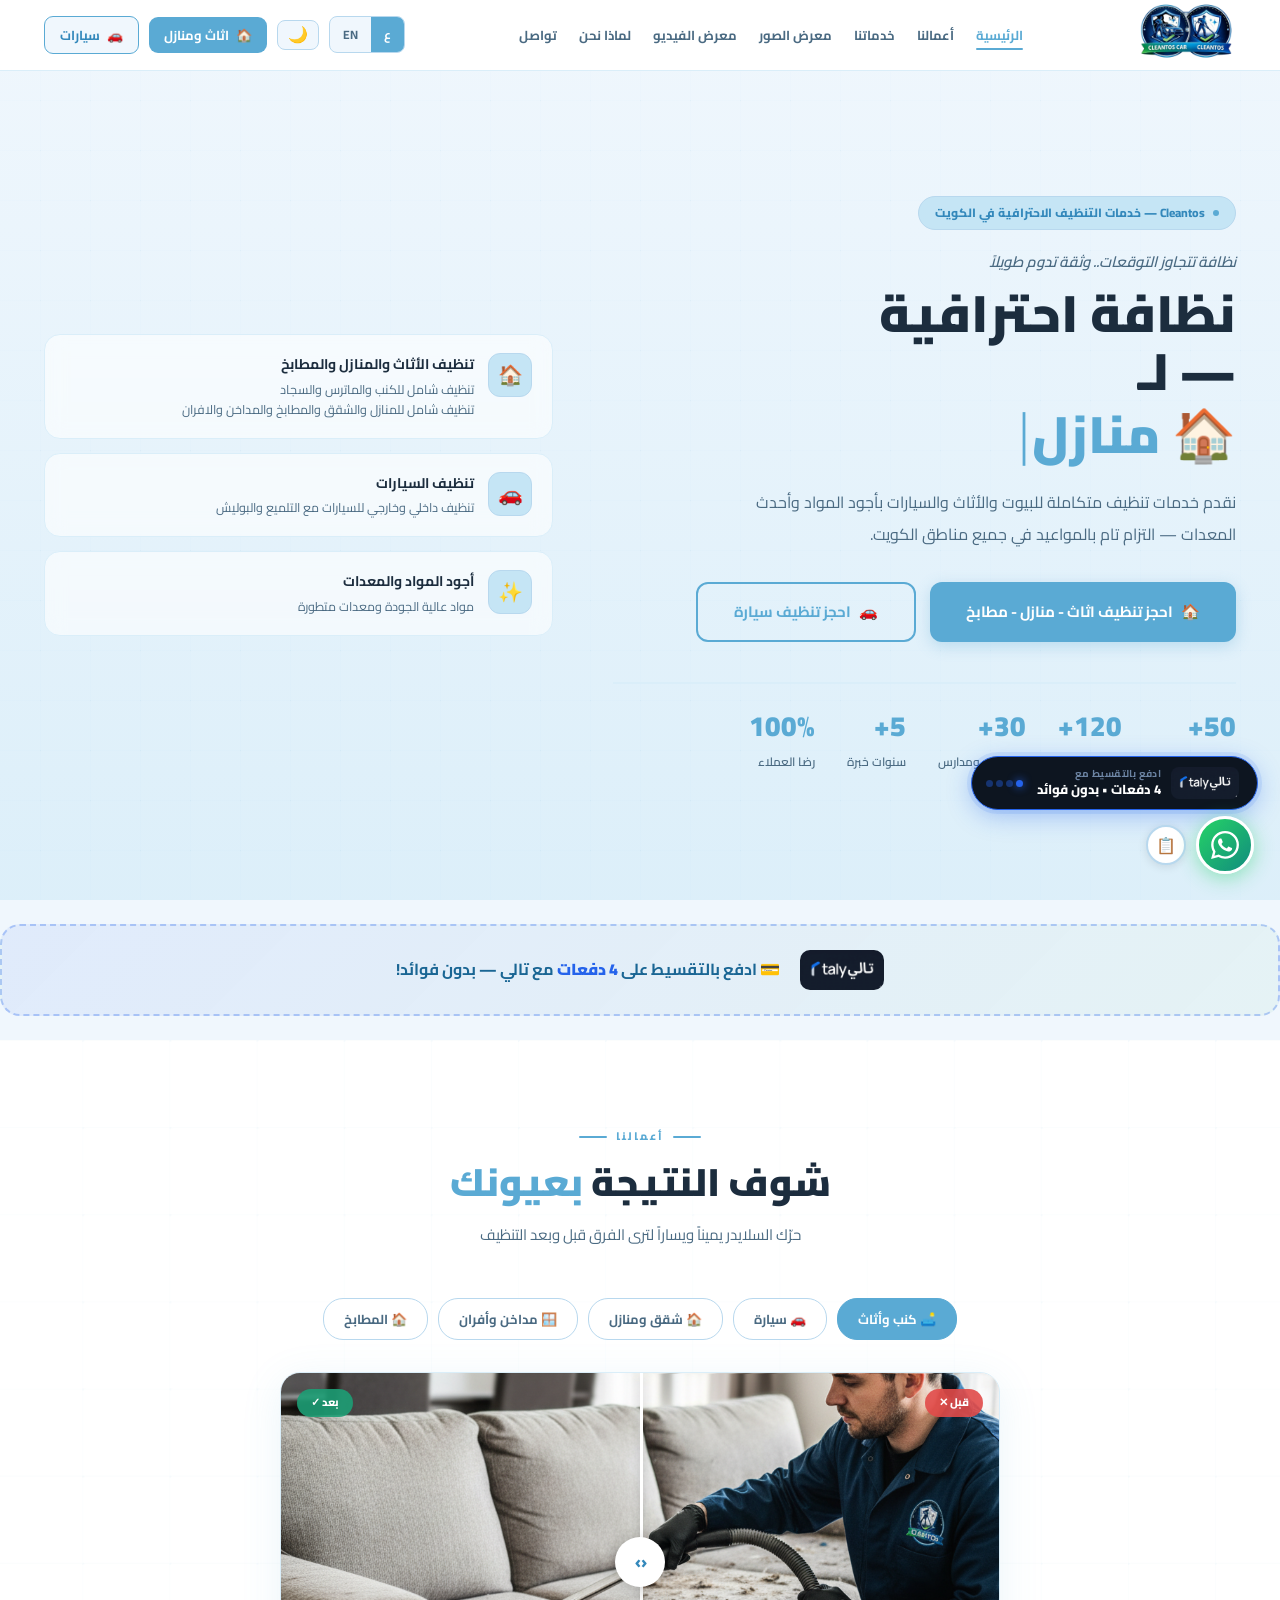
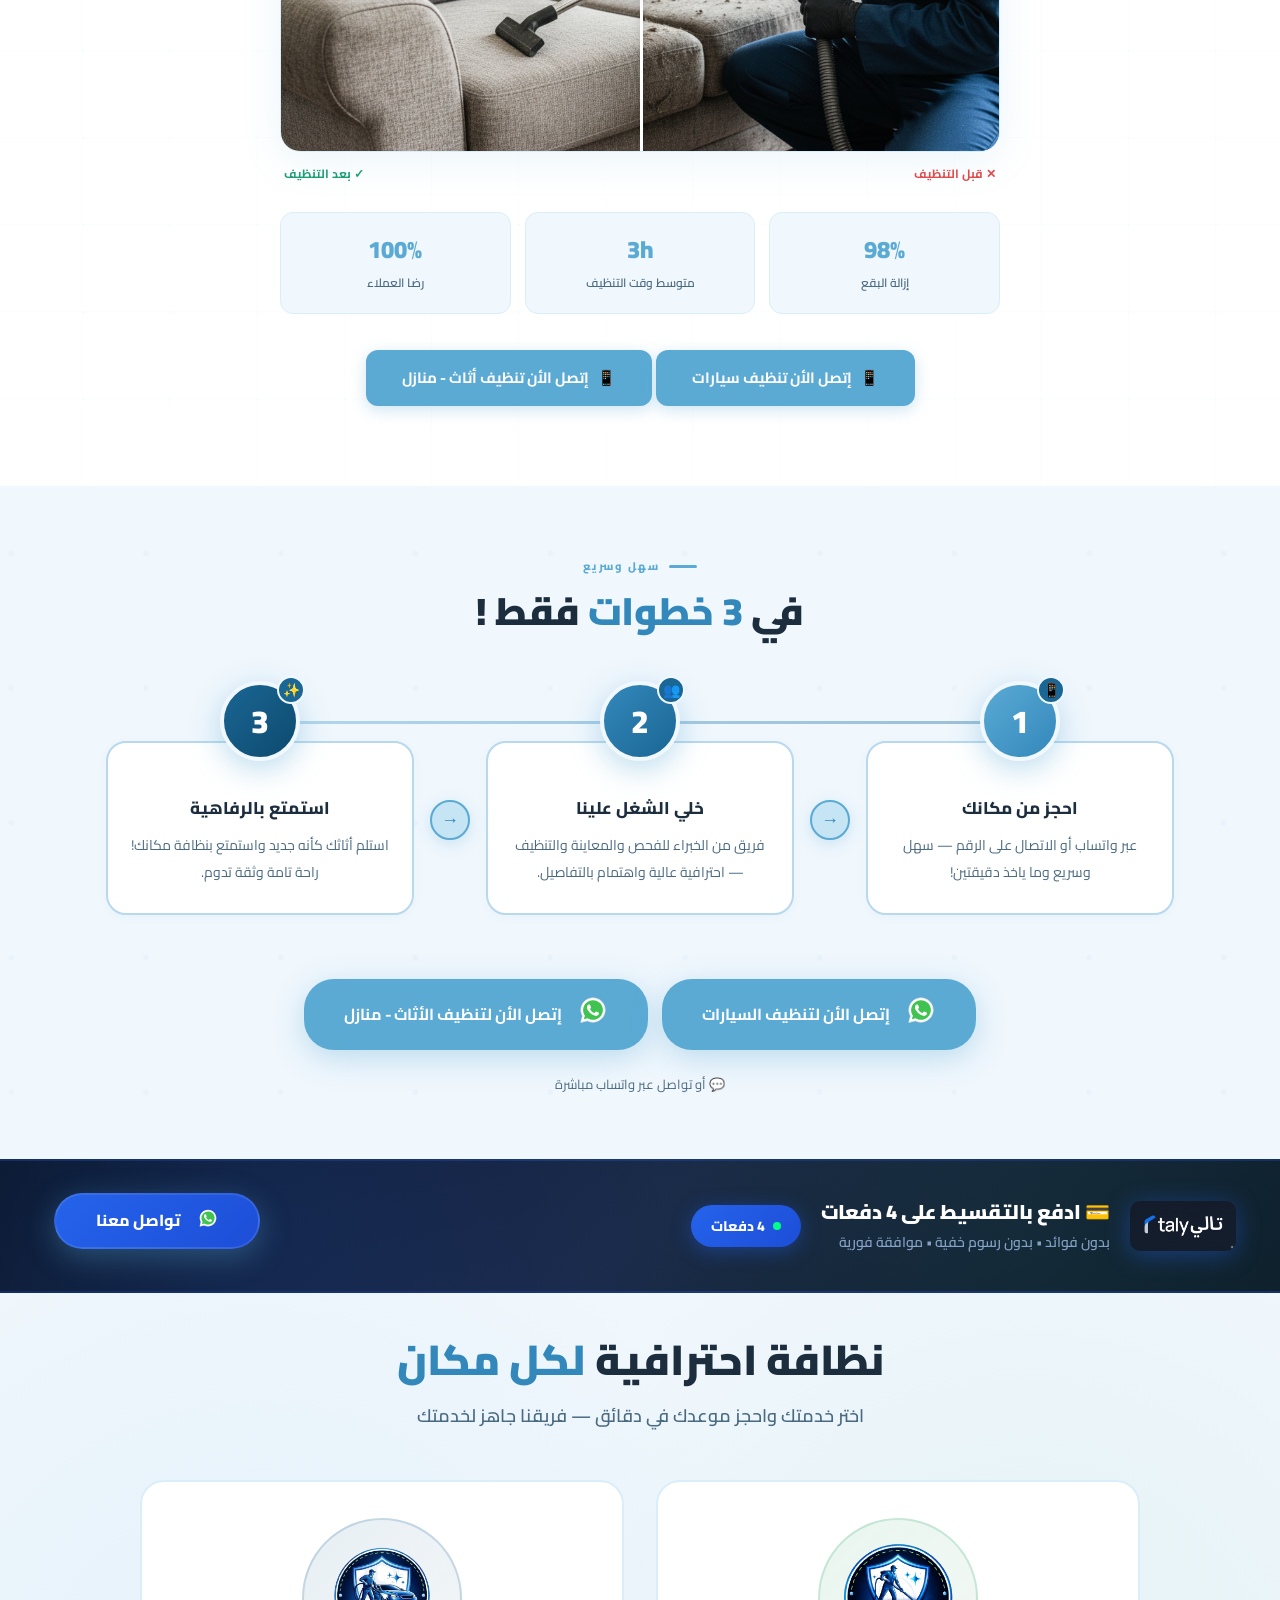
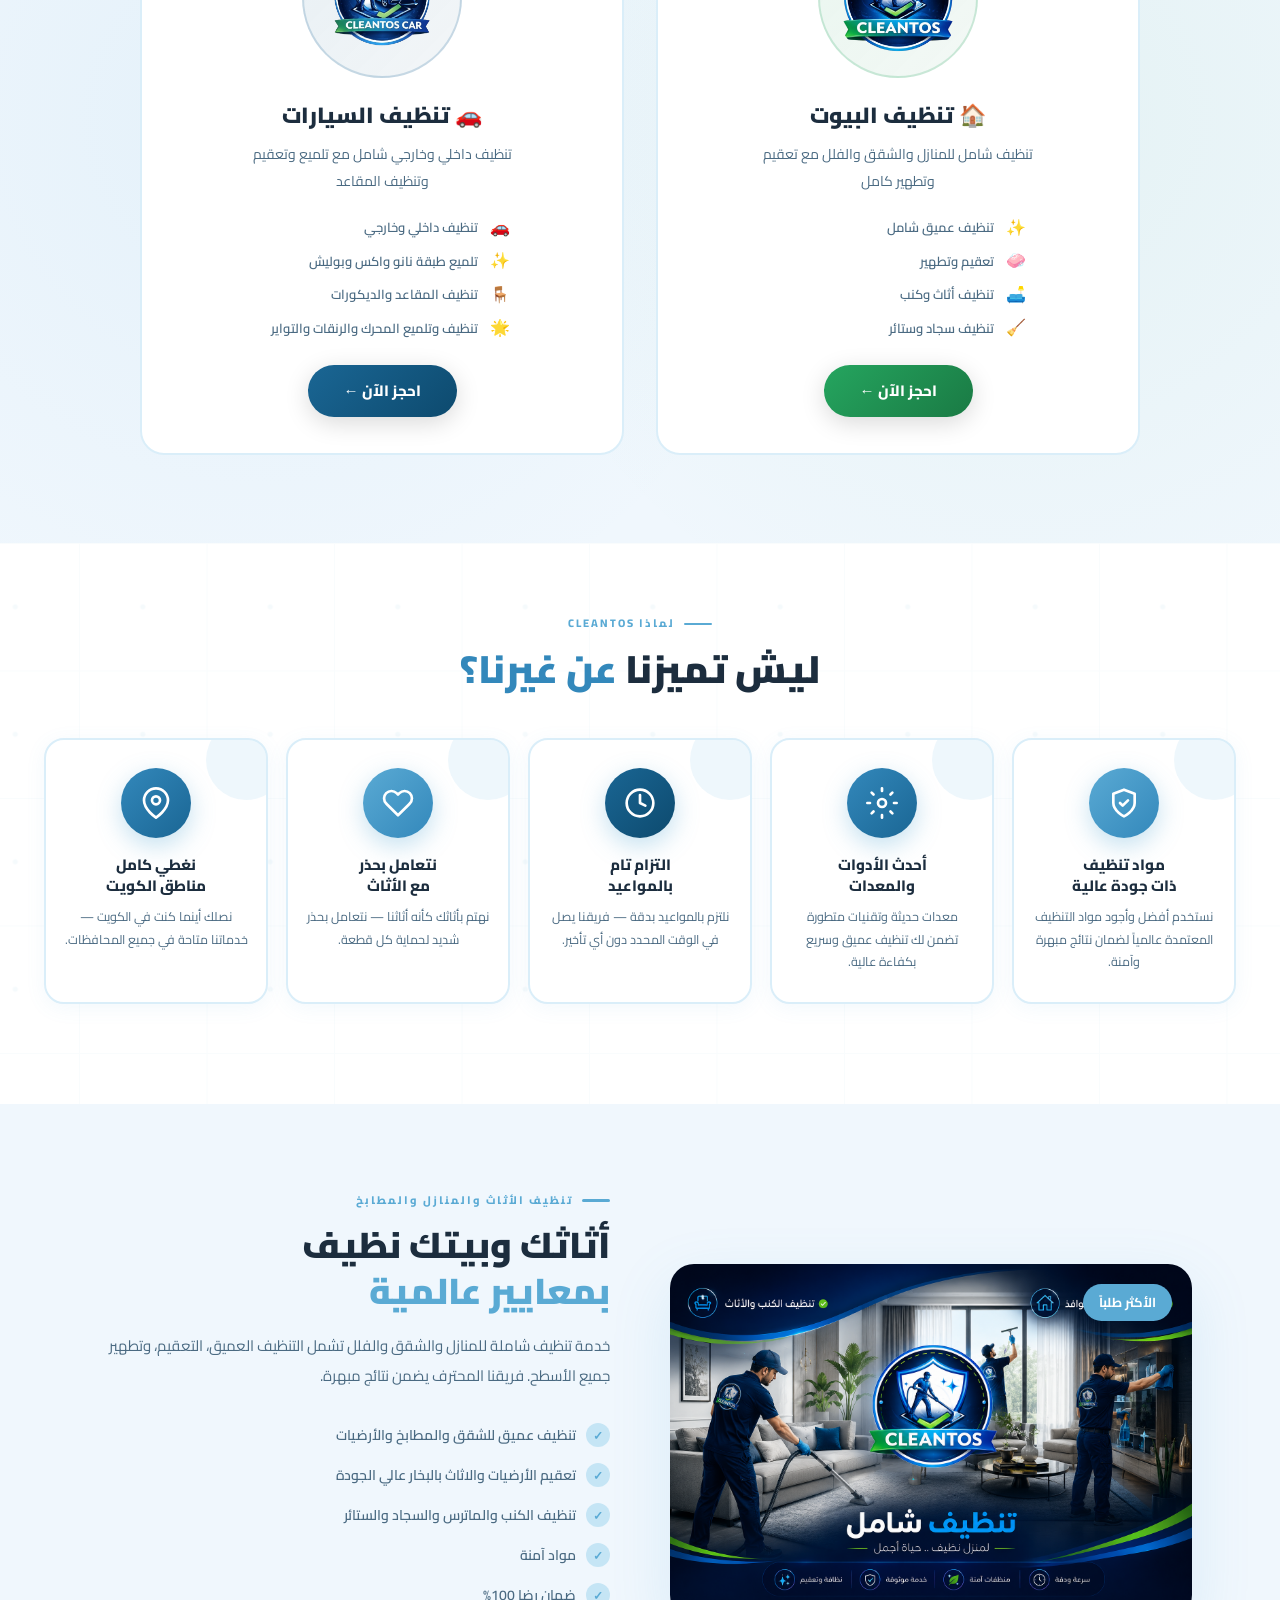
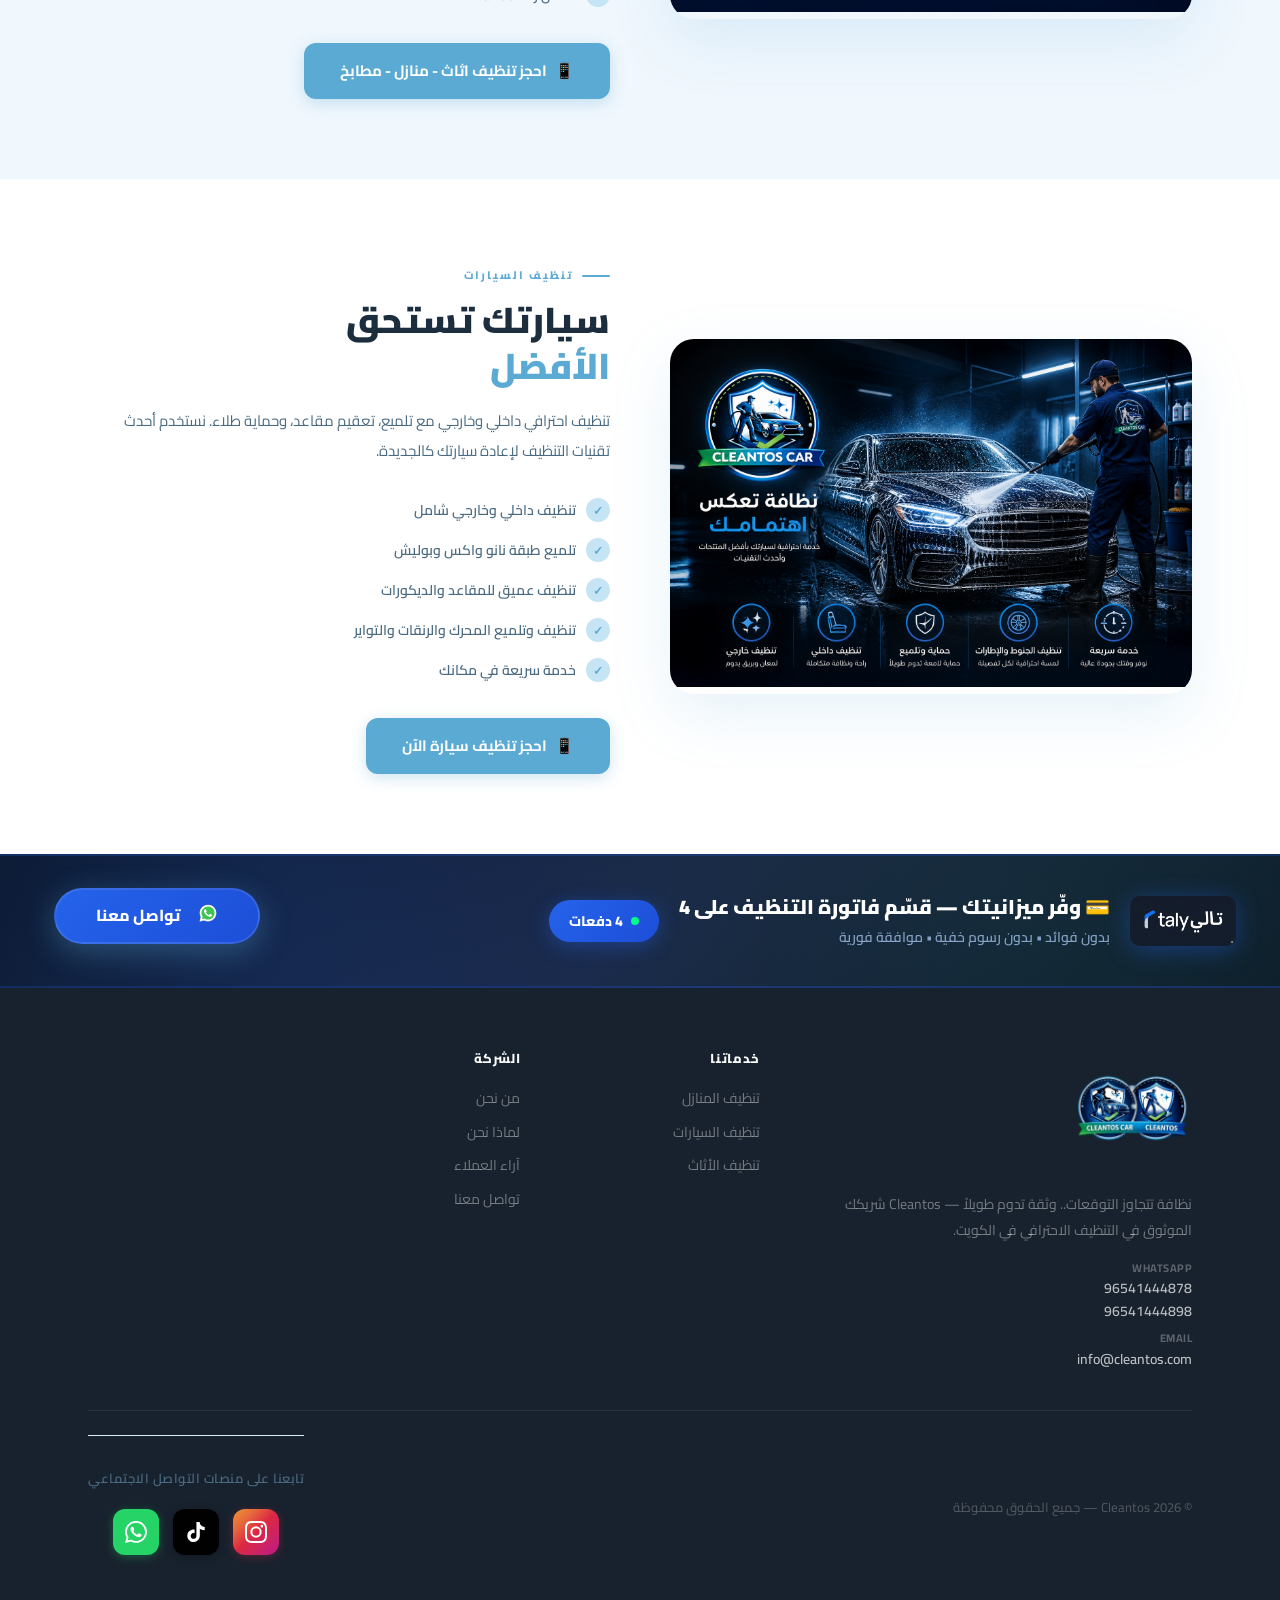
<file: index.html>
<!DOCTYPE html>
<html lang="ar" dir="rtl">
  <head>
  <!-- Charset & Viewport -->
  <meta charset="UTF-8"/>
  <meta name="viewport" content="width=device-width, initial-scale=1.0"/>
  
  <!-- Canonical URL -->
  <link rel="canonical" href="https://www.cleantos.com/"/>
  
  <!-- Title: أقصر وأكثر تركيزاً -->
  <title>كليتوس | تنظيف منازل وسيارات في الكويت - احجز الآن</title>
  
  <!-- Meta Description: أكثر جاذبية ودعوة للعمل -->
  <meta name="description" content="✓ تنظيف احترافي للمنازل والسيارات في الكويت ✓ خبرة 5+ سنوات ✓ مواد آمنة وصديقة للبيئة ✓ حجز فوري عبر واتساب 41444878 - احصل على عرض مجاني!"/>
  
  <!-- Keywords (اختياري لكن مفيد) -->
  <meta name="keywords" content="تنظيف منازل الكويت, تنظيف سيارات, تنظيف فلل, تنظيف شقق, تنظيف كنب, تنظيف سجاد, خدمات تنظيف, شركة تنظيف"/>
  
  <!-- Author -->
  <meta name="author" content="Cleantos Kuwait"/>
  <meta name="robots" content="index, follow, max-image-preview:large, max-snippet:-1, max-video-preview:-1"/>
  
  <!-- Geo Tags (مهم للكويت) -->
  <meta name="geo.region" content="KW"/>
  <meta name="geo.placename" content="Kuwait"/>
  <meta name="geo.position" content="29.3759;47.9774"/>
  <meta name="ICBM" content="29.3759, 47.9774"/>
  
  <!-- Open Graph / Facebook -->
  <meta property="og:locale" content="ar_KW"/>
  <meta property="og:type" content="website"/>
  <meta property="og:title" content="كليتوس | تنظيف احترافي للمنازل والسيارات في الكويت"/>
  <meta property="og:description" content="خدمات تنظيف متكاملة بأجود المواد وأحدث المعدات - التزام تام بالمواعيد في جميع مناطق الكويت"/>
  <meta property="og:url" content="https://www.cleantos.com/"/>
  <meta property="og:site_name" content="Cleantos Kuwait"/>
  <meta property="og:image" content="https://www.cleantos.com/images/og-image.jpg"/>
  <meta property="og:image:width" content="1200"/>
  <meta property="og:image:height" content="630"/>
  <meta property="og:image:alt" content="خدمات تنظيف كليتوس في الكويت"/>
  
  <!-- Twitter Card -->
  <meta name="twitter:card" content="summary_large_image"/>
  <meta name="twitter:title" content="كليتوس | تنظيف احترافي للمنازل والسيارات في الكويت"/>
  <meta name="twitter:description" content="خدمات تنظيف متكاملة بأجود المواد وأحدث المعدات"/>
  <meta name="twitter:image" content="https://www.cleantos.com/images/twitter-card.jpg"/>
  
  <!-- Favicon -->
  <link rel="icon" type="image/png" href="/logo.png"/>
  <link rel="apple-touch-icon" href="/logo.png"/>
  
  <!-- Preconnect for Performance -->
  <link rel="preconnect" href="https://fonts.googleapis.com"/>
  <link rel="preconnect" href="https://fonts.gstatic.com" crossorigin/>
  <link rel="dns-prefetch" href="https://images.unsplash.com"/>
  
  <!-- Fonts -->
  <link href="https://fonts.googleapis.com/css2?family=Cairo:wght@300;400;500;600;700;800;900&family=Inter:wght@400;500;600;700;800;900&display=swap" rel="stylesheet"/>
  
<link rel="stylesheet" href="style.css"/>
<style>
/* ===== ROOT & BASE ===== */


:root{--sky:#f0f7fd;--sky2:#daeef9;--w:#fff;--az:#5aaad4;--az2:#3388bb;--az3:#1a6694;--azp:#c5e5f5;
  
  --car-grad:linear-gradient(135deg,#1a6694,#0d4a6e);
  --house-grad:linear-gradient(135deg,#25a55f,#1a7a44);
  --dk:#18222e;--tx:#1c2d3e;--txl:#4a6a82;--bd:#b8d8ee;--bd2:#daeef9;--shadow:0 4px 20px rgba(90,170,212,0.08);--shadow-hover:0 20px 50px rgba(90,170,212,0.2);}
html{scroll-behavior:smooth}
body{font-family:'Cairo',sans-serif;background:var(--sky);color:var(--tx);direction:rtl;overflow-x:hidden;line-height:1.6;}
html.ltr body{direction:ltr;font-family:'Inter',sans-serif}
html.ltr .ar{display:none!important}
html.ltr .en{display:initial!important}
html:not(.ltr) .en{display:none!important}
.rv{opacity:0;transform:translateY(30px);transition:opacity 0.8s ease,transform 0.8s ease}
.rv.on{opacity:1;transform:translateY(0)}
.container{max-width:1340px;margin:0 auto;padding:0 44px;position:relative;z-index:1}
#pgb{position:fixed;top:0;left:0;height:3px;background:linear-gradient(90deg,var(--az3),var(--az),#90d0f0);z-index:9999;width:0;transition:width 0.1s;}
#btt{position:fixed;bottom:96px;left:26px;width:48px;height:48px;border-radius:50%;background:var(--az);color:#fff;border:none;cursor:pointer;font-size:20px;display:flex;align-items:center;justify-content:center;box-shadow:0 4px 18px rgba(90,170,212,.4);opacity:0;transform:translateY(14px);transition:all .35s;z-index:998;}
#btt.sh{opacity:1;transform:translateY(0)}
#btt:hover{background:var(--az2);transform:translateY(-3px)!important}
#wa{position:fixed;bottom:26px;right:26px;z-index:999;display:flex;align-items:center;gap:10px;}
.wab{width:58px;height:58px;border-radius:50%;background:linear-gradient(135deg,#25d366,#128c7e);display:flex;align-items:center;justify-content:center;box-shadow:0 4px 20px rgba(37,211,102,.45);border:3px solid #fff;animation:wap 2.5s infinite;transition:transform .2s;text-decoration:none;position:relative;}
.wab:hover{transform:scale(1.12)}
.wab svg{width:28px;height:28px;fill:#fff}
@keyframes wap{0%,100%{box-shadow:0 4px 20px rgba(37,211,102,.38)}50%{box-shadow:0 4px 30px rgba(37,211,102,.72),0 0 0 8px rgba(37,211,102,.1)}}
.wat{background:var(--dk);color:#fff;font-size:12px;font-weight:700;padding:6px 14px;border-radius:20px;white-space:nowrap;opacity:0;transform:translateX(-8px);transition:all .3s;pointer-events:none;}
#wa:hover .wat{opacity:1;transform:translateX(0)}
#booking-btn{position:fixed;bottom:96px;right:26px;background:var(--az2);color:#fff;padding:12px 20px;border-radius:25px;font-size:13px;font-weight:700;box-shadow:0 4px 16px rgba(51,136,187,.35);z-index:998;text-decoration:none;font-family:inherit;transition:all .25s;white-space:nowrap;display:flex;align-items:center;gap:6px;}
#booking-btn:hover{background:var(--az3);transform:translateY(-2px);box-shadow:0 6px 22px rgba(51,136,187,.45);}
html.ltr #booking-btn{right:auto;left:26px}
header{position:fixed;top:0;right:0;left:0;z-index:1000;background:rgba(255,255,255,0.95);backdrop-filter:blur(10px);border-bottom:1px solid var(--bd2);transition:box-shadow .3s;}
.navi{display:flex;align-items:center;justify-content:space-between;padding:0 44px;height:70px;max-width:1340px;margin:0 auto;}
.nul{display:flex;align-items:center;gap:22px;list-style:none;}
.nul a{text-decoration:none;color:var(--txl);font-size:13px;font-weight:700;white-space:nowrap;position:relative;padding-bottom:3px;cursor:pointer;transition:color .2s;}
.nul a::after{content:'';position:absolute;bottom:0;right:0;width:0;height:2px;background:var(--az);transition:width .25s;border-radius:2px;}
html.ltr .nul a::after{right:auto;left:0}
.nul a:hover,.nul a.act{color:var(--az)}
.nul a:hover::after,.nul a.act::after{width:100%}
.lt{display:flex;background:var(--sky);border:1.5px solid var(--bd);border-radius:8px;overflow:hidden;}
.lt button{background:none;border:none;padding:6px 13px;font-size:12px;font-weight:700;color:var(--txl);cursor:pointer;transition:all .2s;font-family:inherit;}
.lt button.a{background:var(--az);color:#fff}
.navr{display:flex;align-items:center;gap:10px;}
.nc{display:flex;align-items:center;gap:7px;padding:8px 15px;border-radius:9px;font-size:13px;font-weight:700;cursor:pointer;border:none;font-family:inherit;transition:all .2s;white-space:nowrap;text-decoration:none;}
.nc-az{background:var(--az);color:#fff}
.nc-az:hover{background:var(--az2);transform:translateY(-1px);box-shadow:0 4px 14px rgba(90,170,212,.3)}
.nc-out{background:var(--sky);border:1.5px solid var(--az)!important;color:var(--az2);}
.nc-out:hover{background:var(--azp);transform:translateY(-1px)}
.hbg{display:none;flex-direction:column;gap:5px;cursor:pointer;padding:4px;}
.hbg span{display:block;width:24px;height:2px;background:var(--txl);border-radius:2px;transition:all .3s;}
.hbg.o span:first-child{transform:translateY(7px) rotate(45deg)}
.hbg.o span:nth-child(2){opacity:0}
.hbg.o span:last-child{transform:translateY(-7px) rotate(-45deg)}
.mobn{display:none;flex-direction:column;background:var(--w);border-top:1px solid var(--bd2);padding:0 28px;max-height:0;overflow:hidden;transition:max-height .4s ease,padding .3s;}
.mobn.o{display:flex;max-height:600px;padding:14px 28px;}
.mobn a{color:var(--txl);text-decoration:none;font-size:14px;font-weight:600;padding:9px 0;border-bottom:1px solid var(--bd2);transition:color .2s;}
.mobn a:hover{color:var(--az)}
.mobn a:last-child{border-bottom:none}
.hero{min-height:100vh;background:linear-gradient(rgba(240,247,253,0.85), rgba(218,238,249,0.9)),url('https://images.unsplash.com/photo-1581578731548-c64695cc6952?auto=format&fit=crop&w=1920&q=80');background-size:cover;background-position:center;display:flex;align-items:center;position:relative;overflow:hidden;padding-top:70px;}
.hero-pattern{position:absolute;inset:0;width:100%;height:100%;pointer-events:none;z-index:0;opacity:0.6;}
.hero-content{max-width:1340px;margin:0 auto;padding:80px 44px;display:grid;grid-template-columns:1.1fr .9fr;gap:60px;align-items:center;position:relative;z-index:2;width:100%;}
.hero-badge{display:inline-flex;align-items:center;gap:8px;background:var(--azp);color:var(--az2);font-size:12px;font-weight:800;padding:6px 16px;border-radius:20px;border:1.5px solid var(--bd);margin-bottom:20px;}
.hero-subtitle{color:var(--txl);font-size:15px;margin-bottom:10px;font-weight:600;font-style:italic;}
.hero-title{font-size:clamp(32px,4vw,56px);font-weight:900;color:var(--tx);line-height:1.15;margin-bottom:20px;}
.hero-title em{font-style:normal;color:var(--az);}
.hero-desc{color:var(--txl);font-size:16px;line-height:2;margin-bottom:32px;max-width:500px;}
.hero-buttons{display:flex;gap:14px;flex-wrap:wrap;margin-bottom:40px;}
.hero-stats{display:flex;gap:32px;padding-top:28px;border-top:2px solid var(--bd2);flex-wrap:wrap;}
.hero-stat-num{font-size:28px;font-weight:900;color:var(--az);display:block;line-height:1;margin-bottom:8px;}
.hero-stat-label{font-size:12px;color:var(--txl);font-weight:600;}
.hero-cards{display:flex;flex-direction:column;gap:14px;}
.hero-card{background:rgba(255,255,255,0.6);backdrop-filter:blur(10px);border:1.5px solid var(--bd2);border-radius:16px;padding:18px 20px;display:flex;align-items:flex-start;gap:14px;text-decoration:none;transition:all .35s;}
.hero-card:hover{border-color:var(--az);transform:translateX(-8px);background:rgba(255,255,255,0.9);box-shadow:var(--shadow-hover);}
html.ltr .hero-card:hover{transform:translateX(8px)}
.hero-card-icon{width:44px;height:44px;border-radius:12px;flex-shrink:0;background:var(--azp);border:1.5px solid var(--bd);display:flex;align-items:center;justify-content:center;font-size:20px;}
.hero-card h3{color:var(--tx);font-size:14px;font-weight:700;margin-bottom:4px;}
.hero-card p{color:var(--txl);font-size:12.5px;line-height:1.6;}
.tw-cursor{display:inline-block;color:var(--az);font-weight:300;font-size:1.1em;margin-right:2px;animation:blink 1s step-end infinite;}
html.ltr .tw-cursor{margin-right:0;margin-left:2px}
@keyframes blink{0%,100%{opacity:1}50%{opacity:0}}
@keyframes pulse-btn{0%,100%{box-shadow:0 8px 30px rgba(90,170,212,.35);transform:scale(1)}50%{box-shadow:0 8px 40px rgba(90,170,212,.55);transform:scale(1.03)}}
.btn{display:inline-flex;align-items:center;gap:8px;padding:14px 28px;border-radius:10px;font-size:14px;font-weight:700;cursor:pointer;border:none;font-family:inherit;transition:all .25s;text-decoration:none;white-space:nowrap;}
.btn-az{background:var(--az);color:#fff;box-shadow:0 4px 15px rgba(90,170,212,.3);}
.btn-az:hover{background:var(--az2);transform:translateY(-2px);box-shadow:0 8px 25px rgba(90,170,212,.4);}
.btn-out{background:transparent;color:var(--az);border:2px solid var(--az)!important;}
.btn-out:hover{background:var(--azp);transform:translateY(-2px);}
.btn-wh{background:#fff;color:var(--az2);border:2px solid #fff!important;box-shadow:0 4px 15px rgba(0,0,0,.1);}
.btn-wh:hover{background:var(--azp);border-color:var(--az)!important;}
.btn-lg{padding:16px 36px;font-size:15px;border-radius:12px;}
.section-header{text-align:center;margin-bottom:48px;}
.ey{display:inline-flex;align-items:center;gap:9px;margin-bottom:12px;}
.eyl{width:28px;height:2.5px;background:var(--az);border-radius:2px;flex-shrink:0;}
.eyt{font-size:11px;font-weight:800;color:var(--az);text-transform:uppercase;letter-spacing:2px;}
.st{font-size:clamp(24px,3vw,40px);font-weight:900;color:var(--tx);line-height:1.3;margin-bottom:13px;}
.st em{font-style:normal;color:var(--az);}
.sd{color:var(--txl);font-size:15px;line-height:2;max-width:600px;margin:0 auto;}
.why-section{background:var(--w);padding:80px 44px;position:relative;overflow:hidden;}
.why-grid{display:grid;grid-template-columns:repeat(5,1fr);gap:20px;}
.why-card{background:var(--w);border:2px solid var(--bd2);border-radius:20px;padding:32px 18px;text-align:center;transition:all .4s cubic-bezier(0.175,0.885,0.32,1.275);position:relative;overflow:hidden;box-shadow:var(--shadow);}
.why-card::before{content:'';position:absolute;top:0;left:0;right:0;height:4px;background:linear-gradient(90deg,var(--az3),var(--az),var(--az2));transform:scaleX(0);transition:transform .4s ease;transform-origin:right;}
.why-card:hover::before{transform:scaleX(1);transform-origin:left;}
.why-card:hover{transform:translateY(-10px) scale(1.02);border-color:var(--az);box-shadow:var(--shadow-hover),0 0 0 1px rgba(90,170,212,0.1);}
.why-icon-wrap{width:72px;height:72px;border-radius:20px;background:linear-gradient(135deg,var(--azp),var(--sky2));display:flex;align-items:center;justify-content:center;margin:0 auto 18px;font-size:32px;transition:all .4s ease;position:relative;}
.why-card:hover .why-icon-wrap{transform:rotate(-5deg) scale(1.1);background:linear-gradient(135deg,var(--az),var(--az2));box-shadow:0 8px 25px rgba(90,170,212,.35);}
.why-card h4{font-size:15px;font-weight:800;color:var(--tx);margin-bottom:10px;line-height:1.4;}
.why-card p{font-size:12.5px;color:var(--txl);line-height:1.8;}
.why-blob{position:absolute;top:-20px;right:-20px;width:80px;height:80px;background:var(--azp);border-radius:50%;opacity:.3;transition:all .4s;}
.why-card:hover .why-blob{transform:scale(2.5) translate(-20px,20px);opacity:.15;}
.service-section{padding:80px 44px;position:relative;overflow:hidden;}
.service-section:nth-child(even){background:var(--sky)}
.service-section:nth-child(odd){background:var(--w)}
.service-grid{display:grid;grid-template-columns:1fr 1fr;gap:60px;align-items:center;}
.service-image{border-radius:24px;overflow:hidden;box-shadow:0 20px 60px rgba(90,170,212,.15);position:relative;}
.service-image img{width:100%;height:100%;object-fit:cover;transition:transform .6s ease;}
.service-image:hover img{transform:scale(1.05)}
.service-image-badge{position:absolute;top:20px;right:20px;background:var(--az);color:#fff;padding:8px 16px;border-radius:20px;font-size:13px;font-weight:700;}
html.ltr .service-image-badge{right:auto;left:20px}
.service-content h3{font-size:clamp(24px,3vw,36px);font-weight:900;color:var(--tx);margin-bottom:16px;line-height:1.3;}
.service-content h3 em{font-style:normal;color:var(--az);}
.service-content p{color:var(--txl);font-size:15px;line-height:2;margin-bottom:24px;}
.service-features{list-style:none;margin-bottom:28px;}
.service-features li{display:flex;align-items:center;gap:10px;padding:8px 0;color:var(--txl);font-size:14px;font-weight:600;}
.service-features li::before{content:'✓';width:24px;height:24px;background:var(--azp);border-radius:50%;display:flex;align-items:center;justify-content:center;color:var(--az);font-size:12px;font-weight:900;flex-shrink:0;}
.stats-section{background:linear-gradient(135deg,var(--az3),var(--az2));padding:60px 44px;position:relative;overflow:hidden;}
.stats-grid{display:grid;grid-template-columns:repeat(4,1fr);gap:32px;max-width:1000px;margin:0 auto;text-align:center;position:relative;z-index:1;}
.stat-item{color:#fff;}
.stat-num{font-size:clamp(36px,4vw,48px);font-weight:900;display:block;line-height:1;margin-bottom:8px;}
.stat-label{font-size:14px;opacity:0.8;font-weight:600;}
.stat-divider{width:1px;background:rgba(255,255,255,0.2);height:60px;align-self:center;}
.testimonials-section{background:var(--sky);padding:80px 44px;}
.testimonials-grid{display:grid;grid-template-columns:repeat(3,1fr);gap:24px;}
.testimonial-card{background:var(--w);border:2px solid var(--bd2);border-radius:20px;padding:32px;transition:all .3s;box-shadow:var(--shadow);}
.testimonial-card:hover{transform:translateY(-5px);border-color:var(--az);box-shadow:var(--shadow-hover);}
.testimonial-stars{color:#ffc107;font-size:18px;margin-bottom:16px;letter-spacing:2px;}
.testimonial-text{color:var(--tx);font-size:15px;line-height:1.9;margin-bottom:20px;font-style:italic;}
.testimonial-author{display:flex;align-items:center;gap:12px;}
.testimonial-avatar{width:48px;height:48px;border-radius:50%;background:linear-gradient(135deg,var(--az),var(--az2));display:flex;align-items:center;justify-content:center;color:#fff;font-size:18px;font-weight:700;}
.testimonial-info h5{font-size:14px;font-weight:800;color:var(--tx);margin-bottom:2px;}
.testimonial-info span{font-size:12px;color:var(--txl);}
.cta-section{background:linear-gradient(135deg,var(--az3),var(--az2));padding:80px 44px;text-align:center;position:relative;overflow:hidden;}
.cta-section h2{font-size:clamp(28px,3.5vw,44px);font-weight:900;color:#fff;line-height:1.3;margin-bottom:16px;}
.cta-section p{color:rgba(255,255,255,0.75);font-size:16px;line-height:1.8;margin-bottom:32px;max-width:600px;margin-left:auto;margin-right:auto;}
.cta-buttons{display:flex;gap:16px;justify-content:center;flex-wrap:wrap;}
footer{background:var(--dk);color:#fff;padding:60px 44px 30px;}
.footer-grid{display:grid;grid-template-columns:2fr 1fr 1fr 1fr;gap:46px;padding-bottom:40px;border-bottom:1px solid rgba(255,255,255,.07);margin-bottom:24px;}
.footer-brand p{color:rgba(255,255,255,.4);font-size:14px;line-height:1.85;margin-bottom:16px;}
.footer-contact{display:flex;flex-direction:column;gap:8px;}
.footer-contact-item{display:flex;flex-direction:column;}
.footer-contact-label{color:rgba(255,255,255,.3);font-size:11px;font-weight:700;text-transform:uppercase;letter-spacing:.5px;}
.footer-contact-value{color:rgba(255,255,255,.7);font-size:14px;font-weight:600;text-decoration:none;transition:color .2s;}
.footer-contact-value:hover{color:var(--az)}
.footer-col h4{font-size:13px;font-weight:800;color:#fff;margin-bottom:16px;text-transform:uppercase;letter-spacing:.8px;}
.footer-col ul{list-style:none;}
.footer-col li{margin-bottom:8px}
.footer-col a{color:rgba(255,255,255,.4);text-decoration:none;font-size:14px;transition:color .2s;}
.footer-col a:hover{color:var(--az)}
.footer-bottom{display:flex;align-items:center;justify-content:space-between;flex-wrap:wrap;gap:12px;}
.footer-copyright{color:rgba(255,255,255,.25);font-size:13px;}
.footer-socials{display:flex;gap:10px;}
.footer-social{width:38px;height:38px;border-radius:50%;background:rgba(255,255,255,.08);border:1px solid rgba(255,255,255,.12);display:flex;align-items:center;justify-content:center;text-decoration:none;color:rgba(255,255,255,.5);font-size:14px;font-weight:700;transition:all .25s;}
.footer-social:hover{background:var(--az);border-color:var(--az);color:#fff;transform:translateY(-3px);}
@media(max-width:1200px){.why-grid{grid-template-columns:repeat(3,1fr)}.service-grid{gap:40px}}
@media(max-width:1000px){.hero-content{grid-template-columns:1fr;text-align:center}.hero-desc{margin:0 auto 32px}.hero-buttons{justify-content:center}.hero-stats{justify-content:center}.hero-cards{display:none}.service-grid{grid-template-columns:1fr}.testimonials-grid{grid-template-columns:1fr}.stats-grid{grid-template-columns:repeat(2,1fr)}.stat-divider{display:none}.footer-grid{grid-template-columns:1fr 1fr}}
@media(max-width:800px){.nul,.navr .nc{display:none}.hbg{display:flex}.navi{padding:0 20px}.container{padding:0 20px}.hero{padding-top:70px}.hero-content{padding:60px 20px}.why-grid{grid-template-columns:1fr}.why-card{padding:24px 20px;display:flex;align-items:center;text-align:right;gap:16px}html.ltr .why-card{text-align:left}.why-icon-wrap{width:56px;height:56px;margin:0;flex-shrink:0}.why-card h4{margin-bottom:4px}.why-blob{display:none}.service-section{padding:60px 20px}.stats-grid{grid-template-columns:1fr;gap:24px}.footer-grid{grid-template-columns:1fr}.cta-section{padding:60px 20px}.testimonials-section{padding:60px 20px}.why-section{padding:60px 20px}}
@media(max-width:600px){.hero-title{font-size:28px}.hero-buttons{flex-direction:column;align-items:center}.btn{width:100%;justify-content:center}}
html.dark{--sky:#0f1a25;--sky2:#152535;--w:#1a2634;--az:#6bb8e0;--az2:#4a9ec9;--az3:#2d7aa8;--azp:#1a3a4d;--dk:#0d1218;--tx:#e8f4fc;--txl:#8ab4c7;--bd:#2a4a5e;--bd2:#1e3a4d;}
html.dark header{background:rgba(26,38,52,0.95)}
html.dark .hero{background:linear-gradient(rgba(15,26,37,0.9),rgba(15,26,37,0.95)),url('https://images.unsplash.com/photo-1581578731548-c64695cc6952?auto=format&fit=crop&w=1920&q=80');}
html.dark .hero-card{background:rgba(26,38,52,0.7)}
html.dark .why-card{background:var(--w);border-color:var(--bd2)}
html.dark .testimonial-card{background:var(--w);border-color:var(--bd2)}
html.dark .service-section:nth-child(odd){background:var(--w)}
#dm{background:var(--sky);border:1.5px solid var(--bd);border-radius:8px;padding:6px 10px;font-size:16px;cursor:pointer;transition:all .2s;line-height:1;}
#dm:hover{background:var(--azp);transform:scale(1.1)}
html.dark #dm{background:var(--azp);border-color:var(--az)}
.wab-copy{width:40px;height:40px;border-radius:50%;background:var(--w);border:2px solid var(--bd);display:flex;align-items:center;justify-content:center;cursor:pointer;font-size:16px;transition:all .2s;box-shadow:0 2px 10px rgba(0,0,0,.1);}
.wab-copy:hover{background:var(--azp);border-color:var(--az);transform:scale(1.1)}
html.dark .wab-copy{background:var(--w);border-color:var(--bd2)}
#toast{position:fixed;bottom:140px;right:26px;background:var(--az2);color:#fff;padding:12px 20px;border-radius:12px;font-size:13px;font-weight:700;opacity:0;transform:translateY(10px);transition:all .3s;z-index:999;pointer-events:none;}

/* 3 steps styles */
/* Pulse animation for CTA button */
@keyframes pulse-btn {
  0%, 100% { box-shadow: 0 8px 30px rgba(90,170,212,.35); transform: scale(1); }
  50% { box-shadow: 0 8px 40px rgba(90,170,212,.55); transform: scale(1.03); }
}

/* Step cards responsive */
@media(max-width:1100px){
  .step-arrow { display: none !important; }
  .step-line { display: none !important; }
  .step-card { max-width: 100% !important; }
}

/* Dark mode adjustments */
html.dark .step-card .card { background: var(--w); }
html.dark .step-card .card:hover { border-color: var(--az) !important; }



/* Main Portal */
.portal{
  flex:1;
  display:flex;
  flex-direction:column;
  align-items:center;
  justify-content:center;
  padding:40px 24px;
  position:relative;
  overflow:hidden;
}
.portal::before{
  content:'';
  position:absolute;
  inset:0;
  background:
    radial-gradient(circle at 20% 50%, rgba(90,170,212,0.08) 0%, transparent 50%),
    radial-gradient(circle at 80% 50%, rgba(37,165,95,0.06) 0%, transparent 50%);
  pointer-events:none;
}
.portal-inner{
  max-width:1000px;
  width:100%;
  position:relative;
  z-index:1;
}

/* Tagline */
.tagline{
  text-align:center;
  margin-bottom:48px;
}
.tagline h1{
  font-size:clamp(24px,4vw,42px);
  font-weight:900;
  color:var(--tx);
  margin-bottom:12px;
  line-height:1.3;
}
.tagline h1 em{
  font-style:normal;
  color:var(--az2);
}
.tagline p{
  font-size:clamp(14px,2vw,18px);
  color:var(--txl);
  font-weight:600;
  max-width:500px;
  margin:0 auto;
  line-height:1.8;
}

/* Cards Grid */
.cards-grid{
  display:grid;
  grid-template-columns:1fr 1fr;
  gap:32px;
  margin-bottom:48px;
}
@media(max-width:768px){
  .cards-grid{grid-template-columns:1fr;gap:24px}
  .tagline{margin-bottom:32px}
}

/* Service Card */
.svc-card{
  background:var(--w);
  border:2px solid var(--bd2);
  border-radius:24px;
  padding:36px 28px;
  text-align:center;
  transition:all .4s cubic-bezier(0.34,1.56,0.64,1);
  position:relative;
  overflow:hidden;
  cursor:pointer;
  text-decoration:none;
  display:flex;
  flex-direction:column;
  align-items:center;
}
.svc-card::before{
  content:'';
  position:absolute;
  top:0;
  left:0;
  right:0;
  height:4px;
  transform:scaleX(0);
  transition:transform .4s;
}
.svc-card:hover{
  transform:translateY(-8px);
  box-shadow:0 24px 60px rgba(90,170,212,.18);
}
.svc-card:hover::before{
  transform:scaleX(1);
}

/* House Card */
.svc-card.house::before{background:var(--house-grad)}
.svc-card.house:hover{border-color:#25a55f}
.svc-card.house .svc-logo{
  background:linear-gradient(135deg,rgba(37,165,95,0.1),rgba(26,122,68,0.05));
  border:2px solid rgba(37,165,95,0.2);
}
.svc-card.house .svc-btn{
  background:var(--house-grad);
}
.svc-card.house .svc-btn:hover{
  background:linear-gradient(135deg,#1a7a44,#146633);
}
.svc-card.house .svc-icon{
  color:#25a55f;
}

/* Car Card */
.svc-card.car::before{background:var(--car-grad)}
.svc-card.car:hover{border-color:var(--az3)}
.svc-card.car .svc-logo{
  background:linear-gradient(135deg,rgba(26,102,148,0.1),rgba(13,74,110,0.05));
  border:2px solid rgba(26,102,148,0.2);
}
.svc-card.car .svc-btn{
  background:var(--car-grad);
}
.svc-card.car .svc-btn:hover{
  background:linear-gradient(135deg,#0d4a6e,#083a5a);
}
.svc-card.car .svc-icon{
  color:var(--az3);
}

/* Logo Container */
.svc-logo{
  width:160px;
  height:160px;
  border-radius:50%;
  display:flex;
  align-items:center;
  justify-content:center;
  margin-bottom:20px;
  transition:transform .4s;
}
.svc-card:hover .svc-logo{
  transform:scale(1.08);
}
.svc-logo img{
  width:130px;
  height:130px;
  object-fit:contain;
  border-radius:50%;
}

/* Card Content */
.svc-card h3{
  font-size:22px;
  font-weight:900;
  color:var(--tx);
  margin-bottom:8px;
}
.svc-card .svc-desc{
  font-size:14px;
  color:var(--txl);
  line-height:1.9;
  margin-bottom:20px;
  max-width:280px;
}
.svc-features{
  display:flex;
  flex-direction:column;
  gap:8px;
  margin-bottom:24px;
  text-align:right;
  width:100%;
  max-width:260px;
}
html.ltr .svc-features{text-align:left}
.svc-feature{
  display:flex;
  align-items:center;
  gap:10px;
  font-size:13px;
  color:var(--txl);
  font-weight:600;
}
.svc-feature .svc-icon{
  font-size:16px;
  width:24px;
  text-align:center;
  flex-shrink:0;
}

/* Button */
.svc-btn{
  display:inline-flex;
  align-items:center;
  gap:8px;
  padding:14px 36px;
  border-radius:30px;
  color:#fff;
  font-size:15px;
  font-weight:800;
  border:none;
  cursor:pointer;
  font-family:inherit;
  transition:all .3s;
  box-shadow:0 6px 24px rgba(0,0,0,.15);
  text-decoration:none;
}
.svc-btn:hover{
  transform:translateY(-2px);
  box-shadow:0 10px 32px rgba(0,0,0,.2);
}


/* Animations */
@keyframes fadeUp{
  from{opacity:0;transform:translateY(30px)}
  to{opacity:1;transform:translateY(0)}
}
.anim{
  animation:fadeUp .7s ease-out forwards;
  opacity:0;
}
.anim-d1{animation-delay:.1s}
.anim-d2{animation-delay:.2s}
.anim-d3{animation-delay:.3s}

/* Why Us Cards Grid Responsive */
@media(max-width:1200px){
  .why-cards-grid{grid-template-columns:repeat(3,1fr)!important}
}
@media(max-width:800px){
  .why-cards-grid{grid-template-columns:1fr!important;gap:16px!important}
  .why-card{padding:24px 20px!important;display:flex;align-items:center;text-align:right;gap:16px}
  html.ltr .why-card{text-align:left}
  .why-card .why-icon-circle{width:56px!important;height:56px!important;margin:0!important;flex-shrink:0}
  .why-card h4{font-size:14px!important;margin-bottom:4px!important}
  .why-card p{font-size:12px!important}
  .why-card .why-blob{display:none}
}

/* Why Card hover effects */
.why-card:hover .why-icon-circle{
  transform: rotate(360deg) scale(1.1) !important;
}
.why-card:hover .why-blob{
  transform: scale(2.5) translate(-20px, 20px);
  opacity: 0.15 !important;
}

/* Dark mode */
html.dark .why-card{
  background: var(--w);
  border-color: var(--bd2);
}
html.dark .why-card:hover{
  border-color: var(--az);
}



/* ═══════════════════════════════════
   TALY — زر عائم + بنر
═══════════════════════════════════ */

/* الزر العائم */
#taly-float {
  position: fixed;
  bottom: 90px;
  right: 22px;
  z-index: 997;
  direction: rtl;
}
html.ltr #taly-float { left: auto; right: 22px; direction: ltr; }

#taly-float a {
  display: flex;
  align-items: center;
  gap: 10px;
  background: #0d1520;
  border: 1.5px solid #2563eb;
  border-radius: 50px;
  padding: 9px 16px 9px 12px;
  text-decoration: none;
  box-shadow: 0 0 0 4px rgba(37,99,235,0.10), 0 6px 24px rgba(37,99,235,0.35);
  animation: taly-glow 2.8s ease-in-out infinite;
  transition: transform .25s, box-shadow .25s;
}
#taly-float a:hover {
  transform: translateY(-3px);
  box-shadow: 0 0 0 6px rgba(37,99,235,0.14), 0 12px 32px rgba(37,99,235,0.5);
}
@keyframes taly-glow {
  0%,100% { box-shadow: 0 0 0 4px rgba(37,99,235,0.10), 0 6px 24px rgba(37,99,235,0.3); }
  50%      { box-shadow: 0 0 0 8px rgba(37,99,235,0.18), 0 8px 30px rgba(37,99,235,0.5); }
}
#taly-float .tf-logo { height: 28px; width: auto; object-fit: contain; border-radius: 6px; }
#taly-float .tf-body { display: flex; flex-direction: column; gap: 1px; }
#taly-float .tf-label { font-size: 9.5px; font-weight: 700; color: rgba(150,180,220,0.7); line-height: 1; letter-spacing: .4px; text-transform: uppercase; }
#taly-float .tf-text  { font-size: 12px; font-weight: 800; color: #fff; line-height: 1.3; white-space: nowrap; }
#taly-float .tf-dots  { display: flex; align-items: center; gap: 3px; }
#taly-float .tf-dot   { width: 8px; height: 8px; border-radius: 50%; background: rgba(37,99,235,0.4); }
#taly-float .tf-dot.on{ background: #2563eb; box-shadow: 0 0 6px #2563eb; }

/* البنر */
.taly-strip {
  background: #0b1320;
  border-top:    1.5px solid rgba(37,99,235,0.25);
  border-bottom: 1.5px solid rgba(37,99,235,0.25);
  padding: 0 44px;
  overflow: hidden;
  position: relative;
}
.taly-strip::before {
  content: '';
  position: absolute; inset: 0;
  background: linear-gradient(90deg,
    transparent 0%,
    rgba(37,99,235,0.06) 40%,
    rgba(37,99,235,0.12) 50%,
    rgba(37,99,235,0.06) 60%,
    transparent 100%);
  animation: taly-sweep 4s linear infinite;
}
@keyframes taly-sweep { from{transform:translateX(100%)} to{transform:translateX(-100%)} }
html.ltr .taly-strip::before { animation-direction: reverse; }

.taly-strip-inner {
  max-width: 1340px; margin: 0 auto;
  display: flex; align-items: center;
  justify-content: space-between;
  gap: 20px; flex-wrap: wrap;
  padding: 16px 0;
  position: relative; z-index: 1;
}
.taly-strip-right { display: flex; align-items: center; gap: 14px; flex-wrap: wrap; }
.taly-strip-logo  { height: 36px; width: auto; object-fit: contain; border-radius: 8px; flex-shrink: 0; }
.taly-strip-divider { width: 1px; height: 32px; background: rgba(37,99,235,0.3); flex-shrink: 0; }
.taly-strip-msg h5 {
  font-size: 14px; font-weight: 800; color: #fff; margin-bottom: 2px; line-height: 1.3;
}
.taly-strip-msg p  { font-size: 12px; color: rgba(160,190,230,0.65); line-height: 1; }

.taly-strip-steps {
  display: flex; align-items: center; gap: 6px;
}
.tss { /* step */
  display: flex; flex-direction: column; align-items: center; gap: 3px;
}
.tss-num {
  width: 30px; height: 30px; border-radius: 50%;
  display: flex; align-items: center; justify-content: center;
  font-size: 13px; font-weight: 900; color: #fff;
  border: 1.5px solid rgba(37,99,235,0.5);
  background: rgba(37,99,235,0.1);
  transition: all .3s;
}
.tss.done .tss-num { background: #2563eb; border-color: #2563eb; box-shadow: 0 0 10px rgba(37,99,235,0.5); }
.tss-lbl { font-size: 9px; font-weight: 700; color: rgba(120,160,210,0.65); white-space: nowrap; }
.tss-sep { width: 22px; height: 1.5px; background: rgba(37,99,235,0.3); margin-bottom: 12px; }

.taly-strip-btn {
  display: inline-flex; align-items: center; gap: 7px;
  background: linear-gradient(135deg, #2563eb, #1d4ed8);
  color: #fff; font-size: 13px; font-weight: 800;
  padding: 10px 22px; border-radius: 50px;
  text-decoration: none; white-space: nowrap; flex-shrink: 0;
  box-shadow: 0 4px 16px rgba(37,99,235,0.4);
  transition: all .25s; font-family: inherit;
}
.taly-strip-btn:hover { transform: translateY(-2px); box-shadow: 0 8px 24px rgba(37,99,235,0.55); }
.taly-strip-btn svg { flex-shrink: 0; }

@media(max-width:800px){
  .taly-strip { padding: 0 16px; }
  .taly-strip-divider { display: none; }
  .taly-strip-msg p { display: none; }
  .tss-lbl { display: none; }
  #taly-float { bottom: 86px;  }
  html.ltr #taly-float { left: auto; right: 12px; }
  #taly-float .tf-body .tf-text { font-size: 11px; }
}

/* ═══════════════════════════════════
   TALY — بنر دفع بالتقسيط (متكرر)
═══════════════════════════════════ */

/* بنر تالي الرئيسي - يظهر بين الأقسام */
.taly-banner {
  background: linear-gradient(135deg, #0a1628 0%, #1a2744 50%, #0d1b2a 100%);
  padding: 32px 44px;
  position: relative;
  overflow: hidden;
  border-top: 2px solid rgba(37, 99, 235, 0.3);
  border-bottom: 2px solid rgba(37, 99, 235, 0.3);
}
.taly-banner::before {
  content: '';
  position: absolute;
  inset: 0;
  background: 
    radial-gradient(circle at 20% 50%, rgba(37, 99, 235, 0.15) 0%, transparent 50%),
    radial-gradient(circle at 80% 50%, rgba(37, 165, 95, 0.08) 0%, transparent 50%);
  pointer-events: none;
}
.taly-banner-inner {
  max-width: 1340px;
  margin: 0 auto;
  display: flex;
  align-items: center;
  justify-content: space-between;
  gap: 24px;
  position: relative;
  z-index: 1;
  flex-wrap: wrap;
}
.taly-banner-left {
  display: flex;
  align-items: center;
  gap: 20px;
  flex-wrap: wrap;
}
.taly-banner-logo {
  height: 50px;
  width: auto;
  object-fit: contain;
  border-radius: 10px;
  filter: drop-shadow(0 4px 12px rgba(37, 99, 235, 0.4));
}
.taly-banner-text h3 {
  font-size: 20px;
  font-weight: 900;
  color: #fff;
  margin-bottom: 6px;
  line-height: 1.3;
}
.taly-banner-text p {
  font-size: 14px;
  color: rgba(160, 190, 230, 0.8);
  font-weight: 600;
}
.taly-banner-badge {
  display: inline-flex;
  align-items: center;
  gap: 8px;
  background: linear-gradient(135deg, #2563eb, #1d4ed8);
  color: #fff;
  padding: 10px 20px;
  border-radius: 30px;
  font-size: 14px;
  font-weight: 800;
  box-shadow: 0 4px 20px rgba(37, 99, 235, 0.4);
  white-space: nowrap;
}
.taly-banner-badge .pulse-dot {
  width: 8px;
  height: 8px;
  background: #00ff88;
  border-radius: 50%;
  animation: taly-pulse 2s infinite;
}
@keyframes taly-pulse {
  0%, 100% { opacity: 1; transform: scale(1); }
  50% { opacity: 0.5; transform: scale(1.3); }
}
.taly-banner-btn {
  display: inline-flex;
  align-items: center;
  gap: 10px;
  background: linear-gradient(135deg, #2563eb, #1d4ed8);
  color: #fff;
  padding: 14px 32px;
  border-radius: 30px;
  font-size: 15px;
  font-weight: 800;
  text-decoration: none;
  transition: all 0.3s;
  box-shadow: 0 6px 24px rgba(37, 99, 235, 0.4);
  border: 2px solid rgba(255, 255, 255, 0.1);
  white-space: nowrap;
}
.taly-banner-btn:hover {
  transform: translateY(-3px);
  box-shadow: 0 10px 32px rgba(37, 99, 235, 0.55);
  background: linear-gradient(135deg, #1d4ed8, #1e40af);
}
.taly-banner-btn svg {
  width: 20px;
  height: 20px;
}

/* بنر تالي المدمج مع البطاقات */
.taly-inline-banner {
  background: linear-gradient(135deg, rgba(37, 99, 235, 0.08), rgba(37, 165, 95, 0.05));
  border: 2px dashed rgba(37, 99, 235, 0.3);
  border-radius: 20px;
  padding: 24px 32px;
  margin: 24px 0;
  display: flex;
  align-items: center;
  justify-content: center;
  gap: 20px;
  flex-wrap: wrap;
  text-align: center;
  transition: all 0.3s;
}
.taly-inline-banner:hover {
  border-color: rgba(37, 99, 235, 0.6);
  background: linear-gradient(135deg, rgba(37, 99, 235, 0.12), rgba(37, 165, 95, 0.08));
  transform: translateY(-2px);
}
.taly-inline-banner img {
  height: 40px;
  width: auto;
}
.taly-inline-banner span {
  font-size: 16px;
  font-weight: 700;
  color: var(--az3);
}
.taly-inline-banner .taly-highlight {
  color: #2563eb;
  font-weight: 900;
}

/* شريط تالي اللزق في الأسفل (للموبايل) */
.taly-sticky-bar {
  display: none;
  position: fixed;
  bottom: 0;
  left: 0;
  right: 0;
  background: linear-gradient(135deg, #0a1628, #1a2744);
  border-top: 2px solid rgba(37, 99, 235, 0.4);
  padding: 12px 20px;
  z-index: 996;
  align-items: center;
  justify-content: space-between;
  gap: 12px;
}
.taly-sticky-bar-text {
  display: flex;
  align-items: center;
  gap: 10px;
  color: #fff;
  font-size: 13px;
  font-weight: 700;
}
.taly-sticky-bar-text img {
  height: 32px;
  width: auto;
  border-radius: 6px;
}
.taly-sticky-bar-btn {
  background: linear-gradient(135deg, #2563eb, #1d4ed8);
  color: #fff;
  padding: 8px 20px;
  border-radius: 20px;
  font-size: 12px;
  font-weight: 800;
  text-decoration: none;
  white-space: nowrap;
  box-shadow: 0 4px 15px rgba(37, 99, 235, 0.4);
}

/* تحسين الزر العائم الموجود */
#taly-float {
  position: fixed;
  bottom: 90px;
  right: 22px;
  z-index: 997;
  direction: rtl;
}
html.ltr #taly-float { left: auto; right: 22px; direction: ltr; }

#taly-float a {
  display: flex;
  align-items: center;
  gap: 10px;
  background: #0d1520;
  border: 1.5px solid #2563eb;
  border-radius: 50px;
  padding: 10px 18px 10px 14px;
  text-decoration: none;
  box-shadow: 0 0 0 4px rgba(37, 99, 235, 0.10), 0 6px 24px rgba(37, 99, 235, 0.35);
  animation: taly-glow 2.8s ease-in-out infinite;
  transition: transform 0.25s, box-shadow 0.25s;
}
#taly-float a:hover {
  transform: translateY(-3px);
  box-shadow: 0 0 0 6px rgba(37, 99, 235, 0.14), 0 12px 32px rgba(37, 99, 235, 0.5);
}
@keyframes taly-glow {
  0%, 100% { box-shadow: 0 0 0 4px rgba(37, 99, 235, 0.10), 0 6px 24px rgba(37, 99, 235, 0.3); }
  50%      { box-shadow: 0 0 0 8px rgba(37, 99, 235, 0.18), 0 8px 30px rgba(37, 99, 235, 0.5); }
}
#taly-float .tf-logo { height: 32px; width: auto; object-fit: contain; border-radius: 8px; }
#taly-float .tf-body { display: flex; flex-direction: column; gap: 2px; }
#taly-float .tf-label { font-size: 10px; font-weight: 700; color: rgba(150, 180, 220, 0.7); line-height: 1; letter-spacing: 0.4px; text-transform: uppercase; }
#taly-float .tf-text  { font-size: 13px; font-weight: 800; color: #fff; line-height: 1.3; white-space: nowrap; }
#taly-float .tf-dots  { display: flex; align-items: center; gap: 3px; margin-right: 4px; }
#taly-float .tf-dot   { width: 7px; height: 7px; border-radius: 50%; background: rgba(37, 99, 235, 0.4); transition: all 0.3s; }
#taly-float .tf-dot.on{ background: #2563eb; box-shadow: 0 0 8px #2563eb; }

/* Responsive */
@media(max-width: 800px) {
  .taly-banner { padding: 24px 20px; }
  .taly-banner-inner { flex-direction: column; text-align: center; }
  .taly-banner-left { flex-direction: column; text-align: center; }
  .taly-banner-text h3 { font-size: 18px; }
  .taly-banner-btn { width: 100%; justify-content: center; }
  .taly-inline-banner { padding: 18px 20px; }
  .taly-inline-banner span { font-size: 14px; }
  .taly-sticky-bar { display: flex; }
  #taly-float { bottom: 96px; right: 12px; }
  html.ltr #taly-float { left: auto; right: 12px; }
  #taly-float .tf-body .tf-text { font-size: 11px; }
  #taly-float .tf-logo { height: 26px; }
}

@media(max-width: 600px) {
  .taly-banner-text h3 { font-size: 16px; }
  .taly-banner-text p { font-size: 12px; }
  .taly-banner-badge { font-size: 12px; padding: 8px 14px; }
}
</style>
 <!-- Structured Data: LocalBusiness + Service -->
  <script type="application/ld+json">
  {
    "@context": "https://schema.org",
    "@graph": [
      {
        "@type": "LocalBusiness",
        "@id": "https://www.cleantos.com/#business",
        "name": "Cleantos - كليتوس",
        "alternateName": "شركة كليتوس للتنظيف",
        "url": "https://www.cleantos.com/",
        "logo": "https://www.cleantos.com/logo.png",
        "image": "https://www.cleantos.com/images/hero.jpg",
        "description": "خدمات تنظيف احترافية للمنازل والأثاث والسيارات في الكويت",
        "telephone": "+965-4144-4878",
        "email": "info@cleantos.com",
        "priceRange": "$$",
        "address": {
          "@type": "PostalAddress",
          "addressCountry": "KW",
          "addressLocality": "الكويت",
          "addressRegion": "العاصمة"
        },
        "geo": {
          "@type": "GeoCoordinates",
          "latitude": "29.3759",
          "longitude": "47.9774"
        },
        "openingHoursSpecification": [
          {
            "@type": "OpeningHoursSpecification",
            "dayOfWeek": ["Saturday", "Sunday", "Monday", "Tuesday", "Wednesday", "Thursday"],
            "opens": "08:00",
            "closes": "20:00"
          }
        ],
        "sameAs": [
          "https://wa.me/96541444878",
          "https://www.instagram.com/cleantos.kw",
          "https://www.tiktok.com/@cleantos.kw"
        ],
        "areaServed": {
          "@type": "Country",
          "name": "Kuwait"
        }
      },
      {
        "@type": "WebSite",
        "@id": "https://www.cleantos.com/#website",
        "url": "https://www.cleantos.com/",
        "name": "Cleantos Kuwait",
        "publisher": {
          "@id": "https://www.cleantos.com/#business"
        },
        "potentialAction": {
          "@type": "SearchAction",
          "target": "https://www.cleantos.com/search?q={search_term_string}",
          "query-input": "required name=search_term_string"
        }
      },
      {
        "@type": "Service",
        "serviceType": "تنظيف المنازل",
        "provider": {
          "@id": "https://www.cleantos.com/#business"
        },
        "areaServed": "الكويت",
        "hasOfferCatalog": {
          "@type": "OfferCatalog",
          "name": "خدمات التنظيف",
          "itemListElement": [
            {
              "@type": "Offer",
              "itemOffered": {
                "@type": "Service",
                "name": "تنظيف المنازل والفلل"
              }
            },
            {
              "@type": "Offer",
              "itemOffered": {
                "@type": "Service",
                "name": "تنظيف السيارات"
              }
            },
            {
              "@type": "Offer",
              "itemOffered": {
                "@type": "Service",
                "name": "تنظيف الكنب والسجاد"
              }
            }
          ]
        }
      },
      {
        "@type": "FAQPage",
        "mainEntity": [
          {
            "@type": "Question",
            "name": "كم سعر تنظيف المنزل في الكويت؟",
            "acceptedAnswer": {
              "@type": "Answer",
              "text": "أسعار تنظيف المنازل تبدأ من 15 دينار كويتي وتختلف حسب المساحة ونوع الخدمة المطلوبة. نقدم عروضاً خاصة للفلل والشقق الكبيرة."
            }
          },
          {
            "@type": "Question",
            "name": "هل مواد التنظيف آمنة للأطفال والحيوانات الأليفة؟",
            "acceptedAnswer": {
              "@type": "Answer",
              "text": "نعم، نستخدم مواد تنظيف عضوية وصديقة للبيئة آمنة تماماً على الأطفال والحيوانات الأليفة."
            }
          },
          {
            "@type": "Question",
            "name": "كم يستغرق تنظيف السيارة الداخلي؟",
            "acceptedAnswer": {
              "@type": "Answer",
              "text": "يستغرق التنظيف الداخلي للسيارة من ساعة إلى ساعتين حسب حالة السيارة ونوع الخدمة المختارة."
            }
          }
        ]
      }
    ]
  }
  </script>
  
  <!-- Breadcrumb Structured Data -->
  <script type="application/ld+json">
  {
    "@context": "https://schema.org",
    "@type": "BreadcrumbList",
    "itemListElement": [
      {
        "@type": "ListItem",
        "position": 1,
        "name": "الرئيسية",
        "item": "https://www.cleantos.com/"
      }
    ]
  }
  </script>
<base target="_blank">
  </head>
<body>
<div id="pgb"></div>
<button id="btt" onclick="window.scrollTo({top:0,behavior:'smooth'})">↑</button>

<div id="wa">
  <a href="https://wa.me/96541444878" target="_blank" class="wab">
    <svg viewBox="0 0 24 24"><path d="M17.472 14.382c-.297-.149-1.758-.867-2.03-.967-.273-.099-.471-.148-.67.15-.197.297-.767.966-.94 1.164-.173.199-.347.223-.644.075-.297-.15-1.255-.463-2.39-1.475-.883-.788-1.48-1.761-1.653-2.059-.173-.297-.018-.458.13-.606.134-.133.298-.347.446-.52.149-.174.198-.298.298-.497.099-.198.05-.371-.025-.52-.075-.149-.669-1.612-.916-2.207-.242-.579-.487-.5-.669-.51-.173-.008-.371-.01-.57-.01-.198 0-.52.074-.792.372-.272.297-1.04 1.016-1.04 2.479 0 1.462 1.065 2.875 1.213 3.074.149.198 2.096 3.2 5.077 4.487.709.306 1.262.489 1.694.625.712.227 1.36.195 1.871.118.571-.085 1.758-.719 2.006-1.413.248-.694.248-1.289.173-1.413-.074-.124-.272-.198-.57-.347m-5.421 7.403h-.004a9.87 9.87 0 01-5.031-1.378l-.361-.214-3.741.982.998-3.648-.235-.374a9.86 9.86 0 01-1.51-5.26c.001-5.45 4.436-9.884 9.888-9.884 2.64 0 5.122 1.03 6.988 2.898a9.825 9.825 0 012.893 6.994c-.003 5.45-4.437 9.884-9.885 9.884m8.413-18.297A11.815 11.815 0 0012.05 0C5.495 0 .16 5.335.157 11.892c0 2.096.547 4.142 1.588 5.945L.057 24l6.305-1.654a11.882 11.882 0 005.683 1.448h.005c6.554 0 11.89-5.335 11.893-11.893a11.821 11.821 0 00-3.48-8.413z"/></svg>
  </a>
  <button class="wab-copy" onclick="copyPhone()" title="نسخ الرقم">📋</button>
  <span class="wat"><span class="ar">تواصل عبر واتساب 💬</span><span class="en" style="display:none">Chat on WhatsApp 💬</span></span>
</div>

<div id="toast"><span class="ar">✅ تم نسخ الرقم</span><span class="en" style="display:none">✅ Number copied</span></div>

<!-- ═══ TALY FLOAT ═══ -->
<div id="taly-float" >
  <a href="https://www.taly.io/" target="_blank">
    <img class="tf-logo"
         src="talyy.png"
         alt="تالي"/>
    <div class="tf-body">
      <span class="tf-label"><span class="ar">ادفع بالتقسيط مع</span><span class="en" style="display:none">Split payment with</span></span>
      <span class="tf-text"><span class="ar">4 دفعات • بدون فوائد</span><span class="en" style="display:none">4 payments • 0% interest</span></span>
    </div>
    <div class="tf-dots">
      <div class="tf-dot on"></div>
      <div class="tf-dot"></div>
      <div class="tf-dot"></div>
      <div class="tf-dot"></div>
    </div>
  </a>
</div>
<!-- <a href="contact.html" id="booking-btn"><span class="ar">📅 احجز موعد</span><span class="en" style="display:none">📅 Book Now</span>
</a> -->

<!-- HEADER -->
<header id="hdr">
  <div class="navi">
    <a href="index.html"><img src="logoo.png" alt="Cleantos" style="height:100px;width:auto;object-fit:contain"/></a>


    <nav>
      <ul class="nul">
        <li><a href="#home" class="act"><span class="ar">الرئيسية</span><span class="en" style="display:none">Home</span></a></li>
                <li><a href="#our-work" ><span class="ar">أعمالنا</span><span class="en" style="display:none">OUR Work</span></a></li>

        <li><a href="#services"><span class="ar">خدماتنا</span><span class="en" style="display:none">Services</span></a></li>
                <li><a href="#"><span class="ar">معرض الصور</span><span class="en" style="display:none">Gallery</span></a></li>

                                <li><a href="#"><span class="ar">معرض الفيديو</span><span class="en" style="display:none">videos</span></a></li>

        <li><a href="#why-us"><span class="ar">لماذا نحن</span><span class="en" style="display:none">Why Us</span></a></li>
        <!-- <li><a href="#testimonials"><span class="ar">آراء العملاء</span><span class="en" style="display:none">Reviews</span></a></li> -->
        <li><a href="contact.html"><span class="ar">تواصل</span><span class="en" style="display:none">Contact</span></a></li>
      </ul>
    </nav>
    <div class="navr">
      <div class="lt"><button class="a" id="ba" onclick="setL('ar')">ع</button><button id="be" onclick="setL('en')">EN</button></div>
      <button id="dm" onclick="toggleDM()" title="Dark Mode">🌙</button>
      <a href="house.html" class="nc nc-az">🏠 <span class="ar">اثاث ومنازل</span><span class="en" style="display:none">Houses and furniture</span></a>
      <a href="car.html" class="nc nc-out">🚗 <span class="ar">سيارات</span><span class="en" style="display:none">Cars</span></a>
      <div class="hbg" id="hbg" onclick="tmob()"><span></span><span></span><span></span></div>
    </div>
  </div>
  <div class="mobn" id="mobn">
    <a href="#home"><span class="ar">🏠 الرئيسية</span><span class="en" style="display:none">🏠 Home</span></a>
        <a href="#our-work"><span class="ar">🏠 أعمالنا</span><span class="en" style="display:none">🏠 OUR Work</span></a>

    <a href="#services"><span class="ar">🧹 خدماتنا</span><span class="en" style="display:none">🧹 Services</span></a>
    <a href="#"><span class="ar">معرض الصور</span><span class="en" style="display:none">Gallery</span></a>
    <a href="#"><span class="ar">معرض الفيديو</span><span class="en" style="display:none">videos</span></a>
    <a href="#why-us"><span class="ar">⭐ لماذا نحن</span><span class="en" style="display:none">⭐ Why Us</span></a>
    <!-- <a href="#testimonials"><span class="ar">💬 آراء العملاء</span><span class="en" style="display:none">💬 Reviews</span></a> -->
    <a href="contact.html"><span class="ar">📞 تواصل معنا</span><span class="en" style="display:none">📞 Contact</span></a>
  </div>
</header>

<!-- HERO SECTION -->
<section class="hero" id="home">
  <svg class="hero-pattern" viewBox="0 0 1400 900" preserveAspectRatio="xMidYMid slice" xmlns="http://www.w3.org/2000/svg">
    <defs><pattern id="hbp" width="50" height="50" patternUnits="userSpaceOnUse">
      <path d="M50 0L0 0 0 50" fill="none" stroke="rgba(90,170,212,0.06)" stroke-width=".8"/>
      <circle cx="0" cy="0" r="1.2" fill="rgba(90,170,212,0.09)"/>
    </pattern></defs>
    <rect width="100%" height="100%" fill="url(#hbp)"/>
  </svg>
  <div class="hero-content">
    <div class="rv">
      <div class="hero-badge">
        <span style="width:6px;height:6px;border-radius:50%;background:var(--az);display:inline-block;animation:blink 2s infinite"></span>
        <span class="ar">Cleantos — خدمات التنظيف الاحترافية في الكويت</span>
        <span class="en" style="display:none">Cleantos — Professional Cleaning in Kuwait</span>
      </div>
      <p class="hero-subtitle">
        <span class="ar">نظافة تتجاوز التوقعات.. وثقة تدوم طويلاً</span>
        <span class="en" style="display:none">Cleanliness Beyond Expectations — Trust That Lasts</span>
      </p>
  <h1 class="hero-title">
  <span class="ar">نظافة احترافية<br/>— <span id="hero-prefix-ar">لـ</span><br/><span id="hero-icon-ar">🏠</span> <em id="typewriter-ar">منازل</em><span class="tw-cursor">|</span></span>
  <span class="en" style="display:none">Professional Cleaning<br/>— <span id="hero-prefix-en">for</span><br/><span id="hero-icon-en">🏠</span> <em id="typewriter-en">Homes</em><span class="tw-cursor">|</span></span>
</h1>
      <p class="hero-desc">
        <span class="ar">نقدم خدمات تنظيف متكاملة للبيوت والأثاث والسيارات بأجود المواد وأحدث المعدات — التزام تام بالمواعيد في جميع مناطق الكويت.</span>
        <span class="en" style="display:none">We provide comprehensive cleaning for homes, furniture, and cars with the best materials and latest equipment — fully committed to deadlines across all Kuwait areas.</span>
      </p>
      <div class="hero-buttons">
        <a href="house.html" class="btn btn-az btn-lg">🏠 <span class="ar">احجز تنظيف اثاث - منازل - مطابخ </span><span class="en" style="display:none">Book Now</span></a>
        <a href="car.html" class="btn btn-out btn-lg">🚗 <span class="ar">احجز تنظيف سيارة</span><span class="en" style="display:none">Book Car Cleaning</span></a>
      </div>
      <div class="hero-stats">

        <div>
          <span class="hero-stat-num"><span class="count" data-target="50">0</span>+</span><span class="hero-stat-label"><span class="ar">شركات ومطاعم </span><span class="en" style="display:none">Homes and Resturants</span></span>
        </div>

          <div>
          <span class="hero-stat-num"><span class="count" data-target="120">0</span>+</span><span class="hero-stat-label"><span class="ar">فلل وشقق </span><span class="en" style="display:none">Villas and apartments</span></span>
        </div>

                 <div>
          <span class="hero-stat-num"><span class="count" data-target="30">0</span>+</span><span class="hero-stat-label"><span class="ar">شاليهات ومدارس </span><span class="en" style="display:none">Chalets and schools</span></span>
        </div>


        <div>
          <span class="hero-stat-num"><span class="count" data-target="5">0</span>+</span><span class="hero-stat-label"><span class="ar">سنوات خبرة</span><span class="en" style="display:none">Years Exp.</span></span>
        </div>

        <div><span class="hero-stat-num"><span class="count" data-target="100">0</span>%</span><span class="hero-stat-label"><span class="ar">رضا العملاء</span><span class="en" style="display:none">Satisfaction</span></span>
        </div>

      </div>
    </div>
    <div class="rv hero-cards" style="transition-delay:.2s">
      <a href="#house" class="hero-card">
        <div class="hero-card-icon">🏠</div>
        <div><h3><span class="ar">تنظيف الأثاث والمنازل والمطابخ</span><span class="en" style="display:none">Cleaning furniture, kitchens, and homes</span></h3><p><span class="ar">تنظيف شامل للكنب والماترس والسجاد<br> تنظيف شامل للمنازل والشقق والمطابخ والمداخن والافران</span><span class="en" style="display:none">Thorough cleaning of sofas, mattresses, and carpets <br>Thorough cleaning of houses, apartments, kitchens, chimneys, and ovens</span></p></div>
      </a>
      <a href="#cars" class="hero-card">
        <div class="hero-card-icon">🚗</div>
        <div><h3><span class="ar">تنظيف السيارات</span><span class="en" style="display:none">Car Cleaning</span></h3><p><span class="ar">تنظيف داخلي وخارجي للسيارات مع التلميع والبوليش </span><span class="en" style="display:none">Interior and exterior car cleaning with polishing and buffing</span></p></div>
      </a>
      <a href="#why-us" class="hero-card">
        <div class="hero-card-icon">✨</div>
        <div><h3><span class="ar">أجود المواد والمعدات</span><span class="en" style="display:none">Best Materials & Tools</span></h3><p><span class="ar">مواد عالية الجودة ومعدات متطورة</span><span class="en" style="display:none">High-quality materials & advanced tools</span></p></div>
      </a>
    </div>
  </div>
</section>


<!-- ═══ TALY INLINE BANNER ═══ -->
<div class="taly-inline-banner">
  <img src="talyy.png"  alt="Taly" style="border-radius: 10px;"/>
  <span><span class="ar">💳 ادفع بالتقسيط على <span class="taly-highlight">4 دفعات</span> مع تالي — بدون فوائد!</span><span class="en" style="display:none">💳 Pay in <span class="taly-highlight">4 installments</span> with Taly — 0% interest!</span></span>
</div>


<!-- ===== BEFORE & AFTER ===== -->
<section id="our-work" style="background:var(--w);padding:80px 44px;position:relative;overflow:hidden">
  <svg style="position:absolute;inset:0;width:100%;height:100%;pointer-events:none;z-index:0;opacity:0.5" viewBox="0 0 1340 600" preserveAspectRatio="xMidYMid slice" xmlns="http://www.w3.org/2000/svg">
    <defs><pattern id="bap" width="50" height="50" patternUnits="userSpaceOnUse"><path d="M50 0L0 0 0 50" fill="none" stroke="rgba(90,170,212,0.06)" stroke-width=".8"/><circle cx="0" cy="0" r="1.2" fill="rgba(90,170,212,0.09)"/></pattern></defs>
    <rect width="100%" height="100%" fill="url(#bap)"/>
  </svg>
  <div style="max-width:1340px;margin:0 auto;position:relative;z-index:1">

    <!-- Header -->
    <div style="text-align:center;margin-bottom:48px">
      <div class="ey" style="justify-content:center"><div class="eyl"></div><span class="eyt"><span class="ar">أعمالنا</span><span class="en" style="display:none">Our Work</span></span><div class="eyl"></div></div>
      <h2 class="st"><span class="ar">شوف النتيجة <em>بعيونك</em></span><span class="en" style="display:none">See the Results <em>Yourself</em></span></h2>
      <p class="sd"><span class="ar">حرّك السلايدر يميناً ويساراً لترى الفرق قبل وبعد التنظيف</span><span class="en" style="display:none">Drag the slider to see the difference before and after cleaning</span></p>
    </div>

    <!-- Tabs -->
    <div style="display:flex;justify-content:center;gap:10px;margin-bottom:32px;flex-wrap:wrap">
      <button class="ba-tab on" onclick="baSwitchScene(0,this)">🛋️ <span class="ar">كنب وأثاث</span><span class="en" style="display:none">Sofa & Furniture</span></button>
      <button class="ba-tab" onclick="baSwitchScene(1,this)">🚗 <span class="ar">سيارة</span><span class="en" style="display:none">Car</span></button>
      <button class="ba-tab" onclick="baSwitchScene(2,this)">🏠 <span class="ar">شقق ومنازل</span><span class="en" style="display:none">Home</span></button>
      <button class="ba-tab" onclick="baSwitchScene(3,this)">🪟 <span class="ar">مداخن وأفران</span><span class="en" style="display:none">Chimneys and Ovens</span></button>
      <button class="ba-tab" onclick="baSwitchScene(4,this)">🏠 <span class="ar">المطابخ </span><span class="en" style="display:none"> Kitchens </span></button>
    </div>

    <!-- Slider -->
    <div id="baSliderBox" style="position:relative;width:100%;max-width:720px;height:380px;margin:0 auto;border-radius:20px;overflow:hidden;cursor:ew-resize;user-select:none;touch-action:none;border:1.5px solid var(--bd2);box-shadow:0 8px 40px rgba(90,170,212,0.12)">
      <div id="baLoading" style="width:100%;height:100%;background:var(--sky2);display:flex;align-items:center;justify-content:center;color:var(--txl);font-size:14px;font-weight:700">
        <span class="ar">جاري تحميل الصور...</span><span class="en" style="display:none">Loading images...</span>
      </div>
      <img id="baImgAfter" alt="بعد التنظيف" style="position:absolute;top:0;left:0;width:100%;height:100%;object-fit:cover;display:none;z-index:1"/>
      <div id="baClipBefore" style="position:absolute;top:0;left:0;width:100%;height:100%;clip-path:inset(0 0 0 50%);display:none;z-index:2">
        <img id="baImgBefore" alt="قبل التنظيف" style="width:100%;height:100%;object-fit:cover"/>
      </div>
      <div id="baDivLine" style="position:absolute;top:0;bottom:0;left:50%;width:3px;background:#fff;box-shadow:0 0 8px rgba(0,0,0,0.25);z-index:10;display:none"></div>
      <div id="baHandle" style="position:absolute;top:50%;left:50%;transform:translate(-50%,-50%);width:50px;height:50px;border-radius:50%;background:#fff;box-shadow:0 4px 18px rgba(0,0,0,0.2);display:none;align-items:center;justify-content:center;z-index:11">
        <span style="color:var(--az2);font-size:18px;font-weight:900;letter-spacing:-2px">‹ ›</span>
      </div>
      <div id="baBadgeBefore" style="position:absolute;top:16px;right:16px;z-index:12;background:rgba(226,75,74,0.9);color:#fff;font-size:11px;font-weight:800;padding:5px 14px;border-radius:20px;display:none"><span class="ar">قبل ✕</span><span class="en" style="display:none">Before ✕</span></div>
      <div id="baBadgeAfter" style="position:absolute;top:16px;left:16px;z-index:12;background:rgba(29,158,117,0.9);color:#fff;font-size:11px;font-weight:800;padding:5px 14px;border-radius:20px;display:none"><span class="ar">بعد ✓</span><span class="en" style="display:none">After ✓</span></div>
    </div>

    <!-- Labels -->
    <div style="display:flex;justify-content:space-between;max-width:720px;margin:12px auto 0;padding:0 4px">
      <span style="font-size:12px;font-weight:700;color:#e24b4a"><span class="ar">✕ قبل التنظيف</span><span class="en" style="display:none">✕ Before</span></span>
      <span style="font-size:12px;font-weight:700;color:#1d9e75"><span class="ar">✓ بعد التنظيف</span><span class="en" style="display:none">✓ After</span></span>
    </div>

    <!-- Stats -->
    <div style="display:grid;grid-template-columns:repeat(3,1fr);gap:14px;max-width:720px;margin:28px auto 0">
      <div style="background:var(--sky);border:1.5px solid var(--bd2);border-radius:13px;padding:18px;text-align:center;transition:all .25s" onmouseenter="this.style.borderColor='var(--az)'" onmouseleave="this.style.borderColor='var(--bd2)'">
        <span style="font-size:24px;font-weight:900;color:var(--az);display:block">98%</span>
        <span style="font-size:12px;color:var(--txl);font-weight:600"><span class="ar">إزالة البقع</span><span class="en" style="display:none">Stain Removal</span></span>
      </div>
      <div style="background:var(--sky);border:1.5px solid var(--bd2);border-radius:13px;padding:18px;text-align:center;transition:all .25s" onmouseenter="this.style.borderColor='var(--az)'" onmouseleave="this.style.borderColor='var(--bd2)'">
        <span id="baStatTime" style="font-size:24px;font-weight:900;color:var(--az);display:block">3h</span>
        <span style="font-size:12px;color:var(--txl);font-weight:600"><span class="ar">متوسط وقت التنظيف</span><span class="en" style="display:none">Avg. Cleaning Time</span></span>
      </div>
      <div style="background:var(--sky);border:1.5px solid var(--bd2);border-radius:13px;padding:18px;text-align:center;transition:all .25s" onmouseenter="this.style.borderColor='var(--az)'" onmouseleave="this.style.borderColor='var(--bd2)'">
        <span style="font-size:24px;font-weight:900;color:var(--az);display:block">100%</span>
        <span style="font-size:12px;color:var(--txl);font-weight:600"><span class="ar">رضا العملاء</span><span class="en" style="display:none">Customer Satisfaction</span></span>
      </div>
    </div>

    <!-- CTA -->
    <div style="text-align:center;margin-top:36px">
      <a href="tel:96541444878"  class="btn btn-az btn-lg">
        📱 <span class="ar">إتصل الأن تنظيف سيارات </span><span class="en" style="display:none">Call now car cleaning</span>
      </a>

      <a href="tel:96541444878"class="btn btn-az btn-lg">
        📱 <span class="ar">إتصل الأن تنظيف أثاث - منازل</span><span class="en" style="display:none">Call now Furniture Cleaning - Homes</span>
      </a>

    </div>

  </div>
</section>

<style>
.ba-tab{padding:8px 20px;border-radius:20px;border:1.5px solid var(--bd);background:var(--w);color:var(--txl);font-size:13px;font-weight:700;cursor:pointer;transition:all .2s;font-family:'Cairo',sans-serif}
.ba-tab.on{background:var(--az);color:#fff;border-color:var(--az)}
.ba-tab:hover:not(.on){background:var(--azp);border-color:var(--az)}
@media(max-width:800px){#baSliderBox{height:260px!important}}
</style>

<script>
(function(){
  var scenes=[
    {before:'beforafter/furbefore.png',after:'beforafter/furafter.png',time:'3h'},
    {before:'beforafter/carbefore.png',after:'beforafter/carafter.png',time:'2h'},
    {before:'beforafter/homebefore.png',after:'beforafter/homeafter.png',time:'4h'},
    {before:'beforafter/ovensbefore.png',after:'beforafter/ovensafter.png',time:'1h'},
        {before:'beforafter/kbefore.png',after:'beforafter/kafter.png',time:'2h'}

  ];
  var baPos=0.5,baDragging=false;
  var box=document.getElementById('baSliderBox');
  var imgAfter=document.getElementById('baImgAfter');
  var clipBefore=document.getElementById('baClipBefore');
  var imgBefore=document.getElementById('baImgBefore');
  var divLine=document.getElementById('baDivLine');
  var handle=document.getElementById('baHandle');
  var loading=document.getElementById('baLoading');
  var badgeBefore=document.getElementById('baBadgeBefore');
  var badgeAfter=document.getElementById('baBadgeAfter');
  var statTime=document.getElementById('baStatTime');

  function baUpdatePos(){
    var p=Math.round(baPos*10000)/100;
    divLine.style.left=p+'%';
    handle.style.left=p+'%';
    clipBefore.style.clipPath='inset(0 0 0 '+p+'%)';
  }

  function baShow(){
    loading.style.display='none';
    imgAfter.style.display='block';
    clipBefore.style.display='block';
    divLine.style.display='block';
    handle.style.display='flex';
    badgeBefore.style.display='block';
    badgeAfter.style.display='block';
  }

  function baLoad(i){
    loading.style.display='flex';
    imgAfter.style.display='none';
    clipBefore.style.display='none';
    divLine.style.display='none';
    handle.style.display='none';
    badgeBefore.style.display='none';
    badgeAfter.style.display='none';
    baPos=0.5;
    statTime.textContent=scenes[i].time;
    var loaded=0;
    function onLoad(){loaded++;if(loaded===2){baUpdatePos();baShow();}}
    imgAfter.onload=onLoad;
    imgBefore.onload=onLoad;
    imgAfter.onerror=function(){loading.innerHTML='<span>تعذّر تحميل الصورة</span>';};
    imgAfter.src=scenes[i].after;
    imgBefore.src=scenes[i].before;
  }

  window.baSwitchScene=function(i,btn){
    document.querySelectorAll('.ba-tab').forEach(function(t){t.classList.remove('on');});
    btn.classList.add('on');
    baLoad(i);
  };

  function baGetX(e){return e.touches?e.touches[0].clientX:e.clientX;}
  box.addEventListener('mousedown',function(){baDragging=true;});
  box.addEventListener('touchstart',function(e){baDragging=true;e.preventDefault();},{passive:false});
  document.addEventListener('mouseup',function(){baDragging=false;});
  document.addEventListener('touchend',function(){baDragging=false;});
  document.addEventListener('mousemove',function(e){
    if(!baDragging)return;
    var r=box.getBoundingClientRect();
    baPos=Math.min(1,Math.max(0,(baGetX(e)-r.left)/r.width));
    baUpdatePos();
  });
  document.addEventListener('touchmove',function(e){
    if(!baDragging)return;
    e.preventDefault();
    var r=box.getBoundingClientRect();
    baPos=Math.min(1,Math.max(0,(e.touches[0].clientX-r.left)/r.width));
    baUpdatePos();
  },{passive:false});

  baLoad(0);
})();
</script>

<!-- ===== 3 STEPS ===== -->
<section style="background:var(--sky);padding:64px 44px;position:relative;overflow:hidden">
  <svg style="position:absolute;inset:0;width:100%;height:100%;pointer-events:none;z-index:0;opacity:0.6" viewBox="0 0 1340 300" preserveAspectRatio="xMidYMid slice" xmlns="http://www.w3.org/2000/svg">
    <defs><pattern id="stp" width="60" height="60" patternUnits="userSpaceOnUse"><circle cx="30" cy="30" r="1.2" fill="rgba(90,170,212,0.08)"/></pattern></defs>
    <rect width="100%" height="100%" fill="url(#stp)"/>
  </svg>
  <div style="max-width:1340px;margin:0 auto;position:relative;z-index:1">
    <div style="text-align:center;margin-bottom:44px">
      <div class="ey" style="justify-content:center"><div class="eyl"></div><span class="eyt"><span class="ar">سهل وسريع</span><span class="en" style="display:none">Easy & Fast</span></span></div>
      <h2 class="st" style="font-size:clamp(24px,3vw,40px)"><span class="ar">في <em style="color:var(--az2)">3 خطوات</em> فقط !</span><span class="en" style="display:none">In <em style="color:var(--az2)">3 Steps</em> Only!</span></h2>
    </div>
    
    <!-- Steps Container -->
    <div style="display:flex;align-items:stretch;justify-content:center;gap:0;flex-wrap:wrap;position:relative;margin-bottom:40px">
      
      <!-- Connecting Line Desktop -->
      <div class="step-line" style="position:absolute;top:40px;left:15%;right:15%;height:3px;background:linear-gradient(90deg,var(--az),var(--az2),var(--az3));border-radius:3px;opacity:0.4;z-index:0"></div>
      
      <!-- Step 1 -->
      <div class="step-card" style="flex:1;min-width:280px;max-width:340px;text-align:center;position:relative;z-index:1;padding:0 16px;margin-bottom:24px">
        <div style="position:relative;display:inline-block;margin-bottom:20px">
          <div style="width:80px;height:80px;border-radius:50%;background:linear-gradient(135deg,var(--az),var(--az2));color:#fff;display:flex;align-items:center;justify-content:center;font-size:32px;font-weight:900;margin:0 auto;box-shadow:0 8px 30px rgba(90,170,212,.4);position:relative;z-index:2;border:4px solid var(--sky)">1</div>
          <div style="position:absolute;top:-5px;right:-5px;width:28px;height:28px;border-radius:50%;background:var(--az3);color:#fff;display:flex;align-items:center;justify-content:center;font-size:14px;font-weight:700;z-index:3;border:2px solid var(--sky)">📱</div>
        </div>
        <div class="card" style="padding:28px 22px;margin-top:-40px;padding-top:52px;border-radius:20px;border:2px solid var(--bd);transition:all .35s;cursor:default" onmouseenter="this.style.transform='translateY(-8px)';this.style.borderColor='var(--az)';this.style.boxShadow='0 20px 50px rgba(90,170,212,.18)';" onmouseleave="this.style.transform='';this.style.borderColor='var(--bd)';this.style.boxShadow='0 2px 10px rgba(90,170,212,.05)';">
          <h4 style="font-size:17px;font-weight:800;color:var(--tx);margin-bottom:10px"><span class="ar">احجز من مكانك</span><span class="en" style="display:none">Book from Your Place</span></h4>
          <p style="font-size:14px;color:var(--txl);line-height:1.9"><span class="ar">عبر واتساب أو الاتصال على الرقم — سهل وسريع وما ياخذ دقيقتين!</span><span class="en" style="display:none">Via WhatsApp or call — easy, fast, takes just 2 minutes!</span></p>
        </div>
      </div>
      
      <!-- Arrow -->
      <div class="step-arrow" style="display:flex;align-items:center;justify-content:center;padding-top:20px;z-index:2">
        <div style="width:40px;height:40px;border-radius:50%;background:var(--azp);border:2px solid var(--az);display:flex;align-items:center;justify-content:center;color:var(--az2);font-size:18px;font-weight:900;box-shadow:0 4px 15px rgba(90,170,212,.25)">→</div>
      </div>
      
      <!-- Step 2 -->
      <div class="step-card" style="flex:1;min-width:280px;max-width:340px;text-align:center;position:relative;z-index:1;padding:0 16px;margin-bottom:24px">
        <div style="position:relative;display:inline-block;margin-bottom:20px">
          <div style="width:80px;height:80px;border-radius:50%;background:linear-gradient(135deg,var(--az2),var(--az3));color:#fff;display:flex;align-items:center;justify-content:center;font-size:32px;font-weight:900;margin:0 auto;box-shadow:0 8px 30px rgba(90,170,212,.4);position:relative;z-index:2;border:4px solid var(--sky)">2</div>
          <div style="position:absolute;top:-5px;right:-5px;width:28px;height:28px;border-radius:50%;background:var(--az3);color:#fff;display:flex;align-items:center;justify-content:center;font-size:14px;font-weight:700;z-index:3;border:2px solid var(--sky)">👥</div>
        </div>
        <div class="card" style="padding:28px 22px;margin-top:-40px;padding-top:52px;border-radius:20px;border:2px solid var(--bd);transition:all .35s;cursor:default" onmouseenter="this.style.transform='translateY(-8px)';this.style.borderColor='var(--az)';this.style.boxShadow='0 20px 50px rgba(90,170,212,.18)';" onmouseleave="this.style.transform='';this.style.borderColor='var(--bd)';this.style.boxShadow='0 2px 10px rgba(90,170,212,.05)';">
          <h4 style="font-size:17px;font-weight:800;color:var(--tx);margin-bottom:10px"><span class="ar">خلي الشغل علينا</span><span class="en" style="display:none">Leave the Work to Us</span></h4>
          <p style="font-size:14px;color:var(--txl);line-height:1.9"><span class="ar">فريق من الخبراء للفحص والمعاينة والتنظيف — احترافية عالية واهتمام بالتفاصيل.</span><span class="en" style="display:none">Expert team for inspection and cleaning — high professionalism and attention to detail.</span></p>
        </div>
      </div>
      
      <!-- Arrow -->
      <div class="step-arrow" style="display:flex;align-items:center;justify-content:center;padding-top:20px;z-index:2">
        <div style="width:40px;height:40px;border-radius:50%;background:var(--azp);border:2px solid var(--az);display:flex;align-items:center;justify-content:center;color:var(--az2);font-size:18px;font-weight:900;box-shadow:0 4px 15px rgba(90,170,212,.25)">→</div>
      </div>
      
      <!-- Step 3 -->
      <div class="step-card" style="flex:1;min-width:280px;max-width:340px;text-align:center;position:relative;z-index:1;padding:0 16px;margin-bottom:24px">
        <div style="position:relative;display:inline-block;margin-bottom:20px">
          <div style="width:80px;height:80px;border-radius:50%;background:linear-gradient(135deg,var(--az3),#0d4a6e);color:#fff;display:flex;align-items:center;justify-content:center;font-size:32px;font-weight:900;margin:0 auto;box-shadow:0 8px 30px rgba(90,170,212,.4);position:relative;z-index:2;border:4px solid var(--sky)">3</div>
          <div style="position:absolute;top:-5px;right:-5px;width:28px;height:28px;border-radius:50%;background:var(--az3);color:#fff;display:flex;align-items:center;justify-content:center;font-size:14px;font-weight:700;z-index:3;border:2px solid var(--sky)">✨</div>
        </div>
        <div class="card" style="padding:28px 22px;margin-top:-40px;padding-top:52px;border-radius:20px;border:2px solid var(--bd);transition:all .35s;cursor:default" onmouseenter="this.style.transform='translateY(-8px)';this.style.borderColor='var(--az)';this.style.boxShadow='0 20px 50px rgba(90,170,212,.18)';" onmouseleave="this.style.transform='';this.style.borderColor='var(--bd)';this.style.boxShadow='0 2px 10px rgba(90,170,212,.05)';">
          <h4 style="font-size:17px;font-weight:800;color:var(--tx);margin-bottom:10px"><span class="ar">استمتع بالرفاهية</span><span class="en" style="display:none">Enjoy the Luxury</span></h4>
          <p style="font-size:14px;color:var(--txl);line-height:1.9"><span class="ar">استلم أثاثك كأنه جديد واستمتع بنظافة مكانك! راحة تامة وثقة تدوم.</span><span class="en" style="display:none">Get your furniture like new and enjoy your clean space! Total comfort and lasting trust.</span></p>
        </div>
      </div>
      
    </div>
    
    <!-- CTA Button -->
    <div style="text-align:center">
      <a href="https://wa.me/96541444878" target="_blank" class="btn btn-az" style="margin-left: 10px; margin-bottom: 10px; font-size:16px;padding:16px 40px;border-radius:30px;box-shadow:0 8px 30px rgba(90,170,212,.35);animation:pulse-btn 2s infinite">
        <span style="font-size:20px;margin-left:8px">
          <svg xmlns="http://www.w3.org/2000/svg" x="0px" y="0px" width="30" height="30" viewBox="0 0 48 48">
             <path fill="#fff" 
             d="M4.9,43.3l2.7-9.8C5.9,30.6,5,27.3,5,24C5,13.5,13.5,5,24,5c5.1,0,9.8,2,13.4,5.6	C41,14.2,43,18.9,43,24c0,10.5-8.5,19-19,19c0,0,0,0,0,0h0c-3.2,0-6.3-0.8-9.1-2.3L4.9,43.3z"></path><path fill="#fff" d="M4.9,43.8c-0.1,0-0.3-0.1-0.4-0.1c-0.1-0.1-0.2-0.3-0.1-0.5L7,33.5c-1.6-2.9-2.5-6.2-2.5-9.6	C4.5,13.2,13.3,4.5,24,4.5c5.2,0,10.1,2,13.8,5.7c3.7,3.7,5.7,8.6,5.7,13.8c0,10.7-8.7,19.5-19.5,19.5c-3.2,0-6.3-0.8-9.1-2.3	L5,43.8C5,43.8,4.9,43.8,4.9,43.8z"></path><path fill="#cfd8dc" d="M24,5c5.1,0,9.8,2,13.4,5.6C41,14.2,43,18.9,43,24c0,10.5-8.5,19-19,19h0c-3.2,0-6.3-0.8-9.1-2.3	L4.9,43.3l2.7-9.8C5.9,30.6,5,27.3,5,24C5,13.5,13.5,5,24,5 M24,43L24,43L24,43 M24,43L24,43L24,43 M24,4L24,4C13,4,4,13,4,24	c0,3.4,0.8,6.7,2.5,9.6L3.9,43c-0.1,0.3,0,0.7,0.3,1c0.2,0.2,0.4,0.3,0.7,0.3c0.1,0,0.2,0,0.3,0l9.7-2.5c2.8,1.5,6,2.2,9.2,2.2	c11,0,20-9,20-20c0-5.3-2.1-10.4-5.8-14.1C34.4,6.1,29.4,4,24,4L24,4z"></path><path fill="#40c351" d="M35.2,12.8c-3-3-6.9-4.6-11.2-4.6C15.3,8.2,8.2,15.3,8.2,24c0,3,0.8,5.9,2.4,8.4L11,33l-1.6,5.8	l6-1.6l0.6,0.3c2.4,1.4,5.2,2.2,8,2.2h0c8.7,0,15.8-7.1,15.8-15.8C39.8,19.8,38.2,15.8,35.2,12.8z"></path><path fill="#fff" fill-rule="evenodd" d="M19.3,16c-0.4-0.8-0.7-0.8-1.1-0.8c-0.3,0-0.6,0-0.9,0	s-0.8,0.1-1.3,0.6c-0.4,0.5-1.7,1.6-1.7,4s1.7,4.6,1.9,4.9s3.3,5.3,8.1,7.2c4,1.6,4.8,1.3,5.7,1.2c0.9-0.1,2.8-1.1,3.2-2.3	c0.4-1.1,0.4-2.1,0.3-2.3c-0.1-0.2-0.4-0.3-0.9-0.6s-2.8-1.4-3.2-1.5c-0.4-0.2-0.8-0.2-1.1,0.2c-0.3,0.5-1.2,1.5-1.5,1.9	c-0.3,0.3-0.6,0.4-1,0.1c-0.5-0.2-2-0.7-3.8-2.4c-1.4-1.3-2.4-2.8-2.6-3.3c-0.3-0.5,0-0.7,0.2-1c0.2-0.2,0.5-0.6,0.7-0.8	c0.2-0.3,0.3-0.5,0.5-0.8c0.2-0.3,0.1-0.6,0-0.8C20.6,19.3,19.7,17,19.3,16z" clip-rule="evenodd"></path>
</svg></span>
        <span class="ar">إتصل الأن لتنظيف السيارات</span><span class="en" style="display:none">Call now for car cleaning</span>
      </a>


       <a href="https://wa.me/96541444878" target="_blank" class="btn btn-az" style="font-size:16px;padding:16px 40px;border-radius:30px;box-shadow:0 8px 30px rgba(90,170,212,.35);animation:pulse-btn 2s infinite">
        <span style="font-size:20px;margin-left:8px">
          <svg xmlns="http://www.w3.org/2000/svg" x="0px" y="0px" width="30" height="30" viewBox="0 0 48 48">
             <path fill="#fff" 
             d="M4.9,43.3l2.7-9.8C5.9,30.6,5,27.3,5,24C5,13.5,13.5,5,24,5c5.1,0,9.8,2,13.4,5.6	C41,14.2,43,18.9,43,24c0,10.5-8.5,19-19,19c0,0,0,0,0,0h0c-3.2,0-6.3-0.8-9.1-2.3L4.9,43.3z"></path><path fill="#fff" d="M4.9,43.8c-0.1,0-0.3-0.1-0.4-0.1c-0.1-0.1-0.2-0.3-0.1-0.5L7,33.5c-1.6-2.9-2.5-6.2-2.5-9.6	C4.5,13.2,13.3,4.5,24,4.5c5.2,0,10.1,2,13.8,5.7c3.7,3.7,5.7,8.6,5.7,13.8c0,10.7-8.7,19.5-19.5,19.5c-3.2,0-6.3-0.8-9.1-2.3	L5,43.8C5,43.8,4.9,43.8,4.9,43.8z"></path><path fill="#cfd8dc" d="M24,5c5.1,0,9.8,2,13.4,5.6C41,14.2,43,18.9,43,24c0,10.5-8.5,19-19,19h0c-3.2,0-6.3-0.8-9.1-2.3	L4.9,43.3l2.7-9.8C5.9,30.6,5,27.3,5,24C5,13.5,13.5,5,24,5 M24,43L24,43L24,43 M24,43L24,43L24,43 M24,4L24,4C13,4,4,13,4,24	c0,3.4,0.8,6.7,2.5,9.6L3.9,43c-0.1,0.3,0,0.7,0.3,1c0.2,0.2,0.4,0.3,0.7,0.3c0.1,0,0.2,0,0.3,0l9.7-2.5c2.8,1.5,6,2.2,9.2,2.2	c11,0,20-9,20-20c0-5.3-2.1-10.4-5.8-14.1C34.4,6.1,29.4,4,24,4L24,4z"></path><path fill="#40c351" d="M35.2,12.8c-3-3-6.9-4.6-11.2-4.6C15.3,8.2,8.2,15.3,8.2,24c0,3,0.8,5.9,2.4,8.4L11,33l-1.6,5.8	l6-1.6l0.6,0.3c2.4,1.4,5.2,2.2,8,2.2h0c8.7,0,15.8-7.1,15.8-15.8C39.8,19.8,38.2,15.8,35.2,12.8z"></path><path fill="#fff" fill-rule="evenodd" d="M19.3,16c-0.4-0.8-0.7-0.8-1.1-0.8c-0.3,0-0.6,0-0.9,0	s-0.8,0.1-1.3,0.6c-0.4,0.5-1.7,1.6-1.7,4s1.7,4.6,1.9,4.9s3.3,5.3,8.1,7.2c4,1.6,4.8,1.3,5.7,1.2c0.9-0.1,2.8-1.1,3.2-2.3	c0.4-1.1,0.4-2.1,0.3-2.3c-0.1-0.2-0.4-0.3-0.9-0.6s-2.8-1.4-3.2-1.5c-0.4-0.2-0.8-0.2-1.1,0.2c-0.3,0.5-1.2,1.5-1.5,1.9	c-0.3,0.3-0.6,0.4-1,0.1c-0.5-0.2-2-0.7-3.8-2.4c-1.4-1.3-2.4-2.8-2.6-3.3c-0.3-0.5,0-0.7,0.2-1c0.2-0.2,0.5-0.6,0.7-0.8	c0.2-0.3,0.3-0.5,0.5-0.8c0.2-0.3,0.1-0.6,0-0.8C20.6,19.3,19.7,17,19.3,16z" clip-rule="evenodd"></path>
</svg></span>
        <span class="ar">إتصل الأن لتنظيف الأثاث - منازل</span><span class="en" style="display:none">Call now for furniture cleaning - homes</span>
      </a>
      <p style="margin-top:14px;font-size:13px;color:var(--txl)"><span class="ar">💬 أو تواصل عبر واتساب مباشرة</span><span class="en" style="display:none">💬 Or contact via WhatsApp directly</span></p>
    </div>
    
  </div>
</section>

<!-- ═══ TALY PAYMENT BANNER ═══ -->
<section class="taly-banner">
  <div class="taly-banner-inner">
    <div class="taly-banner-left">
      <img src="talyy.png" alt="Taly" class="taly-banner-logo"/>
      <div class="taly-banner-text">
        <h3><span class="ar">💳 ادفع بالتقسيط على 4 دفعات</span><span class="en" style="display:none">💳 Pay in 4 Installments</span></h3>
        <p><span class="ar">بدون فوائد • بدون رسوم خفية • موافقة فورية</span><span class="en" style="display:none">0% interest • No hidden fees • Instant approval</span></p>
      </div>
      <div class="taly-banner-badge">
        <span class="pulse-dot"></span>
        <span class="ar">4 دفعات</span><span class="en" style="display:none">4 Payments</span>
      </div>
    </div>
    
       <a href="https://wa.me/96541444878" target="_blank" class="taly-banner-btn" style="margin-left: 10px; margin-bottom: 10px; font-size:16px;padding:10px 40px;border-radius:30px;box-shadow:0 8px 30px rgba(90,170,212,.35);animation:pulse-btn 2s infinite">
        <span style="font-size:20px;margin-left:8px">
          <svg xmlns="http://www.w3.org/2000/svg" x="0px" y="0px" width="40" height="40" viewBox="0 0 48 48">
             <path fill="#fff" 
             d="M4.9,43.3l2.7-9.8C5.9,30.6,5,27.3,5,24C5,13.5,13.5,5,24,5c5.1,0,9.8,2,13.4,5.6	C41,14.2,43,18.9,43,24c0,10.5-8.5,19-19,19c0,0,0,0,0,0h0c-3.2,0-6.3-0.8-9.1-2.3L4.9,43.3z"></path><path fill="#fff" d="M4.9,43.8c-0.1,0-0.3-0.1-0.4-0.1c-0.1-0.1-0.2-0.3-0.1-0.5L7,33.5c-1.6-2.9-2.5-6.2-2.5-9.6	C4.5,13.2,13.3,4.5,24,4.5c5.2,0,10.1,2,13.8,5.7c3.7,3.7,5.7,8.6,5.7,13.8c0,10.7-8.7,19.5-19.5,19.5c-3.2,0-6.3-0.8-9.1-2.3	L5,43.8C5,43.8,4.9,43.8,4.9,43.8z"></path><path fill="#cfd8dc" d="M24,5c5.1,0,9.8,2,13.4,5.6C41,14.2,43,18.9,43,24c0,10.5-8.5,19-19,19h0c-3.2,0-6.3-0.8-9.1-2.3	L4.9,43.3l2.7-9.8C5.9,30.6,5,27.3,5,24C5,13.5,13.5,5,24,5 M24,43L24,43L24,43 M24,43L24,43L24,43 M24,4L24,4C13,4,4,13,4,24	c0,3.4,0.8,6.7,2.5,9.6L3.9,43c-0.1,0.3,0,0.7,0.3,1c0.2,0.2,0.4,0.3,0.7,0.3c0.1,0,0.2,0,0.3,0l9.7-2.5c2.8,1.5,6,2.2,9.2,2.2	c11,0,20-9,20-20c0-5.3-2.1-10.4-5.8-14.1C34.4,6.1,29.4,4,24,4L24,4z"></path><path fill="#40c351" d="M35.2,12.8c-3-3-6.9-4.6-11.2-4.6C15.3,8.2,8.2,15.3,8.2,24c0,3,0.8,5.9,2.4,8.4L11,33l-1.6,5.8	l6-1.6l0.6,0.3c2.4,1.4,5.2,2.2,8,2.2h0c8.7,0,15.8-7.1,15.8-15.8C39.8,19.8,38.2,15.8,35.2,12.8z"></path><path fill="#fff" fill-rule="evenodd" d="M19.3,16c-0.4-0.8-0.7-0.8-1.1-0.8c-0.3,0-0.6,0-0.9,0	s-0.8,0.1-1.3,0.6c-0.4,0.5-1.7,1.6-1.7,4s1.7,4.6,1.9,4.9s3.3,5.3,8.1,7.2c4,1.6,4.8,1.3,5.7,1.2c0.9-0.1,2.8-1.1,3.2-2.3	c0.4-1.1,0.4-2.1,0.3-2.3c-0.1-0.2-0.4-0.3-0.9-0.6s-2.8-1.4-3.2-1.5c-0.4-0.2-0.8-0.2-1.1,0.2c-0.3,0.5-1.2,1.5-1.5,1.9	c-0.3,0.3-0.6,0.4-1,0.1c-0.5-0.2-2-0.7-3.8-2.4c-1.4-1.3-2.4-2.8-2.6-3.3c-0.3-0.5,0-0.7,0.2-1c0.2-0.2,0.5-0.6,0.7-0.8	c0.2-0.3,0.3-0.5,0.5-0.8c0.2-0.3,0.1-0.6,0-0.8C20.6,19.3,19.7,17,19.3,16z" clip-rule="evenodd"></path>
</svg></span>
       <span class="ar">تواصل معنا</span><span class="en" style="display:none">Call Us Now</span>
      </a>


    <!-- <a href="https://www.taly.io/" target="_blank" class="taly-banner-btn">
      <svg viewBox="0 0 24 24" fill="none" stroke="currentColor" stroke-width="2" stroke-linecap="round" stroke-linejoin="round"><path d="M5 12h14M12 5l7 7-7 7"/></svg>
      <span class="ar">تواصل معنا</span><span class="en" style="display:none">Call Us Now</span>
    </a> -->
  </div>
</section>



<main class="portal" id="services">
  <div class="portal-inner">

    <!-- Tagline -->
    <div class="tagline anim">
      <h1>
        <span class="ar">نظافة احترافية <em>لكل مكان</em></span>
        <span class="en" style="display:none">Professional Cleaning <em>for Every Space</em></span>
      </h1>
      <p>
        <span class="ar">اختر خدمتك واحجز موعدك في دقائق — فريقنا جاهز لخدمتك</span>
        <span class="en" style="display:none">Choose your service and book in minutes — our team is ready</span>
      </p>
    </div>

    <!-- Service Cards -->
    <div class="cards-grid">

      <!-- House Cleaning Card -->
      <a href="house.html" class="svc-card house anim anim-d1">
        <div class="svc-logo">
          <img src="logo.png" alt="Cleantos House Cleaning">
        </div>
        <h3>
          <span class="ar">🏠 تنظيف البيوت</span>
          <span class="en" style="display:none">🏠 House Cleaning</span>
        </h3>
        <p class="svc-desc">
          <span class="ar">تنظيف شامل للمنازل والشقق والفلل مع تعقيم وتطهير كامل</span>
          <span class="en" style="display:none">Comprehensive cleaning for homes, apartments & villas with full sanitization</span>
        </p>
        <div class="svc-features">
          <div class="svc-feature">
            <span class="svc-icon">✨</span>
            <span class="ar">تنظيف عميق شامل</span>
            <span class="en" style="display:none">Deep comprehensive cleaning</span>
          </div>
          <div class="svc-feature">
            <span class="svc-icon">🧼</span>
            <span class="ar">تعقيم وتطهير</span>
            <span class="en" style="display:none">Sanitization & disinfection</span>
          </div>
          <div class="svc-feature">
            <span class="svc-icon">🛋️</span>
            <span class="ar">تنظيف أثاث وكنب</span>
            <span class="en" style="display:none">Furniture & sofa cleaning</span>
          </div>
          <div class="svc-feature">
            <span class="svc-icon">🧹</span>
            <span class="ar">تنظيف سجاد وستائر</span>
            <span class="en" style="display:none">Carpet & curtain cleaning</span>
          </div>
        </div>
        <span class="svc-btn">
          <span class="ar">احجز الآن ←</span>
          <span class="en" style="display:none">Book Now →</span>
        </span>
      </a>

      <!-- Car Cleaning Card -->
      <a href="car.html" class="svc-card car anim anim-d2">
        <div class="svc-logo">
          <img src="logocar.png" alt="Cleantos Car Cleaning">
        </div>
        <h3>
          <span class="ar">🚗 تنظيف السيارات</span>
          <span class="en" style="display:none">🚗 Car Cleaning</span>
        </h3>
        <p class="svc-desc">
          <span class="ar">تنظيف داخلي وخارجي شامل مع تلميع وتعقيم وتنظيف المقاعد</span>
          <span class="en" style="display:none">Complete interior & exterior cleaning with polishing, sanitization & seat cleaning</span>
        </p>
        <div class="svc-features">
          <div class="svc-feature">
            <span class="svc-icon">🚗</span>
            <span class="ar">تنظيف داخلي وخارجي</span>
            <span class="en" style="display:none">Interior & exterior cleaning</span>
          </div>
          <div class="svc-feature">
            <span class="svc-icon">✨</span>
            <span class="ar">تلميع طبقة نانو واكس وبوليش</span>
            <span class="en" style="display:none">Polishing & sanitization</span>
          </div>
          <div class="svc-feature">
            <span class="svc-icon">🪑</span>
            <span class="ar">تنظيف  المقاعد والديكورات</span>
            <span class="en" style="display:none">Cleaning the seats and decorations</span>
          </div>
          <div class="svc-feature">
            <span class="svc-icon">🌟</span>
            <span class="ar">تنظيف  وتلميع المحرك والرنقات والتواير</span>
            <span class="en" style="display:none">Cleaning and polishing the engine, rims, and tires</span>
          </div>
        </div>
        <span class="svc-btn">
          <span class="ar">احجز الآن ←</span>
          <span class="en" style="display:none">Book Now →</span>
        </span>
      </a>

    </div>
  </div>
</main>




<!-- ===== WHY US (NEW - 5 Cards with Animations) ===== -->
<section id="why-us" style="background:var(--w);padding:64px 44px;position:relative;overflow:hidden">
  <svg style="position:absolute;inset:0;width:100%;height:100%;pointer-events:none;z-index:0" viewBox="0 0 1340 220" preserveAspectRatio="xMidYMid slice" xmlns="http://www.w3.org/2000/svg"><defs><pattern id="qs2" width="50" height="50" patternUnits="userSpaceOnUse"><path d="M50 0L0 0 0 50" fill="none" stroke="rgba(90,170,212,0.04)" stroke-width=".8"/><circle cx="25" cy="25" r="1" fill="rgba(90,170,212,0.06)"/></pattern></defs><rect width="100%" height="100%" fill="url(#qs2)"/></svg>
  <div style="max-width:1340px;margin:0 auto;position:relative;z-index:1">
    <div style="text-align:center;margin-bottom:44px" class="rv">
      <div class="ey" style="justify-content:center"><div class="eyl"></div><span class="eyt"><span class="ar">لماذا Cleantos</span><span class="en" style="display:none">Why Cleantos</span></span></div>
      <h2 class="st" style="font-size:clamp(24px,3vw,40px)"><span class="ar">ليش تميزنا <em style="color:var(--az2)">عن غيرنا؟</em></span><span class="en" style="display:none">What Makes Us <em style="color:var(--az2)">Different?</em></span></h2>
    </div>

    <div class="why-cards-grid" style="display:grid;grid-template-columns:repeat(5,1fr);gap:18px;margin-bottom:36px">

      <!-- Card 1: High Quality Materials -->
      <div class="why-card rv" style="background:var(--w);border:2px solid var(--bd2);border-radius:20px;padding:28px 18px;text-align:center;transition:all .4s;position:relative;overflow:hidden;box-shadow:0 4px 20px rgba(90,170,212,.08)" onmouseenter="this.style.transform='translateY(-10px)';this.style.borderColor='var(--az)';this.style.boxShadow='0 20px 50px rgba(90,170,212,.2)';" onmouseleave="this.style.transform='';this.style.borderColor='var(--bd2)';this.style.boxShadow='0 4px 20px rgba(90,170,212,.08)';">
        <div style="width:70px;height:70px;border-radius:50%;background:linear-gradient(135deg,var(--az),var(--az2));display:flex;align-items:center;justify-content:center;margin:0 auto 16px;box-shadow:0 8px 25px rgba(90,170,212,.35);position:relative;z-index:1;transition:transform .6s cubic-bezier(0.68,-0.55,0.265,1.55)" class="why-icon-circle">
          <svg width="32" height="32" viewBox="0 0 24 24" fill="none" stroke="#fff" stroke-width="2" stroke-linecap="round" stroke-linejoin="round"><path d="M12 22s8-4 8-10V5l-8-3-8 3v7c0 6 8 10 8 10z"/><path d="M9 12l2 2 4-4"/></svg>
        </div>
        <div style="position:absolute;top:-20px;right:-20px;width:80px;height:80px;background:var(--azp);border-radius:50%;opacity:.3;transition:all .4s" class="why-blob"></div>
        <h4 style="font-size:15px;font-weight:800;color:var(--tx);margin-bottom:10px;line-height:1.4"><span class="ar">مواد تنظيف<br/>ذات جودة عالية</span><span class="en" style="display:none">High Quality<br/>Cleaning Materials</span></h4>
        <p style="font-size:12.5px;color:var(--txl);line-height:1.8"><span class="ar">نستخدم أفضل وأجود مواد التنظيف المعتمدة عالمياً لضمان نتائج مبهرة وآمنة.</span><span class="en" style="display:none">We use the best globally approved cleaning materials for stunning and safe results.</span></p>
      </div>

      <!-- Card 2: Latest Tools & Equipment -->
      <div class="why-card rv" style="background:var(--w);border:2px solid var(--bd2);border-radius:20px;padding:28px 18px;text-align:center;transition:all .4s;position:relative;overflow:hidden;box-shadow:0 4px 20px rgba(90,170,212,.08)" onmouseenter="this.style.transform='translateY(-10px)';this.style.borderColor='var(--az)';this.style.boxShadow='0 20px 50px rgba(90,170,212,.2)';" onmouseleave="this.style.transform='';this.style.borderColor='var(--bd2)';this.style.boxShadow='0 4px 20px rgba(90,170,212,.08)';">
        <div style="width:70px;height:70px;border-radius:50%;background:linear-gradient(135deg,var(--az2),var(--az3));display:flex;align-items:center;justify-content:center;margin:0 auto 16px;box-shadow:0 8px 25px rgba(90,170,212,.35);position:relative;z-index:1;transition:transform .6s cubic-bezier(0.68,-0.55,0.265,1.55)" class="why-icon-circle">
          <svg width="32" height="32" viewBox="0 0 24 24" fill="none" stroke="#fff" stroke-width="2" stroke-linecap="round" stroke-linejoin="round"><circle cx="12" cy="12" r="3"/><path d="M12 1v2M12 21v2M4.22 4.22l1.42 1.42M18.36 18.36l1.42 1.42M1 12h2M21 12h2M4.22 19.78l1.42-1.42M18.36 5.64l1.42-1.42"/></svg>
        </div>
        <div style="position:absolute;top:-20px;right:-20px;width:80px;height:80px;background:var(--azp);border-radius:50%;opacity:.3;transition:all .4s" class="why-blob"></div>
        <h4 style="font-size:15px;font-weight:800;color:var(--tx);margin-bottom:10px;line-height:1.4"><span class="ar">أحدث الأدوات<br/>والمعدات</span><span class="en" style="display:none">Latest Tools<br/>& Equipment</span></h4>
        <p style="font-size:12.5px;color:var(--txl);line-height:1.8"><span class="ar">معدات حديثة وتقنيات متطورة تضمن لك تنظيف عميق وسريع بكفاءة عالية.</span><span class="en" style="display:none">Modern equipment and advanced technology ensure deep, fast, and efficient cleaning.</span></p>
      </div>

      <!-- Card 3: Commitment to Deadlines -->
      <div class="why-card rv" style="background:var(--w);border:2px solid var(--bd2);border-radius:20px;padding:28px 18px;text-align:center;transition:all .4s;position:relative;overflow:hidden;box-shadow:0 4px 20px rgba(90,170,212,.08)" onmouseenter="this.style.transform='translateY(-10px)';this.style.borderColor='var(--az)';this.style.boxShadow='0 20px 50px rgba(90,170,212,.2)';" onmouseleave="this.style.transform='';this.style.borderColor='var(--bd2)';this.style.boxShadow='0 4px 20px rgba(90,170,212,.08)';">
        <div style="width:70px;height:70px;border-radius:50%;background:linear-gradient(135deg,var(--az3),#0d4a6e);display:flex;align-items:center;justify-content:center;margin:0 auto 16px;box-shadow:0 8px 25px rgba(90,170,212,.35);position:relative;z-index:1;transition:transform .6s cubic-bezier(0.68,-0.55,0.265,1.55)" class="why-icon-circle">
          <svg width="32" height="32" viewBox="0 0 24 24" fill="none" stroke="#fff" stroke-width="2" stroke-linecap="round" stroke-linejoin="round"><circle cx="12" cy="12" r="10"/><polyline points="12 6 12 12 16 14"/></svg>
        </div>
        <div style="position:absolute;top:-20px;right:-20px;width:80px;height:80px;background:var(--azp);border-radius:50%;opacity:.3;transition:all .4s" class="why-blob"></div>
        <h4 style="font-size:15px;font-weight:800;color:var(--tx);margin-bottom:10px;line-height:1.4"><span class="ar">التزام تام<br/>بالمواعيد</span><span class="en" style="display:none">Full Commitment<br/>to Deadlines</span></h4>
        <p style="font-size:12.5px;color:var(--txl);line-height:1.8"><span class="ar">نلتزم بالمواعيد بدقة — فريقنا يصل في الوقت المحدد دون أي تأخير.</span><span class="en" style="display:none">We strictly adhere to schedules — our team arrives on time without any delay.</span></p>
      </div>

      <!-- Card 4: Careful with Furniture -->
      <div class="why-card rv" style="background:var(--w);border:2px solid var(--bd2);border-radius:20px;padding:28px 18px;text-align:center;transition:all .4s;position:relative;overflow:hidden;box-shadow:0 4px 20px rgba(90,170,212,.08)" onmouseenter="this.style.transform='translateY(-10px)';this.style.borderColor='var(--az)';this.style.boxShadow='0 20px 50px rgba(90,170,212,.2)';" onmouseleave="this.style.transform='';this.style.borderColor='var(--bd2)';this.style.boxShadow='0 4px 20px rgba(90,170,212,.08)';">
        <div style="width:70px;height:70px;border-radius:50%;background:linear-gradient(135deg,var(--az),var(--az2));display:flex;align-items:center;justify-content:center;margin:0 auto 16px;box-shadow:0 8px 25px rgba(90,170,212,.35);position:relative;z-index:1;transition:transform .6s cubic-bezier(0.68,-0.55,0.265,1.55)" class="why-icon-circle">
          <svg width="32" height="32" viewBox="0 0 24 24" fill="none" stroke="#fff" stroke-width="2" stroke-linecap="round" stroke-linejoin="round"><path d="M20.84 4.61a5.5 5.5 0 0 0-7.78 0L12 5.67l-1.06-1.06a5.5 5.5 0 0 0-7.78 7.78l1.06 1.06L12 21.23l7.78-7.78 1.06-1.06a5.5 5.5 0 0 0 0-7.78z"/></svg>
        </div>
        <div style="position:absolute;top:-20px;right:-20px;width:80px;height:80px;background:var(--azp);border-radius:50%;opacity:.3;transition:all .4s" class="why-blob"></div>
        <h4 style="font-size:15px;font-weight:800;color:var(--tx);margin-bottom:10px;line-height:1.4"><span class="ar">نتعامل بحذر<br/>مع الأثاث</span><span class="en" style="display:none">Careful Handling<br/>of Furniture</span></h4>
        <p style="font-size:12.5px;color:var(--txl);line-height:1.8"><span class="ar">نهتم بأثاثك كأنه أثاثنا — نتعامل بحذر شديد لحماية كل قطعة.</span><span class="en" style="display:none">We care for your furniture as if it were our own — handling everything with extreme care.</span></p>
      </div>

      <!-- Card 5: Cover All Kuwait -->
      <div class="why-card rv" style="background:var(--w);border:2px solid var(--bd2);border-radius:20px;padding:28px 18px;text-align:center;transition:all .4s;position:relative;overflow:hidden;box-shadow:0 4px 20px rgba(90,170,212,.08)" onmouseenter="this.style.transform='translateY(-10px)';this.style.borderColor='var(--az)';this.style.boxShadow='0 20px 50px rgba(90,170,212,.2)';" onmouseleave="this.style.transform='';this.style.borderColor='var(--bd2)';this.style.boxShadow='0 4px 20px rgba(90,170,212,.08)';">
        <div style="width:70px;height:70px;border-radius:50%;background:linear-gradient(135deg,var(--az2),var(--az3));display:flex;align-items:center;justify-content:center;margin:0 auto 16px;box-shadow:0 8px 25px rgba(90,170,212,.35);position:relative;z-index:1;transition:transform .6s cubic-bezier(0.68,-0.55,0.265,1.55)" class="why-icon-circle">
          <svg width="32" height="32" viewBox="0 0 24 24" fill="none" stroke="#fff" stroke-width="2" stroke-linecap="round" stroke-linejoin="round"><path d="M21 10c0 7-9 13-9 13s-9-6-9-13a9 9 0 0 1 18 0z"/><circle cx="12" cy="10" r="3"/></svg>
        </div>
        <div style="position:absolute;top:-20px;right:-20px;width:80px;height:80px;background:var(--azp);border-radius:50%;opacity:.3;transition:all .4s" class="why-blob"></div>
        <h4 style="font-size:15px;font-weight:800;color:var(--tx);margin-bottom:10px;line-height:1.4"><span class="ar">نغطي كامل<br/>مناطق الكويت</span><span class="en" style="display:none">Covering All<br/>Kuwait Areas</span></h4>
        <p style="font-size:12.5px;color:var(--txl);line-height:1.8"><span class="ar">نصلك أينما كنت في الكويت — خدماتنا متاحة في جميع المحافظات.</span><span class="en" style="display:none">We reach you wherever you are in Kuwait — our services are available in all governorates.</span></p>
      </div>

    </div>

    
  </div>
</section>



<!-- HOUSE SECTION -->
<section class="service-section" id="house">
  <div class="container">
    <div class="service-grid">
      <div class="service-image rv">
        <img src="house-section.png" alt="تنظيف منزل"/>
        <span class="service-image-badge"><span class="ar">الأكثر طلباً</span><span class="en" style="display:none">Most Popular</span></span>
      </div>
      <div class="service-content rv">
        <div class="ey"><div class="eyl"></div><span class="eyt"><span class="ar">تنظيف الأثاث والمنازل والمطابخ</span><span class="en" style="display:none">Cleaning furniture, homes, and kitchens</span></span></div>
        <h3><span class="ar">أثاثك وبيتك نظيف <br/><em>بمعايير عالمية</em></span><span class="en" style="display:none">Your furniture and your house are clean<br/><em>with Global Standards</em></span></h3>
        <p><span class="ar">خدمة تنظيف شاملة للمنازل والشقق والفلل تشمل التنظيف العميق، التعقيم، وتطهير جميع الأسطح. فريقنا المحترف يضمن نتائج مبهرة.</span><span class="en" style="display:none">Comprehensive cleaning for homes, apartments, and villas including deep cleaning, sanitization, and disinfecting all surfaces.</span></p>
        <ul class="service-features">
          <li><span class="ar">تنظيف عميق للشقق والمطابخ والأرضيات </span><span class="en" style="display:none">Deep cleaning of apartments, kitchens, and floors</span></li>
          <li><span class="ar">تعقيم الأرضيات والاثاث بالبخار عالي الجودة </span><span class="en" style="display:none">Sterilization of floors and furniture with high-quality steam</span></li>
          <li><span class="ar">تنظيف الكنب والماترس والسجاد والستائر </span><span class="en" style="display:none">Cleaning sofas, mattresses, carpets, and curtains</span></li>
          <li><span class="ar">مواد آمنة </span><span class="en" style="display:none">safe materials</span></li>
          <li><span class="ar">ضمان رضا 100%</span><span class="en" style="display:none">100% satisfaction guarantee</span></li>
        </ul>
        <a href="https://wa.me/96541444878?text=أرغب%20بحجز%20تنظيف%20منزل" target="_blank" class="btn btn-az btn-lg" style="animation:pulse-btn 2.5s infinite">📱 <span class="ar">احجز تنظيف اثاث - منازل - مطابخ  </span><span class="en" style="display:none">Book Now</span></a>
      </div>
    </div>
  </div>
</section>

<!-- CAR SECTION -->
<section class="service-section" id="cars">
  <div class="container">
    <div class="service-grid" style="direction:ltr">
      <div class="service-content rv" style="direction:rtl">
        <div class="ey"><div class="eyl"></div><span class="eyt"><span class="ar">تنظيف السيارات</span><span class="en" style="display:none">Car Cleaning</span></span></div>
        <h3><span class="ar">سيارتك تستحق<br/><em>الأفضل</em></span><span class="en" style="display:none">Your Car Deserves<br/><em>The Best</em></span></h3>
        <p><span class="ar">تنظيف احترافي داخلي وخارجي مع تلميع، تعقيم مقاعد، وحماية طلاء. نستخدم أحدث تقنيات التنظيف لإعادة سيارتك كالجديدة.</span><span class="en" style="display:none">Professional interior and exterior cleaning with polishing, seat sanitization, and paint protection using latest technology.</span></p>
        <ul class="service-features">
          <li><span class="ar">تنظيف داخلي وخارجي شامل</span><span class="en" style="display:none">Complete interior & exterior</span></li>
          <li><span class="ar">تلميع طبقة نانو واكس وبوليش </span><span class="en" style="display:none">Nano wax layer polishing and buffing</span></li>
          <li><span class="ar">تنظيف عميق للمقاعد والديكورات  </span><span class="en" style="display:none">Deep cleaning of seats and decorations</span></li>
          <li><span class="ar">تنظيف وتلميع المحرك والرنقات والتواير   </span><span class="en" style="display:none">Cleaning and polishing the engine, rims, and tires</span></li>
          <li><span class="ar">خدمة سريعة في مكانك</span><span class="en" style="display:none">Quick service at your location</span></li>
        </ul>
        <a href="https://wa.me/96541444878?text=أرغب%20بحجز%20تنظيف%20سيارة" target="_blank" class="btn btn-az btn-lg" style="animation:pulse-btn 2.5s infinite">📱 <span class="ar">احجز تنظيف سيارة الآن</span><span class="en" style="display:none">Book Car Cleaning</span></a>
      </div>
      <div class="service-image rv">
        <img src="carcoverr.png" alt="تنظيف سيارة"/>
      </div>
    </div>
  </div>
</section>

<!-- ═══ TALY PAYMENT BANNER ═══ -->
<section class="taly-banner">
  <div class="taly-banner-inner">
    <div class="taly-banner-left">
      <img src="talyy.png" alt="Taly" class="taly-banner-logo"/>
      <div class="taly-banner-text">
        <h3>💳 وفّر ميزانيتك — قسّم فاتورة التنظيف على 4</span><span class="en" style="display:none">💡 Save your budget — split cleaning bill in 4</span></h3>
        <p><span class="ar">بدون فوائد • بدون رسوم خفية • موافقة فورية</span><span class="en" style="display:none">0% interest • No hidden fees • Instant approval</span></p>
      </div>
      <div class="taly-banner-badge">
        <span class="pulse-dot"></span>
        <span class="ar">4 دفعات</span><span class="en" style="display:none">4 Payments</span>
      </div>
    </div>

       <a href="https://wa.me/96541444878" target="_blank" class="taly-banner-btn" style="margin-left: 10px; margin-bottom: 10px; font-size:16px;padding:10px 40px;border-radius:30px;box-shadow:0 8px 30px rgba(90,170,212,.35);animation:pulse-btn 2s infinite">
        <span style="font-size:20px;margin-left:8px">
          <svg xmlns="http://www.w3.org/2000/svg" x="0px" y="0px" width="40" height="40" viewBox="0 0 48 48">
             <path fill="#fff" 
             d="M4.9,43.3l2.7-9.8C5.9,30.6,5,27.3,5,24C5,13.5,13.5,5,24,5c5.1,0,9.8,2,13.4,5.6	C41,14.2,43,18.9,43,24c0,10.5-8.5,19-19,19c0,0,0,0,0,0h0c-3.2,0-6.3-0.8-9.1-2.3L4.9,43.3z"></path><path fill="#fff" d="M4.9,43.8c-0.1,0-0.3-0.1-0.4-0.1c-0.1-0.1-0.2-0.3-0.1-0.5L7,33.5c-1.6-2.9-2.5-6.2-2.5-9.6	C4.5,13.2,13.3,4.5,24,4.5c5.2,0,10.1,2,13.8,5.7c3.7,3.7,5.7,8.6,5.7,13.8c0,10.7-8.7,19.5-19.5,19.5c-3.2,0-6.3-0.8-9.1-2.3	L5,43.8C5,43.8,4.9,43.8,4.9,43.8z"></path><path fill="#cfd8dc" d="M24,5c5.1,0,9.8,2,13.4,5.6C41,14.2,43,18.9,43,24c0,10.5-8.5,19-19,19h0c-3.2,0-6.3-0.8-9.1-2.3	L4.9,43.3l2.7-9.8C5.9,30.6,5,27.3,5,24C5,13.5,13.5,5,24,5 M24,43L24,43L24,43 M24,43L24,43L24,43 M24,4L24,4C13,4,4,13,4,24	c0,3.4,0.8,6.7,2.5,9.6L3.9,43c-0.1,0.3,0,0.7,0.3,1c0.2,0.2,0.4,0.3,0.7,0.3c0.1,0,0.2,0,0.3,0l9.7-2.5c2.8,1.5,6,2.2,9.2,2.2	c11,0,20-9,20-20c0-5.3-2.1-10.4-5.8-14.1C34.4,6.1,29.4,4,24,4L24,4z"></path><path fill="#40c351" d="M35.2,12.8c-3-3-6.9-4.6-11.2-4.6C15.3,8.2,8.2,15.3,8.2,24c0,3,0.8,5.9,2.4,8.4L11,33l-1.6,5.8	l6-1.6l0.6,0.3c2.4,1.4,5.2,2.2,8,2.2h0c8.7,0,15.8-7.1,15.8-15.8C39.8,19.8,38.2,15.8,35.2,12.8z"></path><path fill="#fff" fill-rule="evenodd" d="M19.3,16c-0.4-0.8-0.7-0.8-1.1-0.8c-0.3,0-0.6,0-0.9,0	s-0.8,0.1-1.3,0.6c-0.4,0.5-1.7,1.6-1.7,4s1.7,4.6,1.9,4.9s3.3,5.3,8.1,7.2c4,1.6,4.8,1.3,5.7,1.2c0.9-0.1,2.8-1.1,3.2-2.3	c0.4-1.1,0.4-2.1,0.3-2.3c-0.1-0.2-0.4-0.3-0.9-0.6s-2.8-1.4-3.2-1.5c-0.4-0.2-0.8-0.2-1.1,0.2c-0.3,0.5-1.2,1.5-1.5,1.9	c-0.3,0.3-0.6,0.4-1,0.1c-0.5-0.2-2-0.7-3.8-2.4c-1.4-1.3-2.4-2.8-2.6-3.3c-0.3-0.5,0-0.7,0.2-1c0.2-0.2,0.5-0.6,0.7-0.8	c0.2-0.3,0.3-0.5,0.5-0.8c0.2-0.3,0.1-0.6,0-0.8C20.6,19.3,19.7,17,19.3,16z" clip-rule="evenodd"></path>
</svg></span>
       <span class="ar">تواصل معنا</span><span class="en" style="display:none">Call Us Now</span>
      </a>

   
  </div>
</section>

<!-- CTA SECTION -->
<!-- <section class="cta-section" >
  <div class="container">
    <h2 class="rv"><span class="ar">جاهز لمنزل نظيف وصحي؟</span><span class="en" style="display:none">Ready for a Clean & Healthy Home?</span></h2>
    <p class="rv"><span class="ar">تواصل معنا اليوم واحصل على استشارة مجانية وعرض سعر خاص لخدمتك القادمة. فريقنا جاهز لخدمتك في أي وقت!</span><span class="en" style="display:none">Contact us today for a free consultation and special price quote. Our team is ready to serve you anytime!</span></p>
    <div class="cta-buttons rv">
      <a href="https://wa.me/+97466717222" target="_blank" class="btn btn-wh btn-lg">📱 <span class="ar">تواصل عبر واتساب</span><span class="en" style="display:none">Chat on WhatsApp</span></a>
      <a href="contact.html" class="btn btn-az btn-lg" style="background:rgba(255,255,255,0.2);color:#fff;border:2px solid rgba(255,255,255,0.4);">📅 <span class="ar">احجز موعدك الآن</span><span class="en" style="display:none">Book Appointment</span></a>
    </div>
  </div>
</section> -->

<!-- FOOTER -->
<footer>
  <div class="container">
    <div class="footer-grid">
      <div class="footer-brand">
        <img src="logoo.png" alt="Cleantos" style="height:120px;width:auto;object-fit:contain;margin-bottom:16px"/>


        <p><span class="ar">نظافة تتجاوز التوقعات.. وثقة تدوم طويلاً — Cleantos شريكك الموثوق في التنظيف الاحترافي في الكويت.</span><span class="en" style="display:none">Cleanliness beyond expectations.. trust that lasts — Cleantos is your trusted cleaning partner in Kuwait.</span></p>
        <div class="footer-contact">
          <div class="footer-contact-item">
            <span class="footer-contact-label">WhatsApp</span>
            <a href="https://wa.me/96541444878" target="_blank" class="footer-contact-value">96541444878</a>
                        <a href="https://wa.me/96541444898" target="_blank" class="footer-contact-value">96541444898</a>

          </div>
          <div class="footer-contact-item">
            <span class="footer-contact-label">Email</span>
            <a href="mailto:info@cleantos.com" class="footer-contact-value">info@cleantos.com</a>
          </div>
        </div>
      </div>
      <div class="footer-col">
        <h4><span class="ar">خدماتنا</span><span class="en" style="display:none">Services</span></h4>
        <ul>
          <li><a href="#house"><span class="ar">تنظيف المنازل</span><span class="en" style="display:none">House Cleaning</span></a></li>
          <li><a href="#cars"><span class="ar">تنظيف السيارات</span><span class="en" style="display:none">Car Cleaning</span></a></li>
          <li><a href="#"><span class="ar">تنظيف الأثاث</span><span class="en" style="display:none">Furniture Cleaning</span></a></li>
        </ul>
      </div>
      <div class="footer-col">
        <h4><span class="ar">الشركة</span><span class="en" style="display:none">Company</span></h4>
        <ul>
          <li><a href="#"><span class="ar">من نحن</span><span class="en" style="display:none">About Us</span></a></li>
          <li><a href="#why-us"><span class="ar">لماذا نحن</span><span class="en" style="display:none">Why Us</span></a></li>
          <li><a href="#testimonials"><span class="ar">آراء العملاء</span><span class="en" style="display:none">Reviews</span></a></li>
          <li><a href="contact.html"><span class="ar">تواصل معنا</span><span class="en" style="display:none">Contact</span></a></li>
        </ul>
      </div>
     
    </div>


  
    <div class="footer-bottom">

      
      <p class="footer-copyright"><span class="ar">© 2026 Cleantos — جميع الحقوق محفوظة</span><span class="en" style="display:none">© 2026 Cleantos — All Rights Reserved</span></p>
   

           <!-- Social Media Section -->
  <div style="border-top:1px solid var(--bd2);padding:32px 0 24px;text-align:center">
    <p style="color:var(--txl);font-size:13px;font-weight:600;margin-bottom:20px;letter-spacing:.5px">
      <span class="ar">تابعنا على منصات التواصل الاجتماعي</span>
      <span class="en" style="display:none">Follow Us on Social Media</span>
    </p>
    <div style="display:flex;justify-content:center;gap:14px;flex-wrap:wrap">

      <!-- Instagram -->
      <a href="https://www.instagram.com/cleantos.kw" target="_blank" title="Instagram"
        style="width:46px;height:46px;border-radius:12px;display:flex;align-items:center;justify-content:center;background:linear-gradient(135deg,#f09433,#e6683c,#dc2743,#cc2366,#bc1888);color:#fff;text-decoration:none;transition:transform .2s,box-shadow .2s;box-shadow:0 2px 10px rgba(220,39,67,.3)"
        onmouseenter="this.style.transform='translateY(-4px)';this.style.boxShadow='0 8px 20px rgba(220,39,67,.4)'"
        onmouseleave="this.style.transform='';this.style.boxShadow='0 2px 10px rgba(220,39,67,.3)'">
        <svg width="22" height="22" viewBox="0 0 24 24" fill="currentColor"><path d="M12 2.163c3.204 0 3.584.012 4.85.07 3.252.148 4.771 1.691 4.919 4.919.058 1.265.069 1.645.069 4.849 0 3.205-.012 3.584-.069 4.849-.149 3.225-1.664 4.771-4.919 4.919-1.266.058-1.644.07-4.85.07-3.204 0-3.584-.012-4.849-.07-3.26-.149-4.771-1.699-4.919-4.92-.058-1.265-.07-1.644-.07-4.849 0-3.204.013-3.583.07-4.849.149-3.227 1.664-4.771 4.919-4.919 1.266-.057 1.645-.069 4.849-.069zM12 0C8.741 0 8.333.014 7.053.072 2.695.272.273 2.69.073 7.052.014 8.333 0 8.741 0 12c0 3.259.014 3.668.072 4.948.2 4.358 2.618 6.78 6.98 6.98C8.333 23.986 8.741 24 12 24c3.259 0 3.668-.014 4.948-.072 4.354-.2 6.782-2.618 6.979-6.98.059-1.28.073-1.689.073-4.948 0-3.259-.014-3.667-.072-4.947-.196-4.354-2.617-6.78-6.979-6.98C15.668.014 15.259 0 12 0zm0 5.838a6.162 6.162 0 100 12.324 6.162 6.162 0 000-12.324zM12 16a4 4 0 110-8 4 4 0 010 8zm6.406-11.845a1.44 1.44 0 100 2.881 1.44 1.44 0 000-2.881z"/></svg>
      </a>

      <!-- LinkedIn -->
      <!-- <a href="https://linkedin.com/company/alshumukh-engineering" target="_blank" title="LinkedIn"
        style="width:46px;height:46px;border-radius:12px;display:flex;align-items:center;justify-content:center;background:#0077b5;color:#fff;text-decoration:none;transition:transform .2s,box-shadow .2s;box-shadow:0 2px 10px rgba(0,119,181,.3)"
        onmouseenter="this.style.transform='translateY(-4px)';this.style.boxShadow='0 8px 20px rgba(0,119,181,.4)'"
        onmouseleave="this.style.transform='';this.style.boxShadow='0 2px 10px rgba(0,119,181,.3)'">
        <svg width="22" height="22" viewBox="0 0 24 24" fill="currentColor"><path d="M20.447 20.452h-3.554v-5.569c0-1.328-.027-3.037-1.852-3.037-1.853 0-2.136 1.445-2.136 2.939v5.667H9.351V9h3.414v1.561h.046c.477-.9 1.637-1.85 3.37-1.85 3.601 0 4.267 2.37 4.267 5.455v6.286zM5.337 7.433a2.062 2.062 0 01-2.063-2.065 2.064 2.064 0 112.063 2.065zm1.782 13.019H3.555V9h3.564v11.452zM22.225 0H1.771C.792 0 0 .774 0 1.729v20.542C0 23.227.792 24 1.771 24h20.451C23.2 24 24 23.227 24 22.271V1.729C24 .774 23.2 0 22.222 0h.003z"/></svg>
      </a> -->

      <!-- X (Twitter) -->
      <!-- <a href="https://x.com/alshumukh_eng" target="_blank" title="X (Twitter)"
        style="width:46px;height:46px;border-radius:12px;display:flex;align-items:center;justify-content:center;background:#000;color:#fff;text-decoration:none;transition:transform .2s,box-shadow .2s;box-shadow:0 2px 10px rgba(0,0,0,.25)"
        onmouseenter="this.style.transform='translateY(-4px)';this.style.boxShadow='0 8px 20px rgba(0,0,0,.35)'"
        onmouseleave="this.style.transform='';this.style.boxShadow='0 2px 10px rgba(0,0,0,.25)'">
        <svg width="20" height="20" viewBox="0 0 24 24" fill="currentColor"><path d="M18.244 2.25h3.308l-7.227 8.26 8.502 11.24H16.17l-4.714-6.231-5.401 6.231H2.744l7.737-8.835L1.254 2.25H8.08l4.213 5.567zm-1.161 17.52h1.833L7.084 4.126H5.117z"/></svg>
      </a> -->

      <!-- Facebook -->
      <!-- <a href="#javascript:(0)" target="_blank" title="Facebook"
        style="width:46px;height:46px;border-radius:12px;display:flex;align-items:center;justify-content:center;background:#1877f2;color:#fff;text-decoration:none;transition:transform .2s,box-shadow .2s;box-shadow:0 2px 10px rgba(24,119,242,.3)"
        onmouseenter="this.style.transform='translateY(-4px)';this.style.boxShadow='0 8px 20px rgba(24,119,242,.4)'"
        onmouseleave="this.style.transform='';this.style.boxShadow='0 2px 10px rgba(24,119,242,.3)'">
        <svg width="22" height="22" viewBox="0 0 24 24" fill="currentColor"><path d="M24 12.073c0-6.627-5.373-12-12-12s-12 5.373-12 12c0 5.99 4.388 10.954 10.125 11.854v-8.385H7.078v-3.47h3.047V9.43c0-3.007 1.792-4.669 4.533-4.669 1.312 0 2.686.235 2.686.235v2.953H15.83c-1.491 0-1.956.925-1.956 1.874v2.25h3.328l-.532 3.47h-2.796v8.385C19.612 23.027 24 18.062 24 12.073z"/></svg>
      </a> -->

      <!-- YouTube -->
      <!-- <a href="https://youtube.com/@alshumukh_eng" target="_blank" title="YouTube"
        style="width:46px;height:46px;border-radius:12px;display:flex;align-items:center;justify-content:center;background:#ff0000;color:#fff;text-decoration:none;transition:transform .2s,box-shadow .2s;box-shadow:0 2px 10px rgba(255,0,0,.3)"
        onmouseenter="this.style.transform='translateY(-4px)';this.style.boxShadow='0 8px 20px rgba(255,0,0,.4)'"
        onmouseleave="this.style.transform='';this.style.boxShadow='0 2px 10px rgba(255,0,0,.3)'">
        <svg width="22" height="22" viewBox="0 0 24 24" fill="currentColor"><path d="M23.498 6.186a3.016 3.016 0 00-2.122-2.136C19.505 3.545 12 3.545 12 3.545s-7.505 0-9.377.505A3.017 3.017 0 00.502 6.186C0 8.07 0 12 0 12s0 3.93.502 5.814a3.016 3.016 0 002.122 2.136c1.871.505 9.376.505 9.376.505s7.505 0 9.377-.505a3.015 3.015 0 002.122-2.136C24 15.93 24 12 24 12s0-3.93-.502-5.814zM9.545 15.568V8.432L15.818 12l-6.273 3.568z"/></svg>
      </a> -->

      <!-- TikTok -->
      <a href="#javascript:(0)" target="_blank" title="TikTok"
        style="width:46px;height:46px;border-radius:12px;display:flex;align-items:center;justify-content:center;background:#010101;color:#fff;text-decoration:none;transition:transform .2s,box-shadow .2s;box-shadow:0 2px 10px rgba(0,0,0,.3)"
        onmouseenter="this.style.transform='translateY(-4px)';this.style.boxShadow='0 8px 20px rgba(0,0,0,.4)'"
        onmouseleave="this.style.transform='';this.style.boxShadow='0 2px 10px rgba(0,0,0,.3)'">
        <svg width="20" height="20" viewBox="0 0 24 24" fill="currentColor"><path d="M12.525.02c1.31-.02 2.61-.01 3.91-.02.08 1.53.63 3.09 1.75 4.17 1.12 1.11 2.7 1.62 4.24 1.79v4.03c-1.44-.05-2.89-.35-4.2-.97-.57-.26-1.1-.59-1.62-.93-.01 2.92.01 5.84-.02 8.75-.08 1.4-.54 2.79-1.35 3.94-1.31 1.92-3.58 3.17-5.91 3.21-1.43.08-2.86-.31-4.08-1.03-2.02-1.19-3.44-3.37-3.65-5.71-.02-.5-.03-1-.01-1.49.18-1.9 1.12-3.72 2.58-4.96 1.66-1.44 3.98-2.13 6.15-1.72.02 1.48-.04 2.96-.04 4.44-.99-.32-2.15-.23-3.02.37-.63.41-1.11 1.04-1.36 1.75-.21.51-.15 1.07-.14 1.61.24 1.64 1.82 3.02 3.5 2.87 1.12-.01 2.19-.66 2.77-1.61.19-.33.4-.67.41-1.06.1-1.79.06-3.57.07-5.36.01-4.03-.01-8.05.02-12.07z"/></svg>
      </a>

      <!-- WhatsApp -->
      <a href="https://wa.me/96541444878" target="_blank" title="WhatsApp"
        style="width:46px;height:46px;border-radius:12px;display:flex;align-items:center;justify-content:center;background:#25d366;color:#fff;text-decoration:none;transition:transform .2s,box-shadow .2s;box-shadow:0 2px 10px rgba(37,211,102,.3)"
        onmouseenter="this.style.transform='translateY(-4px)';this.style.boxShadow='0 8px 20px rgba(37,211,102,.4)'"
        onmouseleave="this.style.transform='';this.style.boxShadow='0 2px 10px rgba(37,211,102,.3)'">
        <svg width="22" height="22" viewBox="0 0 24 24" fill="currentColor"><path d="M17.472 14.382c-.297-.149-1.758-.867-2.03-.967-.273-.099-.471-.148-.67.15-.197.297-.767.966-.94 1.164-.173.199-.347.223-.644.075-.297-.15-1.255-.463-2.39-1.475-.883-.788-1.48-1.761-1.653-2.059-.173-.297-.018-.458.13-.606.134-.133.298-.347.446-.52.149-.174.198-.298.298-.497.099-.198.05-.371-.025-.52-.075-.149-.669-1.612-.916-2.207-.242-.579-.487-.5-.669-.51-.173-.008-.371-.01-.57-.01-.198 0-.52.074-.792.372-.272.297-1.04 1.016-1.04 2.479 0 1.462 1.065 2.875 1.213 3.074.149.198 2.096 3.2 5.077 4.487.709.306 1.262.489 1.694.625.712.227 1.36.195 1.871.118.571-.085 1.758-.719 2.006-1.413.248-.694.248-1.289.173-1.413-.074-.124-.272-.198-.57-.347m-5.421 7.403h-.004a9.87 9.87 0 01-5.031-1.378l-.361-.214-3.741.982.998-3.648-.235-.374a9.86 9.86 0 01-1.51-5.26c.001-5.45 4.436-9.884 9.888-9.884 2.64 0 5.122 1.03 6.988 2.898a9.825 9.825 0 012.893 6.994c-.003 5.45-4.437 9.884-9.885 9.884m8.413-18.297A11.815 11.815 0 0012.05 0C5.495 0 .16 5.335.157 11.892c0 2.096.547 4.142 1.588 5.945L.057 24l6.305-1.654a11.882 11.882 0 005.683 1.448h.005c6.554 0 11.89-5.335 11.893-11.893a11.821 11.821 0 00-3.48-8.413z"/></svg>
      </a>


     <!-- Snapchat -->
      <!-- <a href="#javascript:(0)" target="_blank" title="Snapchat"
        style="width:46px;height:46px;border-radius:12px;display:flex;align-items:center;justify-content:center;background:rgba(222,219,78,1);color:#fff;text-decoration:none;transition:transform .2s,box-shadow .2s;box-shadow:0 2px 10px rgba(51,136,187,.25)"
        onmouseenter="this.style.background='rgba(222,219,78,1)';this.style.transform='translateY(-4px)';this.style.boxShadow='0 8px 20px rgba(90,170,212,.35)'"
        onmouseleave="this.style.background='rgba(222,219,78,1)';this.style.transform='';this.style.boxShadow='0 2px 10px rgba(51,136,187,.25)'">
        <svg width="22" height="22" viewBox="0 0 24 24" fill="currentColor"><path d="M12.166.006c.91-.006 4.57.255 6.326 3.957.617 1.29.47 3.467.376 5.044l-.013.22c-.002.043.03.08.073.09.28.06.567-.024.83-.104.287-.086.55-.164.784-.156.213.007.627.09.81.476.162.34.023.67-.12.836-.022.025-.05.053-.082.082-.336.313-.878.49-1.56.788-.092.04-.184.084-.274.13-.07.034-.14.078-.14.135 0 .028.01.058.028.088.216.39.74 1.21 1.712 1.835.257.164.505.283.745.35.328.092.476.458.312.758-.302.556-1.057.83-2.38 1.027-.066.01-.11.068-.097.133.027.14.073.31.135.498.09.277.108.542-.077.73-.192.196-.46.217-.672.217-.21 0-.397-.032-.574-.06-.31-.053-.592-.1-.965.013-.455.136-.866.5-1.34.918-.717.629-1.527 1.342-2.888 1.342-.02 0-.04 0-.062-.001-.022.001-.042.001-.062.001-1.36 0-2.17-.713-2.887-1.342-.474-.418-.885-.782-1.34-.918-.373-.113-.655-.066-.965-.013-.178.028-.364.06-.574.06-.213 0-.48-.021-.673-.217-.184-.188-.167-.453-.076-.73.062-.188.108-.358.134-.498.014-.065-.03-.124-.096-.133-1.323-.196-2.078-.47-2.38-1.027-.165-.3-.017-.666.311-.757.24-.068.489-.187.745-.351.973-.624 1.496-1.444 1.713-1.835.017-.03.027-.06.027-.088 0-.057-.07-.101-.14-.135-.09-.046-.182-.09-.274-.13-.68-.298-1.224-.475-1.56-.788-.032-.029-.06-.057-.082-.082-.143-.165-.282-.495-.12-.836.183-.387.597-.47.81-.476.234-.008.497.07.784.156.263.08.55.164.83.104.044-.01.075-.047.073-.09l-.013-.22c-.094-1.577-.24-3.754.376-5.044C7.597.261 11.256 0 12.166.006z"/></svg>
      </a> -->
    </div>
  </div>
   
    </div>

    
  </div>
</footer>

<script>
// Mobile menu
function tmob(){
  document.getElementById('mobn').classList.toggle('o');
  document.getElementById('hbg').classList.toggle('o');
}

// Scroll effects
window.addEventListener('scroll',function(){
  var p=(window.scrollY/(document.body.scrollHeight-window.innerHeight))*100;
  document.getElementById('pgb').style.width=p+'%';
  document.getElementById('btt').classList.toggle('sh',window.scrollY>400);
  document.getElementById('hdr').style.boxShadow=window.scrollY>20?'0 4px 22px rgba(90,170,212,.14)':'none';
});

// Reveal on scroll
var io=new IntersectionObserver(function(e){
  e.forEach(function(x){
    if(x.isIntersecting){
      x.target.classList.add('on');
      // Trigger counters if this element has them
      x.target.querySelectorAll('.count').forEach(function(el){
        animateCounter(el);
      });
    }
  });
},{threshold:0.1});

document.querySelectorAll('.rv').forEach(function(r){io.observe(r);});

// Counter animation
function animateCounter(el){
  if(el.dataset.animated) return;
  el.dataset.animated = 'true';
  var target = parseInt(el.dataset.target);
  var current = 0;
  var increment = target / 50;
  var timer = setInterval(function(){
    current += increment;
    if(current >= target){
      el.textContent = target;
      clearInterval(timer);
    } else {
      el.textContent = Math.floor(current);
    }
  }, 30);
}

// Typewriter effect
(function(){
  var phrasesAr = ["منازل.", "أثاث.", "سيارات.", "مفروشات."];
  var phrasesEn = ["Homes.", "Furniture.", "Cars.", "Upholstery."];
  var iconsAr = ["🏠", "🛋️", "🚗", "🛏️"];
  var iconsEn = ["🏠", "🛋️", "🚗", "🛏️"];
  var prefixAr = ["لـ", "لـ", "لـ", "لـ"];
  var prefixEn = ["for", "for", "for", "for"];
  var phraseIdx = 0, charIdx = 0, isDeleting = false, twTimer = null;

  function getLang(){
    try{return localStorage.getItem('sh_lang')||'ar';}catch(e){return'ar';}
  }

  function twUpdate(){
    var lang = getLang();
    var phrases = lang === 'en' ? phrasesEn : phrasesAr;
    var prefixes = lang === 'en' ? prefixEn : prefixAr;
    var icons = lang === 'en' ? iconsEn : iconsAr;
    var current = phrases[phraseIdx];
    var prefix = prefixes[phraseIdx];
    var icon = icons[phraseIdx];
    var display = isDeleting ? current.substring(0, charIdx--) : current.substring(0, charIdx++);
    
    var prefixEl = document.getElementById('hero-prefix-' + lang);
    var iconEl = document.getElementById('hero-icon-' + lang);
    var twEl = document.getElementById('typewriter-' + lang);
    
    if(prefixEl) prefixEl.textContent = prefix;
    if(iconEl) iconEl.textContent = icon;
    if(twEl) twEl.textContent = display;

    if(!isDeleting && charIdx === current.length){
      isDeleting = true;
      twTimer = setTimeout(twUpdate, 2000);
    } else if(isDeleting && charIdx === 0){
      isDeleting = false;
      phraseIdx = (phraseIdx + 1) % phrases.length;
      twTimer = setTimeout(twUpdate, 500);
    } else {
      twTimer = setTimeout(twUpdate, isDeleting ? 80 : 120);
    }
  }

  function twStart(){
    if(twTimer) clearTimeout(twTimer);
    phraseIdx = 0; charIdx = 0; isDeleting = false;
    twUpdate();
  }

  window.addEventListener('DOMContentLoaded', twStart);
})();
  function getLang(){
    try{return localStorage.getItem('sh_lang')||'ar';}catch(e){return'ar';}
  }

  function typeEffect(){
    var isEn = getLang() === 'en';
    var phrases = isEn ? phrasesEn : phrasesAr;
    var prefixes = isEn ? prefixEn : prefixAr;
    var current = phrases[phraseIdx];
    var prefix = prefixes[phraseIdx];
    var twId = isEn ? 'typewriter-en' : 'typewriter-ar';
    var prefixId = isEn ? 'hero-prefix-en' : 'hero-prefix-ar';
    var twEl = document.getElementById(twId);
    var prefixEl = document.getElementById(prefixId);
    if(!twEl){twTimer=setTimeout(typeEffect,300);return;}
    var display = isDeleting ? current.substring(0,charIdx-1) : current.substring(0,charIdx+1);
    twEl.textContent = display;
    if(prefixEl) prefixEl.textContent = prefix;
    if(!isDeleting && charIdx === current.length){
      isDeleting = true;
      twTimer = setTimeout(typeEffect, 2000);
    } else if(isDeleting && charIdx === 0){
      isDeleting = false;
      phraseIdx = (phraseIdx+1) % phrases.length;
      twTimer = setTimeout(typeEffect, 500);
    } else {
      charIdx += isDeleting ? -1 : 1;
      twTimer = setTimeout(typeEffect, isDeleting ? 50 : 120);
    }
  }
  twTimer = setTimeout(typeEffect, 800);
  window._resetTypewriter = function(){
    if(twTimer) clearTimeout(twTimer);
    phraseIdx=0; charIdx=0; isDeleting=false;
    var twAr=document.getElementById('typewriter-ar');
    var twEn=document.getElementById('typewriter-en');
    var preAr=document.getElementById('hero-prefix-ar');
    var preEn=document.getElementById('hero-prefix-en');
    if(twAr) twAr.textContent='واحترافية';
    if(twEn) twEn.textContent='Quality';
    if(preAr) preAr.textContent='بجودة';
    if(preEn) preEn.textContent='with';
    twTimer=setTimeout(typeEffect,400);
  };


// Language switch
function setL(l){
  var isEn=l==='en';
  document.documentElement.classList.toggle('ltr',isEn);
  document.getElementById('ba').classList.toggle('a',!isEn);
  document.getElementById('be').classList.toggle('a',isEn);
  try{localStorage.setItem('sh_lang',l);}catch(e){}
  if(window._resetTypewriter) window._resetTypewriter();
}
(function(){try{var l=localStorage.getItem('sh_lang');if(l==='en')setL('en');}catch(e){}})();

// Dark mode
function toggleDM(){
  var isDark=document.documentElement.classList.toggle('dark');
  try{localStorage.setItem('sh_dm',isDark?'1':'0');}catch(e){}
  var btn=document.getElementById('dm');
  if(btn) btn.textContent=isDark?'☀️':'🌙';
}
(function(){try{var d=localStorage.getItem('sh_dm');if(d==='1')document.documentElement.classList.add('dark');}catch(e){}})();
(function(){var btn=document.getElementById('dm');if(btn)btn.textContent=document.documentElement.classList.contains('dark')?'☀️':'🌙';})();

// Copy phone
function copyPhone(){
  var num='96541444878';
  if(navigator.clipboard){navigator.clipboard.writeText(num);}
  else{var ta=document.createElement('textarea');ta.value=num;document.body.appendChild(ta);ta.select();document.execCommand('copy');document.body.removeChild(ta);}
  var toast=document.getElementById('toast');
  if(toast){toast.style.opacity='1';toast.style.transform='translateY(0)';setTimeout(function(){toast.style.opacity='0';toast.style.transform='translateY(10px)';},2000);}
}

// Smooth scroll for anchor links
document.querySelectorAll('a[href^="#"]').forEach(function(anchor){
  anchor.addEventListener('click', function(e){
    var target = document.querySelector(this.getAttribute('href'));
    if(target){
      e.preventDefault();
      target.scrollIntoView({behavior:'smooth',block:'start'});
      document.getElementById('mobn').classList.remove('o');
      document.getElementById('hbg').classList.remove('o');
    }
  });
});

// Active nav link on scroll
window.addEventListener('scroll', function(){
  var sections = document.querySelectorAll('section[id]');
  var navLinks = document.querySelectorAll('.nul a');
  var current = '';
  sections.forEach(function(section){
    var sectionTop = section.offsetTop - 100;
    if(window.scrollY >= sectionTop){
      current = section.getAttribute('id');
    }
  });
  navLinks.forEach(function(link){
    link.classList.remove('act');
    if(link.getAttribute('href') === '#' + current){
      link.classList.add('act');
    }
  });
});
</script>
</body>
</html>
</file>
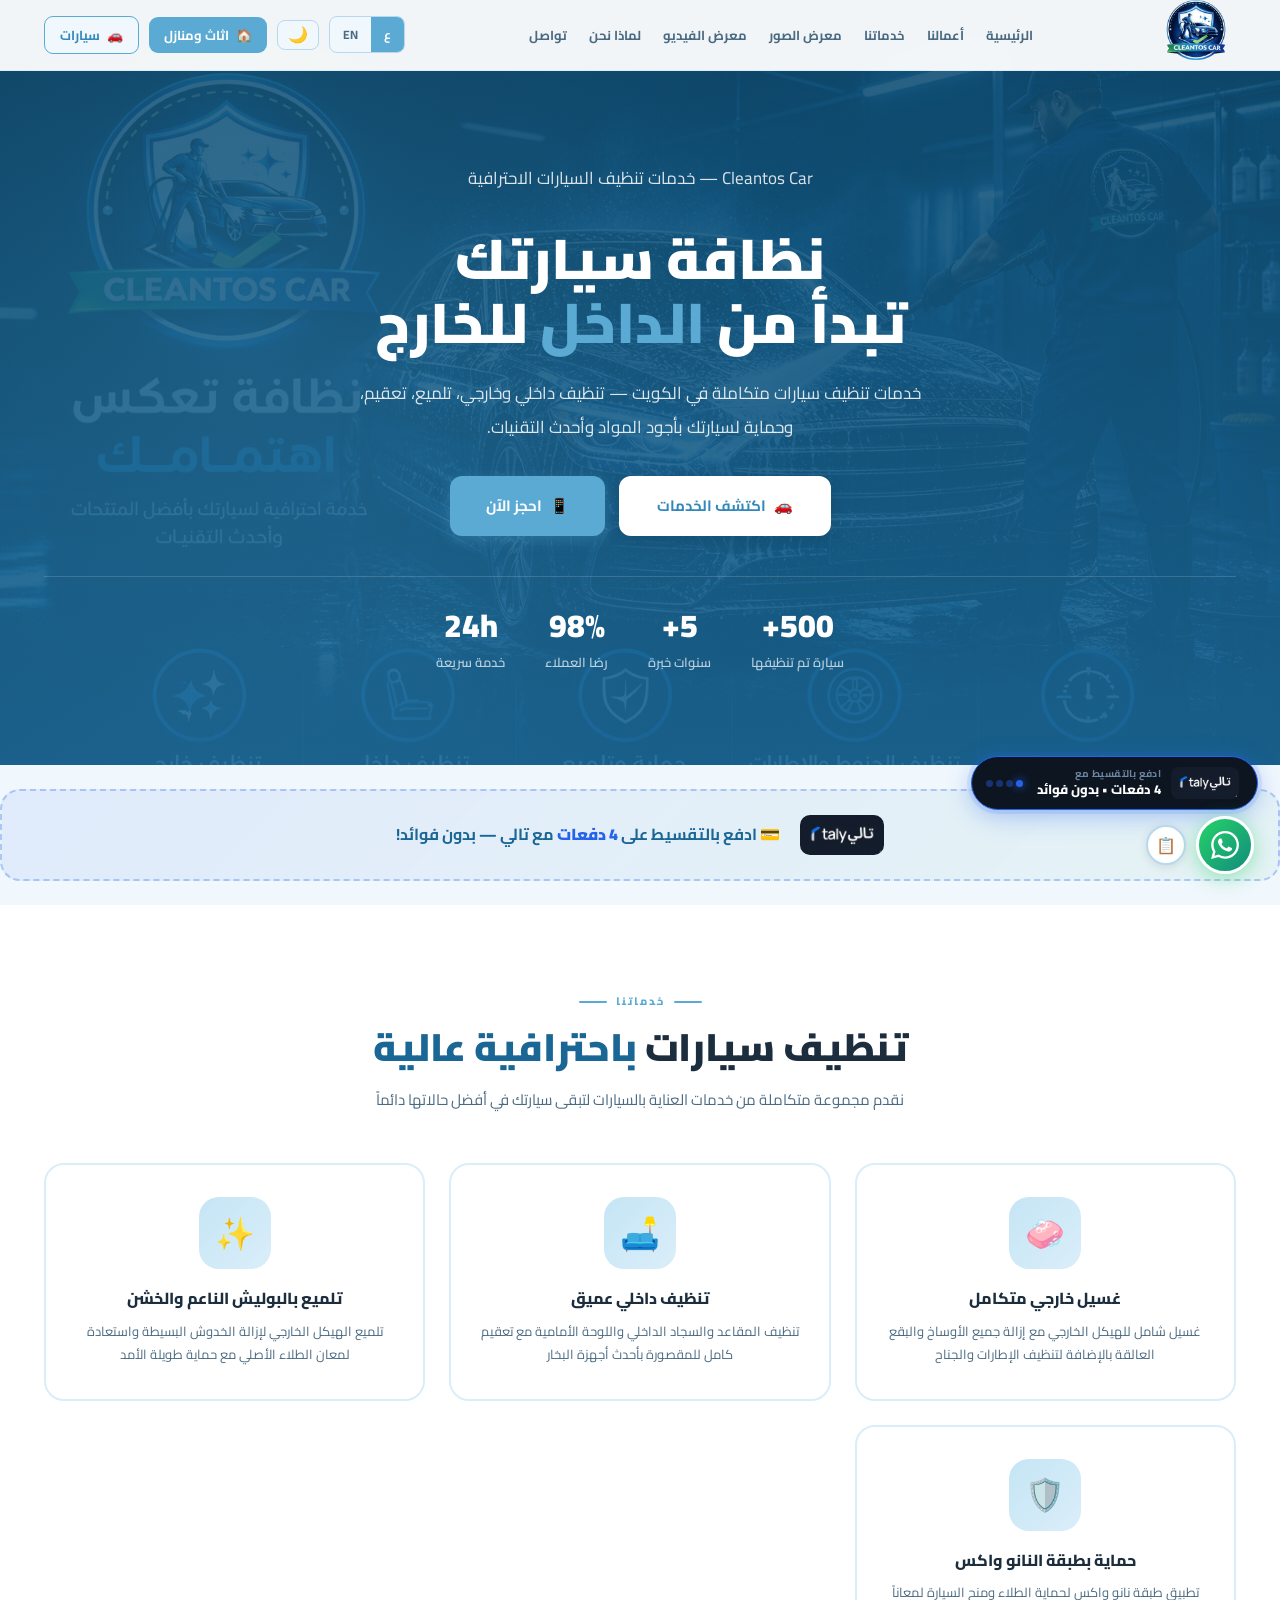
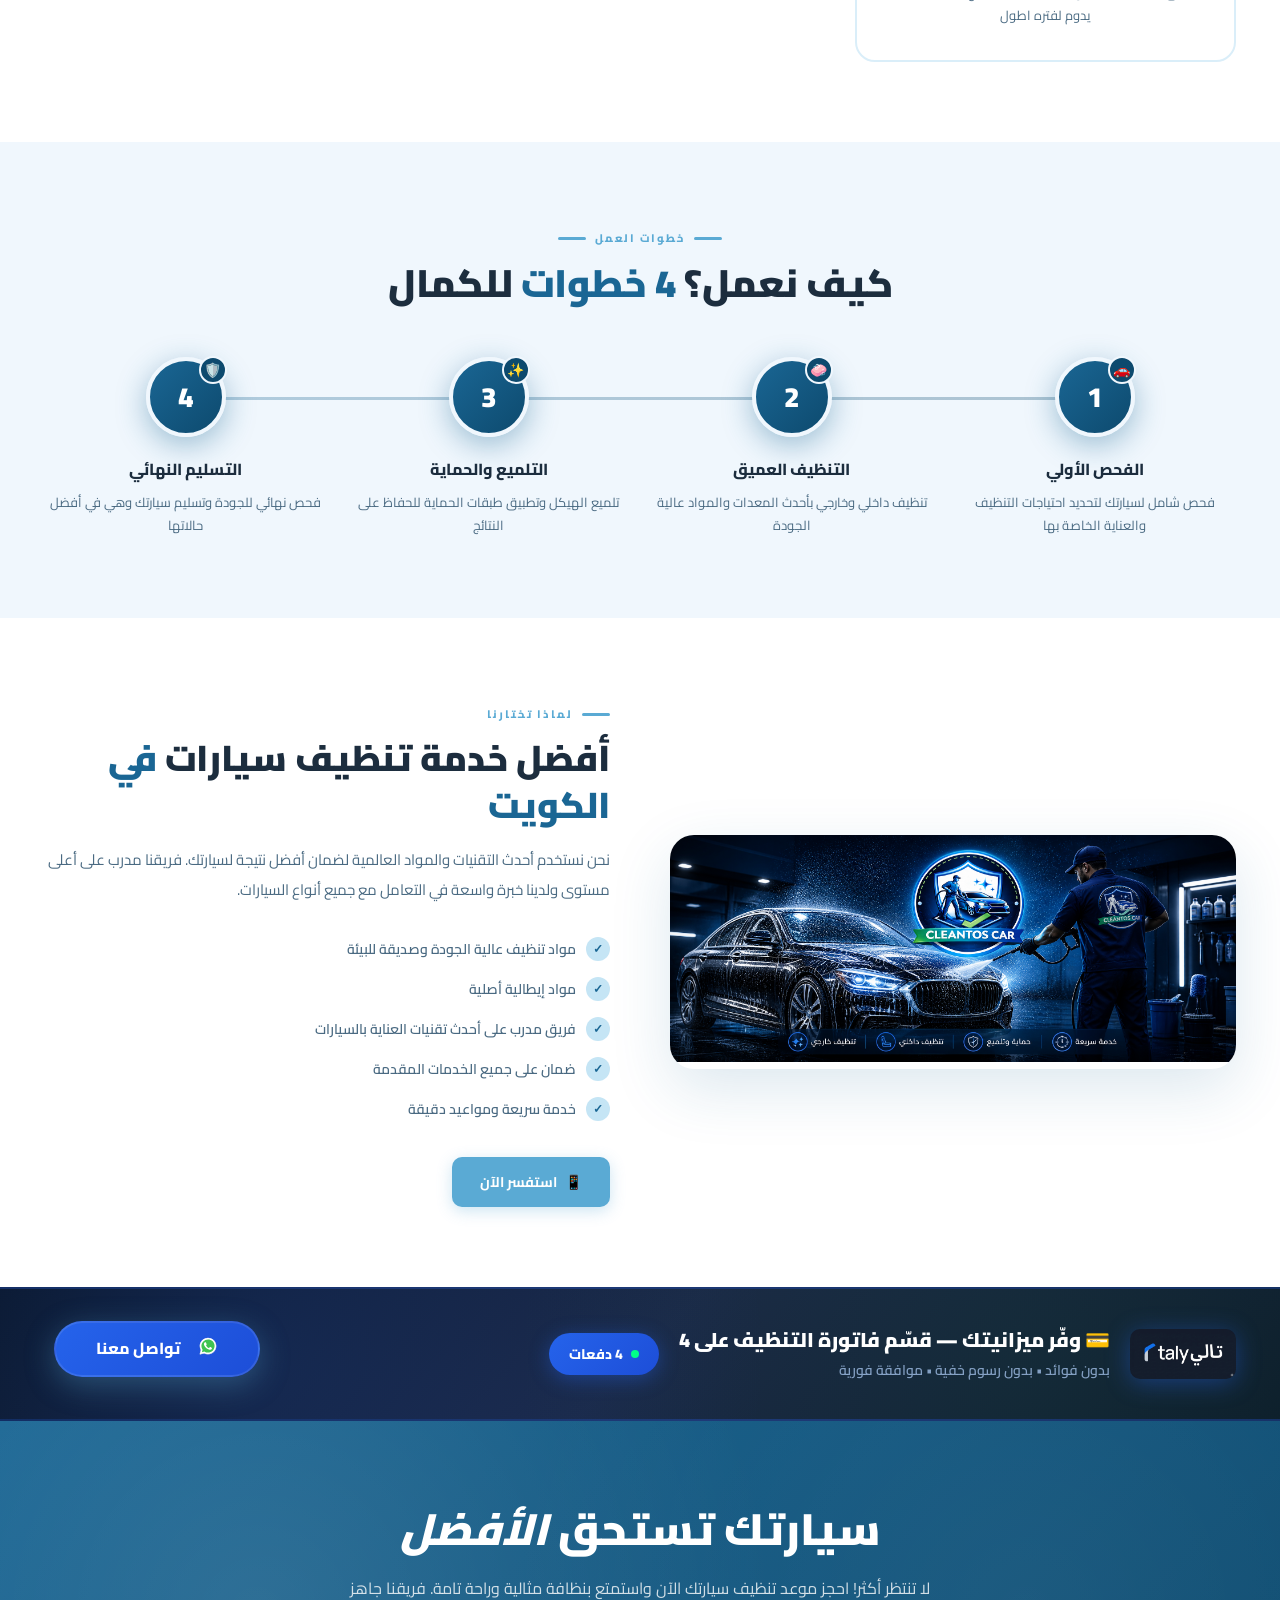
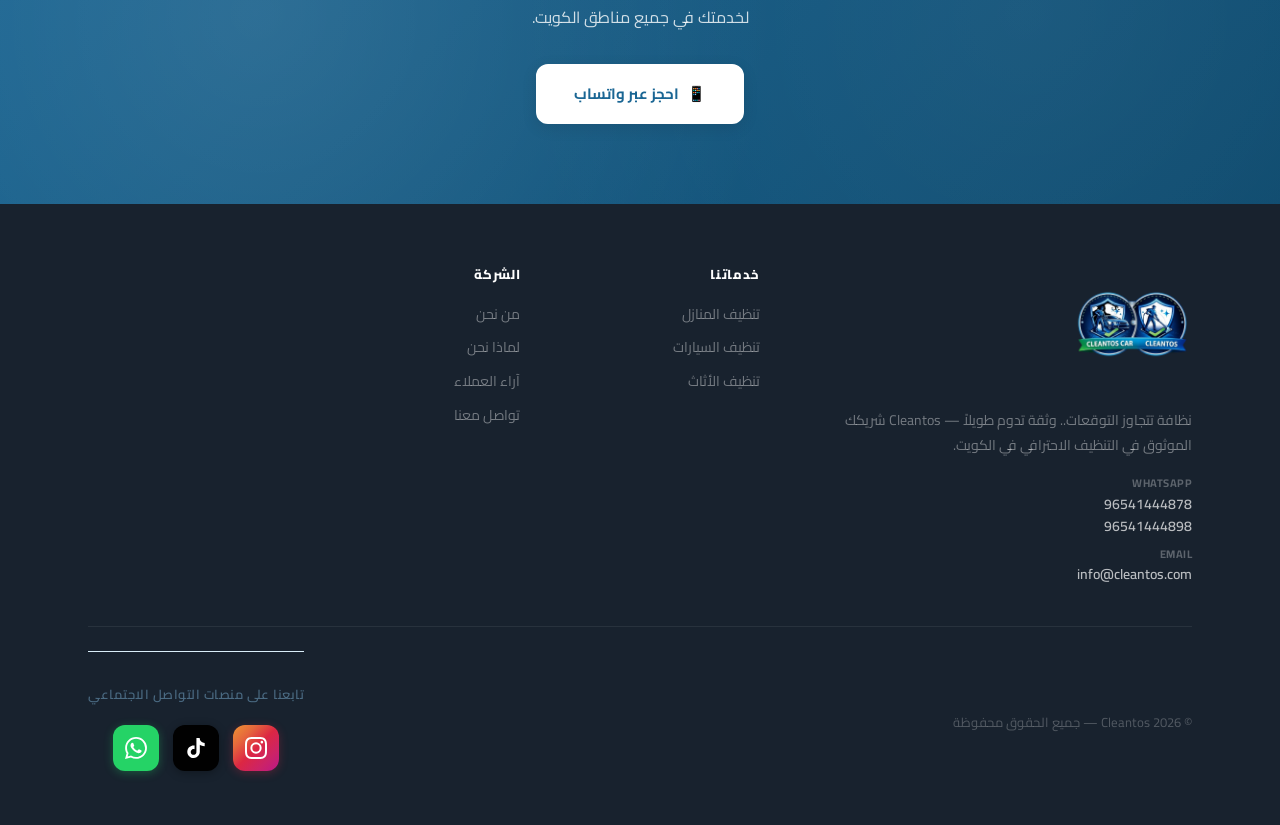
<file: car.html>
<!DOCTYPE html>
<html lang="ar" dir="rtl">

<head>
  <!-- Charset & Viewport -->
  <meta charset="UTF-8"/>
  <meta name="viewport" content="width=device-width, initial-scale=1.0"/>
  
  <!-- Canonical URL -->
  <link rel="canonical" href="https://www.cleantos.com/"/>
  
  <!-- Title: أقصر وأكثر تركيزاً -->
  <title>كليتوس | تنظيف منازل وسيارات في الكويت - احجز الآن</title>
  
  <!-- Meta Description: أكثر جاذبية ودعوة للعمل -->
  <meta name="description" content="✓ تنظيف احترافي للمنازل والسيارات في الكويت ✓ خبرة 5+ سنوات ✓ مواد آمنة وصديقة للبيئة ✓ حجز فوري عبر واتساب 41444878 - احصل على عرض مجاني!"/>
  
  <!-- Keywords (اختياري لكن مفيد) -->
  <meta name="keywords" content="تنظيف منازل الكويت, تنظيف سيارات, تنظيف فلل, تنظيف شقق, تنظيف كنب, تنظيف سجاد, خدمات تنظيف, شركة تنظيف"/>
  
  <!-- Author -->
  <meta name="author" content="Cleantos Kuwait"/>
  <meta name="robots" content="index, follow, max-image-preview:large, max-snippet:-1, max-video-preview:-1"/>
  
  <!-- Geo Tags (مهم للكويت) -->
  <meta name="geo.region" content="KW"/>
  <meta name="geo.placename" content="Kuwait"/>
  <meta name="geo.position" content="29.3759;47.9774"/>
  <meta name="ICBM" content="29.3759, 47.9774"/>
  
  <!-- Open Graph / Facebook -->
  <meta property="og:locale" content="ar_KW"/>
  <meta property="og:type" content="website"/>
  <meta property="og:title" content="كليتوس | تنظيف احترافي للمنازل والسيارات في الكويت"/>
  <meta property="og:description" content="خدمات تنظيف متكاملة بأجود المواد وأحدث المعدات - التزام تام بالمواعيد في جميع مناطق الكويت"/>
  <meta property="og:url" content="https://www.cleantos.com/"/>
  <meta property="og:site_name" content="Cleantos Kuwait"/>
  <meta property="og:image" content="https://www.cleantos.com/images/og-image.jpg"/>
  <meta property="og:image:width" content="1200"/>
  <meta property="og:image:height" content="630"/>
  <meta property="og:image:alt" content="خدمات تنظيف كليتوس في الكويت"/>
  
  <!-- Twitter Card -->
  <meta name="twitter:card" content="summary_large_image"/>
  <meta name="twitter:title" content="كليتوس | تنظيف احترافي للمنازل والسيارات في الكويت"/>
  <meta name="twitter:description" content="خدمات تنظيف متكاملة بأجود المواد وأحدث المعدات"/>
  <meta name="twitter:image" content="https://www.cleantos.com/images/twitter-card.jpg"/>
  
  <!-- Favicon -->
  <link rel="icon" type="image/png" href="/logo.png"/>
  <link rel="apple-touch-icon" href="/logo.png"/>
  
  <!-- Preconnect for Performance -->
  <link rel="preconnect" href="https://fonts.googleapis.com"/>
  <link rel="preconnect" href="https://fonts.gstatic.com" crossorigin/>
  <link rel="dns-prefetch" href="https://images.unsplash.com"/>
  
  <!-- Fonts -->
  <link href="https://fonts.googleapis.com/css2?family=Cairo:wght@300;400;500;600;700;800;900&family=Inter:wght@400;500;600;700;800;900&display=swap" rel="stylesheet"/>
  
<link rel="stylesheet" href="style.css"/>

<style>
/* ===== ROOT & BASE ===== */


:root{--sky:#f0f7fd;--sky2:#daeef9;--w:#fff;--az:#5aaad4;--az2:#3388bb;--az3:#1a6694;--azp:#c5e5f5;
   --car-primary:#1a6694;
  --car-secondary:#0d4a6e;
  --car-accent:#5aaad4;
  --car-light:#c5e5f5;
  --car-grad:linear-gradient(135deg,#1a6694,#0d4a6e);
  
  --car-grad:linear-gradient(135deg,#1a6694,#0d4a6e);
  --house-grad:linear-gradient(135deg,#25a55f,#1a7a44);
  --dk:#18222e;--tx:#1c2d3e;--txl:#4a6a82;--bd:#b8d8ee;--bd2:#daeef9;--shadow:0 4px 20px rgba(90,170,212,0.08);--shadow-hover:0 20px 50px rgba(90,170,212,0.2);}
html{scroll-behavior:smooth}
body{font-family:'Cairo',sans-serif;background:var(--sky);color:var(--tx);direction:rtl;overflow-x:hidden;line-height:1.6;}
html.ltr body{direction:ltr;font-family:'Inter',sans-serif}
html.ltr .ar{display:none!important}
html.ltr .en{display:initial!important}
html:not(.ltr) .en{display:none!important}
.rv{opacity:0;transform:translateY(30px);transition:opacity 0.8s ease,transform 0.8s ease}
.rv.on{opacity:1;transform:translateY(0)}
.container{max-width:1340px;margin:0 auto;padding:0 44px;position:relative;z-index:1}
#pgb{position:fixed;top:0;left:0;height:3px;background:linear-gradient(90deg,var(--az3),var(--az),#90d0f0);z-index:9999;width:0;transition:width 0.1s;}
#btt{position:fixed;bottom:96px;left:26px;width:48px;height:48px;border-radius:50%;background:var(--az);color:#fff;border:none;cursor:pointer;font-size:20px;display:flex;align-items:center;justify-content:center;box-shadow:0 4px 18px rgba(90,170,212,.4);opacity:0;transform:translateY(14px);transition:all .35s;z-index:998;}
#btt.sh{opacity:1;transform:translateY(0)}
#btt:hover{background:var(--az2);transform:translateY(-3px)!important}
#wa{position:fixed;bottom:26px;right:26px;z-index:999;display:flex;align-items:center;gap:10px;}
.wab{width:58px;height:58px;border-radius:50%;background:linear-gradient(135deg,#25d366,#128c7e);display:flex;align-items:center;justify-content:center;box-shadow:0 4px 20px rgba(37,211,102,.45);border:3px solid #fff;animation:wap 2.5s infinite;transition:transform .2s;text-decoration:none;position:relative;}
.wab:hover{transform:scale(1.12)}
.wab svg{width:28px;height:28px;fill:#fff}
@keyframes wap{0%,100%{box-shadow:0 4px 20px rgba(37,211,102,.38)}50%{box-shadow:0 4px 30px rgba(37,211,102,.72),0 0 0 8px rgba(37,211,102,.1)}}
.wat{background:var(--dk);color:#fff;font-size:12px;font-weight:700;padding:6px 14px;border-radius:20px;white-space:nowrap;opacity:0;transform:translateX(-8px);transition:all .3s;pointer-events:none;}
#wa:hover .wat{opacity:1;transform:translateX(0)}
#booking-btn{position:fixed;bottom:96px;right:26px;background:var(--az2);color:#fff;padding:12px 20px;border-radius:25px;font-size:13px;font-weight:700;box-shadow:0 4px 16px rgba(51,136,187,.35);z-index:998;text-decoration:none;font-family:inherit;transition:all .25s;white-space:nowrap;display:flex;align-items:center;gap:6px;}
#booking-btn:hover{background:var(--az3);transform:translateY(-2px);box-shadow:0 6px 22px rgba(51,136,187,.45);}
html.ltr #booking-btn{right:auto;left:26px}
header{position:fixed;top:0;right:0;left:0;z-index:1000;background:rgba(255,255,255,0.95);backdrop-filter:blur(10px);border-bottom:1px solid var(--bd2);transition:box-shadow .3s;}
.navi{display:flex;align-items:center;justify-content:space-between;padding:0 44px;height:70px;max-width:1340px;margin:0 auto;}
.nul{display:flex;align-items:center;gap:22px;list-style:none;}
.nul a{text-decoration:none;color:var(--txl);font-size:13px;font-weight:700;white-space:nowrap;position:relative;padding-bottom:3px;cursor:pointer;transition:color .2s;}
.nul a::after{content:'';position:absolute;bottom:0;right:0;width:0;height:2px;background:var(--az);transition:width .25s;border-radius:2px;}
html.ltr .nul a::after{right:auto;left:0}
.nul a:hover,.nul a.act{color:var(--az)}
.nul a:hover::after,.nul a.act::after{width:100%}
.lt{display:flex;background:var(--sky);border:1.5px solid var(--bd);border-radius:8px;overflow:hidden;}
.lt button{background:none;border:none;padding:6px 13px;font-size:12px;font-weight:700;color:var(--txl);cursor:pointer;transition:all .2s;font-family:inherit;}
.lt button.a{background:var(--az);color:#fff}
.navr{display:flex;align-items:center;gap:10px;}
.nc{display:flex;align-items:center;gap:7px;padding:8px 15px;border-radius:9px;font-size:13px;font-weight:700;cursor:pointer;border:none;font-family:inherit;transition:all .2s;white-space:nowrap;text-decoration:none;}
.nc-az{background:var(--az);color:#fff}
.nc-az:hover{background:var(--az2);transform:translateY(-1px);box-shadow:0 4px 14px rgba(90,170,212,.3)}
.nc-out{background:var(--sky);border:1.5px solid var(--az)!important;color:var(--az2);}
.nc-out:hover{background:var(--azp);transform:translateY(-1px)}
.hbg{display:none;flex-direction:column;gap:5px;cursor:pointer;padding:4px;}
.hbg span{display:block;width:24px;height:2px;background:var(--txl);border-radius:2px;transition:all .3s;}
.hbg.o span:first-child{transform:translateY(7px) rotate(45deg)}
.hbg.o span:nth-child(2){opacity:0}
.hbg.o span:last-child{transform:translateY(-7px) rotate(-45deg)}
.mobn{display:none;flex-direction:column;background:var(--w);border-top:1px solid var(--bd2);padding:0 28px;max-height:0;overflow:hidden;transition:max-height .4s ease,padding .3s;}
.mobn.o{display:flex;max-height:600px;padding:14px 28px;}
.mobn a{color:var(--txl);text-decoration:none;font-size:14px;font-weight:600;padding:9px 0;border-bottom:1px solid var(--bd2);transition:color .2s;}
.mobn a:hover{color:var(--az)}
.mobn a:last-child{border-bottom:none}
.hero{min-height:100vh;background:linear-gradient(rgba(240,247,253,0.85), rgba(218,238,249,0.9)),url('https://images.unsplash.com/photo-1581578731548-c64695cc6952?auto=format&fit=crop&w=1920&q=80');background-size:cover;background-position:center;display:flex;align-items:center;position:relative;overflow:hidden;padding-top:70px;}
.hero-pattern{position:absolute;inset:0;width:100%;height:100%;pointer-events:none;z-index:0;opacity:0.6;}
.hero-content{max-width:1340px;margin:0 auto;padding:80px 44px;display:grid;grid-template-columns:1.1fr .9fr;gap:60px;align-items:center;position:relative;z-index:2;width:100%;}
.hero-badge{display:inline-flex;align-items:center;gap:8px;background:var(--azp);color:var(--az2);font-size:12px;font-weight:800;padding:6px 16px;border-radius:20px;border:1.5px solid var(--bd);margin-bottom:20px;}
.hero-subtitle{color:var(--txl);font-size:15px;margin-bottom:10px;font-weight:600;font-style:italic;}
.hero-title{font-size:clamp(32px,4vw,56px);font-weight:900;color:var(--tx);line-height:1.15;margin-bottom:20px;}
.hero-title em{font-style:normal;color:var(--az);}
.hero-desc{color:var(--txl);font-size:16px;line-height:2;margin-bottom:32px;max-width:500px;}
.hero-buttons{display:flex;gap:14px;flex-wrap:wrap;margin-bottom:40px;}
.hero-stats{display:flex;gap:32px;padding-top:28px;border-top:2px solid var(--bd2);flex-wrap:wrap;}
.hero-stat-num{font-size:28px;font-weight:900;color:var(--az);display:block;line-height:1;margin-bottom:8px;}
.hero-stat-label{font-size:12px;color:var(--txl);font-weight:600;}
.hero-cards{display:flex;flex-direction:column;gap:14px;}
.hero-card{background:rgba(255,255,255,0.6);backdrop-filter:blur(10px);border:1.5px solid var(--bd2);border-radius:16px;padding:18px 20px;display:flex;align-items:flex-start;gap:14px;text-decoration:none;transition:all .35s;}
.hero-card:hover{border-color:var(--az);transform:translateX(-8px);background:rgba(255,255,255,0.9);box-shadow:var(--shadow-hover);}
html.ltr .hero-card:hover{transform:translateX(8px)}
.hero-card-icon{width:44px;height:44px;border-radius:12px;flex-shrink:0;background:var(--azp);border:1.5px solid var(--bd);display:flex;align-items:center;justify-content:center;font-size:20px;}
.hero-card h3{color:var(--tx);font-size:14px;font-weight:700;margin-bottom:4px;}
.hero-card p{color:var(--txl);font-size:12.5px;line-height:1.6;}
.tw-cursor{display:inline-block;color:var(--az);font-weight:300;font-size:1.1em;margin-right:2px;animation:blink 1s step-end infinite;}
html.ltr .tw-cursor{margin-right:0;margin-left:2px}
@keyframes blink{0%,100%{opacity:1}50%{opacity:0}}
@keyframes pulse-btn{0%,100%{box-shadow:0 8px 30px rgba(90,170,212,.35);transform:scale(1)}50%{box-shadow:0 8px 40px rgba(90,170,212,.55);transform:scale(1.03)}}
.btn{display:inline-flex;align-items:center;gap:8px;padding:14px 28px;border-radius:10px;font-size:14px;font-weight:700;cursor:pointer;border:none;font-family:inherit;transition:all .25s;text-decoration:none;white-space:nowrap;}
.btn-az{background:var(--az);color:#fff;box-shadow:0 4px 15px rgba(90,170,212,.3);}
.btn-az:hover{background:var(--az2);transform:translateY(-2px);box-shadow:0 8px 25px rgba(90,170,212,.4);}
.btn-out{background:transparent;color:var(--az);border:2px solid var(--az)!important;}
.btn-out:hover{background:var(--azp);transform:translateY(-2px);}
.btn-wh{background:#fff;color:var(--az2);border:2px solid #fff!important;box-shadow:0 4px 15px rgba(0,0,0,.1);}
.btn-wh:hover{background:var(--azp);border-color:var(--az)!important;}
.btn-lg{padding:16px 36px;font-size:15px;border-radius:12px;}
.section-header{text-align:center;margin-bottom:48px;}
.ey{display:inline-flex;align-items:center;gap:9px;margin-bottom:12px;}
.eyl{width:28px;height:2.5px;background:var(--az);border-radius:2px;flex-shrink:0;}
.eyt{font-size:11px;font-weight:800;color:var(--az);text-transform:uppercase;letter-spacing:2px;}
.st{font-size:clamp(24px,3vw,40px);font-weight:900;color:var(--tx);line-height:1.3;margin-bottom:13px;}
.st em{font-style:normal;color:var(--az);}
.sd{color:var(--txl);font-size:15px;line-height:2;max-width:600px;margin:0 auto;}
.why-section{background:var(--w);padding:80px 44px;position:relative;overflow:hidden;}
.why-grid{display:grid;grid-template-columns:repeat(5,1fr);gap:20px;}
.why-card{background:var(--w);border:2px solid var(--bd2);border-radius:20px;padding:32px 18px;text-align:center;transition:all .4s cubic-bezier(0.175,0.885,0.32,1.275);position:relative;overflow:hidden;box-shadow:var(--shadow);}
.why-card::before{content:'';position:absolute;top:0;left:0;right:0;height:4px;background:linear-gradient(90deg,var(--az3),var(--az),var(--az2));transform:scaleX(0);transition:transform .4s ease;transform-origin:right;}
.why-card:hover::before{transform:scaleX(1);transform-origin:left;}
.why-card:hover{transform:translateY(-10px) scale(1.02);border-color:var(--az);box-shadow:var(--shadow-hover),0 0 0 1px rgba(90,170,212,0.1);}
.why-icon-wrap{width:72px;height:72px;border-radius:20px;background:linear-gradient(135deg,var(--azp),var(--sky2));display:flex;align-items:center;justify-content:center;margin:0 auto 18px;font-size:32px;transition:all .4s ease;position:relative;}
.why-card:hover .why-icon-wrap{transform:rotate(-5deg) scale(1.1);background:linear-gradient(135deg,var(--az),var(--az2));box-shadow:0 8px 25px rgba(90,170,212,.35);}
.why-card h4{font-size:15px;font-weight:800;color:var(--tx);margin-bottom:10px;line-height:1.4;}
.why-card p{font-size:12.5px;color:var(--txl);line-height:1.8;}
.why-blob{position:absolute;top:-20px;right:-20px;width:80px;height:80px;background:var(--azp);border-radius:50%;opacity:.3;transition:all .4s;}
.why-card:hover .why-blob{transform:scale(2.5) translate(-20px,20px);opacity:.15;}
.service-section{padding:80px 44px;position:relative;overflow:hidden;}
.service-section:nth-child(even){background:var(--sky)}
.service-section:nth-child(odd){background:var(--w)}
.service-grid{display:grid;grid-template-columns:1fr 1fr;gap:60px;align-items:center;}
.service-image{border-radius:24px;overflow:hidden;box-shadow:0 20px 60px rgba(90,170,212,.15);position:relative;}
.service-image img{width:100%;height:100%;object-fit:cover;transition:transform .6s ease;}
.service-image:hover img{transform:scale(1.05)}
.service-image-badge{position:absolute;top:20px;right:20px;background:var(--az);color:#fff;padding:8px 16px;border-radius:20px;font-size:13px;font-weight:700;}
html.ltr .service-image-badge{right:auto;left:20px}
.service-content h3{font-size:clamp(24px,3vw,36px);font-weight:900;color:var(--tx);margin-bottom:16px;line-height:1.3;}
.service-content h3 em{font-style:normal;color:var(--az);}
.service-content p{color:var(--txl);font-size:15px;line-height:2;margin-bottom:24px;}
.service-features{list-style:none;margin-bottom:28px;}
.service-features li{display:flex;align-items:center;gap:10px;padding:8px 0;color:var(--txl);font-size:14px;font-weight:600;}
.service-features li::before{content:'✓';width:24px;height:24px;background:var(--azp);border-radius:50%;display:flex;align-items:center;justify-content:center;color:var(--az);font-size:12px;font-weight:900;flex-shrink:0;}
.stats-section{background:linear-gradient(135deg,var(--az3),var(--az2));padding:60px 44px;position:relative;overflow:hidden;}
.stats-grid{display:grid;grid-template-columns:repeat(4,1fr);gap:32px;max-width:1000px;margin:0 auto;text-align:center;position:relative;z-index:1;}
.stat-item{color:#fff;}
.stat-num{font-size:clamp(36px,4vw,48px);font-weight:900;display:block;line-height:1;margin-bottom:8px;}
.stat-label{font-size:14px;opacity:0.8;font-weight:600;}
.stat-divider{width:1px;background:rgba(255,255,255,0.2);height:60px;align-self:center;}
.testimonials-section{background:var(--sky);padding:80px 44px;}
.testimonials-grid{display:grid;grid-template-columns:repeat(3,1fr);gap:24px;}
.testimonial-card{background:var(--w);border:2px solid var(--bd2);border-radius:20px;padding:32px;transition:all .3s;box-shadow:var(--shadow);}
.testimonial-card:hover{transform:translateY(-5px);border-color:var(--az);box-shadow:var(--shadow-hover);}
.testimonial-stars{color:#ffc107;font-size:18px;margin-bottom:16px;letter-spacing:2px;}
.testimonial-text{color:var(--tx);font-size:15px;line-height:1.9;margin-bottom:20px;font-style:italic;}
.testimonial-author{display:flex;align-items:center;gap:12px;}
.testimonial-avatar{width:48px;height:48px;border-radius:50%;background:linear-gradient(135deg,var(--az),var(--az2));display:flex;align-items:center;justify-content:center;color:#fff;font-size:18px;font-weight:700;}
.testimonial-info h5{font-size:14px;font-weight:800;color:var(--tx);margin-bottom:2px;}
.testimonial-info span{font-size:12px;color:var(--txl);}
.cta-section{background:linear-gradient(135deg,var(--az3),var(--az2));padding:80px 44px;text-align:center;position:relative;overflow:hidden;}
.cta-section h2{font-size:clamp(28px,3.5vw,44px);font-weight:900;color:#fff;line-height:1.3;margin-bottom:16px;}
.cta-section p{color:rgba(255,255,255,0.75);font-size:16px;line-height:1.8;margin-bottom:32px;max-width:600px;margin-left:auto;margin-right:auto;}
.cta-buttons{display:flex;gap:16px;justify-content:center;flex-wrap:wrap;}
footer{background:var(--dk);color:#fff;padding:60px 44px 30px;}
.footer-grid{display:grid;grid-template-columns:2fr 1fr 1fr 1fr;gap:46px;padding-bottom:40px;border-bottom:1px solid rgba(255,255,255,.07);margin-bottom:24px;}
.footer-brand p{color:rgba(255,255,255,.4);font-size:14px;line-height:1.85;margin-bottom:16px;}
.footer-contact{display:flex;flex-direction:column;gap:8px;}
.footer-contact-item{display:flex;flex-direction:column;}
.footer-contact-label{color:rgba(255,255,255,.3);font-size:11px;font-weight:700;text-transform:uppercase;letter-spacing:.5px;}
.footer-contact-value{color:rgba(255,255,255,.7);font-size:14px;font-weight:600;text-decoration:none;transition:color .2s;}
.footer-contact-value:hover{color:var(--az)}
.footer-col h4{font-size:13px;font-weight:800;color:#fff;margin-bottom:16px;text-transform:uppercase;letter-spacing:.8px;}
.footer-col ul{list-style:none;}
.footer-col li{margin-bottom:8px}
.footer-col a{color:rgba(255,255,255,.4);text-decoration:none;font-size:14px;transition:color .2s;}
.footer-col a:hover{color:var(--az)}
.footer-bottom{display:flex;align-items:center;justify-content:space-between;flex-wrap:wrap;gap:12px;}
.footer-copyright{color:rgba(255,255,255,.25);font-size:13px;}
.footer-socials{display:flex;gap:10px;}
.footer-social{width:38px;height:38px;border-radius:50%;background:rgba(255,255,255,.08);border:1px solid rgba(255,255,255,.12);display:flex;align-items:center;justify-content:center;text-decoration:none;color:rgba(255,255,255,.5);font-size:14px;font-weight:700;transition:all .25s;}
.footer-social:hover{background:var(--az);border-color:var(--az);color:#fff;transform:translateY(-3px);}
@media(max-width:1200px){.why-grid{grid-template-columns:repeat(3,1fr)}.service-grid{gap:40px}}
@media(max-width:1000px){.hero-content{grid-template-columns:1fr;text-align:center}.hero-desc{margin:0 auto 32px}.hero-buttons{justify-content:center}.hero-stats{justify-content:center}.hero-cards{display:none}.service-grid{grid-template-columns:1fr}.testimonials-grid{grid-template-columns:1fr}.stats-grid{grid-template-columns:repeat(2,1fr)}.stat-divider{display:none}.footer-grid{grid-template-columns:1fr 1fr}}
@media(max-width:800px){.nul,.navr .nc{display:none}.hbg{display:flex}.navi{padding:0 20px}.container{padding:0 20px}.hero{padding-top:70px}.hero-content{padding:60px 20px}.why-grid{grid-template-columns:1fr}.why-card{padding:24px 20px;display:flex;align-items:center;text-align:right;gap:16px}html.ltr .why-card{text-align:left}.why-icon-wrap{width:56px;height:56px;margin:0;flex-shrink:0}.why-card h4{margin-bottom:4px}.why-blob{display:none}.service-section{padding:60px 20px}.stats-grid{grid-template-columns:1fr;gap:24px}.footer-grid{grid-template-columns:1fr}.cta-section{padding:60px 20px}.testimonials-section{padding:60px 20px}.why-section{padding:60px 20px}}
@media(max-width:600px){.hero-title{font-size:28px}.hero-buttons{flex-direction:column;align-items:center}.btn{width:100%;justify-content:center}}
html.dark{--sky:#0f1a25;--sky2:#152535;--w:#1a2634;--az:#6bb8e0;--az2:#4a9ec9;--az3:#2d7aa8;--azp:#1a3a4d;--dk:#0d1218;--tx:#e8f4fc;--txl:#8ab4c7;--bd:#2a4a5e;--bd2:#1e3a4d;}
html.dark header{background:rgba(26,38,52,0.95)}
html.dark .hero{background:linear-gradient(rgba(15,26,37,0.9),rgba(15,26,37,0.95)),url('https://images.unsplash.com/photo-1581578731548-c64695cc6952?auto=format&fit=crop&w=1920&q=80');}
html.dark .hero-card{background:rgba(26,38,52,0.7)}
html.dark .why-card{background:var(--w);border-color:var(--bd2)}
html.dark .testimonial-card{background:var(--w);border-color:var(--bd2)}
html.dark .service-section:nth-child(odd){background:var(--w)}
#dm{background:var(--sky);border:1.5px solid var(--bd);border-radius:8px;padding:6px 10px;font-size:16px;cursor:pointer;transition:all .2s;line-height:1;}
#dm:hover{background:var(--azp);transform:scale(1.1)}
html.dark #dm{background:var(--azp);border-color:var(--az)}
.wab-copy{width:40px;height:40px;border-radius:50%;background:var(--w);border:2px solid var(--bd);display:flex;align-items:center;justify-content:center;cursor:pointer;font-size:16px;transition:all .2s;box-shadow:0 2px 10px rgba(0,0,0,.1);}
.wab-copy:hover{background:var(--azp);border-color:var(--az);transform:scale(1.1)}
html.dark .wab-copy{background:var(--w);border-color:var(--bd2)}
#toast{position:fixed;bottom:140px;right:26px;background:var(--az2);color:#fff;padding:12px 20px;border-radius:12px;font-size:13px;font-weight:700;opacity:0;transform:translateY(10px);transition:all .3s;z-index:999;pointer-events:none;}

/* 3 steps styles */
/* Pulse animation for CTA button */
@keyframes pulse-btn {
  0%, 100% { box-shadow: 0 8px 30px rgba(90,170,212,.35); transform: scale(1); }
  50% { box-shadow: 0 8px 40px rgba(90,170,212,.55); transform: scale(1.03); }
}

/* Step cards responsive */
@media(max-width:1100px){
  .step-arrow { display: none !important; }
  .step-line { display: none !important; }
  .step-card { max-width: 100% !important; }
}

/* Dark mode adjustments */
html.dark .step-card .card { background: var(--w); }
html.dark .step-card .card:hover { border-color: var(--az) !important; }



/* Main Portal */
.portal{
  flex:1;
  display:flex;
  flex-direction:column;
  align-items:center;
  justify-content:center;
  padding:40px 24px;
  position:relative;
  overflow:hidden;
}
.portal::before{
  content:'';
  position:absolute;
  inset:0;
  background:
    radial-gradient(circle at 20% 50%, rgba(90,170,212,0.08) 0%, transparent 50%),
    radial-gradient(circle at 80% 50%, rgba(37,165,95,0.06) 0%, transparent 50%);
  pointer-events:none;
}
.portal-inner{
  max-width:1000px;
  width:100%;
  position:relative;
  z-index:1;
}

/* Tagline */
.tagline{
  text-align:center;
  margin-bottom:48px;
}
.tagline h1{
  font-size:clamp(24px,4vw,42px);
  font-weight:900;
  color:var(--tx);
  margin-bottom:12px;
  line-height:1.3;
}
.tagline h1 em{
  font-style:normal;
  color:var(--az2);
}
.tagline p{
  font-size:clamp(14px,2vw,18px);
  color:var(--txl);
  font-weight:600;
  max-width:500px;
  margin:0 auto;
  line-height:1.8;
}

/* Cards Grid */
.cards-grid{
  display:grid;
  grid-template-columns:1fr 1fr;
  gap:32px;
  margin-bottom:48px;
}
@media(max-width:768px){
  .cards-grid{grid-template-columns:1fr;gap:24px}
  .tagline{margin-bottom:32px}
}

/* Service Card */
.svc-card{
  background:var(--w);
  border:2px solid var(--bd2);
  border-radius:24px;
  padding:36px 28px;
  text-align:center;
  transition:all .4s cubic-bezier(0.34,1.56,0.64,1);
  position:relative;
  overflow:hidden;
  cursor:pointer;
  text-decoration:none;
  display:flex;
  flex-direction:column;
  align-items:center;
}
.svc-card::before{
  content:'';
  position:absolute;
  top:0;
  left:0;
  right:0;
  height:4px;
  transform:scaleX(0);
  transition:transform .4s;
}
.svc-card:hover{
  transform:translateY(-8px);
  box-shadow:0 24px 60px rgba(90,170,212,.18);
}
.svc-card:hover::before{
  transform:scaleX(1);
}

/* House Card */
.svc-card.house::before{background:var(--house-grad)}
.svc-card.house:hover{border-color:#25a55f}
.svc-card.house .svc-logo{
  background:linear-gradient(135deg,rgba(37,165,95,0.1),rgba(26,122,68,0.05));
  border:2px solid rgba(37,165,95,0.2);
}
.svc-card.house .svc-btn{
  background:var(--house-grad);
}
.svc-card.house .svc-btn:hover{
  background:linear-gradient(135deg,#1a7a44,#146633);
}
.svc-card.house .svc-icon{
  color:#25a55f;
}

/* Car Card */
.svc-card.car::before{background:var(--car-grad)}
.svc-card.car:hover{border-color:var(--az3)}
.svc-card.car .svc-logo{
  background:linear-gradient(135deg,rgba(26,102,148,0.1),rgba(13,74,110,0.05));
  border:2px solid rgba(26,102,148,0.2);
}
.svc-card.car .svc-btn{
  background:var(--car-grad);
}
.svc-card.car .svc-btn:hover{
  background:linear-gradient(135deg,#0d4a6e,#083a5a);
}
.svc-card.car .svc-icon{
  color:var(--az3);
}

/* Logo Container */
.svc-logo{
  width:160px;
  height:160px;
  border-radius:50%;
  display:flex;
  align-items:center;
  justify-content:center;
  margin-bottom:20px;
  transition:transform .4s;
}
.svc-card:hover .svc-logo{
  transform:scale(1.08);
}
.svc-logo img{
  width:130px;
  height:130px;
  object-fit:contain;
  border-radius:50%;
}

/* Card Content */
.svc-card h3{
  font-size:22px;
  font-weight:900;
  color:var(--tx);
  margin-bottom:8px;
}
.svc-card .svc-desc{
  font-size:14px;
  color:var(--txl);
  line-height:1.9;
  margin-bottom:20px;
  max-width:280px;
}
.svc-features{
  display:flex;
  flex-direction:column;
  gap:8px;
  margin-bottom:24px;
  text-align:right;
  width:100%;
  max-width:260px;
}
html.ltr .svc-features{text-align:left}
.svc-feature{
  display:flex;
  align-items:center;
  gap:10px;
  font-size:13px;
  color:var(--txl);
  font-weight:600;
}
.svc-feature .svc-icon{
  font-size:16px;
  width:24px;
  text-align:center;
  flex-shrink:0;
}

/* Button */
.svc-btn{
  display:inline-flex;
  align-items:center;
  gap:8px;
  padding:14px 36px;
  border-radius:30px;
  color:#fff;
  font-size:15px;
  font-weight:800;
  border:none;
  cursor:pointer;
  font-family:inherit;
  transition:all .3s;
  box-shadow:0 6px 24px rgba(0,0,0,.15);
  text-decoration:none;
}
.svc-btn:hover{
  transform:translateY(-2px);
  box-shadow:0 10px 32px rgba(0,0,0,.2);
}


/* Animations */
@keyframes fadeUp{
  from{opacity:0;transform:translateY(30px)}
  to{opacity:1;transform:translateY(0)}
}
.anim{
  animation:fadeUp .7s ease-out forwards;
  opacity:0;
}
.anim-d1{animation-delay:.1s}
.anim-d2{animation-delay:.2s}
.anim-d3{animation-delay:.3s}

/* Why Us Cards Grid Responsive */
@media(max-width:1200px){
  .why-cards-grid{grid-template-columns:repeat(3,1fr)!important}
}
@media(max-width:800px){
  .why-cards-grid{grid-template-columns:1fr!important;gap:16px!important}
  .why-card{padding:24px 20px!important;display:flex;align-items:center;text-align:right;gap:16px}
  html.ltr .why-card{text-align:left}
  .why-card .why-icon-circle{width:56px!important;height:56px!important;margin:0!important;flex-shrink:0}
  .why-card h4{font-size:14px!important;margin-bottom:4px!important}
  .why-card p{font-size:12px!important}
  .why-card .why-blob{display:none}
}

/* Why Card hover effects */
.why-card:hover .why-icon-circle{
  transform: rotate(360deg) scale(1.1) !important;
}
.why-card:hover .why-blob{
  transform: scale(2.5) translate(-20px, 20px);
  opacity: 0.15 !important;
}

/* Dark mode */
html.dark .why-card{
  background: var(--w);
  border-color: var(--bd2);
}
html.dark .why-card:hover{
  border-color: var(--az);
}

/* Hero Section - Car Theme */
.car-hero{
  min-height:85vh;
  background:linear-gradient(rgba(13,74,110,0.88), rgba(26,102,148,0.92)),
    url('carcoverr.png');
  background-size:cover;
  /* background-position:center; */
  display:flex;
  align-items:center;
  position:relative;
  overflow:hidden;
  padding-top:70px;
}
.car-hero::before{
  content:'';
  position:absolute;
  inset:0;
  background:
    radial-gradient(circle at 20% 50%, rgba(90,170,212,0.15) 0%, transparent 50%),
    radial-gradient(circle at 80% 50%, rgba(26,102,148,0.1) 0%, transparent 50%);
  pointer-events:none;
}
.car-hero-content{
  max-width:1340px;
  margin:0 auto;
  padding:60px 44px;
  position:relative;
  z-index:2;
  width:100%;
  text-align:center;
}
.car-hero-badge{
  display:inline-flex;
  align-items:center;
  gap:8px;
  background:rgba(255,255,255,0.15);
  color:#fff;
  font-size:13px;
  font-weight:700;
  padding:8px 20px;
  border-radius:25px;
  border:1.5px solid rgba(255,255,255,0.25);
  margin-bottom:24px;
  backdrop-filter:blur(10px);
}
.car-hero-badge span{
  width:8px;
  height:8px;
  border-radius:50%;
  background:#25d366;
  display:inline-block;
  animation:blink 2s infinite;
}
.car-hero h1{
  font-size:clamp(32px,4.5vw,56px);
  font-weight:900;
  color:#fff;
  line-height:1.15;
  margin-bottom:20px;
}
.car-hero h1 em{
  font-style:normal;
  color:var(--car-accent);
}
.car-hero-desc{
  color:rgba(255,255,255,0.85);
  font-size:17px;
  line-height:2;
  margin-bottom:32px;
  max-width:600px;
  margin-left:auto;
  margin-right:auto;
}
.car-hero-buttons{
  display:flex;
  gap:14px;
  justify-content:center;
  flex-wrap:wrap;
  margin-bottom:40px;
}
.car-hero-stats{
  display:flex;
  gap:40px;
  justify-content:center;
  flex-wrap:wrap;
  padding-top:32px;
  border-top:1px solid rgba(255,255,255,0.15);
}
.car-hero-stat-num{
  font-size:32px;
  font-weight:900;
  color:#fff;
  display:block;
  line-height:1;
  margin-bottom:8px;
}
.car-hero-stat-label{
  font-size:13px;
  color:rgba(255,255,255,0.7);
  font-weight:600;
}

/* Section Headers */
.car-section-header{
  text-align:center;
  margin-bottom:48px;
}
.car-section-header .ey{
  justify-content:center;
}
.car-section-header h2{
  font-size:clamp(24px,3vw,40px);
  font-weight:900;
  color:var(--tx);
  line-height:1.3;
  margin-bottom:13px;
}
.car-section-header h2 em{
  font-style:normal;
  color:var(--car-primary);
}
.car-section-header p{
  color:var(--txl);
  font-size:15px;
  line-height:2;
  max-width:600px;
  margin:0 auto;
}

/* Services Grid */
.car-services{
  background:var(--w);
  padding:80px 44px;
  position:relative;
  overflow:hidden;
}
.car-services-grid{
  display:grid;
  grid-template-columns:repeat(3,1fr);
  gap:24px;
  max-width:1340px;
  margin:0 auto;
}
.car-service-card{
  background:var(--w);
  border:2px solid var(--bd2);
  border-radius:20px;
  padding:32px 24px;
  text-align:center;
  transition:all .4s cubic-bezier(0.175,0.885,0.32,1.275);
  position:relative;
  overflow:hidden;
}
.car-service-card::before{
  content:'';
  position:absolute;
  top:0;
  left:0;
  right:0;
  height:4px;
  background:var(--car-grad);
  transform:scaleX(0);
  transition:transform .4s ease;
  transform-origin:right;
}
.car-service-card:hover::before{
  transform:scaleX(1);
  transform-origin:left;
}
.car-service-card:hover{
  transform:translateY(-10px) scale(1.02);
  border-color:var(--car-primary);
  box-shadow:0 20px 50px rgba(26,102,148,0.15),0 0 0 1px rgba(26,102,148,0.08);
}
.car-service-icon{
  width:72px;
  height:72px;
  border-radius:20px;
  background:linear-gradient(135deg,var(--car-light),var(--sky2));
  display:flex;
  align-items:center;
  justify-content:center;
  margin:0 auto 18px;
  font-size:32px;
  transition:all .4s ease;
}
.car-service-card:hover .car-service-icon{
  transform:rotate(-5deg) scale(1.1);
  background:var(--car-grad);
  box-shadow:0 8px 25px rgba(26,102,148,.35);
}
.car-service-card:hover .car-service-icon svg,
.car-service-card:hover .car-service-icon span{
  filter:brightness(0) invert(1);
}
.car-service-card h4{
  font-size:16px;
  font-weight:800;
  color:var(--tx);
  margin-bottom:10px;
  line-height:1.4;
}
.car-service-card p{
  font-size:13px;
  color:var(--txl);
  line-height:1.8;
}

/* Process Section */
.car-process{
  background:var(--sky);
  padding:80px 44px;
  position:relative;
  overflow:hidden;
}
.car-process-grid{
  display:grid;
  grid-template-columns:repeat(4,1fr);
  gap:20px;
  max-width:1340px;
  margin:0 auto;
  position:relative;
}
.car-process-grid::before{
  content:'';
  position:absolute;
  top:40px;
  left:12.5%;
  right:12.5%;
  height:3px;
  background:linear-gradient(90deg,var(--car-primary),var(--car-secondary));
  border-radius:3px;
  opacity:0.3;
  z-index:0;
}
.car-step{
  text-align:center;
  position:relative;
  z-index:1;
}
.car-step-num{
  width:80px;
  height:80px;
  border-radius:50%;
  background:var(--car-grad);
  color:#fff;
  display:flex;
  align-items:center;
  justify-content:center;
  font-size:28px;
  font-weight:900;
  margin:0 auto 20px;
  box-shadow:0 8px 30px rgba(26,102,148,.4);
  border:4px solid var(--sky);
  position:relative;
}
.car-step-num::after{
  content:'';
  position:absolute;
  top:-5px;
  right:-5px;
  width:28px;
  height:28px;
  border-radius:50%;
  background:var(--car-secondary);
  color:#fff;
  display:flex;
  align-items:center;
  justify-content:center;
  font-size:14px;
  font-weight:700;
  border:2px solid var(--sky);
}
.car-step:nth-child(1) .car-step-num::after{content:'🚗'}
.car-step:nth-child(2) .car-step-num::after{content:'🧼'}
.car-step:nth-child(3) .car-step-num::after{content:'✨'}
.car-step:nth-child(4) .car-step-num::after{content:'🛡️'}
.car-step h4{
  font-size:16px;
  font-weight:800;
  color:var(--tx);
  margin-bottom:8px;
}
.car-step p{
  font-size:13px;
  color:var(--txl);
  line-height:1.8;
}

/* Features Section */
.car-features{
  background:var(--w);
  padding:80px 44px;
}
.car-features-grid{
  display:grid;
  grid-template-columns:1fr 1fr;
  gap:60px;
  max-width:1340px;
  margin:0 auto;
  align-items:center;
}
.car-features-image{
  border-radius:24px;
  overflow:hidden;
  box-shadow:0 20px 60px rgba(26,102,148,.15);
  position:relative;
}
.car-features-image img{
  width:100%;
  height:100%;
  object-fit:cover;
  transition:transform .6s ease;
}
.car-features-image:hover img{
  transform:scale(1.05);
}
.car-features-content h3{
  font-size:clamp(24px,3vw,36px);
  font-weight:900;
  color:var(--tx);
  margin-bottom:16px;
  line-height:1.3;
}
.car-features-content h3 em{
  font-style:normal;
  color:var(--car-primary);
}
.car-features-content p{
  color:var(--txl);
  font-size:15px;
  line-height:2;
  margin-bottom:24px;
}
.car-features-list{
  list-style:none;
  margin-bottom:28px;
}
.car-features-list li{
  display:flex;
  align-items:center;
  gap:10px;
  padding:8px 0;
  color:var(--txl);
  font-size:14px;
  font-weight:600;
}
.car-features-list li::before{
  content:'✓';
  width:24px;
  height:24px;
  background:var(--car-light);
  border-radius:50%;
  display:flex;
  align-items:center;
  justify-content:center;
  color:var(--car-primary);
  font-size:12px;
  font-weight:900;
  flex-shrink:0;
}

/* Pricing Cards */
.car-pricing{
  background:var(--sky);
  padding:80px 44px;
}
.car-pricing-grid{
  display:grid;
  grid-template-columns:repeat(3,1fr);
  gap:24px;
  max-width:1000px;
  margin:0 auto;
}
.car-price-card{
  background:var(--w);
  border:2px solid var(--bd2);
  border-radius:20px;
  padding:36px 28px;
  text-align:center;
  transition:all .4s ease;
  position:relative;
  overflow:hidden;
}
.car-price-card:hover{
  transform:translateY(-8px);
  border-color:var(--car-primary);
  box-shadow:0 20px 50px rgba(26,102,148,.15);
}
.car-price-card.featured{
  border-color:var(--car-primary);
  transform:scale(1.05);
}
.car-price-card.featured:hover{
  transform:scale(1.05) translateY(-8px);
}
.car-price-badge{
  position:absolute;
  top:16px;
  left:50%;
  transform:translateX(-50%);
  background:var(--car-grad);
  color:#fff;
  font-size:11px;
  font-weight:800;
  padding:5px 16px;
  border-radius:20px;
}
.car-price-icon{
  font-size:48px;
  margin-bottom:16px;
}
.car-price-card h4{
  font-size:20px;
  font-weight:900;
  color:var(--tx);
  margin-bottom:8px;
}
.car-price{
  font-size:36px;
  font-weight:900;
  color:var(--car-primary);
  margin-bottom:8px;
}
.car-price span{
  font-size:14px;
  color:var(--txl);
  font-weight:600;
}
.car-price-desc{
  font-size:13px;
  color:var(--txl);
  margin-bottom:20px;
  line-height:1.7;
}
.car-price-features{
  list-style:none;
  margin-bottom:24px;
  text-align:right;
}
.car-price-features li{
  display:flex;
  align-items:center;
  gap:8px;
  padding:6px 0;
  font-size:13px;
  color:var(--txl);
  font-weight:600;
}
.car-price-features li::before{
  content:'✓';
  width:18px;
  height:18px;
  background:var(--car-light);
  border-radius:50%;
  display:flex;
  align-items:center;
  justify-content:center;
  color:var(--car-primary);
  font-size:10px;
  font-weight:900;
  flex-shrink:0;
}

/* CTA Section */
.car-cta{
  background:var(--car-grad);
  padding:80px 44px;
  text-align:center;
  position:relative;
  overflow:hidden;
}
.car-cta::before{
  content:'';
  position:absolute;
  inset:0;
  background:
    radial-gradient(circle at 20% 50%, rgba(255,255,255,0.1) 0%, transparent 50%),
    radial-gradient(circle at 80% 50%, rgba(255,255,255,0.05) 0%, transparent 50%);
  pointer-events:none;
}
.car-cta h2{
  font-size:clamp(28px,3.5vw,44px);
  font-weight:900;
  color:#fff;
  line-height:1.3;
  margin-bottom:16px;
  position:relative;
  z-index:1;
}
.car-cta p{
  color:rgba(255,255,255,0.8);
  font-size:16px;
  line-height:1.8;
  margin-bottom:32px;
  max-width:600px;
  margin-left:auto;
  margin-right:auto;
  position:relative;
  z-index:1;
}
.car-cta-buttons{
  display:flex;
  gap:16px;
  justify-content:center;
  flex-wrap:wrap;
  position:relative;
  z-index:1;
}
.car-cta .btn-wh{
  background:#fff;
  color:var(--car-primary);
  border:2px solid #fff!important;
}
.car-cta .btn-wh:hover{
  background:var(--car-light);
  border-color:var(--car-primary)!important;
}

/* Dark Mode */
html.dark .car-hero{
  background:linear-gradient(rgba(13,26,37,0.95),rgba(15,26,37,0.98)),
    url('carcoverr.png');
}
html.dark .car-service-card,
html.dark .car-price-card{
  background:var(--w);
  border-color:var(--bd2);
}

/* Responsive */
@media(max-width:1000px){
  .car-services-grid{grid-template-columns:1fr 1fr}
  .car-process-grid{grid-template-columns:1fr 1fr;gap:40px 20px}
  .car-process-grid::before{display:none}
  .car-features-grid{grid-template-columns:1fr;gap:40px}
  .car-pricing-grid{grid-template-columns:1fr;max-width:400px}
  .car-price-card.featured{transform:none}
  .car-price-card.featured:hover{transform:translateY(-8px)}
}
@media(max-width:800px){
  .car-hero-content{padding:60px 20px}
  .car-services{padding:60px 20px}
  .car-process{padding:60px 20px}
  .car-features{padding:60px 20px}
  .car-pricing{padding:60px 20px}
  .car-cta{padding:60px 20px}
  .car-services-grid{grid-template-columns:1fr}
  .car-process-grid{grid-template-columns:1fr}
  .car-hero-stats{gap:24px}
}
@media(max-width:600px){
  .car-hero h1{font-size:28px}
  .car-hero-buttons{flex-direction:column;align-items:center}
  .car-hero-buttons .btn{width:100%;justify-content:center}
}

/* ═══════════════════════════════════
   TALY — زر عائم + بنر
═══════════════════════════════════ */

/* الزر العائم */
#taly-float {
  position: fixed;
  bottom: 90px;
  right: 22px;
  z-index: 997;
  direction: rtl;
}
html.ltr #taly-float { left: auto; right: 22px; direction: ltr; }

#taly-float a {
  display: flex;
  align-items: center;
  gap: 10px;
  background: #0d1520;
  border: 1.5px solid #2563eb;
  border-radius: 50px;
  padding: 9px 16px 9px 12px;
  text-decoration: none;
  box-shadow: 0 0 0 4px rgba(37,99,235,0.10), 0 6px 24px rgba(37,99,235,0.35);
  animation: taly-glow 2.8s ease-in-out infinite;
  transition: transform .25s, box-shadow .25s;
}
#taly-float a:hover {
  transform: translateY(-3px);
  box-shadow: 0 0 0 6px rgba(37,99,235,0.14), 0 12px 32px rgba(37,99,235,0.5);
}
@keyframes taly-glow {
  0%,100% { box-shadow: 0 0 0 4px rgba(37,99,235,0.10), 0 6px 24px rgba(37,99,235,0.3); }
  50%      { box-shadow: 0 0 0 8px rgba(37,99,235,0.18), 0 8px 30px rgba(37,99,235,0.5); }
}
#taly-float .tf-logo { height: 28px; width: auto; object-fit: contain; border-radius: 6px; }
#taly-float .tf-body { display: flex; flex-direction: column; gap: 1px; }
#taly-float .tf-label { font-size: 9.5px; font-weight: 700; color: rgba(150,180,220,0.7); line-height: 1; letter-spacing: .4px; text-transform: uppercase; }
#taly-float .tf-text  { font-size: 12px; font-weight: 800; color: #fff; line-height: 1.3; white-space: nowrap; }
#taly-float .tf-dots  { display: flex; align-items: center; gap: 3px; }
#taly-float .tf-dot   { width: 8px; height: 8px; border-radius: 50%; background: rgba(37,99,235,0.4); }
#taly-float .tf-dot.on{ background: #2563eb; box-shadow: 0 0 6px #2563eb; }

/* البنر */
.taly-strip {
  background: #0b1320;
  border-top:    1.5px solid rgba(37,99,235,0.25);
  border-bottom: 1.5px solid rgba(37,99,235,0.25);
  padding: 0 44px;
  overflow: hidden;
  position: relative;
}
.taly-strip::before {
  content: '';
  position: absolute; inset: 0;
  background: linear-gradient(90deg,
    transparent 0%,
    rgba(37,99,235,0.06) 40%,
    rgba(37,99,235,0.12) 50%,
    rgba(37,99,235,0.06) 60%,
    transparent 100%);
  animation: taly-sweep 4s linear infinite;
}
@keyframes taly-sweep { from{transform:translateX(100%)} to{transform:translateX(-100%)} }
html.ltr .taly-strip::before { animation-direction: reverse; }

.taly-strip-inner {
  max-width: 1340px; margin: 0 auto;
  display: flex; align-items: center;
  justify-content: space-between;
  gap: 20px; flex-wrap: wrap;
  padding: 16px 0;
  position: relative; z-index: 1;
}
.taly-strip-right { display: flex; align-items: center; gap: 14px; flex-wrap: wrap; }
.taly-strip-logo  { height: 36px; width: auto; object-fit: contain; border-radius: 8px; flex-shrink: 0; }
.taly-strip-divider { width: 1px; height: 32px; background: rgba(37,99,235,0.3); flex-shrink: 0; }
.taly-strip-msg h5 {
  font-size: 14px; font-weight: 800; color: #fff; margin-bottom: 2px; line-height: 1.3;
}
.taly-strip-msg p  { font-size: 12px; color: rgba(160,190,230,0.65); line-height: 1; }

.taly-strip-steps {
  display: flex; align-items: center; gap: 6px;
}
.tss { /* step */
  display: flex; flex-direction: column; align-items: center; gap: 3px;
}
.tss-num {
  width: 30px; height: 30px; border-radius: 50%;
  display: flex; align-items: center; justify-content: center;
  font-size: 13px; font-weight: 900; color: #fff;
  border: 1.5px solid rgba(37,99,235,0.5);
  background: rgba(37,99,235,0.1);
  transition: all .3s;
}
.tss.done .tss-num { background: #2563eb; border-color: #2563eb; box-shadow: 0 0 10px rgba(37,99,235,0.5); }
.tss-lbl { font-size: 9px; font-weight: 700; color: rgba(120,160,210,0.65); white-space: nowrap; }
.tss-sep { width: 22px; height: 1.5px; background: rgba(37,99,235,0.3); margin-bottom: 12px; }

.taly-strip-btn {
  display: inline-flex; align-items: center; gap: 7px;
  background: linear-gradient(135deg, #2563eb, #1d4ed8);
  color: #fff; font-size: 13px; font-weight: 800;
  padding: 10px 22px; border-radius: 50px;
  text-decoration: none; white-space: nowrap; flex-shrink: 0;
  box-shadow: 0 4px 16px rgba(37,99,235,0.4);
  transition: all .25s; font-family: inherit;
}
.taly-strip-btn:hover { transform: translateY(-2px); box-shadow: 0 8px 24px rgba(37,99,235,0.55); }
.taly-strip-btn svg { flex-shrink: 0; }

@media(max-width:800px){
  .taly-strip { padding: 0 16px; }
  .taly-strip-divider { display: none; }
  .taly-strip-msg p { display: none; }
  .tss-lbl { display: none; }
  #taly-float { bottom: 86px;  }
  html.ltr #taly-float { left: auto; right: 12px; }
  #taly-float .tf-body .tf-text { font-size: 11px; }
}

/* ═══════════════════════════════════
   TALY — بنر دفع بالتقسيط (متكرر)
═══════════════════════════════════ */

/* بنر تالي الرئيسي - يظهر بين الأقسام */
.taly-banner {
  background: linear-gradient(135deg, #0a1628 0%, #1a2744 50%, #0d1b2a 100%);
  padding: 32px 44px;
  position: relative;
  overflow: hidden;
  border-top: 2px solid rgba(37, 99, 235, 0.3);
  border-bottom: 2px solid rgba(37, 99, 235, 0.3);
}
.taly-banner::before {
  content: '';
  position: absolute;
  inset: 0;
  background: 
    radial-gradient(circle at 20% 50%, rgba(37, 99, 235, 0.15) 0%, transparent 50%),
    radial-gradient(circle at 80% 50%, rgba(37, 165, 95, 0.08) 0%, transparent 50%);
  pointer-events: none;
}
.taly-banner-inner {
  max-width: 1340px;
  margin: 0 auto;
  display: flex;
  align-items: center;
  justify-content: space-between;
  gap: 24px;
  position: relative;
  z-index: 1;
  flex-wrap: wrap;
}
.taly-banner-left {
  display: flex;
  align-items: center;
  gap: 20px;
  flex-wrap: wrap;
}
.taly-banner-logo {
  height: 50px;
  width: auto;
  object-fit: contain;
  border-radius: 10px;
  filter: drop-shadow(0 4px 12px rgba(37, 99, 235, 0.4));
}
.taly-banner-text h3 {
  font-size: 20px;
  font-weight: 900;
  color: #fff;
  margin-bottom: 6px;
  line-height: 1.3;
}
.taly-banner-text p {
  font-size: 14px;
  color: rgba(160, 190, 230, 0.8);
  font-weight: 600;
}
.taly-banner-badge {
  display: inline-flex;
  align-items: center;
  gap: 8px;
  background: linear-gradient(135deg, #2563eb, #1d4ed8);
  color: #fff;
  padding: 10px 20px;
  border-radius: 30px;
  font-size: 14px;
  font-weight: 800;
  box-shadow: 0 4px 20px rgba(37, 99, 235, 0.4);
  white-space: nowrap;
}
.taly-banner-badge .pulse-dot {
  width: 8px;
  height: 8px;
  background: #00ff88;
  border-radius: 50%;
  animation: taly-pulse 2s infinite;
}
@keyframes taly-pulse {
  0%, 100% { opacity: 1; transform: scale(1); }
  50% { opacity: 0.5; transform: scale(1.3); }
}
.taly-banner-btn {
  display: inline-flex;
  align-items: center;
  gap: 10px;
  background: linear-gradient(135deg, #2563eb, #1d4ed8);
  color: #fff;
  padding: 14px 32px;
  border-radius: 30px;
  font-size: 15px;
  font-weight: 800;
  text-decoration: none;
  transition: all 0.3s;
  box-shadow: 0 6px 24px rgba(37, 99, 235, 0.4);
  border: 2px solid rgba(255, 255, 255, 0.1);
  white-space: nowrap;
}
.taly-banner-btn:hover {
  transform: translateY(-3px);
  box-shadow: 0 10px 32px rgba(37, 99, 235, 0.55);
  background: linear-gradient(135deg, #1d4ed8, #1e40af);
}
.taly-banner-btn svg {
  width: 20px;
  height: 20px;
}

/* بنر تالي المدمج مع البطاقات */
.taly-inline-banner {
  background: linear-gradient(135deg, rgba(37, 99, 235, 0.08), rgba(37, 165, 95, 0.05));
  border: 2px dashed rgba(37, 99, 235, 0.3);
  border-radius: 20px;
  padding: 24px 32px;
  margin: 24px 0;
  display: flex;
  align-items: center;
  justify-content: center;
  gap: 20px;
  flex-wrap: wrap;
  text-align: center;
  transition: all 0.3s;
}
.taly-inline-banner:hover {
  border-color: rgba(37, 99, 235, 0.6);
  background: linear-gradient(135deg, rgba(37, 99, 235, 0.12), rgba(37, 165, 95, 0.08));
  transform: translateY(-2px);
}
.taly-inline-banner img {
  height: 40px;
  width: auto;
}
.taly-inline-banner span {
  font-size: 16px;
  font-weight: 700;
  color: var(--az3);
}
.taly-inline-banner .taly-highlight {
  color: #2563eb;
  font-weight: 900;
}

/* شريط تالي اللزق في الأسفل (للموبايل) */
.taly-sticky-bar {
  display: none;
  position: fixed;
  bottom: 0;
  left: 0;
  right: 0;
  background: linear-gradient(135deg, #0a1628, #1a2744);
  border-top: 2px solid rgba(37, 99, 235, 0.4);
  padding: 12px 20px;
  z-index: 996;
  align-items: center;
  justify-content: space-between;
  gap: 12px;
}
.taly-sticky-bar-text {
  display: flex;
  align-items: center;
  gap: 10px;
  color: #fff;
  font-size: 13px;
  font-weight: 700;
}
.taly-sticky-bar-text img {
  height: 32px;
  width: auto;
  border-radius: 6px;
}
.taly-sticky-bar-btn {
  background: linear-gradient(135deg, #2563eb, #1d4ed8);
  color: #fff;
  padding: 8px 20px;
  border-radius: 20px;
  font-size: 12px;
  font-weight: 800;
  text-decoration: none;
  white-space: nowrap;
  box-shadow: 0 4px 15px rgba(37, 99, 235, 0.4);
}

/* تحسين الزر العائم الموجود */
#taly-float {
  position: fixed;
  bottom: 90px;
  right: 22px;
  z-index: 997;
  direction: rtl;
}
html.ltr #taly-float { left: auto; right: 22px; direction: ltr; }

#taly-float a {
  display: flex;
  align-items: center;
  gap: 10px;
  background: #0d1520;
  border: 1.5px solid #2563eb;
  border-radius: 50px;
  padding: 10px 18px 10px 14px;
  text-decoration: none;
  box-shadow: 0 0 0 4px rgba(37, 99, 235, 0.10), 0 6px 24px rgba(37, 99, 235, 0.35);
  animation: taly-glow 2.8s ease-in-out infinite;
  transition: transform 0.25s, box-shadow 0.25s;
}
#taly-float a:hover {
  transform: translateY(-3px);
  box-shadow: 0 0 0 6px rgba(37, 99, 235, 0.14), 0 12px 32px rgba(37, 99, 235, 0.5);
}
@keyframes taly-glow {
  0%, 100% { box-shadow: 0 0 0 4px rgba(37, 99, 235, 0.10), 0 6px 24px rgba(37, 99, 235, 0.3); }
  50%      { box-shadow: 0 0 0 8px rgba(37, 99, 235, 0.18), 0 8px 30px rgba(37, 99, 235, 0.5); }
}
#taly-float .tf-logo { height: 32px; width: auto; object-fit: contain; border-radius: 8px; }
#taly-float .tf-body { display: flex; flex-direction: column; gap: 2px; }
#taly-float .tf-label { font-size: 10px; font-weight: 700; color: rgba(150, 180, 220, 0.7); line-height: 1; letter-spacing: 0.4px; text-transform: uppercase; }
#taly-float .tf-text  { font-size: 13px; font-weight: 800; color: #fff; line-height: 1.3; white-space: nowrap; }
#taly-float .tf-dots  { display: flex; align-items: center; gap: 3px; margin-right: 4px; }
#taly-float .tf-dot   { width: 7px; height: 7px; border-radius: 50%; background: rgba(37, 99, 235, 0.4); transition: all 0.3s; }
#taly-float .tf-dot.on{ background: #2563eb; box-shadow: 0 0 8px #2563eb; }

/* Responsive */
@media(max-width: 800px) {
  .taly-banner { padding: 24px 20px; }
  .taly-banner-inner { flex-direction: column; text-align: center; }
  .taly-banner-left { flex-direction: column; text-align: center; }
  .taly-banner-text h3 { font-size: 18px; }
  .taly-banner-btn { width: 100%; justify-content: center; }
  .taly-inline-banner { padding: 18px 20px; }
  .taly-inline-banner span { font-size: 14px; }
  .taly-sticky-bar { display: flex; }
  #taly-float { bottom: 96px; right: 12px; }
  html.ltr #taly-float { left: auto; right: 12px; }
  #taly-float .tf-body .tf-text { font-size: 11px; }
  #taly-float .tf-logo { height: 26px; }
}

@media(max-width: 600px) {
  .taly-banner-text h3 { font-size: 16px; }
  .taly-banner-text p { font-size: 12px; }
  .taly-banner-badge { font-size: 12px; padding: 8px 14px; }
}

</style>


 <!-- Structured Data: LocalBusiness + Service -->
  <script type="application/ld+json">
  {
    "@context": "https://schema.org",
    "@graph": [
      {
        "@type": "LocalBusiness",
        "@id": "https://www.cleantos.com/#business",
        "name": "Cleantos - كليتوس",
        "alternateName": "شركة كليتوس للتنظيف",
        "url": "https://www.cleantos.com/",
        "logo": "https://www.cleantos.com/logo.png",
        "image": "https://www.cleantos.com/images/hero.jpg",
        "description": "خدمات تنظيف احترافية للمنازل والأثاث والسيارات في الكويت",
        "telephone": "+965-4144-4878",
        "email": "info@cleantos.com",
        "priceRange": "$$",
        "address": {
          "@type": "PostalAddress",
          "addressCountry": "KW",
          "addressLocality": "الكويت",
          "addressRegion": "العاصمة"
        },
        "geo": {
          "@type": "GeoCoordinates",
          "latitude": "29.3759",
          "longitude": "47.9774"
        },
        "openingHoursSpecification": [
          {
            "@type": "OpeningHoursSpecification",
            "dayOfWeek": ["Saturday", "Sunday", "Monday", "Tuesday", "Wednesday", "Thursday"],
            "opens": "08:00",
            "closes": "20:00"
          }
        ],
        "sameAs": [
          "https://wa.me/96541444878",
          "https://www.instagram.com/cleantos.kw",
          "https://www.tiktok.com/@cleantos.kw"
        ],
        "areaServed": {
          "@type": "Country",
          "name": "Kuwait"
        }
      },
      {
        "@type": "WebSite",
        "@id": "https://www.cleantos.com/#website",
        "url": "https://www.cleantos.com/",
        "name": "Cleantos Kuwait",
        "publisher": {
          "@id": "https://www.cleantos.com/#business"
        },
        "potentialAction": {
          "@type": "SearchAction",
          "target": "https://www.cleantos.com/search?q={search_term_string}",
          "query-input": "required name=search_term_string"
        }
      },
      {
        "@type": "Service",
        "serviceType": "تنظيف المنازل",
        "provider": {
          "@id": "https://www.cleantos.com/#business"
        },
        "areaServed": "الكويت",
        "hasOfferCatalog": {
          "@type": "OfferCatalog",
          "name": "خدمات التنظيف",
          "itemListElement": [
            {
              "@type": "Offer",
              "itemOffered": {
                "@type": "Service",
                "name": "تنظيف المنازل والفلل"
              }
            },
            {
              "@type": "Offer",
              "itemOffered": {
                "@type": "Service",
                "name": "تنظيف السيارات"
              }
            },
            {
              "@type": "Offer",
              "itemOffered": {
                "@type": "Service",
                "name": "تنظيف الكنب والسجاد"
              }
            }
          ]
        }
      },
      {
        "@type": "FAQPage",
        "mainEntity": [
          {
            "@type": "Question",
            "name": "كم سعر تنظيف المنزل في الكويت؟",
            "acceptedAnswer": {
              "@type": "Answer",
              "text": "أسعار تنظيف المنازل تبدأ من 15 دينار كويتي وتختلف حسب المساحة ونوع الخدمة المطلوبة. نقدم عروضاً خاصة للفلل والشقق الكبيرة."
            }
          },
          {
            "@type": "Question",
            "name": "هل مواد التنظيف آمنة للأطفال والحيوانات الأليفة؟",
            "acceptedAnswer": {
              "@type": "Answer",
              "text": "نعم، نستخدم مواد تنظيف عضوية وصديقة للبيئة آمنة تماماً على الأطفال والحيوانات الأليفة."
            }
          },
          {
            "@type": "Question",
            "name": "كم يستغرق تنظيف السيارة الداخلي؟",
            "acceptedAnswer": {
              "@type": "Answer",
              "text": "يستغرق التنظيف الداخلي للسيارة من ساعة إلى ساعتين حسب حالة السيارة ونوع الخدمة المختارة."
            }
          }
        ]
      }
    ]
  }
  </script>
  
  <!-- Breadcrumb Structured Data -->
  <script type="application/ld+json">
  {
    "@context": "https://schema.org",
    "@type": "BreadcrumbList",
    "itemListElement": [
      {
        "@type": "ListItem",
        "position": 1,
        "name": "الرئيسية",
        "item": "https://www.cleantos.com/"
      }
    ]
  }
  </script>
<base target="_blank">
  </head>


<body>
<!-- Progress Bar -->
<div id="pgb"></div>
<button id="btt" onclick="window.scrollTo({top:0,behavior:'smooth'})" aria-label="Back to top">↑</button>

<!-- WhatsApp Floating Button -->
<div id="wa">
  <a href="https://wa.me/96541444878" target="_blank" class="wab" aria-label="WhatsApp">
    <svg viewBox="0 0 24 24" aria-hidden="true"><path d="M17.472 14.382c-.297-.149-1.758-.867-2.03-.967-.273-.099-.471-.148-.67.15-.197.297-.767.966-.94 1.164-.173.199-.347.223-.644.075-.297-.15-1.255-.463-2.39-1.475-.883-.788-1.48-1.761-1.653-2.059-.173-.297-.018-.458.13-.606.134-.133.298-.347.446-.52.149-.174.198-.298.298-.497.099-.198.05-.371-.025-.52-.075-.149-.669-1.612-.916-2.207-.242-.579-.487-.5-.669-.51-.173-.008-.371-.01-.57-.01-.198 0-.52.074-.792.372-.272.297-1.04 1.016-1.04 2.479 0 1.462 1.065 2.875 1.213 3.074.149.198 2.096 3.2 5.077 4.487.709.306 1.262.489 1.694.625.712.227 1.36.195 1.871.118.571-.085 1.758-.719 2.006-1.413.248-.694.248-1.289.173-1.413-.074-.124-.272-.198-.57-.347m-5.421 7.403h-.004a9.87 9.87 0 01-5.031-1.378l-.361-.214-3.741.982.998-3.648-.235-.374a9.86 9.86 0 01-1.51-5.26c.001-5.45 4.436-9.884 9.888-9.884 2.64 0 5.122 1.03 6.988 2.898a9.825 9.825 0 012.893 6.994c-.003 5.45-4.437 9.884-9.885 9.884m8.413-18.297A11.815 11.815 0 0012.05 0C5.495 0 .16 5.335.157 11.892c0 2.096.547 4.142 1.588 5.945L.057 24l6.305-1.654a11.882 11.882 0 005.683 1.448h.005c6.554 0 11.89-5.335 11.893-11.893a11.821 11.821 0 00-3.48-8.413z"/></svg>
  </a>
  <button class="wab-copy" onclick="copyPhone()" title="نسخ الرقم / Copy Number" aria-label="Copy phone number">📋</button>
  <span class="wat">
    <span class="ar">تواصل عبر واتساب 💬</span>
    <span class="en">Chat on WhatsApp 💬</span>
  </span>
</div>

<div id="toast">
  <span class="ar">✅ تم نسخ الرقم</span>
  <span class="en">✅ Number copied</span>
</div>

<!-- ═══ TALY FLOAT ═══ -->
<div id="taly-float" >
  <a href="https://www.taly.io/" target="_blank">
    <img class="tf-logo"
         src="talyy.png"
         alt="تالي"/>
    <div class="tf-body">
      <span class="tf-label"><span class="ar">ادفع بالتقسيط مع</span><span class="en" style="display:none">Split payment with</span></span>
      <span class="tf-text"><span class="ar">4 دفعات • بدون فوائد</span><span class="en" style="display:none">4 payments • 0% interest</span></span>
    </div>
    <div class="tf-dots">
      <div class="tf-dot on"></div>
      <div class="tf-dot"></div>
      <div class="tf-dot"></div>
      <div class="tf-dot"></div>
    </div>
  </a>
</div>
<!-- Booking Button -->
<!-- <a href="contact.html" id="booking-btn">
  <span class="ar">📅 احجز موعد</span>
  <span class="en">📅 Book Now</span>
</a> -->

<!-- HEADER -->
<header id="hdr">
  <div class="navi">
    <a href="index.html" aria-label="Home" >
      <img src="logocar.png" alt="Cleantos" style="height:80px;width:auto;object-fit:contain"/>
    </a>
    <nav>
      <ul class="nul">
        <li><a href="index.html" >
          <span class="ar">الرئيسية</span>
          <span class="en">Home</span>
        </a></li>
        <li><a href="index.html#our-work">
          <span class="ar">أعمالنا</span>
          <span class="en">Our Work</span>
        </a></li>
        <li><a href="index.html#services">
          <span class="ar">خدماتنا</span>
          <span class="en">Services</span>
        </a></li>
        <li><a href="#">
          <span class="ar">معرض الصور</span>
          <span class="en">Gallery</span>
        </a></li>
        <li><a href="#">
          <span class="ar">معرض الفيديو</span>
          <span class="en">Videos</span>
        </a></li>
        <li><a href="index.html#why-us">
          <span class="ar">لماذا نحن</span>
          <span class="en">Why Us</span>
        </a></li>
        <li><a href="contact.html">
          <span class="ar">تواصل</span>
          <span class="en">Contact</span>
        </a></li>
      </ul>
    </nav>
    <div class="navr">
      <div class="lt">
        <button class="a" id="ba" onclick="setL('ar')" aria-label="Arabic">ع</button>
        <button id="be" onclick="setL('en')" aria-label="English">EN</button>
      </div>
      <button id="dm" onclick="toggleDM()" title="Dark Mode" aria-label="Toggle dark mode">🌙</button>
            <a href="house.html" class="nc nc-az">🏠 <span class="ar">اثاث ومنازل</span><span class="en" style="display:none">Houses and furniture</span></a>

      <a href="car.html" class="nc nc-out">
        🚗 <span class="ar">سيارات</span><span class="en">Cars</span>
      </a>
      <div class="hbg" id="hbg" onclick="tmob()" role="button" aria-label="Menu" tabindex="0">
        <span></span><span></span><span></span>
      </div>
    </div>
  </div>
  <div class="mobn" id="mobn">
    <a href="index.html"><span class="ar">🏠 الرئيسية</span><span class="en">🏠 Home</span></a>
    <a href="index.html#our-work"><span class="ar">🏠 أعمالنا</span><span class="en">🏠 Our Work</span></a>
    <a href="index.html#services"><span class="ar">🧹 خدماتنا</span><span class="en">🧹 Services</span></a>
    <a href="#"><span class="ar">🖼️ معرض الصور</span><span class="en">🖼️ Gallery</span></a>
    <a href="#"><span class="ar">🎬 معرض الفيديو</span><span class="en">🎬 Videos</span></a>
    <a href="index.html#why-us"><span class="ar">⭐ لماذا نحن</span><span class="en">⭐ Why Us</span></a>
    <a href="contact.html"><span class="ar">📞 تواصل معنا</span><span class="en">📞 Contact</span></a>
  </div>
</header>


<!-- HERO SECTION -->
<section class="car-hero" id="car">
  <div class="car-hero-content">
    <div class="car-hero-desc">
      
      <span></span>
      <span class="ar">Cleantos Car — خدمات تنظيف السيارات الاحترافية</span>
      <span class="en" style="display:none">Cleantos Car — Professional Car Cleaning</span>
    </div>
    <h1>
      <span class="ar">نظافة سيارتك<br/>تبدأ من <em>الداخل</em> للخارج</span>
      <span class="en" style="display:none">Your Car Cleanliness<br/>Starts From <em>Inside</em> to Outside</span>
    </h1>
    <p class="car-hero-desc">
      <span class="ar">خدمات تنظيف سيارات متكاملة في الكويت — تنظيف داخلي وخارجي، تلميع، تعقيم، وحماية لسيارتك بأجود المواد وأحدث التقنيات.</span>
      <span class="en" style="display:none">Comprehensive car cleaning services in Kuwait — interior & exterior cleaning, polishing, sanitization, and protection with premium materials.</span>
    </p>
    <div class="car-hero-buttons">
      <a href="#services" class="btn btn-wh btn-lg">🚗 <span class="ar">اكتشف الخدمات</span><span class="en" style="display:none">Explore Services</span></a>
      <a href="https://wa.me/96541444878?text=أريد%20حجز%20تنظيف%20سيارة" target="_blank" class="btn btn-az btn-lg">📱 <span class="ar">احجز الآن</span><span class="en" style="display:none">Book Now</span></a>
    </div>
    <div class="car-hero-stats">
      <div>
        <span class="car-hero-stat-num">500+</span>
        <span class="car-hero-stat-label"><span class="ar">سيارة تم تنظيفها</span><span class="en" style="display:none">Cars Cleaned</span></span>
      </div>
      <div>
        <span class="car-hero-stat-num">5+</span>
        <span class="car-hero-stat-label"><span class="ar">سنوات خبرة</span><span class="en" style="display:none">Years Exp.</span></span>
      </div>
      <div>
        <span class="car-hero-stat-num">98%</span>
        <span class="car-hero-stat-label"><span class="ar">رضا العملاء</span><span class="en" style="display:none">Satisfaction</span></span>
      </div>
      <div>
        <span class="car-hero-stat-num">24h</span>
        <span class="car-hero-stat-label"><span class="ar">خدمة سريعة</span><span class="en" style="display:none">Fast Service</span></span>
      </div>
    </div>
  </div>
</section>

<!-- ═══ TALY INLINE BANNER ═══ -->
<div class="taly-inline-banner">
  <img src="talyy.png"  alt="Taly" style="border-radius: 10px;"/>
  <span><span class="ar">💳 ادفع بالتقسيط على <span class="taly-highlight">4 دفعات</span> مع تالي — بدون فوائد!</span><span class="en" style="display:none">💳 Pay in <span class="taly-highlight">4 installments</span> with Taly — 0% interest!</span></span>
</div>

<!-- SERVICES SECTION -->
<section class="car-services" id="services">
  <div class="car-section-header">
    <div class="ey"><div class="eyl"></div><span class="eyt"><span class="ar">خدماتنا</span><span class="en" style="display:none">Our Services</span></span><div class="eyl"></div></div>
    <h2><span class="ar">تنظيف سيارات <em>باحترافية عالية</em></span><span class="en" style="display:none">Car Cleaning With <em>High Professionalism</em></span></h2>
    <p><span class="ar">نقدم مجموعة متكاملة من خدمات العناية بالسيارات لتبقى سيارتك في أفضل حالاتها دائماً</span><span class="en" style="display:none">We offer a comprehensive range of car care services to keep your car in its best condition always</span></p>
  </div>
  
  <div class="car-services-grid">
    <div class="car-service-card">
      <div class="car-service-icon">🧼</div>
      <h4><span class="ar">غسيل خارجي متكامل</span><span class="en" style="display:none">Full Exterior Wash</span></h4>
      <p><span class="ar">غسيل شامل للهيكل الخارجي مع إزالة جميع الأوساخ والبقع العالقة بالإضافة لتنظيف الإطارات والجناح</span><span class="en" style="display:none">Comprehensive body wash removing all dirt and stains plus tire and rim cleaning</span></p>
    </div>
    
    <div class="car-service-card">
      <div class="car-service-icon">🛋️</div>
      <h4><span class="ar">تنظيف داخلي عميق</span><span class="en" style="display:none">Deep Interior Cleaning</span></h4>
      <p><span class="ar">تنظيف المقاعد والسجاد الداخلي واللوحة الأمامية مع تعقيم كامل للمقصورة بأحدث أجهزة البخار</span><span class="en" style="display:none">Cleaning seats, interior carpet, and dashboard with full cabin sanitization using latest steam devices</span></p>
    </div>
    
    <div class="car-service-card">
      <div class="car-service-icon">✨</div>
      <h4><span class="ar">تلميع بالبوليش الناعم والخشن</span><span class="en" style="display:none">Polishing with fine and coarse polish</span></h4>
      <p><span class="ar">تلميع الهيكل الخارجي لإزالة الخدوش البسيطة واستعادة لمعان الطلاء الأصلي مع حماية طويلة الأمد</span><span class="en" style="display:none">Body polishing to remove minor scratches and restore original paint shine with long-term protection</span></p>
    </div>
    
    <div class="car-service-card">
      <div class="car-service-icon">🛡️</div>
      <h4><span class="ar">حماية بطبقة النانو واكس</span><span class="en" style="display:none">Protection with Nano wax</span></h4>
      <p><span class="ar">تطبيق طبقة نانو واكس لحماية الطلاء ومنح السيارة لمعاناً يدوم لفتره اطول</span><span class="en" style="display:none">Applying a nano wax layer to protect the paint and give the car a shine that lasts for a longer period</span></p>
    </div>
    
    <!-- <div class="car-service-card">
      <div class="car-service-icon">🌬️</div>
      <h4><span class="ar">تعقيم وتطهير</span><span class="en" style="display:none">Sanitization</span></h4>
      <p><span class="ar">تعقيم كامل للمقصورة باستخدام أجهزة الأوزون والبخار لإزالة 99% من البكتيريا والفيروسات والروائح الكريهة</span><span class="en" style="display:none">Full cabin sanitization using ozone and steam devices to eliminate 99% of bacteria, viruses, and bad odors</span></p>
    </div> -->
    
    <!-- <div class="car-service-card">
      <div class="car-service-icon">🔧</div>
      <h4><span class="ar">تنظيف المحرك</span><span class="en" style="display:none">Engine Cleaning</span></h4>
      <p><span class="ar">تنظيف المحرك وتجديد المكونات الميكانيكية مع إزالة الدهون والأوساخ المتراكمة لتحسين الأداء</span><span class="en" style="display:none">Engine cleaning and mechanical component renewal removing accumulated grease and dirt for improved performance</span></p>
    </div> -->
  </div>
</section>

<!-- PROCESS SECTION -->
<section class="car-process" id="process">
  <div class="car-section-header">
    <div class="ey"><div class="eyl"></div><span class="eyt"><span class="ar">خطوات العمل</span><span class="en" style="display:none">Our Process</span></span><div class="eyl"></div></div>
    <h2><span class="ar">كيف نعمل؟ <em>4 خطوات</em> للكمال</span><span class="en" style="display:none">How We Work? <em>4 Steps</em> to Perfection</span></h2>
  </div>
  
  <div class="car-process-grid">
    <div class="car-step">
      <div class="car-step-num">1</div>
      <h4><span class="ar">الفحص الأولي</span><span class="en" style="display:none">Initial Inspection</span></h4>
      <p><span class="ar">فحص شامل لسيارتك لتحديد احتياجات التنظيف والعناية الخاصة بها</span><span class="en" style="display:none">Comprehensive inspection to determine your car's cleaning and care needs</span></p>
    </div>
    
    <div class="car-step">
      <div class="car-step-num">2</div>
      <h4><span class="ar">التنظيف العميق</span><span class="en" style="display:none">Deep Cleaning</span></h4>
      <p><span class="ar">تنظيف داخلي وخارجي بأحدث المعدات والمواد عالية الجودة</span><span class="en" style="display:none">Interior and exterior cleaning with latest equipment and premium materials</span></p>
    </div>
    
    <div class="car-step">
      <div class="car-step-num">3</div>
      <h4><span class="ar">التلميع والحماية</span><span class="en" style="display:none">Polishing & Protection</span></h4>
      <p><span class="ar">تلميع الهيكل وتطبيق طبقات الحماية للحفاظ على النتائج</span><span class="en" style="display:none">Body polishing and applying protection layers to maintain results</span></p>
    </div>
    
    <div class="car-step">
      <div class="car-step-num">4</div>
      <h4><span class="ar">التسليم النهائي</span><span class="en" style="display:none">Final Delivery</span></h4>
      <p><span class="ar">فحص نهائي للجودة وتسليم سيارتك وهي في أفضل حالاتها</span><span class="en" style="display:none">Final quality inspection and delivering your car in its best condition</span></p>
    </div>
  </div>
</section>

<!-- FEATURES SECTION -->
<section class="car-features">
  <div class="car-features-grid">
    <div class="car-features-image">
      <img src="carcover.png" alt="تنظيف سيارة">
    </div>
    <div class="car-features-content">
      <div class="ey"><div class="eyl"></div><span class="eyt"><span class="ar">لماذا تختارنا</span><span class="en" style="display:none">Why Choose Us</span></span></div>
      <h3><span class="ar">أفضل خدمة تنظيف سيارات <em>في الكويت</em></span><span class="en" style="display:none">Best Car Cleaning Service <em>in Kuwait</em></span></h3>
      <p><span class="ar">نحن نستخدم أحدث التقنيات والمواد العالمية لضمان أفضل نتيجة لسيارتك. فريقنا مدرب على أعلى مستوى ولدينا خبرة واسعة في التعامل مع جميع أنواع السيارات.</span><span class="en" style="display:none">We use the latest technologies and global materials to ensure the best result for your car. Our team is highly trained with extensive experience handling all car types.</span></p>
      <ul class="car-features-list">
        <li><span class="ar">مواد تنظيف عالية الجودة وصديقة للبيئة</span><span class="en" style="display:none">High-quality eco-friendly cleaning materials</span></li>
        <li><span class="ar">مواد إيطالية أصلية</span><span class="en" style="display:none">Original Italian </span></li>
        <li><span class="ar">فريق مدرب على أحدث تقنيات العناية بالسيارات</span><span class="en" style="display:none">Team trained on latest car care techniques</span></li>
        <li><span class="ar">ضمان على جميع الخدمات المقدمة</span><span class="en" style="display:none">Guarantee on all provided services</span></li>
        <li><span class="ar">خدمة سريعة ومواعيد دقيقة</span><span class="en" style="display:none">Fast service with accurate appointments</span></li>
      </ul>
      <a href="https://wa.me/96541444878?text=أريد%20الاستفسار%20عن%20خدمات%20تنظيف%20السيارات" target="_blank" class="btn btn-az">📱 <span class="ar">استفسر الآن</span><span class="en" style="display:none">Inquire Now</span></a>
    </div>
  </div>
</section>
<!-- ═══ TALY PAYMENT BANNER ═══ -->
<section class="taly-banner">
  <div class="taly-banner-inner">
    <div class="taly-banner-left">
      <img src="talyy.png" alt="Taly" class="taly-banner-logo"/>
      <div class="taly-banner-text">
        <h3>💳 وفّر ميزانيتك — قسّم فاتورة التنظيف على 4</span><span class="en" style="display:none">💡 Save your budget — split cleaning bill in 4</span></h3>
        <p><span class="ar">بدون فوائد • بدون رسوم خفية • موافقة فورية</span><span class="en" style="display:none">0% interest • No hidden fees • Instant approval</span></p>
      </div>
      <div class="taly-banner-badge">
        <span class="pulse-dot"></span>
        <span class="ar">4 دفعات</span><span class="en" style="display:none">4 Payments</span>
      </div>
    </div>

       <a href="https://wa.me/96541444878" target="_blank" class="taly-banner-btn" style="margin-left: 10px; margin-bottom: 10px; font-size:16px;padding:10px 40px;border-radius:30px;box-shadow:0 8px 30px rgba(90,170,212,.35);animation:pulse-btn 2s infinite">
        <span style="font-size:20px;margin-left:8px">
          <svg xmlns="http://www.w3.org/2000/svg" x="0px" y="0px" width="40" height="40" viewBox="0 0 48 48">
             <path fill="#fff" 
             d="M4.9,43.3l2.7-9.8C5.9,30.6,5,27.3,5,24C5,13.5,13.5,5,24,5c5.1,0,9.8,2,13.4,5.6	C41,14.2,43,18.9,43,24c0,10.5-8.5,19-19,19c0,0,0,0,0,0h0c-3.2,0-6.3-0.8-9.1-2.3L4.9,43.3z"></path><path fill="#fff" d="M4.9,43.8c-0.1,0-0.3-0.1-0.4-0.1c-0.1-0.1-0.2-0.3-0.1-0.5L7,33.5c-1.6-2.9-2.5-6.2-2.5-9.6	C4.5,13.2,13.3,4.5,24,4.5c5.2,0,10.1,2,13.8,5.7c3.7,3.7,5.7,8.6,5.7,13.8c0,10.7-8.7,19.5-19.5,19.5c-3.2,0-6.3-0.8-9.1-2.3	L5,43.8C5,43.8,4.9,43.8,4.9,43.8z"></path><path fill="#cfd8dc" d="M24,5c5.1,0,9.8,2,13.4,5.6C41,14.2,43,18.9,43,24c0,10.5-8.5,19-19,19h0c-3.2,0-6.3-0.8-9.1-2.3	L4.9,43.3l2.7-9.8C5.9,30.6,5,27.3,5,24C5,13.5,13.5,5,24,5 M24,43L24,43L24,43 M24,43L24,43L24,43 M24,4L24,4C13,4,4,13,4,24	c0,3.4,0.8,6.7,2.5,9.6L3.9,43c-0.1,0.3,0,0.7,0.3,1c0.2,0.2,0.4,0.3,0.7,0.3c0.1,0,0.2,0,0.3,0l9.7-2.5c2.8,1.5,6,2.2,9.2,2.2	c11,0,20-9,20-20c0-5.3-2.1-10.4-5.8-14.1C34.4,6.1,29.4,4,24,4L24,4z"></path><path fill="#40c351" d="M35.2,12.8c-3-3-6.9-4.6-11.2-4.6C15.3,8.2,8.2,15.3,8.2,24c0,3,0.8,5.9,2.4,8.4L11,33l-1.6,5.8	l6-1.6l0.6,0.3c2.4,1.4,5.2,2.2,8,2.2h0c8.7,0,15.8-7.1,15.8-15.8C39.8,19.8,38.2,15.8,35.2,12.8z"></path><path fill="#fff" fill-rule="evenodd" d="M19.3,16c-0.4-0.8-0.7-0.8-1.1-0.8c-0.3,0-0.6,0-0.9,0	s-0.8,0.1-1.3,0.6c-0.4,0.5-1.7,1.6-1.7,4s1.7,4.6,1.9,4.9s3.3,5.3,8.1,7.2c4,1.6,4.8,1.3,5.7,1.2c0.9-0.1,2.8-1.1,3.2-2.3	c0.4-1.1,0.4-2.1,0.3-2.3c-0.1-0.2-0.4-0.3-0.9-0.6s-2.8-1.4-3.2-1.5c-0.4-0.2-0.8-0.2-1.1,0.2c-0.3,0.5-1.2,1.5-1.5,1.9	c-0.3,0.3-0.6,0.4-1,0.1c-0.5-0.2-2-0.7-3.8-2.4c-1.4-1.3-2.4-2.8-2.6-3.3c-0.3-0.5,0-0.7,0.2-1c0.2-0.2,0.5-0.6,0.7-0.8	c0.2-0.3,0.3-0.5,0.5-0.8c0.2-0.3,0.1-0.6,0-0.8C20.6,19.3,19.7,17,19.3,16z" clip-rule="evenodd"></path>
</svg></span>
       <span class="ar">تواصل معنا</span><span class="en" style="display:none">Call Us Now</span>
      </a>

   
  </div>
</section>


<!-- PRICING SECTION -->
<!-- <section class="car-pricing" id="pricing">
  <div class="car-section-header">
    <div class="ey"><div class="eyl"></div><span class="eyt"><span class="ar">الباقات</span><span class="en" style="display:none">Packages</span></span><div class="eyl"></div></div>
    <h2><span class="ar">اختر <em>الباقة المناسبة</em> لك</span><span class="en" style="display:none">Choose <em>The Right Package</em> For You</span></h2>
    <p><span class="ar">باقات متنوعة تناسب جميع الاحتياجات والميزانيات</span><span class="en" style="display:none">Various packages to suit all needs and budgets</span></p>
  </div>
  
  <div class="car-pricing-grid">
    <div class="car-price-card">
      <div class="car-price-icon">🚗</div>
      <h4><span class="ar">الباقة الأساسية</span><span class="en" style="display:none">Basic Package</span></h4>
      <div class="car-price">15 <span>د.ك</span></div>
      <p class="car-price-desc"><span class="ar">غسيل خارجي + تنظيف داخلي سريع</span><span class="en" style="display:none">Exterior wash + quick interior cleaning</span></p>
      <ul class="car-price-features">
        <li><span class="ar">غسيل خارجي شامل</span><span class="en" style="display:none">Full exterior wash</span></li>
        <li><span class="ar">تنظيف المقاعد</span><span class="en" style="display:none">Seat cleaning</span></li>
        <li><span class="ar">تنظيف الأرضيات</span><span class="en" style="display:none">Floor cleaning</span></li>
        <li><span class="ar">تعطير المقصورة</span><span class="en" style="display:none">Cabin freshening</span></li>
      </ul>
      <a href="https://wa.me/96541444878?text=أريد%20حجز%20الباقة%20الأساسية" target="_blank" class="btn btn-out" style="width:100%;justify-content:center">📱 <span class="ar">احجز الآن</span><span class="en" style="display:none">Book Now</span></a>
    </div>
    
    <div class="car-price-card featured">
      <div class="car-price-badge"><span class="ar">الأكثر طلباً</span><span class="en" style="display:none">Most Popular</span></div>
      <div class="car-price-icon">⭐</div>
      <h4><span class="ar">الباقة المميزة</span><span class="en" style="display:none">Premium Package</span></h4>
      <div class="car-price">25 <span>د.ك</span></div>
      <p class="car-price-desc"><span class="ar">تنظيف شامل داخلي وخارجي + تلميع</span><span class="en" style="display:none">Full interior & exterior + polishing</span></p>
      <ul class="car-price-features">
        <li><span class="ar">كل ما في الباقة الأساسية</span><span class="en" style="display:none">Everything in Basic</span></li>
        <li><span class="ar">تلميع الهيكل الخارجي</span><span class="en" style="display:none">Exterior body polishing</span></li>
        <li><span class="ar">تنظيف بالبخار للداخلية</span><span class="en" style="display:none">Steam cleaning for interior</span></li>
        <li><span class="ar">تعقيم وتطهير كامل</span><span class="en" style="display:none">Full sanitization</span></li>
        <li><span class="ar">حماية للجلد والمطاط</span><span class="en" style="display:none">Leather & rubber protection</span></li>
      </ul>
      <a href="https://wa.me/96541444878?text=أريد%20حجز%20الباقة%20المميزة" target="_blank" class="btn btn-az" style="width:100%;justify-content:center">📱 <span class="ar">احجز الآن</span><span class="en" style="display:none">Book Now</span></a>
    </div>
    
    <div class="car-price-card">
      <div class="car-price-icon">💎</div>
      <h4><span class="ar">الباقة الذهبية</span><span class="en" style="display:none">Gold Package</span></h4>
      <div class="car-price">45 <span>د.ك</span></div>
      <p class="car-price-desc"><span class="ar">خدمة VIP شاملة مع حماية طويلة الأمد</span><span class="en" style="display:none">Comprehensive VIP service with long-term protection</span></p>
      <ul class="car-price-features">
        <li><span class="ar">كل ما في الباقة المميزة</span><span class="en" style="display:none">Everything in Premium</span></li>
        <li><span class="ar">تلميع كامل للسيارة</span><span class="en" style="display:none">Full car polishing</span></li>
        <li><span class="ar">حماية PPF للهيكل</span><span class="en" style="display:none">PPF body protection</span></li>
        <li><span class="ar">تنظيف المحرك</span><span class="en" style="display:none">Engine cleaning</span></li>
        <li><span class="ar">متابعة شهرية مجانية</span><span class="en" style="display:none">Free monthly follow-up</span></li>
      </ul>
      <a href="https://wa.me/96541444878?text=أريد%20حجز%20الباقة%20الذهبية" target="_blank" class="btn btn-out" style="width:100%;justify-content:center">📱 <span class="ar">احجز الآن</span><span class="en" style="display:none">Book Now</span></a>
    </div>
  </div>
</section> -->

<!-- CTA SECTION -->
<section class="car-cta">
  <h2><span class="ar">سيارتك تستحق <em>الأفضل</em></span><span class="en" style="display:none">Your Car Deserves <em>The Best</em></span></h2>
  <p><span class="ar">لا تنتظر أكثر! احجز موعد تنظيف سيارتك الآن واستمتع بنظافة مثالية وراحة تامة. فريقنا جاهز لخدمتك في جميع مناطق الكويت.</span><span class="en" style="display:none">Don't wait longer! Book your car cleaning appointment now and enjoy perfect cleanliness and total comfort. Our team is ready to serve you across all Kuwait areas.</span></p>
  <div class="car-cta-buttons">
    <a href="https://wa.me/96541444878?text=أريد%20حجز%20تنظيف%20سيارة" target="_blank" class="btn btn-wh btn-lg">📱 <span class="ar">احجز عبر واتساب</span><span class="en" style="display:none">Book via WhatsApp</span></a>
    <!-- <a href="contact.html" class="btn btn-az btn-lg">📅 <span class="ar">احجز موعد</span><span class="en" style="display:none">Book Appointment</span></a> -->
  </div>
</section>

<!-- FOOTER -->
<footer>
  <div class="container">
    <div class="footer-grid">
      <div class="footer-brand">
              <img src="logoo.png" alt="Cleantos" style="height:120px;width:auto;object-fit:contain;margin-bottom:16px"/>


        <p><span class="ar">نظافة تتجاوز التوقعات.. وثقة تدوم طويلاً — Cleantos شريكك الموثوق في التنظيف الاحترافي في الكويت.</span><span class="en" style="display:none">Cleanliness beyond expectations.. trust that lasts — Cleantos is your trusted cleaning partner in Kuwait.</span></p>
        <div class="footer-contact">
          <div class="footer-contact-item">
            <span class="footer-contact-label">WhatsApp</span>
            <a href="https://wa.me/96541444878" target="_blank" class="footer-contact-value">96541444878</a>
                        <a href="https://wa.me/96541444898" target="_blank" class="footer-contact-value">96541444898</a>

          </div>
          <div class="footer-contact-item">
            <span class="footer-contact-label">Email</span>
            <a href="mailto:info@cleantos.com" class="footer-contact-value">info@cleantos.com</a>
          </div>
        </div>
      </div>
      <div class="footer-col">
        <h4><span class="ar">خدماتنا</span><span class="en" style="display:none">Services</span></h4>
        <ul>
          <li><a href="#house"><span class="ar">تنظيف المنازل</span><span class="en" style="display:none">House Cleaning</span></a></li>
          <li><a href="#cars"><span class="ar">تنظيف السيارات</span><span class="en" style="display:none">Car Cleaning</span></a></li>
          <li><a href="#"><span class="ar">تنظيف الأثاث</span><span class="en" style="display:none">Furniture Cleaning</span></a></li>
        </ul>
      </div>
      <div class="footer-col">
        <h4><span class="ar">الشركة</span><span class="en" style="display:none">Company</span></h4>
        <ul>
          <li><a href="#"><span class="ar">من نحن</span><span class="en" style="display:none">About Us</span></a></li>
          <li><a href="#why-us"><span class="ar">لماذا نحن</span><span class="en" style="display:none">Why Us</span></a></li>
          <li><a href="#testimonials"><span class="ar">آراء العملاء</span><span class="en" style="display:none">Reviews</span></a></li>
          <li><a href="contact.html"><span class="ar">تواصل معنا</span><span class="en" style="display:none">Contact</span></a></li>
        </ul>
      </div>
     
    </div>


  
    <div class="footer-bottom">

      
      <p class="footer-copyright"><span class="ar">© 2026 Cleantos — جميع الحقوق محفوظة</span><span class="en" style="display:none">© 2026 Cleantos — All Rights Reserved</span></p>
   

           <!-- Social Media Section -->
  <div style="border-top:1px solid var(--bd2);padding:32px 0 24px;text-align:center">
    <p style="color:var(--txl);font-size:13px;font-weight:600;margin-bottom:20px;letter-spacing:.5px">
      <span class="ar">تابعنا على منصات التواصل الاجتماعي</span>
      <span class="en" style="display:none">Follow Us on Social Media</span>
    </p>
    <div style="display:flex;justify-content:center;gap:14px;flex-wrap:wrap">

      <!-- Instagram -->
      <a href="https://www.instagram.com/cleantos.kw" target="_blank" title="Instagram"
        style="width:46px;height:46px;border-radius:12px;display:flex;align-items:center;justify-content:center;background:linear-gradient(135deg,#f09433,#e6683c,#dc2743,#cc2366,#bc1888);color:#fff;text-decoration:none;transition:transform .2s,box-shadow .2s;box-shadow:0 2px 10px rgba(220,39,67,.3)"
        onmouseenter="this.style.transform='translateY(-4px)';this.style.boxShadow='0 8px 20px rgba(220,39,67,.4)'"
        onmouseleave="this.style.transform='';this.style.boxShadow='0 2px 10px rgba(220,39,67,.3)'">
        <svg width="22" height="22" viewBox="0 0 24 24" fill="currentColor"><path d="M12 2.163c3.204 0 3.584.012 4.85.07 3.252.148 4.771 1.691 4.919 4.919.058 1.265.069 1.645.069 4.849 0 3.205-.012 3.584-.069 4.849-.149 3.225-1.664 4.771-4.919 4.919-1.266.058-1.644.07-4.85.07-3.204 0-3.584-.012-4.849-.07-3.26-.149-4.771-1.699-4.919-4.92-.058-1.265-.07-1.644-.07-4.849 0-3.204.013-3.583.07-4.849.149-3.227 1.664-4.771 4.919-4.919 1.266-.057 1.645-.069 4.849-.069zM12 0C8.741 0 8.333.014 7.053.072 2.695.272.273 2.69.073 7.052.014 8.333 0 8.741 0 12c0 3.259.014 3.668.072 4.948.2 4.358 2.618 6.78 6.98 6.98C8.333 23.986 8.741 24 12 24c3.259 0 3.668-.014 4.948-.072 4.354-.2 6.782-2.618 6.979-6.98.059-1.28.073-1.689.073-4.948 0-3.259-.014-3.667-.072-4.947-.196-4.354-2.617-6.78-6.979-6.98C15.668.014 15.259 0 12 0zm0 5.838a6.162 6.162 0 100 12.324 6.162 6.162 0 000-12.324zM12 16a4 4 0 110-8 4 4 0 010 8zm6.406-11.845a1.44 1.44 0 100 2.881 1.44 1.44 0 000-2.881z"/></svg>
      </a>

      <!-- LinkedIn -->
      <!-- <a href="https://linkedin.com/company/alshumukh-engineering" target="_blank" title="LinkedIn"
        style="width:46px;height:46px;border-radius:12px;display:flex;align-items:center;justify-content:center;background:#0077b5;color:#fff;text-decoration:none;transition:transform .2s,box-shadow .2s;box-shadow:0 2px 10px rgba(0,119,181,.3)"
        onmouseenter="this.style.transform='translateY(-4px)';this.style.boxShadow='0 8px 20px rgba(0,119,181,.4)'"
        onmouseleave="this.style.transform='';this.style.boxShadow='0 2px 10px rgba(0,119,181,.3)'">
        <svg width="22" height="22" viewBox="0 0 24 24" fill="currentColor"><path d="M20.447 20.452h-3.554v-5.569c0-1.328-.027-3.037-1.852-3.037-1.853 0-2.136 1.445-2.136 2.939v5.667H9.351V9h3.414v1.561h.046c.477-.9 1.637-1.85 3.37-1.85 3.601 0 4.267 2.37 4.267 5.455v6.286zM5.337 7.433a2.062 2.062 0 01-2.063-2.065 2.064 2.064 0 112.063 2.065zm1.782 13.019H3.555V9h3.564v11.452zM22.225 0H1.771C.792 0 0 .774 0 1.729v20.542C0 23.227.792 24 1.771 24h20.451C23.2 24 24 23.227 24 22.271V1.729C24 .774 23.2 0 22.222 0h.003z"/></svg>
      </a> -->

      <!-- X (Twitter) -->
      <!-- <a href="https://x.com/alshumukh_eng" target="_blank" title="X (Twitter)"
        style="width:46px;height:46px;border-radius:12px;display:flex;align-items:center;justify-content:center;background:#000;color:#fff;text-decoration:none;transition:transform .2s,box-shadow .2s;box-shadow:0 2px 10px rgba(0,0,0,.25)"
        onmouseenter="this.style.transform='translateY(-4px)';this.style.boxShadow='0 8px 20px rgba(0,0,0,.35)'"
        onmouseleave="this.style.transform='';this.style.boxShadow='0 2px 10px rgba(0,0,0,.25)'">
        <svg width="20" height="20" viewBox="0 0 24 24" fill="currentColor"><path d="M18.244 2.25h3.308l-7.227 8.26 8.502 11.24H16.17l-4.714-6.231-5.401 6.231H2.744l7.737-8.835L1.254 2.25H8.08l4.213 5.567zm-1.161 17.52h1.833L7.084 4.126H5.117z"/></svg>
      </a> -->

      <!-- Facebook -->
      <!-- <a href="#javascript:(0)" target="_blank" title="Facebook"
        style="width:46px;height:46px;border-radius:12px;display:flex;align-items:center;justify-content:center;background:#1877f2;color:#fff;text-decoration:none;transition:transform .2s,box-shadow .2s;box-shadow:0 2px 10px rgba(24,119,242,.3)"
        onmouseenter="this.style.transform='translateY(-4px)';this.style.boxShadow='0 8px 20px rgba(24,119,242,.4)'"
        onmouseleave="this.style.transform='';this.style.boxShadow='0 2px 10px rgba(24,119,242,.3)'">
        <svg width="22" height="22" viewBox="0 0 24 24" fill="currentColor"><path d="M24 12.073c0-6.627-5.373-12-12-12s-12 5.373-12 12c0 5.99 4.388 10.954 10.125 11.854v-8.385H7.078v-3.47h3.047V9.43c0-3.007 1.792-4.669 4.533-4.669 1.312 0 2.686.235 2.686.235v2.953H15.83c-1.491 0-1.956.925-1.956 1.874v2.25h3.328l-.532 3.47h-2.796v8.385C19.612 23.027 24 18.062 24 12.073z"/></svg>
      </a> -->

      <!-- YouTube -->
      <!-- <a href="https://youtube.com/@alshumukh_eng" target="_blank" title="YouTube"
        style="width:46px;height:46px;border-radius:12px;display:flex;align-items:center;justify-content:center;background:#ff0000;color:#fff;text-decoration:none;transition:transform .2s,box-shadow .2s;box-shadow:0 2px 10px rgba(255,0,0,.3)"
        onmouseenter="this.style.transform='translateY(-4px)';this.style.boxShadow='0 8px 20px rgba(255,0,0,.4)'"
        onmouseleave="this.style.transform='';this.style.boxShadow='0 2px 10px rgba(255,0,0,.3)'">
        <svg width="22" height="22" viewBox="0 0 24 24" fill="currentColor"><path d="M23.498 6.186a3.016 3.016 0 00-2.122-2.136C19.505 3.545 12 3.545 12 3.545s-7.505 0-9.377.505A3.017 3.017 0 00.502 6.186C0 8.07 0 12 0 12s0 3.93.502 5.814a3.016 3.016 0 002.122 2.136c1.871.505 9.376.505 9.376.505s7.505 0 9.377-.505a3.015 3.015 0 002.122-2.136C24 15.93 24 12 24 12s0-3.93-.502-5.814zM9.545 15.568V8.432L15.818 12l-6.273 3.568z"/></svg>
      </a> -->

      <!-- TikTok -->
      <a href="#javascript:(0)" target="_blank" title="TikTok"
        style="width:46px;height:46px;border-radius:12px;display:flex;align-items:center;justify-content:center;background:#010101;color:#fff;text-decoration:none;transition:transform .2s,box-shadow .2s;box-shadow:0 2px 10px rgba(0,0,0,.3)"
        onmouseenter="this.style.transform='translateY(-4px)';this.style.boxShadow='0 8px 20px rgba(0,0,0,.4)'"
        onmouseleave="this.style.transform='';this.style.boxShadow='0 2px 10px rgba(0,0,0,.3)'">
        <svg width="20" height="20" viewBox="0 0 24 24" fill="currentColor"><path d="M12.525.02c1.31-.02 2.61-.01 3.91-.02.08 1.53.63 3.09 1.75 4.17 1.12 1.11 2.7 1.62 4.24 1.79v4.03c-1.44-.05-2.89-.35-4.2-.97-.57-.26-1.1-.59-1.62-.93-.01 2.92.01 5.84-.02 8.75-.08 1.4-.54 2.79-1.35 3.94-1.31 1.92-3.58 3.17-5.91 3.21-1.43.08-2.86-.31-4.08-1.03-2.02-1.19-3.44-3.37-3.65-5.71-.02-.5-.03-1-.01-1.49.18-1.9 1.12-3.72 2.58-4.96 1.66-1.44 3.98-2.13 6.15-1.72.02 1.48-.04 2.96-.04 4.44-.99-.32-2.15-.23-3.02.37-.63.41-1.11 1.04-1.36 1.75-.21.51-.15 1.07-.14 1.61.24 1.64 1.82 3.02 3.5 2.87 1.12-.01 2.19-.66 2.77-1.61.19-.33.4-.67.41-1.06.1-1.79.06-3.57.07-5.36.01-4.03-.01-8.05.02-12.07z"/></svg>
      </a>

      <!-- WhatsApp -->
      <a href="https://wa.me/96541444878" target="_blank" title="WhatsApp"
        style="width:46px;height:46px;border-radius:12px;display:flex;align-items:center;justify-content:center;background:#25d366;color:#fff;text-decoration:none;transition:transform .2s,box-shadow .2s;box-shadow:0 2px 10px rgba(37,211,102,.3)"
        onmouseenter="this.style.transform='translateY(-4px)';this.style.boxShadow='0 8px 20px rgba(37,211,102,.4)'"
        onmouseleave="this.style.transform='';this.style.boxShadow='0 2px 10px rgba(37,211,102,.3)'">
        <svg width="22" height="22" viewBox="0 0 24 24" fill="currentColor"><path d="M17.472 14.382c-.297-.149-1.758-.867-2.03-.967-.273-.099-.471-.148-.67.15-.197.297-.767.966-.94 1.164-.173.199-.347.223-.644.075-.297-.15-1.255-.463-2.39-1.475-.883-.788-1.48-1.761-1.653-2.059-.173-.297-.018-.458.13-.606.134-.133.298-.347.446-.52.149-.174.198-.298.298-.497.099-.198.05-.371-.025-.52-.075-.149-.669-1.612-.916-2.207-.242-.579-.487-.5-.669-.51-.173-.008-.371-.01-.57-.01-.198 0-.52.074-.792.372-.272.297-1.04 1.016-1.04 2.479 0 1.462 1.065 2.875 1.213 3.074.149.198 2.096 3.2 5.077 4.487.709.306 1.262.489 1.694.625.712.227 1.36.195 1.871.118.571-.085 1.758-.719 2.006-1.413.248-.694.248-1.289.173-1.413-.074-.124-.272-.198-.57-.347m-5.421 7.403h-.004a9.87 9.87 0 01-5.031-1.378l-.361-.214-3.741.982.998-3.648-.235-.374a9.86 9.86 0 01-1.51-5.26c.001-5.45 4.436-9.884 9.888-9.884 2.64 0 5.122 1.03 6.988 2.898a9.825 9.825 0 012.893 6.994c-.003 5.45-4.437 9.884-9.885 9.884m8.413-18.297A11.815 11.815 0 0012.05 0C5.495 0 .16 5.335.157 11.892c0 2.096.547 4.142 1.588 5.945L.057 24l6.305-1.654a11.882 11.882 0 005.683 1.448h.005c6.554 0 11.89-5.335 11.893-11.893a11.821 11.821 0 00-3.48-8.413z"/></svg>
      </a>


     <!-- Snapchat -->
      <!-- <a href="#javascript:(0)" target="_blank" title="Snapchat"
        style="width:46px;height:46px;border-radius:12px;display:flex;align-items:center;justify-content:center;background:rgba(222,219,78,1);color:#fff;text-decoration:none;transition:transform .2s,box-shadow .2s;box-shadow:0 2px 10px rgba(51,136,187,.25)"
        onmouseenter="this.style.background='rgba(222,219,78,1)';this.style.transform='translateY(-4px)';this.style.boxShadow='0 8px 20px rgba(90,170,212,.35)'"
        onmouseleave="this.style.background='rgba(222,219,78,1)';this.style.transform='';this.style.boxShadow='0 2px 10px rgba(51,136,187,.25)'">
        <svg width="22" height="22" viewBox="0 0 24 24" fill="currentColor"><path d="M12.166.006c.91-.006 4.57.255 6.326 3.957.617 1.29.47 3.467.376 5.044l-.013.22c-.002.043.03.08.073.09.28.06.567-.024.83-.104.287-.086.55-.164.784-.156.213.007.627.09.81.476.162.34.023.67-.12.836-.022.025-.05.053-.082.082-.336.313-.878.49-1.56.788-.092.04-.184.084-.274.13-.07.034-.14.078-.14.135 0 .028.01.058.028.088.216.39.74 1.21 1.712 1.835.257.164.505.283.745.35.328.092.476.458.312.758-.302.556-1.057.83-2.38 1.027-.066.01-.11.068-.097.133.027.14.073.31.135.498.09.277.108.542-.077.73-.192.196-.46.217-.672.217-.21 0-.397-.032-.574-.06-.31-.053-.592-.1-.965.013-.455.136-.866.5-1.34.918-.717.629-1.527 1.342-2.888 1.342-.02 0-.04 0-.062-.001-.022.001-.042.001-.062.001-1.36 0-2.17-.713-2.887-1.342-.474-.418-.885-.782-1.34-.918-.373-.113-.655-.066-.965-.013-.178.028-.364.06-.574.06-.213 0-.48-.021-.673-.217-.184-.188-.167-.453-.076-.73.062-.188.108-.358.134-.498.014-.065-.03-.124-.096-.133-1.323-.196-2.078-.47-2.38-1.027-.165-.3-.017-.666.311-.757.24-.068.489-.187.745-.351.973-.624 1.496-1.444 1.713-1.835.017-.03.027-.06.027-.088 0-.057-.07-.101-.14-.135-.09-.046-.182-.09-.274-.13-.68-.298-1.224-.475-1.56-.788-.032-.029-.06-.057-.082-.082-.143-.165-.282-.495-.12-.836.183-.387.597-.47.81-.476.234-.008.497.07.784.156.263.08.55.164.83.104.044-.01.075-.047.073-.09l-.013-.22c-.094-1.577-.24-3.754.376-5.044C7.597.261 11.256 0 12.166.006z"/></svg>
      </a> -->
    </div>
  </div>
   
    </div>

    
  </div>
</footer>

<script>
/* ===== Language ===== */
function setL(l){
  document.documentElement.classList.toggle('ltr',l==='en');
  document.getElementById('ba').classList.toggle('a',l==='ar');
  document.getElementById('be').classList.toggle('a',l==='en');
  localStorage.setItem('lang',l);
}
(function(){var l=localStorage.getItem('lang')||'ar';setL(l);})();

/* ===== Dark Mode ===== */
function toggleDM(){
  document.documentElement.classList.toggle('dark');
  localStorage.setItem('dm',document.documentElement.classList.contains('dark'));
}
(function(){if(localStorage.getItem('dm')==='true')document.documentElement.classList.add('dark');})();

/* ===== Mobile Menu ===== */
function tmob(){
  document.getElementById('hbg').classList.toggle('o');
  document.getElementById('mobn').classList.toggle('o');
}

/* ===== Scroll Progress ===== */
window.addEventListener('scroll',function(){
  var h=document.documentElement;
  var st=h.scrollTop||document.body.scrollTop;
  var sh=h.scrollHeight-h.clientHeight;
  var p=st/sh*100;
  document.getElementById('pgb').style.width=p+'%';
  document.getElementById('btt').classList.toggle('sh',st>400);
});

/* ===== Header Shadow ===== */
window.addEventListener('scroll',function(){
  var hdr=document.getElementById('hdr');
  if(window.scrollY>10)hdr.style.boxShadow='0 4px 20px rgba(0,0,0,0.08)';
  else hdr.style.boxShadow='none';
});

/* ===== Reveal Animation ===== */
var rv=document.querySelectorAll('.rv');
var rvObs=new IntersectionObserver(function(e){e.forEach(function(el){if(el.isIntersecting)el.target.classList.add('on');});},{threshold:0.1});
rv.forEach(function(el){rvObs.observe(el);});

// Copy phone number
function copyPhone(){
  navigator.clipboard.writeText('96541444878').then(function(){
    const toast = document.getElementById('toast');
    toast.style.opacity = '1';
    toast.style.transform = 'translateY(0)';
    setTimeout(function(){
      toast.style.opacity = '0';
      toast.style.transform = 'translateY(10px)';
    }, 2000);
  }).catch(function(){
    // Fallback for older browsers
    const textArea = document.createElement('textarea');
    textArea.value = '96541444878';
    document.body.appendChild(textArea);
    textArea.select();
    document.execCommand('copy');
    document.body.removeChild(textArea);
    const toast = document.getElementById('toast');
    toast.style.opacity = '1';
    toast.style.transform = 'translateY(0)';
    setTimeout(function(){
      toast.style.opacity = '0';
      toast.style.transform = 'translateY(10px)';
    }, 2000);
  });
}
</script>

</body>
</html>
</file>
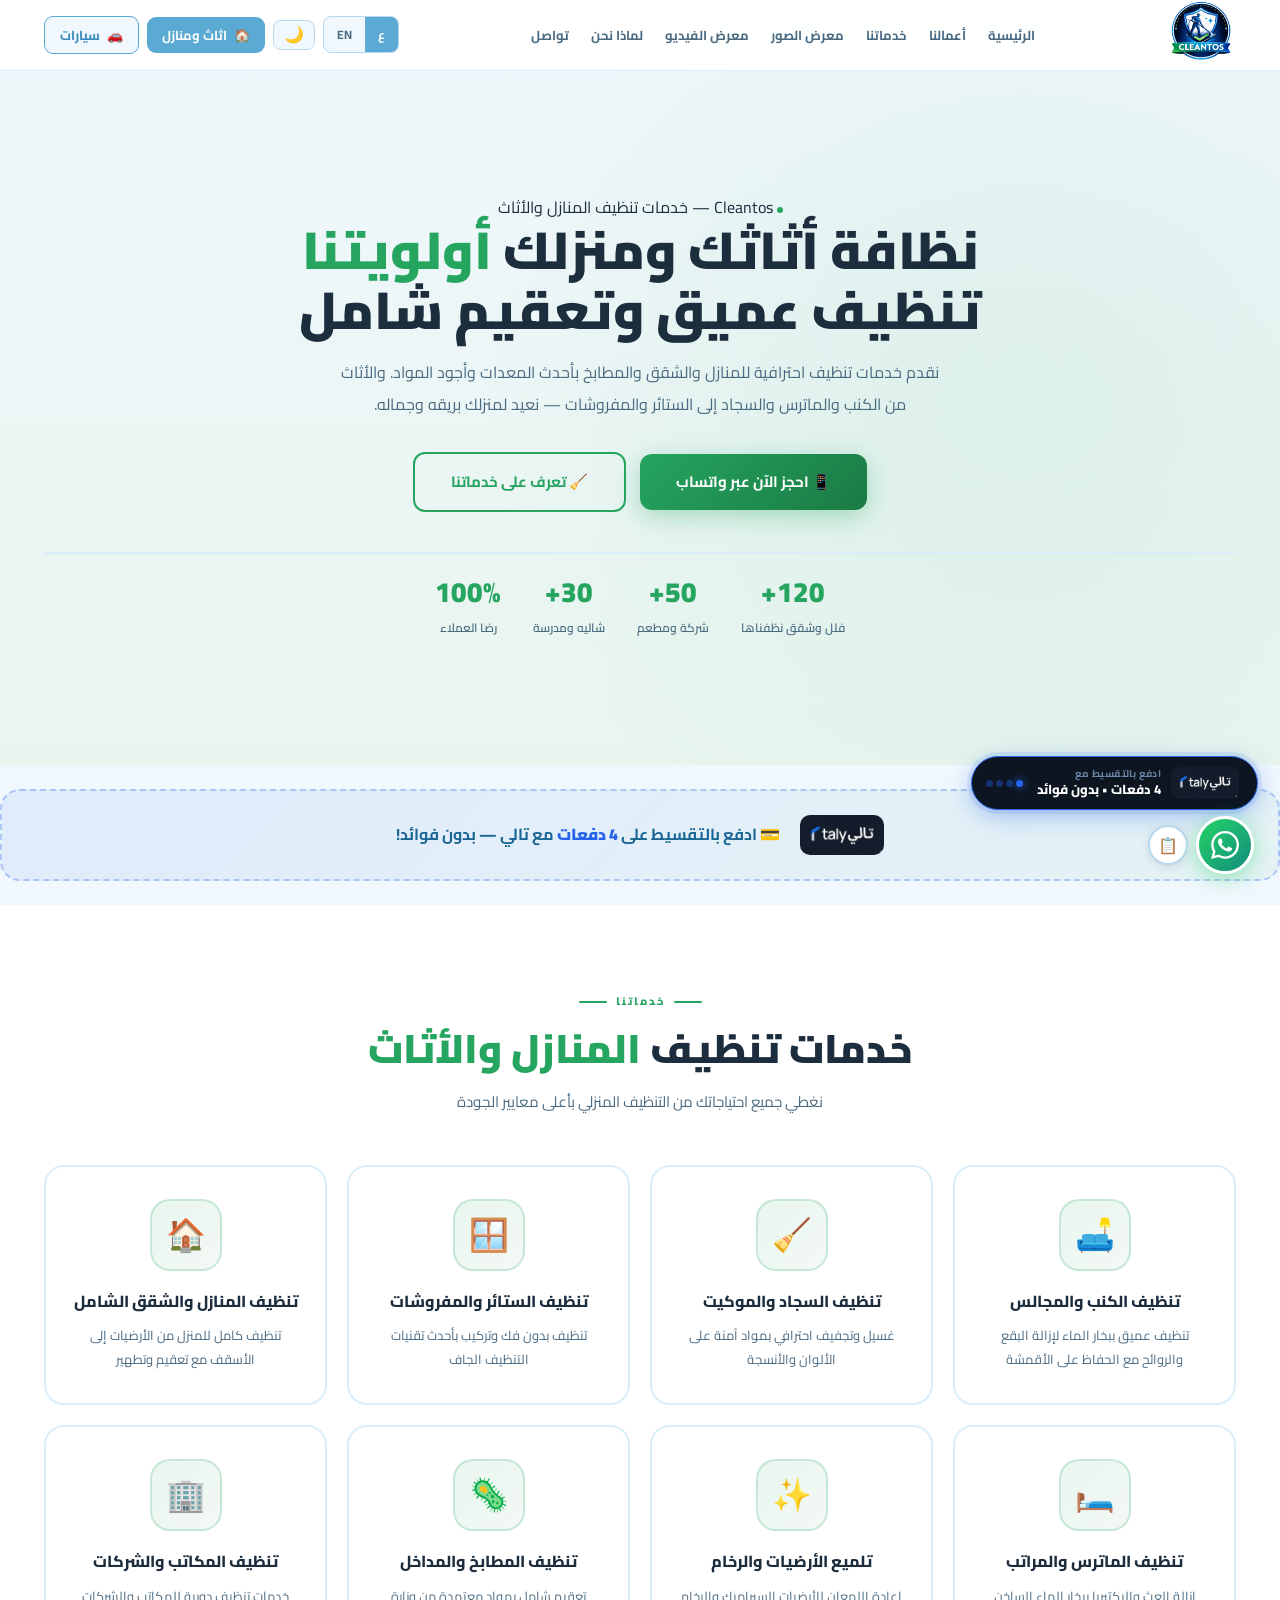
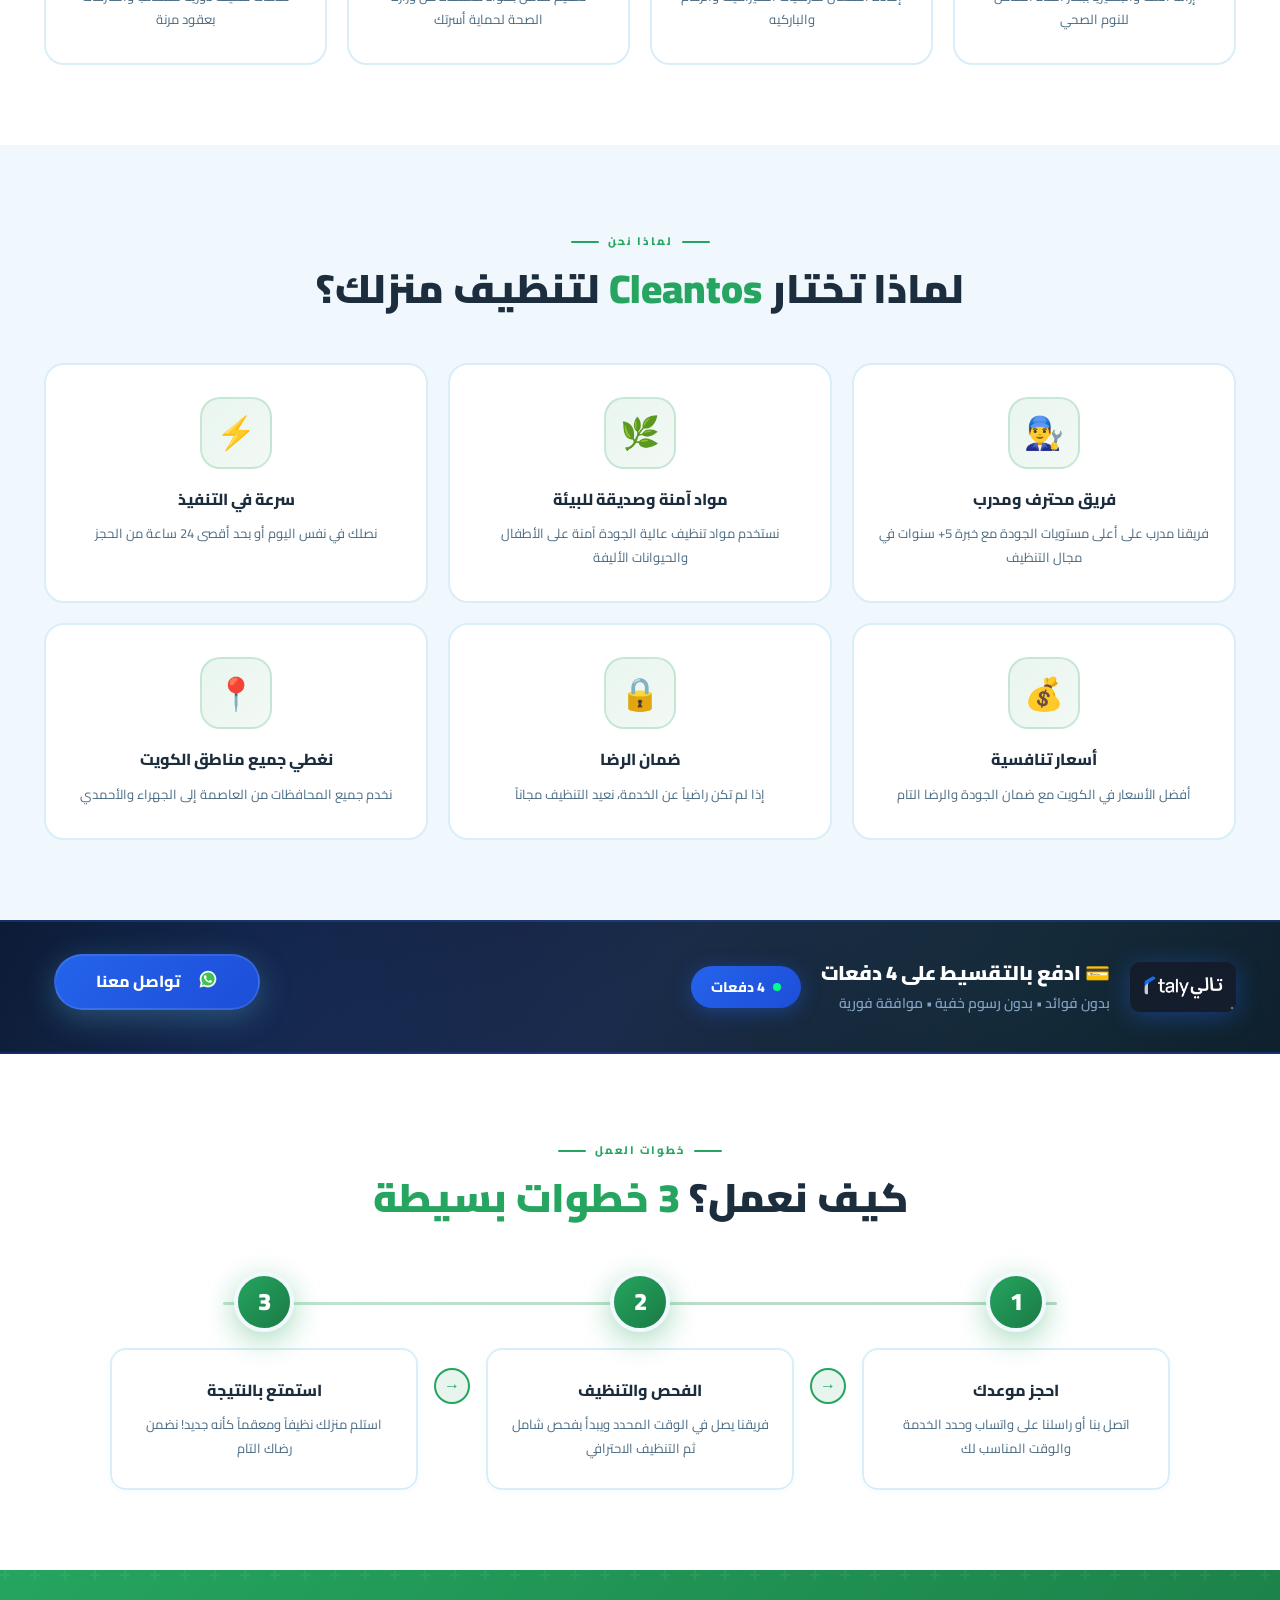
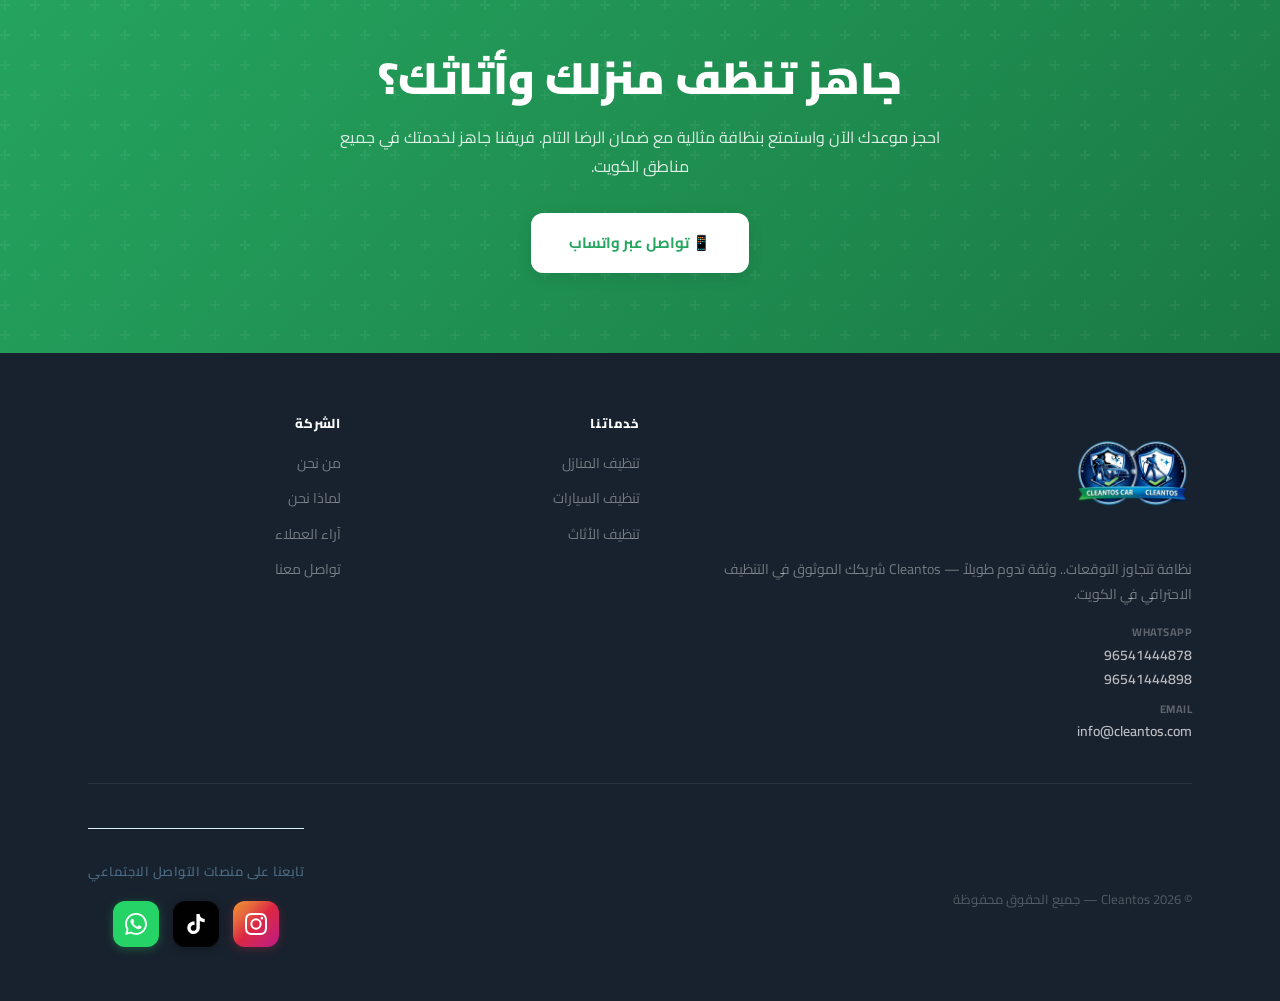
<file: house.html>
<!DOCTYPE html>
<html lang="ar" dir="rtl">


 <head>
  <!-- Charset & Viewport -->
  <meta charset="UTF-8"/>
  <meta name="viewport" content="width=device-width, initial-scale=1.0"/>
  
  <!-- Canonical URL -->
  <link rel="canonical" href="https://www.cleantos.com/"/>
  
  <!-- Title: أقصر وأكثر تركيزاً -->
  <title>كليتوس | تنظيف منازل وسيارات في الكويت - احجز الآن</title>
  
  <!-- Meta Description: أكثر جاذبية ودعوة للعمل -->
  <meta name="description" content="✓ تنظيف احترافي للمنازل والسيارات في الكويت ✓ خبرة 5+ سنوات ✓ مواد آمنة وصديقة للبيئة ✓ حجز فوري عبر واتساب 41444878 - احصل على عرض مجاني!"/>
  
  <!-- Keywords (اختياري لكن مفيد) -->
  <meta name="keywords" content="تنظيف منازل الكويت, تنظيف سيارات, تنظيف فلل, تنظيف شقق, تنظيف كنب, تنظيف سجاد, خدمات تنظيف, شركة تنظيف"/>
  
  <!-- Author -->
  <meta name="author" content="Cleantos Kuwait"/>
  <meta name="robots" content="index, follow, max-image-preview:large, max-snippet:-1, max-video-preview:-1"/>
  
  <!-- Geo Tags (مهم للكويت) -->
  <meta name="geo.region" content="KW"/>
  <meta name="geo.placename" content="Kuwait"/>
  <meta name="geo.position" content="29.3759;47.9774"/>
  <meta name="ICBM" content="29.3759, 47.9774"/>
  
  <!-- Open Graph / Facebook -->
  <meta property="og:locale" content="ar_KW"/>
  <meta property="og:type" content="website"/>
  <meta property="og:title" content="كليتوس | تنظيف احترافي للمنازل والسيارات في الكويت"/>
  <meta property="og:description" content="خدمات تنظيف متكاملة بأجود المواد وأحدث المعدات - التزام تام بالمواعيد في جميع مناطق الكويت"/>
  <meta property="og:url" content="https://www.cleantos.com/"/>
  <meta property="og:site_name" content="Cleantos Kuwait"/>
  <meta property="og:image" content="https://www.cleantos.com/images/og-image.jpg"/>
  <meta property="og:image:width" content="1200"/>
  <meta property="og:image:height" content="630"/>
  <meta property="og:image:alt" content="خدمات تنظيف كليتوس في الكويت"/>
  
  <!-- Twitter Card -->
  <meta name="twitter:card" content="summary_large_image"/>
  <meta name="twitter:title" content="كليتوس | تنظيف احترافي للمنازل والسيارات في الكويت"/>
  <meta name="twitter:description" content="خدمات تنظيف متكاملة بأجود المواد وأحدث المعدات"/>
  <meta name="twitter:image" content="https://www.cleantos.com/images/twitter-card.jpg"/>
  
  <!-- Favicon -->
  <link rel="icon" type="image/png" href="/logo.png"/>
  <link rel="apple-touch-icon" href="/logo.png"/>
  
  <!-- Preconnect for Performance -->
  <link rel="preconnect" href="https://fonts.googleapis.com"/>
  <link rel="preconnect" href="https://fonts.gstatic.com" crossorigin/>
  <link rel="dns-prefetch" href="https://images.unsplash.com"/>
  
  <!-- Fonts -->
  <link href="https://fonts.googleapis.com/css2?family=Cairo:wght@300;400;500;600;700;800;900&family=Inter:wght@400;500;600;700;800;900&display=swap" rel="stylesheet"/>
  
<link rel="stylesheet" href="style.css"/>

 <style>
/* ===== CSS RESET & BASE ===== */
*, *::before, *::after {
  box-sizing: border-box;
  margin: 0;
  padding: 0;
}

:root{
  --sky:#f0f7fd;
  --sky2:#daeef9;
  --w:#fff;
  --az:#5aaad4;
  --az2:#3388bb;
  --az3:#1a6694;
  --azp:#c5e5f5;
  --house-grad:linear-gradient(135deg,#25a55f,#1a7a44);
  --house-light:#e8f5ee;
  --house-accent:#25a55f;
  --car-grad:linear-gradient(135deg,#1a6694,#0d4a6e);
  --dk:#18222e;
  --tx:#1c2d3e;
  --txl:#4a6a82;
  --bd:#b8d8ee;
  --bd2:#daeef9;
  --shadow:0 4px 20px rgba(90,170,212,0.08);
  --shadow-hover:0 20px 50px rgba(90,170,212,0.2);
}

html{scroll-behavior:smooth}
body{
  font-family:'Cairo',sans-serif;
  background:var(--sky);
  color:var(--tx);
  direction:rtl;
  overflow-x:hidden;
  line-height:1.6;
  -webkit-font-smoothing:antialiased;
  -moz-osx-font-smoothing:grayscale;
}

/* Language switching system */
html.ltr body{
  direction:ltr;
  font-family:'Inter',sans-serif;
}
html.ltr .ar{display:none!important}
html.ltr .en{display:initial!important}
html:not(.ltr) .en{display:none!important}

/* ===== UTILITY CLASSES ===== */
.container{
  max-width:1340px;
  margin:0 auto;
  padding:0 24px;
  position:relative;
  z-index:1;
}
@media(min-width:768px){
  .container{padding:0 44px}
}

.pad{padding:60px 0}
@media(min-width:768px){
  .pad{padding:80px 0}
}

.si{max-width:1340px;margin:0 auto;padding:0 24px}
@media(min-width:768px){
  .si{padding:0 44px}
}

.text-center{text-align:center}

/* ===== PROGRESS BAR ===== */
#pgb{
  position:fixed;
  top:0;
  inset-inline-start:0;
  height:3px;
  background:linear-gradient(90deg,var(--az3),var(--az),#90d0f0);
  z-index:9999;
  width:0;
  transition:width 0.1s;
}

/* ===== BACK TO TOP ===== */
#btt{
  position:fixed;
  bottom:160px;
  inset-inline-start:20px;
  width:48px;
  height:48px;
  border-radius:50%;
  background:var(--az);
  color:#fff;
  border:none;
  cursor:pointer;
  font-size:20px;
  display:flex;
  align-items:center;
  justify-content:center;
  box-shadow:0 4px 18px rgba(90,170,212,.4);
  opacity:0;
  transform:translateY(14px);
  transition:all .35s;
  z-index:998;
}
#btt.sh{opacity:1;transform:translateY(0)}
#btt:hover{background:var(--az2);transform:translateY(-3px)!important}
@media(min-width:768px){
  #btt{bottom:96px;inset-inline-start:26px}
}

/* ===== WHATSAPP BUTTON ===== */
#wa{
  position:fixed;
  bottom:20px;
  inset-inline-end:20px;
  z-index:999;
  display:flex;
  align-items:center;
  gap:8px;
}
.wab{
  width:56px;
  height:56px;
  border-radius:50%;
  background:linear-gradient(135deg,#25d366,#128c7e);
  display:flex;
  align-items:center;
  justify-content:center;
  box-shadow:0 4px 20px rgba(37,211,102,.45);
  border:3px solid #fff;
  animation:wap 2.5s infinite;
  transition:transform .2s;
  text-decoration:none;
  position:relative;
  flex-shrink:0;
}
.wab:hover{transform:scale(1.12)}
.wab svg{width:26px;height:26px;fill:#fff}
@keyframes wap{
  0%,100%{box-shadow:0 4px 20px rgba(37,211,102,.38)}
  50%{box-shadow:0 4px 30px rgba(37,211,102,.72),0 0 0 8px rgba(37,211,102,.1)}
}
.wat{
  background:var(--dk);
  color:#fff;
  font-size:11px;
  font-weight:700;
  padding:6px 12px;
  border-radius:20px;
  white-space:nowrap;
  opacity:0;
  transform:translateX(-8px);
  transition:all .3s;
  pointer-events:none;
  display:none;
}
html.ltr .wat{transform:translateX(8px)}
#wa:hover .wat{
  opacity:1;
  transform:translateX(0);
  display:block;
}
@media(min-width:768px){
  #wa{bottom:26px;inset-inline-end:26px}
  .wab{width:58px;height:58px}
  .wab svg{width:28px;height:28px}
  .wat{font-size:12px;padding:6px 14px;display:block}
}

/* ===== COPY BUTTON ===== */
.wab-copy{
  width:40px;
  height:40px;
  border-radius:50%;
  background:var(--w);
  border:2px solid var(--bd);
  display:flex;
  align-items:center;
  justify-content:center;
  cursor:pointer;
  font-size:16px;
  transition:all .2s;
  box-shadow:0 2px 10px rgba(0,0,0,.1);
  flex-shrink:0;
}
.wab-copy:hover{background:var(--azp);border-color:var(--az);transform:scale(1.1)}
html.dark .wab-copy{background:var(--w);border-color:var(--bd2)}

/* ===== TOAST ===== */
#toast{
  position:fixed;
  bottom:90px;
  inset-inline-end:20px;
  background:var(--az2);
  color:#fff;
  padding:12px 20px;
  border-radius:12px;
  font-size:13px;
  font-weight:700;
  opacity:0;
  transform:translateY(10px);
  transition:all .3s;
  z-index:999;
  pointer-events:none;
  white-space:nowrap;
}
@media(min-width:768px){
  #toast{bottom:140px;inset-inline-end:26px}
}

/* ===== BOOKING BUTTON ===== */
#booking-btn{
  position:fixed;
  bottom:90px;
  inset-inline-end:20px;
  background:var(--az2);
  color:#fff;
  padding:10px 16px;
  border-radius:25px;
  font-size:12px;
  font-weight:700;
  box-shadow:0 4px 16px rgba(51,136,187,.35);
  z-index:998;
  text-decoration:none;
  font-family:inherit;
  transition:all .25s;
  white-space:nowrap;
  display:flex;
  align-items:center;
  gap:6px;
}
#booking-btn:hover{
  background:var(--az3);
  transform:translateY(-2px);
  box-shadow:0 6px 22px rgba(51,136,187,.45);
}
@media(min-width:768px){
  #booking-btn{
    bottom:96px;
    inset-inline-end:26px;
    padding:12px 20px;
    font-size:13px;
  }
}

/* ===== HEADER ===== */
header{
  position:fixed;
  top:0;
  inset-inline-start:0;
  inset-inline-end:0;
  z-index:1000;
  background:rgba(255,255,255,0.95);
  backdrop-filter:blur(10px);
  border-bottom:1px solid var(--bd2);
  transition:box-shadow .3s;
}
.navi{
  display:flex;
  align-items:center;
  justify-content:space-between;
  padding:0 16px;
  height:60px;
  max-width:1340px;
  margin:0 auto;
}
.navi img{height:50px;width:auto;object-fit:contain}
.nul{display:none}
.navr{display:flex;align-items:center;gap:8px}

/* Language Toggle */
.lt{
  display:flex;
  background:var(--sky);
  border:1.5px solid var(--bd);
  border-radius:8px;
  overflow:hidden;
}
.lt button{
  background:none;
  border:none;
  padding:5px 10px;
  font-size:11px;
  font-weight:700;
  color:var(--txl);
  cursor:pointer;
  transition:all .2s;
  font-family:inherit;
}
.lt button.a{background:var(--az);color:#fff}

/* Dark Mode Toggle */
#dm{
  background:var(--sky);
  border:1.5px solid var(--bd);
  border-radius:8px;
  padding:5px 8px;
  font-size:14px;
  cursor:pointer;
  transition:all .2s;
  line-height:1;
}
#dm:hover{background:var(--azp);transform:scale(1.1)}
html.dark #dm{background:var(--azp);border-color:var(--az)}

/* Nav Buttons - Hide on mobile */
.nc{display:none}

/* Hamburger Menu */
.hbg{
  display:flex;
  flex-direction:column;
  gap:5px;
  cursor:pointer;
  padding:8px;
  margin-inline-start:4px;
}
.hbg span{
  display:block;
  width:22px;
  height:2px;
  background:var(--txl);
  border-radius:2px;
  transition:all .3s;
}
.hbg.o span:first-child{transform:translateY(7px) rotate(45deg)}
.hbg.o span:nth-child(2){opacity:0}
.hbg.o span:last-child{transform:translateY(-7px) rotate(-45deg)}

/* Mobile Navigation */
.mobn{
  display:none;
  flex-direction:column;
  background:var(--w);
  border-top:1px solid var(--bd2);
  padding:0;
  max-height:0;
  overflow:hidden;
  transition:max-height .4s ease,padding .3s;
}
.mobn.o{
  display:flex;
  max-height:600px;
  padding:12px 20px;
}
.mobn a{
  color:var(--txl);
  text-decoration:none;
  font-size:14px;
  font-weight:600;
  padding:10px 0;
  border-bottom:1px solid var(--bd2);
  transition:color .2s;
  display:flex;
  align-items:center;
  gap:8px;
}
.mobn a:hover{color:var(--az)}
.mobn a:last-child{border-bottom:none}

/* Desktop Header */
@media(min-width:992px){
  .navi{padding:0 44px;height:70px}
  .navi img{height:70px}
  .nul{
    display:flex;
    align-items:center;
    gap:22px;
    list-style:none;
  }
  .nul a{
    text-decoration:none;
    color:var(--txl);
    font-size:13px;
    font-weight:700;
    white-space:nowrap;
    position:relative;
    padding-bottom:3px;
    cursor:pointer;
    transition:color .2s;
  }
  .nul a::after{
    content:'';
    position:absolute;
    bottom:0;
    inset-inline-end:0;
    width:0;
    height:2px;
    background:var(--az);
    transition:width .25s;
    border-radius:2px;
  }
  .nul a:hover,.nul a.act{color:var(--az)}
  .nul a:hover::after,.nul a.act::after{width:100%}
  .nc{
    display:flex;
    align-items:center;
    gap:7px;
    padding:8px 15px;
    border-radius:9px;
    font-size:13px;
    font-weight:700;
    cursor:pointer;
    border:none;
    font-family:inherit;
    transition:all .2s;
    white-space:nowrap;
    text-decoration:none;
  }
  .nc-az{background:var(--az);color:#fff}
  .nc-az:hover{
    background:var(--az2);
    transform:translateY(-1px);
    box-shadow:0 4px 14px rgba(90,170,212,.3);
  }
  .nc-out{
    background:var(--sky);
    border:1.5px solid var(--az)!important;
    color:var(--az2);
  }
  .nc-out:hover{background:var(--azp);transform:translateY(-1px)}
  .hbg{display:none}
  .lt button{padding:6px 13px;font-size:12px}
  #dm{padding:6px 10px;font-size:16px}
}

/* ===== HERO SECTION ===== */
.hero-house{
  min-height:100vh;
  background:linear-gradient(rgba(240,247,253,0.9), rgba(232,245,238,0.95)),url('https://images.unsplash.com/photo-1581578731548-c64695cc6952?auto=format&fit=crop&w=1920&q=80');
  background-size:cover;
  background-position:center;
  display:flex;
  align-items:center;
  position:relative;
  overflow:hidden;
  padding-top:60px;
}
.hero-house::before{
  content:'';
  position:absolute;
  inset:0;
  background:radial-gradient(circle at 80% 50%, rgba(37,165,95,0.08) 0%, transparent 50%);
  pointer-events:none;
}
.hero-content{
  max-width:1340px;
  margin:0 auto;
  padding:40px 20px;
  width:100%;
  text-align:center;
}
@media(min-width:768px){
  .hero-house{min-height:85vh;padding-top:70px}
  .hero-content{padding:80px 44px}
}

.hero-badge{
  display:inline-flex;
  align-items:center;
  gap:8px;
  background:var(--house-light);
  color:var(--house-accent);
  font-size:11px;
  font-weight:800;
  padding:6px 14px;
  border-radius:20px;
  border:1.5px solid rgba(37,165,95,0.2);
  margin-bottom:16px;
}
@media(min-width:768px){
  .hero-badge{font-size:12px;padding:6px 16px;margin-bottom:20px}
}

.hero-title{
  font-size:clamp(26px,5vw,52px);
  font-weight:900;
  color:var(--tx);
  line-height:1.15;
  margin-bottom:16px;
}
.hero-title em{font-style:normal;color:var(--house-accent);}

.hero-desc{
  color:var(--txl);
  font-size:15px;
  line-height:1.8;
  margin-bottom:24px;
  max-width:600px;
  margin-inline-start:auto;
  margin-inline-end:auto;
}
@media(min-width:768px){
  .hero-desc{font-size:16px;line-height:2;margin-bottom:32px}
}

.hero-buttons{
  display:flex;
  flex-direction:column;
  gap:12px;
  align-items:center;
  margin-bottom:32px;
}
@media(min-width:480px){
  .hero-buttons{flex-direction:row;justify-content:center;flex-wrap:wrap}
}
@media(min-width:768px){
  .hero-buttons{gap:14px;margin-bottom:40px}
}

.hero-stats{
  display:grid;
  grid-template-columns:repeat(2,1fr);
  gap:16px;
  padding-top:24px;
  border-top:2px solid var(--bd2);
  max-width:500px;
  margin:0 auto;
}
@media(min-width:768px){
  .hero-stats{
    display:flex;
    gap:32px;
    justify-content:center;
    max-width:none;
  }
}

.hero-stat-num{
  font-size:24px;
  font-weight:900;
  color:var(--house-accent);
  display:block;
  line-height:1;
  margin-bottom:6px;
}
@media(min-width:768px){
  .hero-stat-num{font-size:28px;margin-bottom:8px}
}

.hero-stat-label{
  font-size:11px;
  color:var(--txl);
  font-weight:600;
}
@media(min-width:768px){
  .hero-stat-label{font-size:12px}
}

/* ===== BUTTONS ===== */
.btn{
  display:inline-flex;
  align-items:center;
  justify-content:center;
  gap:8px;
  padding:14px 24px;
  border-radius:10px;
  font-size:14px;
  font-weight:700;
  cursor:pointer;
  border:none;
  font-family:inherit;
  transition:all .25s;
  text-decoration:none;
  white-space:nowrap;
  width:100%;
  max-width:320px;
}
@media(min-width:480px){
  .btn{width:auto;max-width:none;padding:14px 28px}
}

.house-btn{
  background:var(--house-grad);
  color:#fff;
  box-shadow:0 6px 24px rgba(37,165,95,.35);
}
.house-btn:hover{
  background:linear-gradient(135deg,#1a7a44,#146633);
  transform:translateY(-2px);
  box-shadow:0 10px 32px rgba(37,165,95,.45);
}

.btn-out{
  background:transparent;
  color:var(--house-accent);
  border:2px solid var(--house-accent)!important;
}
.btn-out:hover{background:var(--house-light);transform:translateY(-2px);}

.btn-wh{
  background:#fff;
  color:var(--house-accent);
  border:2px solid #fff!important;
  box-shadow:0 4px 15px rgba(0,0,0,.1);
}
.btn-wh:hover{background:var(--house-light);border-color:var(--house-accent)!important;}

.btn-lg{
  padding:16px 32px;
  font-size:15px;
  border-radius:12px;
}
@media(min-width:480px){
  .btn-lg{padding:16px 36px}
}

/* ===== SECTION HEADERS ===== */
.section-header{text-align:center;margin-bottom:40px}
@media(min-width:768px){
  .section-header{margin-bottom:48px}
}

.ey{
  display:inline-flex;
  align-items:center;
  gap:9px;
  margin-bottom:12px;
}
.eyl{
  width:28px;
  height:2.5px;
  background:var(--house-accent);
  border-radius:2px;
  flex-shrink:0;
}
.eyt{
  font-size:11px;
  font-weight:800;
  color:var(--house-accent);
  text-transform:uppercase;
  letter-spacing:2px;
}

.st{
  font-size:clamp(22px,4vw,40px);
  font-weight:900;
  color:var(--tx);
  line-height:1.3;
  margin-bottom:12px;
}
.st em{font-style:normal;color:var(--house-accent);}

.sd{
  color:var(--txl);
  font-size:14px;
  line-height:1.8;
  max-width:600px;
  margin:0 auto;
}
@media(min-width:768px){
  .sd{font-size:15px;line-height:2}
}

/* ===== SERVICE CARDS ===== */
.services-grid{
  display:grid;
  grid-template-columns:1fr;
  gap:16px;
}
@media(min-width:480px){
  .services-grid{grid-template-columns:repeat(2,1fr)}
}
@media(min-width:992px){
  .services-grid{grid-template-columns:repeat(4,1fr);gap:20px}
}

.srv-card-house{
  background:var(--w);
  border:2px solid var(--bd2);
  border-radius:20px;
  padding:28px 20px;
  text-align:center;
  transition:all .4s cubic-bezier(0.34,1.56,0.64,1);
  position:relative;
  overflow:hidden;
}
@media(min-width:768px){
  .srv-card-house{padding:32px 24px}
}

.srv-card-house::before{
  content:'';
  position:absolute;
  top:0;
  inset-inline-start:0;
  inset-inline-end:0;
  height:4px;
  background:var(--house-grad);
  transform:scaleX(0);
  transition:transform .4s;
}
.srv-card-house:hover{
  transform:translateY(-8px);
  box-shadow:0 24px 60px rgba(37,165,95,.18);
  border-color:var(--house-accent);
}
.srv-card-house:hover::before{transform:scaleX(1);}

.srv-card-house .ico{
  width:64px;
  height:64px;
  border-radius:16px;
  background:linear-gradient(135deg,rgba(37,165,95,0.1),rgba(26,122,68,0.05));
  border:2px solid rgba(37,165,95,0.2);
  display:flex;
  align-items:center;
  justify-content:center;
  margin:0 auto 16px;
  font-size:28px;
  transition:all .4s ease;
}
@media(min-width:768px){
  .srv-card-house .ico{
    width:72px;
    height:72px;
    border-radius:20px;
    font-size:32px;
    margin-bottom:18px;
  }
}

.srv-card-house:hover .ico{
  transform:rotate(-5deg) scale(1.1);
  background:var(--house-grad);
  box-shadow:0 8px 25px rgba(37,165,95,.35);
  color:#fff;
}

.srv-card-house h4{
  font-size:15px;
  font-weight:800;
  color:var(--tx);
  margin-bottom:8px;
}
@media(min-width:768px){
  .srv-card-house h4{font-size:16px;margin-bottom:10px}
}

.srv-card-house p{
  font-size:12px;
  color:var(--txl);
  line-height:1.7;
}
@media(min-width:768px){
  .srv-card-house p{font-size:13px;line-height:1.8}
}

/* ===== WHY US CARDS ===== */
.why-grid{
  display:grid;
  grid-template-columns:1fr;
  gap:16px;
}
@media(min-width:480px){
  .why-grid{grid-template-columns:repeat(2,1fr)}
}
@media(min-width:992px){
  .why-grid{grid-template-columns:repeat(3,1fr);gap:20px}
}

/* ===== PROCESS STEPS ===== */
.process-wrapper{
  display:flex;
  flex-direction:column;
  gap:24px;
  position:relative;
}
@media(min-width:768px){
  .process-wrapper{
    flex-direction:row;
    align-items:stretch;
    justify-content:center;
    gap:0;
  }
}

.process-line{
  display:none;
}
@media(min-width:768px){
  .process-line{
    display:block;
    position:absolute;
    top:30px;
    inset-inline-start:15%;
    inset-inline-end:15%;
    height:3px;
    background:linear-gradient(90deg,var(--house-accent),#1a7a44);
    border-radius:3px;
    opacity:0.3;
    z-index:0;
  }
}

.step-house{
  position:relative;
  text-align:center;
  z-index:1;
  flex:1;
  min-width:0;
}
@media(min-width:768px){
  .step-house{padding:0 16px;max-width:340px}
}

.step-house .num{
  width:50px;
  height:50px;
  border-radius:50%;
  background:var(--house-grad);
  color:#fff;
  display:flex;
  align-items:center;
  justify-content:center;
  font-size:20px;
  font-weight:900;
  margin:0 auto 12px;
  box-shadow:0 8px 30px rgba(37,165,95,.4);
  position:relative;
  z-index:2;
  border:4px solid var(--sky);
}
@media(min-width:768px){
  .step-house .num{
    width:60px;
    height:60px;
    font-size:24px;
    margin-bottom:16px;
  }
}

.step-house .card{
  background:var(--w);
  border:2px solid var(--bd2);
  border-radius:16px;
  padding:24px 20px;
  transition:all .35s;
}
@media(min-width:768px){
  .step-house .card{padding:28px 22px}
}

.step-house .card:hover{
  transform:translateY(-6px);
  border-color:var(--house-accent);
  box-shadow:0 16px 40px rgba(37,165,95,.15);
}

.step-arrow{
  display:none;
}
@media(min-width:768px){
  .step-arrow{
    display:flex;
    align-items:center;
    justify-content:center;
    padding-top:10px;
    z-index:2;
  }
  .step-arrow span{
    width:36px;
    height:36px;
    border-radius:50%;
    background:var(--house-light);
    border:2px solid var(--house-accent);
    display:flex;
    align-items:center;
    justify-content:center;
    color:var(--house-accent);
    font-size:16px;
    font-weight:900;
  }
}

/* ===== PRICING CARDS ===== */
.pricing-grid{
  display:grid;
  grid-template-columns:1fr;
  gap:20px;
  max-width:400px;
  margin:0 auto;
}
@media(min-width:768px){
  .pricing-grid{
    grid-template-columns:repeat(3,1fr);
    gap:24px;
    max-width:none;
    align-items:center;
  }
}

.price-card{
  background:var(--w);
  border:2px solid var(--bd2);
  border-radius:20px;
  padding:28px 20px;
  text-align:center;
  transition:all .4s;
  position:relative;
  overflow:hidden;
}
@media(min-width:768px){
  .price-card{padding:32px 24px}
}

.price-card.popular{
  border-color:var(--house-accent);
  order:-1;
}
@media(min-width:768px){
  .price-card.popular{
    transform:scale(1.05);
    order:0;
  }
}

.price-card.popular::before{
  content:"الأكثر طلباً / Most Popular";
  position:absolute;
  top:12px;
  inset-inline-start:-45px;
  background:var(--house-grad);
  color:#fff;
  font-size:10px;
  font-weight:800;
  padding:4px 40px;
  transform:rotate(-45deg);
}
html.ltr .price-card.popular::before{
  inset-inline-start:auto;
  inset-inline-end:-45px;
  transform:rotate(45deg);
}
@media(min-width:768px){
  .price-card.popular::before{
    inset-inline-start:-30px;
    font-size:11px;
    padding:4px 35px;
  }
  html.ltr .price-card.popular::before{
    inset-inline-start:auto;
    inset-inline-end:-30px;
  }
}

.price-card:hover{
  transform:translateY(-8px);
  box-shadow:0 20px 50px rgba(37,165,95,.15);
}
@media(min-width:768px){
  .price-card.popular:hover{transform:scale(1.05) translateY(-8px)}
}

.price-card .price{
  font-size:32px;
  font-weight:900;
  color:var(--house-accent);
  display:block;
  margin:14px 0;
}
@media(min-width:768px){
  .price-card .price{font-size:36px;margin:16px 0}
}

.price-card .price span{
  font-size:13px;
  color:var(--txl);
  font-weight:600;
}
@media(min-width:768px){
  .price-card .price span{font-size:14px}
}

.price-card ul{
  list-style:none;
  text-align:start;
  padding:0;
  margin:20px 0;
}
.price-card ul li{
  padding:8px 0;
  font-size:13px;
  color:var(--txl);
  border-bottom:1px solid var(--bd2);
  display:flex;
  align-items:center;
  gap:8px;
}
.price-card ul li:last-child{border-bottom:none}

/* ===== GALLERY ===== */
.gal-grid{
  display:grid;
  grid-template-columns:1fr;
  gap:12px;
}
@media(min-width:480px){
  .gal-grid{grid-template-columns:repeat(2,1fr);gap:14px}
}
@media(min-width:768px){
  .gal-grid{grid-template-columns:repeat(3,1fr);gap:16px}
}

.gal-item{
  border-radius:16px;
  overflow:hidden;
  position:relative;
  aspect-ratio:4/3;
  background:var(--sky2);
  cursor:pointer;
}

.gal-item img{
  width:100%;
  height:100%;
  object-fit:cover;
  transition:transform .5s ease;
}
.gal-item:hover img{transform:scale(1.1);}

.gal-item .overlay{
  position:absolute;
  inset:0;
  background:linear-gradient(to top,rgba(0,0,0,0.7),transparent);
  display:flex;
  align-items:flex-end;
  padding:16px;
  opacity:0;
  transition:opacity .3s;
}
.gal-item:hover .overlay{opacity:1;}

.gal-item .overlay span{
  color:#fff;
  font-size:13px;
  font-weight:700;
}

/* ===== CTA SECTION ===== */
.cta-house{
  background:var(--house-grad);
  padding:60px 20px;
  text-align:center;
  position:relative;
  overflow:hidden;
}
@media(min-width:768px){
  .cta-house{padding:80px 44px}
}

.cta-house::before{
  content:'';
  position:absolute;
  inset:0;
  background:url("data:image/svg+xml,%3Csvg width='60' height='60' viewBox='0 0 60 60' xmlns='http://www.w3.org/2000/svg'%3E%3Cg fill='none' fill-rule='evenodd'%3E%3Cg fill='%23ffffff' fill-opacity='0.05'%3E%3Cpath d='M36 34v-4h-2v4h-4v2h4v4h2v-4h4v-2h-4zm0-30V0h-2v4h-4v2h4v4h2V6h4V4h-4zM6 34v-4H4v4H0v2h4v4h2v-4h4v-2H6zM6 4V0H4v4H0v2h4v4h2V6h4V4H6z'/%3E%3C/g%3E%3C/g%3E%3C/svg%3E");
}

.cta-house h2{
  font-size:clamp(24px,4vw,44px);
  font-weight:900;
  color:#fff;
  line-height:1.3;
  margin-bottom:14px;
  position:relative;
  z-index:1;
}
@media(min-width:768px){
  .cta-house h2{margin-bottom:16px}
}

.cta-house p{
  color:rgba(255,255,255,0.85);
  font-size:15px;
  line-height:1.8;
  margin-bottom:28px;
  max-width:600px;
  margin-inline-start:auto;
  margin-inline-end:auto;
  position:relative;
  z-index:1;
}
@media(min-width:768px){
  .cta-house p{font-size:16px;margin-bottom:32px}
}

.cta-buttons{
  display:flex;
  flex-direction:column;
  gap:12px;
  align-items:center;
  position:relative;
  z-index:1;
}
@media(min-width:480px){
  .cta-buttons{
    flex-direction:row;
    justify-content:center;
    flex-wrap:wrap;
    gap:16px;
  }
}

/* ===== FOOTER ===== */
footer{
  background:var(--dk);
  color:#fff;
  padding:48px 20px 24px;
}
@media(min-width:768px){
  footer{padding:60px 44px 30px}
}

.footer-grid{
  display:grid;
  grid-template-columns:1fr;
  gap:32px;
  padding-bottom:32px;
  border-bottom:1px solid rgba(255,255,255,.07);
  margin-bottom:24px;
}
@media(min-width:768px){
  .footer-grid{
    grid-template-columns:2fr 1fr 1fr;
    gap:46px;
    padding-bottom:40px;
  }
}

.footer-brand p{
  color:rgba(255,255,255,.4);
  font-size:14px;
  line-height:1.85;
  margin-bottom:16px;
}

.footer-contact{
  display:flex;
  flex-direction:column;
  gap:10px;
}
.footer-contact-item{display:flex;flex-direction:column;gap:2px}

.footer-contact-label{
  color:rgba(255,255,255,.3);
  font-size:11px;
  font-weight:700;
  text-transform:uppercase;
  letter-spacing:.5px;
}

.footer-contact-value{
  color:rgba(255,255,255,.7);
  font-size:14px;
  font-weight:600;
  text-decoration:none;
  transition:color .2s;
}
.footer-contact-value:hover{color:var(--az)}

.footer-col h4{
  font-size:13px;
  font-weight:800;
  color:#fff;
  margin-bottom:16px;
  text-transform:uppercase;
  letter-spacing:.8px;
}

.footer-col ul{list-style:none;}
.footer-col li{margin-bottom:10px}
.footer-col a{
  color:rgba(255,255,255,.4);
  text-decoration:none;
  font-size:14px;
  transition:color .2s;
}
.footer-col a:hover{color:var(--az)}

/* Social Media */
.social-section{
  border-top:1px solid rgba(255,255,255,.07);
  padding:28px 0 20px;
  text-align:center;
}
@media(min-width:768px){
  .social-section{padding:32px 0 24px}
}

.social-title{
  color:rgba(255,255,255,.4);
  font-size:13px;
  font-weight:600;
  margin-bottom:16px;
  letter-spacing:.5px;
}
@media(min-width:768px){
  .social-title{margin-bottom:20px}
}

.social-grid{
  display:flex;
  justify-content:center;
  gap:12px;
  flex-wrap:wrap;
}

.social-link{
  width:44px;
  height:44px;
  border-radius:12px;
  display:flex;
  align-items:center;
  justify-content:center;
  color:#fff;
  text-decoration:none;
  transition:transform .2s,box-shadow .2s;
}
@media(min-width:768px){
  .social-link{width:46px;height:46px}
}

.social-link:hover{
  transform:translateY(-4px);
}

.social-link.instagram{
  background:linear-gradient(135deg,#f09433,#e6683c,#dc2743,#cc2366,#bc1888);
  box-shadow:0 2px 10px rgba(220,39,67,.3);
}
.social-link.instagram:hover{box-shadow:0 8px 20px rgba(220,39,67,.4)}

.social-link.facebook{
  background:#1877f2;
  box-shadow:0 2px 10px rgba(24,119,242,.3);
}
.social-link.facebook:hover{box-shadow:0 8px 20px rgba(24,119,242,.4)}

.social-link.tiktok{
  background:#010101;
  box-shadow:0 2px 10px rgba(0,0,0,.3);
}
.social-link.tiktok:hover{box-shadow:0 8px 20px rgba(0,0,0,.4)}

.social-link.whatsapp{
  background:#25d366;
  box-shadow:0 2px 10px rgba(37,211,102,.3);
}
.social-link.whatsapp:hover{box-shadow:0 8px 20px rgba(37,211,102,.4)}

.social-link.snapchat{
  background:#fffc00;
  color:#000;
  box-shadow:0 2px 10px rgba(255,252,0,.3);
}
.social-link.snapchat:hover{box-shadow:0 8px 20px rgba(255,252,0,.4)}

.footer-bottom{
  display:flex;
  flex-direction:column;
  align-items:center;
  gap:12px;
  padding-top:20px;
}
@media(min-width:768px){
  .footer-bottom{
    flex-direction:row;
    justify-content:space-between;
  }
}

.footer-copyright{
  color:rgba(255,255,255,.25);
  font-size:12px;
  text-align:center;
}
@media(min-width:768px){
  .footer-copyright{font-size:13px;text-align:start}
}

/* ===== DARK MODE ===== */
html.dark{
  --sky:#0f1a25;
  --sky2:#152535;
  --w:#1a2634;
  --az:#6bb8e0;
  --az2:#4a9ec9;
  --az3:#2d7aa8;
  --azp:#1a3a4d;
  --dk:#0d1218;
  --tx:#e8f4fc;
  --txl:#8ab4c7;
  --bd:#2a4a5e;
  --bd2:#1e3a4d;
}
html.dark header{background:rgba(26,38,52,0.95)}
html.dark .hero-house{
  background:linear-gradient(rgba(15,26,37,0.9),rgba(15,26,37,0.95)),url('https://images.unsplash.com/photo-1581578731548-c64695cc6952?auto=format&fit=crop&w=1920&q=80');
}
html.dark .srv-card-house,
html.dark .step-house .card,
html.dark .price-card{
  background:var(--w);
  border-color:var(--bd2);
}
html.dark .srv-card-house:hover,
html.dark .step-house .card:hover,
html.dark .price-card:hover{
  border-color:var(--house-accent);
}

/* ===== ANIMATIONS ===== */
@keyframes fadeUp{
  from{opacity:0;transform:translateY(30px)}
  to{opacity:1;transform:translateY(0)}
}
.anim{
  animation:fadeUp .7s ease-out forwards;
  opacity:0;
}
.anim-d1{animation-delay:.1s}
.anim-d2{animation-delay:.2s}
.anim-d3{animation-delay:.3s}

/* ===== REDUCED MOTION ===== */
@media(prefers-reduced-motion:reduce){
  *,*::before,*::after{
    animation-duration:0.01ms!important;
    animation-iteration-count:1!important;
    transition-duration:0.01ms!important;
  }
  html{scroll-behavior:auto}
}


/* ═══════════════════════════════════
   TALY — زر عائم + بنر
═══════════════════════════════════ */

/* الزر العائم */
#taly-float {
  position: fixed;
  bottom: 90px;
  right: 22px;
  z-index: 997;
  direction: rtl;
}
html.ltr #taly-float { left: auto; right: 22px; direction: ltr; }

#taly-float a {
  display: flex;
  align-items: center;
  gap: 10px;
  background: #0d1520;
  border: 1.5px solid #2563eb;
  border-radius: 50px;
  padding: 9px 16px 9px 12px;
  text-decoration: none;
  box-shadow: 0 0 0 4px rgba(37,99,235,0.10), 0 6px 24px rgba(37,99,235,0.35);
  animation: taly-glow 2.8s ease-in-out infinite;
  transition: transform .25s, box-shadow .25s;
}
#taly-float a:hover {
  transform: translateY(-3px);
  box-shadow: 0 0 0 6px rgba(37,99,235,0.14), 0 12px 32px rgba(37,99,235,0.5);
}
@keyframes taly-glow {
  0%,100% { box-shadow: 0 0 0 4px rgba(37,99,235,0.10), 0 6px 24px rgba(37,99,235,0.3); }
  50%      { box-shadow: 0 0 0 8px rgba(37,99,235,0.18), 0 8px 30px rgba(37,99,235,0.5); }
}
#taly-float .tf-logo { height: 28px; width: auto; object-fit: contain; border-radius: 6px; }
#taly-float .tf-body { display: flex; flex-direction: column; gap: 1px; }
#taly-float .tf-label { font-size: 9.5px; font-weight: 700; color: rgba(150,180,220,0.7); line-height: 1; letter-spacing: .4px; text-transform: uppercase; }
#taly-float .tf-text  { font-size: 12px; font-weight: 800; color: #fff; line-height: 1.3; white-space: nowrap; }
#taly-float .tf-dots  { display: flex; align-items: center; gap: 3px; }
#taly-float .tf-dot   { width: 8px; height: 8px; border-radius: 50%; background: rgba(37,99,235,0.4); }
#taly-float .tf-dot.on{ background: #2563eb; box-shadow: 0 0 6px #2563eb; }

/* البنر */
.taly-strip {
  background: #0b1320;
  border-top:    1.5px solid rgba(37,99,235,0.25);
  border-bottom: 1.5px solid rgba(37,99,235,0.25);
  padding: 0 44px;
  overflow: hidden;
  position: relative;
}
.taly-strip::before {
  content: '';
  position: absolute; inset: 0;
  background: linear-gradient(90deg,
    transparent 0%,
    rgba(37,99,235,0.06) 40%,
    rgba(37,99,235,0.12) 50%,
    rgba(37,99,235,0.06) 60%,
    transparent 100%);
  animation: taly-sweep 4s linear infinite;
}
@keyframes taly-sweep { from{transform:translateX(100%)} to{transform:translateX(-100%)} }
html.ltr .taly-strip::before { animation-direction: reverse; }

.taly-strip-inner {
  max-width: 1340px; margin: 0 auto;
  display: flex; align-items: center;
  justify-content: space-between;
  gap: 20px; flex-wrap: wrap;
  padding: 16px 0;
  position: relative; z-index: 1;
}
.taly-strip-right { display: flex; align-items: center; gap: 14px; flex-wrap: wrap; }
.taly-strip-logo  { height: 36px; width: auto; object-fit: contain; border-radius: 8px; flex-shrink: 0; }
.taly-strip-divider { width: 1px; height: 32px; background: rgba(37,99,235,0.3); flex-shrink: 0; }
.taly-strip-msg h5 {
  font-size: 14px; font-weight: 800; color: #fff; margin-bottom: 2px; line-height: 1.3;
}
.taly-strip-msg p  { font-size: 12px; color: rgba(160,190,230,0.65); line-height: 1; }

.taly-strip-steps {
  display: flex; align-items: center; gap: 6px;
}
.tss { /* step */
  display: flex; flex-direction: column; align-items: center; gap: 3px;
}
.tss-num {
  width: 30px; height: 30px; border-radius: 50%;
  display: flex; align-items: center; justify-content: center;
  font-size: 13px; font-weight: 900; color: #fff;
  border: 1.5px solid rgba(37,99,235,0.5);
  background: rgba(37,99,235,0.1);
  transition: all .3s;
}
.tss.done .tss-num { background: #2563eb; border-color: #2563eb; box-shadow: 0 0 10px rgba(37,99,235,0.5); }
.tss-lbl { font-size: 9px; font-weight: 700; color: rgba(120,160,210,0.65); white-space: nowrap; }
.tss-sep { width: 22px; height: 1.5px; background: rgba(37,99,235,0.3); margin-bottom: 12px; }

.taly-strip-btn {
  display: inline-flex; align-items: center; gap: 7px;
  background: linear-gradient(135deg, #2563eb, #1d4ed8);
  color: #fff; font-size: 13px; font-weight: 800;
  padding: 10px 22px; border-radius: 50px;
  text-decoration: none; white-space: nowrap; flex-shrink: 0;
  box-shadow: 0 4px 16px rgba(37,99,235,0.4);
  transition: all .25s; font-family: inherit;
}
.taly-strip-btn:hover { transform: translateY(-2px); box-shadow: 0 8px 24px rgba(37,99,235,0.55); }
.taly-strip-btn svg { flex-shrink: 0; }

@media(max-width:800px){
  .taly-strip { padding: 0 16px; }
  .taly-strip-divider { display: none; }
  .taly-strip-msg p { display: none; }
  .tss-lbl { display: none; }
  #taly-float { bottom: 86px;  }
  html.ltr #taly-float { left: auto; right: 12px; }
  #taly-float .tf-body .tf-text { font-size: 11px; }
}

/* ═══════════════════════════════════
   TALY — بنر دفع بالتقسيط (متكرر)
═══════════════════════════════════ */

/* بنر تالي الرئيسي - يظهر بين الأقسام */
.taly-banner {
  background: linear-gradient(135deg, #0a1628 0%, #1a2744 50%, #0d1b2a 100%);
  padding: 32px 44px;
  position: relative;
  overflow: hidden;
  border-top: 2px solid rgba(37, 99, 235, 0.3);
  border-bottom: 2px solid rgba(37, 99, 235, 0.3);
}
.taly-banner::before {
  content: '';
  position: absolute;
  inset: 0;
  background: 
    radial-gradient(circle at 20% 50%, rgba(37, 99, 235, 0.15) 0%, transparent 50%),
    radial-gradient(circle at 80% 50%, rgba(37, 165, 95, 0.08) 0%, transparent 50%);
  pointer-events: none;
}
.taly-banner-inner {
  max-width: 1340px;
  margin: 0 auto;
  display: flex;
  align-items: center;
  justify-content: space-between;
  gap: 24px;
  position: relative;
  z-index: 1;
  flex-wrap: wrap;
}
.taly-banner-left {
  display: flex;
  align-items: center;
  gap: 20px;
  flex-wrap: wrap;
}
.taly-banner-logo {
  height: 50px;
  width: auto;
  object-fit: contain;
  border-radius: 10px;
  filter: drop-shadow(0 4px 12px rgba(37, 99, 235, 0.4));
}
.taly-banner-text h3 {
  font-size: 20px;
  font-weight: 900;
  color: #fff;
  margin-bottom: 6px;
  line-height: 1.3;
}
.taly-banner-text p {
  font-size: 14px;
  color: rgba(160, 190, 230, 0.8);
  font-weight: 600;
}
.taly-banner-badge {
  display: inline-flex;
  align-items: center;
  gap: 8px;
  background: linear-gradient(135deg, #2563eb, #1d4ed8);
  color: #fff;
  padding: 10px 20px;
  border-radius: 30px;
  font-size: 14px;
  font-weight: 800;
  box-shadow: 0 4px 20px rgba(37, 99, 235, 0.4);
  white-space: nowrap;
}
.taly-banner-badge .pulse-dot {
  width: 8px;
  height: 8px;
  background: #00ff88;
  border-radius: 50%;
  animation: taly-pulse 2s infinite;
}
@keyframes taly-pulse {
  0%, 100% { opacity: 1; transform: scale(1); }
  50% { opacity: 0.5; transform: scale(1.3); }
}
.taly-banner-btn {
  display: inline-flex;
  align-items: center;
  gap: 10px;
  background: linear-gradient(135deg, #2563eb, #1d4ed8);
  color: #fff;
  padding: 14px 32px;
  border-radius: 30px;
  font-size: 15px;
  font-weight: 800;
  text-decoration: none;
  transition: all 0.3s;
  box-shadow: 0 6px 24px rgba(37, 99, 235, 0.4);
  border: 2px solid rgba(255, 255, 255, 0.1);
  white-space: nowrap;
}
.taly-banner-btn:hover {
  transform: translateY(-3px);
  box-shadow: 0 10px 32px rgba(37, 99, 235, 0.55);
  background: linear-gradient(135deg, #1d4ed8, #1e40af);
}
.taly-banner-btn svg {
  width: 20px;
  height: 20px;
}

/* بنر تالي المدمج مع البطاقات */
.taly-inline-banner {
  background: linear-gradient(135deg, rgba(37, 99, 235, 0.08), rgba(37, 165, 95, 0.05));
  border: 2px dashed rgba(37, 99, 235, 0.3);
  border-radius: 20px;
  padding: 24px 32px;
  margin: 24px 0;
  display: flex;
  align-items: center;
  justify-content: center;
  gap: 20px;
  flex-wrap: wrap;
  text-align: center;
  transition: all 0.3s;
}
.taly-inline-banner:hover {
  border-color: rgba(37, 99, 235, 0.6);
  background: linear-gradient(135deg, rgba(37, 99, 235, 0.12), rgba(37, 165, 95, 0.08));
  transform: translateY(-2px);
}
.taly-inline-banner img {
  height: 40px;
  width: auto;
}
.taly-inline-banner span {
  font-size: 16px;
  font-weight: 700;
  color: var(--az3);
}
.taly-inline-banner .taly-highlight {
  color: #2563eb;
  font-weight: 900;
}

/* شريط تالي اللزق في الأسفل (للموبايل) */
.taly-sticky-bar {
  display: none;
  position: fixed;
  bottom: 0;
  left: 0;
  right: 0;
  background: linear-gradient(135deg, #0a1628, #1a2744);
  border-top: 2px solid rgba(37, 99, 235, 0.4);
  padding: 12px 20px;
  z-index: 996;
  align-items: center;
  justify-content: space-between;
  gap: 12px;
}
.taly-sticky-bar-text {
  display: flex;
  align-items: center;
  gap: 10px;
  color: #fff;
  font-size: 13px;
  font-weight: 700;
}
.taly-sticky-bar-text img {
  height: 32px;
  width: auto;
  border-radius: 6px;
}
.taly-sticky-bar-btn {
  background: linear-gradient(135deg, #2563eb, #1d4ed8);
  color: #fff;
  padding: 8px 20px;
  border-radius: 20px;
  font-size: 12px;
  font-weight: 800;
  text-decoration: none;
  white-space: nowrap;
  box-shadow: 0 4px 15px rgba(37, 99, 235, 0.4);
}

/* تحسين الزر العائم الموجود */
#taly-float {
  position: fixed;
  bottom: 90px;
  right: 22px;
  z-index: 997;
  direction: rtl;
}
html.ltr #taly-float { left: auto; right: 22px; direction: ltr; }

#taly-float a {
  display: flex;
  align-items: center;
  gap: 10px;
  background: #0d1520;
  border: 1.5px solid #2563eb;
  border-radius: 50px;
  padding: 10px 18px 10px 14px;
  text-decoration: none;
  box-shadow: 0 0 0 4px rgba(37, 99, 235, 0.10), 0 6px 24px rgba(37, 99, 235, 0.35);
  animation: taly-glow 2.8s ease-in-out infinite;
  transition: transform 0.25s, box-shadow 0.25s;
}
#taly-float a:hover {
  transform: translateY(-3px);
  box-shadow: 0 0 0 6px rgba(37, 99, 235, 0.14), 0 12px 32px rgba(37, 99, 235, 0.5);
}
@keyframes taly-glow {
  0%, 100% { box-shadow: 0 0 0 4px rgba(37, 99, 235, 0.10), 0 6px 24px rgba(37, 99, 235, 0.3); }
  50%      { box-shadow: 0 0 0 8px rgba(37, 99, 235, 0.18), 0 8px 30px rgba(37, 99, 235, 0.5); }
}
#taly-float .tf-logo { height: 32px; width: auto; object-fit: contain; border-radius: 8px; }
#taly-float .tf-body { display: flex; flex-direction: column; gap: 2px; }
#taly-float .tf-label { font-size: 10px; font-weight: 700; color: rgba(150, 180, 220, 0.7); line-height: 1; letter-spacing: 0.4px; text-transform: uppercase; }
#taly-float .tf-text  { font-size: 13px; font-weight: 800; color: #fff; line-height: 1.3; white-space: nowrap; }
#taly-float .tf-dots  { display: flex; align-items: center; gap: 3px; margin-right: 4px; }
#taly-float .tf-dot   { width: 7px; height: 7px; border-radius: 50%; background: rgba(37, 99, 235, 0.4); transition: all 0.3s; }
#taly-float .tf-dot.on{ background: #2563eb; box-shadow: 0 0 8px #2563eb; }

/* Responsive */
@media(max-width: 800px) {
  .taly-banner { padding: 24px 20px; }
  .taly-banner-inner { flex-direction: column; text-align: center; }
  .taly-banner-left { flex-direction: column; text-align: center; }
  .taly-banner-text h3 { font-size: 18px; }
  .taly-banner-btn { width: 100%; justify-content: center; }
  .taly-inline-banner { padding: 18px 20px; }
  .taly-inline-banner span { font-size: 14px; }
  .taly-sticky-bar { display: flex; }
  #taly-float { bottom: 96px; right: 12px; }
  html.ltr #taly-float { left: auto; right: 12px; }
  #taly-float .tf-body .tf-text { font-size: 11px; }
  #taly-float .tf-logo { height: 26px; }
}

@media(max-width: 600px) {
  .taly-banner-text h3 { font-size: 16px; }
  .taly-banner-text p { font-size: 12px; }
  .taly-banner-badge { font-size: 12px; padding: 8px 14px; }
}
</style>
 <!-- Structured Data: LocalBusiness + Service -->
  <script type="application/ld+json">
  {
    "@context": "https://schema.org",
    "@graph": [
      {
        "@type": "LocalBusiness",
        "@id": "https://www.cleantos.com/#business",
        "name": "Cleantos - كليتوس",
        "alternateName": "شركة كليتوس للتنظيف",
        "url": "https://www.cleantos.com/",
        "logo": "https://www.cleantos.com/logo.png",
        "image": "https://www.cleantos.com/images/hero.jpg",
        "description": "خدمات تنظيف احترافية للمنازل والأثاث والسيارات في الكويت",
        "telephone": "+965-4144-4878",
        "email": "info@cleantos.com",
        "priceRange": "$$",
        "address": {
          "@type": "PostalAddress",
          "addressCountry": "KW",
          "addressLocality": "الكويت",
          "addressRegion": "العاصمة"
        },
        "geo": {
          "@type": "GeoCoordinates",
          "latitude": "29.3759",
          "longitude": "47.9774"
        },
        "openingHoursSpecification": [
          {
            "@type": "OpeningHoursSpecification",
            "dayOfWeek": ["Saturday", "Sunday", "Monday", "Tuesday", "Wednesday", "Thursday"],
            "opens": "08:00",
            "closes": "20:00"
          }
        ],
        "sameAs": [
          "https://wa.me/96541444878",
          "https://www.instagram.com/cleantos.kw",
          "https://www.tiktok.com/@cleantos.kw"
        ],
        "areaServed": {
          "@type": "Country",
          "name": "Kuwait"
        }
      },
      {
        "@type": "WebSite",
        "@id": "https://www.cleantos.com/#website",
        "url": "https://www.cleantos.com/",
        "name": "Cleantos Kuwait",
        "publisher": {
          "@id": "https://www.cleantos.com/#business"
        },
        "potentialAction": {
          "@type": "SearchAction",
          "target": "https://www.cleantos.com/search?q={search_term_string}",
          "query-input": "required name=search_term_string"
        }
      },
      {
        "@type": "Service",
        "serviceType": "تنظيف المنازل",
        "provider": {
          "@id": "https://www.cleantos.com/#business"
        },
        "areaServed": "الكويت",
        "hasOfferCatalog": {
          "@type": "OfferCatalog",
          "name": "خدمات التنظيف",
          "itemListElement": [
            {
              "@type": "Offer",
              "itemOffered": {
                "@type": "Service",
                "name": "تنظيف المنازل والفلل"
              }
            },
            {
              "@type": "Offer",
              "itemOffered": {
                "@type": "Service",
                "name": "تنظيف السيارات"
              }
            },
            {
              "@type": "Offer",
              "itemOffered": {
                "@type": "Service",
                "name": "تنظيف الكنب والسجاد"
              }
            }
          ]
        }
      },
      {
        "@type": "FAQPage",
        "mainEntity": [
          {
            "@type": "Question",
            "name": "كم سعر تنظيف المنزل في الكويت؟",
            "acceptedAnswer": {
              "@type": "Answer",
              "text": "أسعار تنظيف المنازل تبدأ من 15 دينار كويتي وتختلف حسب المساحة ونوع الخدمة المطلوبة. نقدم عروضاً خاصة للفلل والشقق الكبيرة."
            }
          },
          {
            "@type": "Question",
            "name": "هل مواد التنظيف آمنة للأطفال والحيوانات الأليفة؟",
            "acceptedAnswer": {
              "@type": "Answer",
              "text": "نعم، نستخدم مواد تنظيف عضوية وصديقة للبيئة آمنة تماماً على الأطفال والحيوانات الأليفة."
            }
          },
          {
            "@type": "Question",
            "name": "كم يستغرق تنظيف السيارة الداخلي؟",
            "acceptedAnswer": {
              "@type": "Answer",
              "text": "يستغرق التنظيف الداخلي للسيارة من ساعة إلى ساعتين حسب حالة السيارة ونوع الخدمة المختارة."
            }
          }
        ]
      }
    ]
  }
  </script>
  
  <!-- Breadcrumb Structured Data -->
  <script type="application/ld+json">
  {
    "@context": "https://schema.org",
    "@type": "BreadcrumbList",
    "itemListElement": [
      {
        "@type": "ListItem",
        "position": 1,
        "name": "الرئيسية",
        "item": "https://www.cleantos.com/"
      }
    ]
  }
  </script>
<base target="_blank">
  </head>
<body>

<!-- Progress Bar -->
<div id="pgb"></div>
<button id="btt" onclick="window.scrollTo({top:0,behavior:'smooth'})" aria-label="Back to top">↑</button>

<!-- WhatsApp Floating Button -->
<div id="wa">
  <a href="https://wa.me/96541444878" target="_blank" class="wab" aria-label="WhatsApp">
    <svg viewBox="0 0 24 24" aria-hidden="true"><path d="M17.472 14.382c-.297-.149-1.758-.867-2.03-.967-.273-.099-.471-.148-.67.15-.197.297-.767.966-.94 1.164-.173.199-.347.223-.644.075-.297-.15-1.255-.463-2.39-1.475-.883-.788-1.48-1.761-1.653-2.059-.173-.297-.018-.458.13-.606.134-.133.298-.347.446-.52.149-.174.198-.298.298-.497.099-.198.05-.371-.025-.52-.075-.149-.669-1.612-.916-2.207-.242-.579-.487-.5-.669-.51-.173-.008-.371-.01-.57-.01-.198 0-.52.074-.792.372-.272.297-1.04 1.016-1.04 2.479 0 1.462 1.065 2.875 1.213 3.074.149.198 2.096 3.2 5.077 4.487.709.306 1.262.489 1.694.625.712.227 1.36.195 1.871.118.571-.085 1.758-.719 2.006-1.413.248-.694.248-1.289.173-1.413-.074-.124-.272-.198-.57-.347m-5.421 7.403h-.004a9.87 9.87 0 01-5.031-1.378l-.361-.214-3.741.982.998-3.648-.235-.374a9.86 9.86 0 01-1.51-5.26c.001-5.45 4.436-9.884 9.888-9.884 2.64 0 5.122 1.03 6.988 2.898a9.825 9.825 0 012.893 6.994c-.003 5.45-4.437 9.884-9.885 9.884m8.413-18.297A11.815 11.815 0 0012.05 0C5.495 0 .16 5.335.157 11.892c0 2.096.547 4.142 1.588 5.945L.057 24l6.305-1.654a11.882 11.882 0 005.683 1.448h.005c6.554 0 11.89-5.335 11.893-11.893a11.821 11.821 0 00-3.48-8.413z"/></svg>
  </a>
  <button class="wab-copy" onclick="copyPhone()" title="نسخ الرقم / Copy Number" aria-label="Copy phone number">📋</button>
  <span class="wat">
    <span class="ar">تواصل عبر واتساب 💬</span>
    <span class="en">Chat on WhatsApp 💬</span>
  </span>
</div>

<div id="toast">
  <span class="ar">✅ تم نسخ الرقم</span>
  <span class="en">✅ Number copied</span>
</div>
<!-- ═══ TALY FLOAT ═══ -->
<div id="taly-float" >
  <a href="https://www.taly.io/" target="_blank">
    <img class="tf-logo"
         src="talyy.png"
         alt="تالي"/>
    <div class="tf-body">
      <span class="tf-label"><span class="ar">ادفع بالتقسيط مع</span><span class="en" style="display:none">Split payment with</span></span>
      <span class="tf-text"><span class="ar">4 دفعات • بدون فوائد</span><span class="en" style="display:none">4 payments • 0% interest</span></span>
    </div>
    <div class="tf-dots">
      <div class="tf-dot on"></div>
      <div class="tf-dot"></div>
      <div class="tf-dot"></div>
      <div class="tf-dot"></div>
    </div>
  </a>
</div>
<!-- Booking Button -->
<!-- <a href="contact.html" id="booking-btn">
  <span class="ar">📅 احجز موعد</span>
  <span class="en">📅 Book Now</span>
</a> -->

<!-- HEADER -->
<header id="hdr">
  <div class="navi">
    <a href="index.html" aria-label="Home">
      <img src="logo.png" alt="Cleantos" style="height:70px;width:auto;object-fit:contain"/>
    </a>
    <nav>
      <ul class="nul">
        <li><a href="index.html" >
          <span class="ar">الرئيسية</span>
          <span class="en">Home</span>
        </a></li>
        <li><a href="index.html#our-work">
          <span class="ar">أعمالنا</span>
          <span class="en">Our Work</span>
        </a></li>
        <li><a href="index.html#services">
          <span class="ar">خدماتنا</span>
          <span class="en">Services</span>
        </a></li>
        <li><a href="#">
          <span class="ar">معرض الصور</span>
          <span class="en">Gallery</span>
        </a></li>
        <li><a href="#">
          <span class="ar">معرض الفيديو</span>
          <span class="en">Videos</span>
        </a></li>
        <li><a href="index.html#why-us">
          <span class="ar">لماذا نحن</span>
          <span class="en">Why Us</span>
        </a></li>
        <li><a href="contact.html">
          <span class="ar">تواصل</span>
          <span class="en">Contact</span>
        </a></li>
      </ul>
    </nav>
    <div class="navr">
      <div class="lt">
        <button class="a" id="ba" onclick="setL('ar')" aria-label="Arabic">ع</button>
        <button id="be" onclick="setL('en')" aria-label="English">EN</button>
      </div>
      <button id="dm" onclick="toggleDM()" title="Dark Mode" aria-label="Toggle dark mode">🌙</button>
            <a href="house.html" class="nc nc-az">🏠 <span class="ar">اثاث ومنازل</span><span class="en" style="display:none">Houses and furniture</span></a>

      <a href="car.html" class="nc nc-out">
        🚗 <span class="ar">سيارات</span><span class="en">Cars</span>
      </a>
      <div class="hbg" id="hbg" onclick="tmob()" role="button" aria-label="Menu" tabindex="0">
        <span></span><span></span><span></span>
      </div>
    </div>
  </div>
  <div class="mobn" id="mobn">
    <a href="index.html"><span class="ar">🏠 الرئيسية</span><span class="en">🏠 Home</span></a>
    <a href="index.html#our-work"><span class="ar">🏠 أعمالنا</span><span class="en">🏠 Our Work</span></a>
    <a href="index.html#services"><span class="ar">🧹 خدماتنا</span><span class="en">🧹 Services</span></a>
    <a href="#"><span class="ar">🖼️ معرض الصور</span><span class="en">🖼️ Gallery</span></a>
    <a href="#"><span class="ar">🎬 معرض الفيديو</span><span class="en">🎬 Videos</span></a>
    <a href="index.html#why-us"><span class="ar">⭐ لماذا نحن</span><span class="en">⭐ Why Us</span></a>
    <a href="contact.html"><span class="ar">📞 تواصل معنا</span><span class="en">📞 Contact</span></a>
  </div>
</header>

<!-- HERO SECTION -->
<section class="hero-house" id="home">
  <div class="hero-content">
    <div>
      <div class="house-badge anim anim-d1">
        <span style="width:6px;height:6px;border-radius:50%;background:var(--house-accent);display:inline-block;"></span>
        <span class="ar">Cleantos — خدمات تنظيف المنازل والأثاث</span>
        <span class="en">Cleantos — House & Furniture Cleaning Services</span>
      </div>
      <h1 class="hero-title house-title anim anim-d2">
        <span class="ar">نظافة أثاثك ومنزلك <em>أولويتنا</em><br/>تنظيف عميق وتعقيم شامل</span>
        <span class="en">Your Home Cleanliness <em>Is Our Priority</em><br/>Deep Cleaning & Full Sanitization</span>
      </h1>
      <p class="hero-desc anim anim-d3">
        <span class="ar">نقدم خدمات تنظيف احترافية للمنازل والشقق والمطابخ بأحدث المعدات وأجود المواد. والأثاث من الكنب والماترس والسجاد إلى الستائر والمفروشات — نعيد لمنزلك بريقه وجماله.</span>
        <span class="en">We provide professional cleaning services for homes, apartments, and kitchens with the latest equipment and the finest materials. From furniture like sofas, mattresses, and carpets to curtains and furnishings — we restore the sparkle and beauty of your home.</span>
      </p>
      <div class="hero-buttons anim anim-d3">
        <a href="https://wa.me/96541444878?text=أريد%20حجز%20تنظيف%20منزل" target="_blank" class="btn house-btn btn-lg">
          <span class="ar">📱 احجز الآن عبر واتساب</span>
          <span class="en">📱 Book Now via WhatsApp</span>
        </a>
        <a href="#services" class="btn btn-out btn-lg">
          <span class="ar">🧹 تعرف على خدماتنا</span>
          <span class="en">🧹 Explore Our Services</span>
        </a>
      </div>
      <div class="hero-stats anim anim-d3">
        <div>
          <span class="hero-stat-num"><span class="count" data-target="120">0</span>+</span>
          <span class="hero-stat-label">
            <span class="ar">فلل وشقق نظفناها</span>
            <span class="en">Villas & Apartments</span>
          </span>
        </div>
        <div>
          <span class="hero-stat-num"><span class="count" data-target="50">0</span>+</span>
          <span class="hero-stat-label">
            <span class="ar">شركة ومطعم</span>
            <span class="en">Companies & Restaurants</span>
          </span>
        </div>
        <div>
          <span class="hero-stat-num"><span class="count" data-target="30">0</span>+</span>
          <span class="hero-stat-label">
            <span class="ar">شاليه ومدرسة</span>
            <span class="en">Chalets & Schools</span>
          </span>
        </div>
        <div>
          <span class="hero-stat-num">100%</span>
          <span class="hero-stat-label">
            <span class="ar">رضا العملاء</span>
            <span class="en">Satisfaction</span>
          </span>
        </div>
      </div>
    </div>
  </div>
</section>

<!-- ═══ TALY INLINE BANNER ═══ -->
<div class="taly-inline-banner">
  <img src="talyy.png"  alt="Taly" style="border-radius: 10px;"/>
  <span><span class="ar">💳 ادفع بالتقسيط على <span class="taly-highlight">4 دفعات</span> مع تالي — بدون فوائد!</span><span class="en" style="display:none">💳 Pay in <span class="taly-highlight">4 installments</span> with Taly — 0% interest!</span></span>
</div>

<!-- SERVICES SECTION -->
<section class="pad" id="services" style="background:var(--w);">
  <div class="si">
    <div class="section-header">
      <div class="ey" style="justify-content:center">
        <div class="eyl"></div>
        <span class="eyt">
          <span class="ar">خدماتنا</span>
          <span class="en">OUR SERVICES</span>
        </span>
        <div class="eyl"></div>
      </div>
      <h2 class="st house-title">
        <span class="ar">خدمات تنظيف <em>المنازل والأثاث</em></span>
        <span class="en">House & Furniture <em>Cleaning Services</em></span>
      </h2>
      <p class="sd">
        <span class="ar">نغطي جميع احتياجاتك من التنظيف المنزلي بأعلى معايير الجودة</span>
        <span class="en">We cover all your home cleaning needs with the highest quality standards</span>
      </p>
    </div>
    <div class="services-grid">
      <div class="srv-card-house">
        <div class="ico">🛋️</div>
        <h4>
          <span class="ar">تنظيف الكنب والمجالس</span>
          <span class="en">Sofa & Majlis Cleaning</span>
        </h4>
        <p>
          <span class="ar">تنظيف عميق ببخار الماء لإزالة البقع والروائح مع الحفاظ على الأقمشة</span>
          <span class="en">Deep steam cleaning to remove stains and odors while preserving fabrics</span>
        </p>
      </div>
      <div class="srv-card-house">
        <div class="ico">🧹</div>
        <h4>
          <span class="ar">تنظيف السجاد والموكيت</span>
          <span class="en">Carpet & Rug Cleaning</span>
        </h4>
        <p>
          <span class="ar">غسيل وتجفيف احترافي بمواد آمنة على الألوان والأنسجة</span>
          <span class="en">Professional washing and drying with color-safe materials</span>
        </p>
      </div>
      <div class="srv-card-house">
        <div class="ico">🪟</div>
        <h4>
          <span class="ar">تنظيف الستائر والمفروشات</span>
          <span class="en">Curtain & Upholstery Cleaning</span>
        </h4>
        <p>
          <span class="ar">تنظيف بدون فك وتركيب بأحدث تقنيات التنظيف الجاف</span>
          <span class="en">No-dismantle cleaning with latest dry cleaning techniques</span>
        </p>
      </div>
      <div class="srv-card-house">
        <div class="ico">🏠</div>
        <h4>
          <span class="ar">تنظيف المنازل والشقق الشامل</span>
          <span class="en">Full House Cleaning</span>
        </h4>
        <p>
          <span class="ar">تنظيف كامل للمنزل من الأرضيات إلى الأسقف مع تعقيم وتطهير</span>
          <span class="en">Complete home cleaning from floors to ceilings with sanitization</span>
        </p>
      </div>
      <div class="srv-card-house">
        <div class="ico">🛏️</div>
        <h4>
          <span class="ar">تنظيف الماترس والمراتب </span>
          <span class="en">Mattress & Pillow Cleaning</span>
        </h4>
        <p>
          <span class="ar">إزالة العث والبكتيريا ببخار الماء الساخن للنوم الصحي</span>
          <span class="en">Remove dust mites and bacteria with hot steam for healthy sleep</span>
        </p>
      </div>
      <div class="srv-card-house">
        <div class="ico">✨</div>
        <h4>
          <span class="ar">تلميع الأرضيات والرخام</span>
          <span class="en">Floor & Marble Polishing</span>
        </h4>
        <p>
          <span class="ar">إعادة اللمعان للأرضيات السيراميك والرخام والباركيه</span>
          <span class="en">Restore shine to ceramic, marble, and parquet floors</span>
        </p>
      </div>
      <div class="srv-card-house">
        <div class="ico">🦠</div>
        <h4>
          <span class="ar">تنظيف المطابخ والمداخل</span>
          <span class="en">Cleaning kitchens and entrances</span>
        </h4>
        <p>
          <span class="ar">تعقيم شامل بمواد معتمدة من وزارة الصحة لحماية أسرتك</span>
          <span class="en">Full sanitization with Ministry-approved materials to protect your family</span>
        </p>
      </div>
      <div class="srv-card-house">
        <div class="ico">🏢</div>
        <h4>
          <span class="ar">تنظيف المكاتب والشركات</span>
          <span class="en">Office & Corporate Cleaning</span>
        </h4>
        <p>
          <span class="ar">خدمات تنظيف دورية للمكاتب والشركات بعقود مرنة</span>
          <span class="en">Periodic cleaning services for offices with flexible contracts</span>
        </p>
      </div>
    </div>
  </div>
</section>

<!-- WHY US SECTION -->
<section class="pad" style="background:var(--sky);">
  <div class="si">
    <div class="section-header">
      <div class="ey" style="justify-content:center">
        <div class="eyl"></div>
        <span class="eyt">
          <span class="ar">لماذا نحن</span>
          <span class="en">WHY US</span>
        </span>
        <div class="eyl"></div>
      </div>
      <h2 class="st house-title">
        <span class="ar">لماذا تختار <em>Cleantos</em> لتنظيف منزلك؟</span>
        <span class="en">Why Choose <em>Cleantos</em> for Your Home Cleaning?</span>
      </h2>
    </div>
    <div class="why-grid">
      <div class="srv-card-house">
        <div class="ico">👨‍🔧</div>
        <h4>
          <span class="ar">فريق محترف ومدرب</span>
          <span class="en">Professional & Trained Team</span>
        </h4>
        <p>
          <span class="ar">فريقنا مدرب على أعلى مستويات الجودة مع خبرة 5+ سنوات في مجال التنظيف</span>
          <span class="en">Our team is trained to the highest quality standards with 5+ years of cleaning experience</span>
        </p>
      </div>
      <div class="srv-card-house">
        <div class="ico">🌿</div>
        <h4>
          <span class="ar">مواد آمنة وصديقة للبيئة</span>
          <span class="en">Safe & Eco-Friendly Materials</span>
        </h4>
        <p>
          <span class="ar">نستخدم مواد تنظيف عالية الجودة آمنة على الأطفال والحيوانات الأليفة</span>
          <span class="en">We use high-quality cleaning materials safe for children and pets</span>
        </p>
      </div>
      <div class="srv-card-house">
        <div class="ico">⚡</div>
        <h4>
          <span class="ar">سرعة في التنفيذ</span>
          <span class="en">Fast Execution</span>
        </h4>
        <p>
          <span class="ar">نصلك في نفس اليوم أو بحد أقصى 24 ساعة من الحجز</span>
          <span class="en">We reach you same day or within 24 hours of booking</span>
        </p>
      </div>
      <div class="srv-card-house">
        <div class="ico">💰</div>
        <h4>
          <span class="ar">أسعار تنافسية</span>
          <span class="en">Competitive Prices</span>
        </h4>
        <p>
          <span class="ar">أفضل الأسعار في الكويت مع ضمان الجودة والرضا التام</span>
          <span class="en">Best prices in Kuwait with guaranteed quality and satisfaction</span>
        </p>
      </div>
      <div class="srv-card-house">
        <div class="ico">🔒</div>
        <h4>
          <span class="ar">ضمان الرضا</span>
          <span class="en">Satisfaction Guarantee</span>
        </h4>
        <p>
          <span class="ar">إذا لم تكن راضياً عن الخدمة، نعيد التنظيف مجاناً</span>
          <span class="en">If you're not satisfied, we'll re-clean for free</span>
        </p>
      </div>
      <div class="srv-card-house">
        <div class="ico">📍</div>
        <h4>
          <span class="ar">نغطي جميع مناطق الكويت</span>
          <span class="en">All Kuwait Areas Covered</span>
        </h4>
        <p>
          <span class="ar">نخدم جميع المحافظات من العاصمة إلى الجهراء والأحمدي</span>
          <span class="en">We serve all governorates from Capital to Jahra and Ahmadi</span>
        </p>
      </div>
    </div>
  </div>
</section>


<!-- ═══ TALY PAYMENT BANNER ═══ -->
<section class="taly-banner">
  <div class="taly-banner-inner">
    <div class="taly-banner-left">
      <img src="talyy.png" alt="Taly" class="taly-banner-logo"/>
      <div class="taly-banner-text">
        <h3><span class="ar">💳 ادفع بالتقسيط على 4 دفعات</span><span class="en" style="display:none">💳 Pay in 4 Installments</span></h3>
        <p><span class="ar">بدون فوائد • بدون رسوم خفية • موافقة فورية</span><span class="en" style="display:none">0% interest • No hidden fees • Instant approval</span></p>
      </div>
      <div class="taly-banner-badge">
        <span class="pulse-dot"></span>
        <span class="ar">4 دفعات</span><span class="en" style="display:none">4 Payments</span>
      </div>
    </div>
    
       <a href="https://wa.me/96541444878" target="_blank" class="taly-banner-btn" style="margin-left: 10px; margin-bottom: 10px; font-size:16px;padding:10px 40px;border-radius:30px;box-shadow:0 8px 30px rgba(90,170,212,.35);animation:pulse-btn 2s infinite">
        <span style="font-size:20px;margin-left:8px">
          <svg xmlns="http://www.w3.org/2000/svg" x="0px" y="0px" width="40" height="40" viewBox="0 0 48 48">
             <path fill="#fff" 
             d="M4.9,43.3l2.7-9.8C5.9,30.6,5,27.3,5,24C5,13.5,13.5,5,24,5c5.1,0,9.8,2,13.4,5.6	C41,14.2,43,18.9,43,24c0,10.5-8.5,19-19,19c0,0,0,0,0,0h0c-3.2,0-6.3-0.8-9.1-2.3L4.9,43.3z"></path><path fill="#fff" d="M4.9,43.8c-0.1,0-0.3-0.1-0.4-0.1c-0.1-0.1-0.2-0.3-0.1-0.5L7,33.5c-1.6-2.9-2.5-6.2-2.5-9.6	C4.5,13.2,13.3,4.5,24,4.5c5.2,0,10.1,2,13.8,5.7c3.7,3.7,5.7,8.6,5.7,13.8c0,10.7-8.7,19.5-19.5,19.5c-3.2,0-6.3-0.8-9.1-2.3	L5,43.8C5,43.8,4.9,43.8,4.9,43.8z"></path><path fill="#cfd8dc" d="M24,5c5.1,0,9.8,2,13.4,5.6C41,14.2,43,18.9,43,24c0,10.5-8.5,19-19,19h0c-3.2,0-6.3-0.8-9.1-2.3	L4.9,43.3l2.7-9.8C5.9,30.6,5,27.3,5,24C5,13.5,13.5,5,24,5 M24,43L24,43L24,43 M24,43L24,43L24,43 M24,4L24,4C13,4,4,13,4,24	c0,3.4,0.8,6.7,2.5,9.6L3.9,43c-0.1,0.3,0,0.7,0.3,1c0.2,0.2,0.4,0.3,0.7,0.3c0.1,0,0.2,0,0.3,0l9.7-2.5c2.8,1.5,6,2.2,9.2,2.2	c11,0,20-9,20-20c0-5.3-2.1-10.4-5.8-14.1C34.4,6.1,29.4,4,24,4L24,4z"></path><path fill="#40c351" d="M35.2,12.8c-3-3-6.9-4.6-11.2-4.6C15.3,8.2,8.2,15.3,8.2,24c0,3,0.8,5.9,2.4,8.4L11,33l-1.6,5.8	l6-1.6l0.6,0.3c2.4,1.4,5.2,2.2,8,2.2h0c8.7,0,15.8-7.1,15.8-15.8C39.8,19.8,38.2,15.8,35.2,12.8z"></path><path fill="#fff" fill-rule="evenodd" d="M19.3,16c-0.4-0.8-0.7-0.8-1.1-0.8c-0.3,0-0.6,0-0.9,0	s-0.8,0.1-1.3,0.6c-0.4,0.5-1.7,1.6-1.7,4s1.7,4.6,1.9,4.9s3.3,5.3,8.1,7.2c4,1.6,4.8,1.3,5.7,1.2c0.9-0.1,2.8-1.1,3.2-2.3	c0.4-1.1,0.4-2.1,0.3-2.3c-0.1-0.2-0.4-0.3-0.9-0.6s-2.8-1.4-3.2-1.5c-0.4-0.2-0.8-0.2-1.1,0.2c-0.3,0.5-1.2,1.5-1.5,1.9	c-0.3,0.3-0.6,0.4-1,0.1c-0.5-0.2-2-0.7-3.8-2.4c-1.4-1.3-2.4-2.8-2.6-3.3c-0.3-0.5,0-0.7,0.2-1c0.2-0.2,0.5-0.6,0.7-0.8	c0.2-0.3,0.3-0.5,0.5-0.8c0.2-0.3,0.1-0.6,0-0.8C20.6,19.3,19.7,17,19.3,16z" clip-rule="evenodd"></path>
</svg></span>
       <span class="ar">تواصل معنا</span><span class="en" style="display:none">Call Us Now</span>
      </a>


    <!-- <a href="https://www.taly.io/" target="_blank" class="taly-banner-btn">
      <svg viewBox="0 0 24 24" fill="none" stroke="currentColor" stroke-width="2" stroke-linecap="round" stroke-linejoin="round"><path d="M5 12h14M12 5l7 7-7 7"/></svg>
      <span class="ar">تواصل معنا</span><span class="en" style="display:none">Call Us Now</span>
    </a> -->
  </div>
</section>

<!-- PROCESS SECTION -->
<section class="pad" style="background:var(--w);">
  <div class="si">
    <div class="section-header">
      <div class="ey" style="justify-content:center">
        <div class="eyl"></div>
        <span class="eyt">
          <span class="ar">خطوات العمل</span>
          <span class="en">OUR PROCESS</span>
        </span>
        <div class="eyl"></div>
      </div>
      <h2 class="st house-title">
        <span class="ar">كيف نعمل؟ <em>3 خطوات بسيطة</em></span>
        <span class="en">How We Work? <em>3 Simple Steps</em></span>
      </h2>
    </div>
    <div class="process-wrapper">
      <div class="process-line"></div>
      
      <div class="step-house">
        <div class="num">1</div>
        <div class="card">
          <h4 style="font-size:16px;font-weight:800;color:var(--tx);margin-bottom:10px">
            <span class="ar">احجز موعدك</span>
            <span class="en">Book Your Appointment</span>
          </h4>
          <p style="font-size:13px;color:var(--txl);line-height:1.8">
            <span class="ar">اتصل بنا أو راسلنا على واتساب وحدد الخدمة والوقت المناسب لك</span>
            <span class="en">Call us or message us on WhatsApp and choose your service and time</span>
          </p>
        </div>
      </div>
      
      <div class="step-arrow">
        <span>→</span>
      </div>
      
      <div class="step-house">
        <div class="num">2</div>
        <div class="card">
          <h4 style="font-size:16px;font-weight:800;color:var(--tx);margin-bottom:10px">
            <span class="ar">الفحص والتنظيف</span>
            <span class="en">Inspection & Cleaning</span>
          </h4>
          <p style="font-size:13px;color:var(--txl);line-height:1.8">
            <span class="ar">فريقنا يصل في الوقت المحدد ويبدأ بفحص شامل ثم التنظيف الاحترافي</span>
            <span class="en">Our team arrives on time and starts with thorough inspection then professional cleaning</span>
          </p>
        </div>
      </div>
      
      <div class="step-arrow">
        <span>→</span>
      </div>
      
      <div class="step-house">
        <div class="num">3</div>
        <div class="card">
          <h4 style="font-size:16px;font-weight:800;color:var(--tx);margin-bottom:10px">
            <span class="ar">استمتع بالنتيجة</span>
            <span class="en">Enjoy the Result</span>
          </h4>
          <p style="font-size:13px;color:var(--txl);line-height:1.8">
            <span class="ar">استلم منزلك نظيفاً ومعقماً كأنه جديد! نضمن رضاك التام</span>
            <span class="en">Receive your home clean and sanitized like new! We guarantee your satisfaction</span>
          </p>
        </div>
      </div>
    </div>
  </div>
</section>

<!-- PRICING SECTION -->
<!-- <section class="pad" style="background:var(--sky);">
  <div class="si">
    <div class="section-header">
      <div class="ey" style="justify-content:center">
        <div class="eyl"></div>
        <span class="eyt">
          <span class="ar">الباقات والأسعار</span>
          <span class="en">PACKAGES & PRICING</span>
        </span>
        <div class="eyl"></div>
      </div>
      <h2 class="st house-title">
        <span class="ar">باقات تنظيف <em>المنازل</em></span>
        <span class="en">House Cleaning <em>Packages</em></span>
      </h2>
      <p class="sd">
        <span class="ar">اختر الباقة المناسبة لك أو تواصل معنا لتخصيص خدمة حسب احتياجك</span>
        <span class="en">Choose the package that suits you or contact us for a customized service</span>
      </p>
    </div>
    <div class="pricing-grid">
      <div class="price-card">
        <h4 style="font-size:17px;font-weight:800;color:var(--tx);">
          <span class="ar">باقة الأساسية</span>
          <span class="en">Basic Package</span>
        </h4>
        <p style="font-size:13px;color:var(--txl);margin:8px 0;">
          <span class="ar">مثالية للتنظيف الدوري</span>
          <span class="en">Ideal for periodic cleaning</span>
        </p>
        <span class="price">25 <span>KD</span></span>
        <ul>
          <li>✓ <span class="ar">تنظيف غرفة واحدة</span><span class="en">1 Room Cleaning</span></li>
          <li>✓ <span class="ar">تنظيف حمام واحد</span><span class="en">1 Bathroom Cleaning</span></li>
          <li>✓ <span class="ar">تنظيف المطبخ</span><span class="en">Kitchen Cleaning</span></li>
          <li>✓ <span class="ar">تعقيم أساسي</span><span class="en">Basic Sanitization</span></li>
        </ul>
        <a href="https://wa.me/96541444878?text=أريد%20حجز%20باقة%20الأساسية" target="_blank" class="btn house-btn" style="width:100%;">
          <span class="ar">احجز الآن</span>
          <span class="en">Book Now</span>
        </a>
      </div>
      
      <div class="price-card popular">
        <h4 style="font-size:17px;font-weight:800;color:var(--tx);">
          <span class="ar">باقة الشاملة</span>
          <span class="en">Comprehensive Package</span>
        </h4>
        <p style="font-size:13px;color:var(--txl);margin:8px 0;">
          <span class="ar">الأكثر طلباً — تنظيف كامل</span>
          <span class="en">Most Popular — Full Cleaning</span>
        </p>
        <span class="price">55 <span>KD</span></span>
        <ul>
          <li>✓ <span class="ar">تنظيف 3 غرف</span><span class="en">3 Rooms Cleaning</span></li>
          <li>✓ <span class="ar">تنظيف 2 حمام</span><span class="en">2 Bathrooms Cleaning</span></li>
          <li>✓ <span class="ar">تنظيف المطبخ والصالة</span><span class="en">Kitchen & Living Room</span></li>
          <li>✓ <span class="ar">تنظيف الكنب</span><span class="en">Sofa Cleaning</span></li>
          <li>✓ <span class="ar">تعقيم شامل</span><span class="en">Full Sanitization</span></li>
        </ul>
        <a href="https://wa.me/96541444878?text=أريد%20حجز%20باقة%20الشاملة" target="_blank" class="btn house-btn" style="width:100%;">
          <span class="ar">احجز الآن</span>
          <span class="en">Book Now</span>
        </a>
      </div>
      
      <div class="price-card">
        <h4 style="font-size:17px;font-weight:800;color:var(--tx);">
          <span class="ar">باقة الفيلا</span>
          <span class="en">Villa Package</span>
        </h4>
        <p style="font-size:13px;color:var(--txl);margin:8px 0;">
          <span class="ar">للفلل والمنازل الكبيرة</span>
          <span class="en">For Villas & Large Homes</span>
        </p>
        <span class="price">120 <span>KD</span></span>
        <ul>
          <li>✓ <span class="ar">تنظيف كامل للفيلا</span><span class="en">Full Villa Cleaning</span></li>
          <li>✓ <span class="ar">جميع الغرف والحمامات</span><span class="en">All Rooms & Bathrooms</span></li>
          <li>✓ <span class="ar">تنظيف السجاد والكنب</span><span class="en">Carpet & Sofa Cleaning</span></li>
          <li>✓ <span class="ar">تلميع الأرضيات</span><span class="en">Floor Polishing</span></li>
          <li>✓ <span class="ar">تعقيم شامل + متابعة</span><span class="en">Full Sanitization + Follow-up</span></li>
        </ul>
        <a href="https://wa.me/96541444878?text=أريد%20حجز%20باقة%20الفيلا" target="_blank" class="btn house-btn" style="width:100%;">
          <span class="ar">احجز الآن</span>
          <span class="en">Book Now</span>
        </a>
      </div>
    </div>
  </div>
</section> -->

<!-- GALLERY SECTION -->
<!-- <section class="pad" style="background:var(--w);">
  <div class="si">
    <div class="section-header">
      <div class="ey" style="justify-content:center">
        <div class="eyl"></div>
        <span class="eyt">
          <span class="ar">معرض أعمالنا</span>
          <span class="en">OUR GALLERY</span>
        </span>
        <div class="eyl"></div>
      </div>
      <h2 class="st house-title">
        <span class="ar">شوف النتيجة <em>بعيونك</em></span>
        <span class="en">See the Results <em>With Your Own Eyes</em></span>
      </h2>
      <p class="sd">
        <span class="ar">صور حقيقية من أعمالنا في تنظيف المنازل والأثاث</span>
        <span class="en">Real photos from our house and furniture cleaning work</span>
      </p>
    </div>
    <div class="gal-grid">
      <div class="gal-item">
        <img src="https://images.unsplash.com/photo-1558618666-fcd25c85f82e?auto=format&fit=crop&w=600&q=80" alt="Sofa Cleaning" loading="lazy"/>
        <div class="overlay"><span><span class="ar">تنظيف الكنب والمجالس</span><span class="en">Sofa & Majlis Cleaning</span></span></div>
      </div>
      <div class="gal-item">
        <img src="https://images.unsplash.com/photo-1558317374-067fb5f30001?auto=format&fit=crop&w=600&q=80" alt="Carpet Cleaning" loading="lazy"/>
        <div class="overlay"><span><span class="ar">تنظيف السجاد والموكيت</span><span class="en">Carpet & Rug Cleaning</span></span></div>
      </div>
      <div class="gal-item">
        <img src="https://images.unsplash.com/photo-1527515637462-cff94ee77e98?auto=format&fit=crop&w=600&q=80" alt="House Cleaning" loading="lazy"/>
        <div class="overlay"><span><span class="ar">تنظيف المنازل الشامل</span><span class="en">Full House Cleaning</span></span></div>
      </div>
      <div class="gal-item">
        <img src="https://images.unsplash.com/photo-1584622650111-993a426fbf0a?auto=format&fit=crop&w=600&q=80" alt="Sanitization" loading="lazy"/>
        <div class="overlay"><span><span class="ar">تعقيم وتطهير</span><span class="en">Sanitization & Disinfection</span></span></div>
      </div>
      <div class="gal-item">
        <img src="https://images.unsplash.com/photo-1563453392212-326f5e854473?auto=format&fit=crop&w=600&q=80" alt="Curtain Cleaning" loading="lazy"/>
        <div class="overlay"><span><span class="ar">تنظيف الستائر</span><span class="en">Curtain Cleaning</span></span></div>
      </div>
      <div class="gal-item">
        <img src="https://images.unsplash.com/photo-1556909114-f6e7ad7d3136?auto=format&fit=crop&w=600&q=80" alt="Kitchen Cleaning" loading="lazy"/>
        <div class="overlay"><span><span class="ar">تنظيف المطابخ</span><span class="en">Kitchen Cleaning</span></span></div>
      </div>
    </div>
  </div>
</section> -->

<!-- CTA SECTION -->
<section class="cta-house">
  <h2>
    <span class="ar">جاهز تنظف منزلك وأثاثك؟</span>
    <span class="en">Ready to Clean Your Home and your furniture</span>
  </h2>
  <p>
    <span class="ar">احجز موعدك الآن واستمتع بنظافة مثالية مع ضمان الرضا التام. فريقنا جاهز لخدمتك في جميع مناطق الكويت.</span>
    <span class="en">Book your appointment now and enjoy perfect cleanliness with full satisfaction guarantee. Our team is ready to serve you in all areas of Kuwait.</span>
  </p>
  <div class="cta-buttons">
    <a href="https://wa.me/96541444878?text=أريد%20حجز%20تنظيف%20منزل" target="_blank" class="btn btn-wh btn-lg">
      <span class="ar">📱 تواصل عبر واتساب</span>
      <span class="en">📱 Contact via WhatsApp</span>
    </a>
    <!-- <a href="contact.html" class="btn btn-out btn-lg" style="border-color:#fff!important;color:#fff;">
      <span class="ar">📅 احجز موعد</span>
      <span class="en">📅 Book Appointment</span>
    </a> -->
  </div>
</section>

<!-- FOOTER -->
<footer>
  <div class="container">
    <div class="footer-grid">
      <div class="footer-brand">
             <img src="logoo.png" alt="Cleantos" style="height:120px;width:auto;object-fit:contain;margin-bottom:16px"/>

        <p><span class="ar">نظافة تتجاوز التوقعات.. وثقة تدوم طويلاً — Cleantos شريكك الموثوق في التنظيف الاحترافي في الكويت.</span><span class="en" style="display:none">Cleanliness beyond expectations.. trust that lasts — Cleantos is your trusted cleaning partner in Kuwait.</span></p>
        <div class="footer-contact">
          <div class="footer-contact-item">
            <span class="footer-contact-label">WhatsApp</span>
            <a href="https://wa.me/96541444878" target="_blank" class="footer-contact-value">96541444878</a>
                        <a href="https://wa.me/96541444898" target="_blank" class="footer-contact-value">96541444898</a>

          </div>
          <div class="footer-contact-item">
            <span class="footer-contact-label">Email</span>
            <a href="mailto:info@cleantos.com" class="footer-contact-value">info@cleantos.com</a>
          </div>
        </div>
      </div>
      <div class="footer-col">
        <h4><span class="ar">خدماتنا</span><span class="en" style="display:none">Services</span></h4>
        <ul>
          <li><a href="#house"><span class="ar">تنظيف المنازل</span><span class="en" style="display:none">House Cleaning</span></a></li>
          <li><a href="#cars"><span class="ar">تنظيف السيارات</span><span class="en" style="display:none">Car Cleaning</span></a></li>
          <li><a href="#"><span class="ar">تنظيف الأثاث</span><span class="en" style="display:none">Furniture Cleaning</span></a></li>
        </ul>
      </div>
      <div class="footer-col">
        <h4><span class="ar">الشركة</span><span class="en" style="display:none">Company</span></h4>
        <ul>
          <li><a href="#"><span class="ar">من نحن</span><span class="en" style="display:none">About Us</span></a></li>
          <li><a href="#why-us"><span class="ar">لماذا نحن</span><span class="en" style="display:none">Why Us</span></a></li>
          <li><a href="#testimonials"><span class="ar">آراء العملاء</span><span class="en" style="display:none">Reviews</span></a></li>
          <li><a href="contact.html"><span class="ar">تواصل معنا</span><span class="en" style="display:none">Contact</span></a></li>
        </ul>
      </div>
     
    </div>


  
    <div class="footer-bottom">

      
      <p class="footer-copyright"><span class="ar">© 2026 Cleantos — جميع الحقوق محفوظة</span><span class="en" style="display:none">© 2026 Cleantos — All Rights Reserved</span></p>
   

           <!-- Social Media Section -->
  <div style="border-top:1px solid var(--bd2);padding:32px 0 24px;text-align:center">
    <p style="color:var(--txl);font-size:13px;font-weight:600;margin-bottom:20px;letter-spacing:.5px">
      <span class="ar">تابعنا على منصات التواصل الاجتماعي</span>
      <span class="en" style="display:none">Follow Us on Social Media</span>
    </p>
    <div style="display:flex;justify-content:center;gap:14px;flex-wrap:wrap">

      <!-- Instagram -->
      <a href="https://www.instagram.com/cleantos.kw" target="_blank" title="Instagram"
        style="width:46px;height:46px;border-radius:12px;display:flex;align-items:center;justify-content:center;background:linear-gradient(135deg,#f09433,#e6683c,#dc2743,#cc2366,#bc1888);color:#fff;text-decoration:none;transition:transform .2s,box-shadow .2s;box-shadow:0 2px 10px rgba(220,39,67,.3)"
        onmouseenter="this.style.transform='translateY(-4px)';this.style.boxShadow='0 8px 20px rgba(220,39,67,.4)'"
        onmouseleave="this.style.transform='';this.style.boxShadow='0 2px 10px rgba(220,39,67,.3)'">
        <svg width="22" height="22" viewBox="0 0 24 24" fill="currentColor"><path d="M12 2.163c3.204 0 3.584.012 4.85.07 3.252.148 4.771 1.691 4.919 4.919.058 1.265.069 1.645.069 4.849 0 3.205-.012 3.584-.069 4.849-.149 3.225-1.664 4.771-4.919 4.919-1.266.058-1.644.07-4.85.07-3.204 0-3.584-.012-4.849-.07-3.26-.149-4.771-1.699-4.919-4.92-.058-1.265-.07-1.644-.07-4.849 0-3.204.013-3.583.07-4.849.149-3.227 1.664-4.771 4.919-4.919 1.266-.057 1.645-.069 4.849-.069zM12 0C8.741 0 8.333.014 7.053.072 2.695.272.273 2.69.073 7.052.014 8.333 0 8.741 0 12c0 3.259.014 3.668.072 4.948.2 4.358 2.618 6.78 6.98 6.98C8.333 23.986 8.741 24 12 24c3.259 0 3.668-.014 4.948-.072 4.354-.2 6.782-2.618 6.979-6.98.059-1.28.073-1.689.073-4.948 0-3.259-.014-3.667-.072-4.947-.196-4.354-2.617-6.78-6.979-6.98C15.668.014 15.259 0 12 0zm0 5.838a6.162 6.162 0 100 12.324 6.162 6.162 0 000-12.324zM12 16a4 4 0 110-8 4 4 0 010 8zm6.406-11.845a1.44 1.44 0 100 2.881 1.44 1.44 0 000-2.881z"/></svg>
      </a>

      <!-- LinkedIn -->
      <!-- <a href="https://linkedin.com/company/alshumukh-engineering" target="_blank" title="LinkedIn"
        style="width:46px;height:46px;border-radius:12px;display:flex;align-items:center;justify-content:center;background:#0077b5;color:#fff;text-decoration:none;transition:transform .2s,box-shadow .2s;box-shadow:0 2px 10px rgba(0,119,181,.3)"
        onmouseenter="this.style.transform='translateY(-4px)';this.style.boxShadow='0 8px 20px rgba(0,119,181,.4)'"
        onmouseleave="this.style.transform='';this.style.boxShadow='0 2px 10px rgba(0,119,181,.3)'">
        <svg width="22" height="22" viewBox="0 0 24 24" fill="currentColor"><path d="M20.447 20.452h-3.554v-5.569c0-1.328-.027-3.037-1.852-3.037-1.853 0-2.136 1.445-2.136 2.939v5.667H9.351V9h3.414v1.561h.046c.477-.9 1.637-1.85 3.37-1.85 3.601 0 4.267 2.37 4.267 5.455v6.286zM5.337 7.433a2.062 2.062 0 01-2.063-2.065 2.064 2.064 0 112.063 2.065zm1.782 13.019H3.555V9h3.564v11.452zM22.225 0H1.771C.792 0 0 .774 0 1.729v20.542C0 23.227.792 24 1.771 24h20.451C23.2 24 24 23.227 24 22.271V1.729C24 .774 23.2 0 22.222 0h.003z"/></svg>
      </a> -->

      <!-- X (Twitter) -->
      <!-- <a href="https://x.com/alshumukh_eng" target="_blank" title="X (Twitter)"
        style="width:46px;height:46px;border-radius:12px;display:flex;align-items:center;justify-content:center;background:#000;color:#fff;text-decoration:none;transition:transform .2s,box-shadow .2s;box-shadow:0 2px 10px rgba(0,0,0,.25)"
        onmouseenter="this.style.transform='translateY(-4px)';this.style.boxShadow='0 8px 20px rgba(0,0,0,.35)'"
        onmouseleave="this.style.transform='';this.style.boxShadow='0 2px 10px rgba(0,0,0,.25)'">
        <svg width="20" height="20" viewBox="0 0 24 24" fill="currentColor"><path d="M18.244 2.25h3.308l-7.227 8.26 8.502 11.24H16.17l-4.714-6.231-5.401 6.231H2.744l7.737-8.835L1.254 2.25H8.08l4.213 5.567zm-1.161 17.52h1.833L7.084 4.126H5.117z"/></svg>
      </a> -->

      <!-- Facebook -->
      <!-- <a href="#javascript:(0)" target="_blank" title="Facebook"
        style="width:46px;height:46px;border-radius:12px;display:flex;align-items:center;justify-content:center;background:#1877f2;color:#fff;text-decoration:none;transition:transform .2s,box-shadow .2s;box-shadow:0 2px 10px rgba(24,119,242,.3)"
        onmouseenter="this.style.transform='translateY(-4px)';this.style.boxShadow='0 8px 20px rgba(24,119,242,.4)'"
        onmouseleave="this.style.transform='';this.style.boxShadow='0 2px 10px rgba(24,119,242,.3)'">
        <svg width="22" height="22" viewBox="0 0 24 24" fill="currentColor"><path d="M24 12.073c0-6.627-5.373-12-12-12s-12 5.373-12 12c0 5.99 4.388 10.954 10.125 11.854v-8.385H7.078v-3.47h3.047V9.43c0-3.007 1.792-4.669 4.533-4.669 1.312 0 2.686.235 2.686.235v2.953H15.83c-1.491 0-1.956.925-1.956 1.874v2.25h3.328l-.532 3.47h-2.796v8.385C19.612 23.027 24 18.062 24 12.073z"/></svg>
      </a> -->

      <!-- YouTube -->
      <!-- <a href="https://youtube.com/@alshumukh_eng" target="_blank" title="YouTube"
        style="width:46px;height:46px;border-radius:12px;display:flex;align-items:center;justify-content:center;background:#ff0000;color:#fff;text-decoration:none;transition:transform .2s,box-shadow .2s;box-shadow:0 2px 10px rgba(255,0,0,.3)"
        onmouseenter="this.style.transform='translateY(-4px)';this.style.boxShadow='0 8px 20px rgba(255,0,0,.4)'"
        onmouseleave="this.style.transform='';this.style.boxShadow='0 2px 10px rgba(255,0,0,.3)'">
        <svg width="22" height="22" viewBox="0 0 24 24" fill="currentColor"><path d="M23.498 6.186a3.016 3.016 0 00-2.122-2.136C19.505 3.545 12 3.545 12 3.545s-7.505 0-9.377.505A3.017 3.017 0 00.502 6.186C0 8.07 0 12 0 12s0 3.93.502 5.814a3.016 3.016 0 002.122 2.136c1.871.505 9.376.505 9.376.505s7.505 0 9.377-.505a3.015 3.015 0 002.122-2.136C24 15.93 24 12 24 12s0-3.93-.502-5.814zM9.545 15.568V8.432L15.818 12l-6.273 3.568z"/></svg>
      </a> -->

      <!-- TikTok -->
      <a href="#javascript:(0)" target="_blank" title="TikTok"
        style="width:46px;height:46px;border-radius:12px;display:flex;align-items:center;justify-content:center;background:#010101;color:#fff;text-decoration:none;transition:transform .2s,box-shadow .2s;box-shadow:0 2px 10px rgba(0,0,0,.3)"
        onmouseenter="this.style.transform='translateY(-4px)';this.style.boxShadow='0 8px 20px rgba(0,0,0,.4)'"
        onmouseleave="this.style.transform='';this.style.boxShadow='0 2px 10px rgba(0,0,0,.3)'">
        <svg width="20" height="20" viewBox="0 0 24 24" fill="currentColor"><path d="M12.525.02c1.31-.02 2.61-.01 3.91-.02.08 1.53.63 3.09 1.75 4.17 1.12 1.11 2.7 1.62 4.24 1.79v4.03c-1.44-.05-2.89-.35-4.2-.97-.57-.26-1.1-.59-1.62-.93-.01 2.92.01 5.84-.02 8.75-.08 1.4-.54 2.79-1.35 3.94-1.31 1.92-3.58 3.17-5.91 3.21-1.43.08-2.86-.31-4.08-1.03-2.02-1.19-3.44-3.37-3.65-5.71-.02-.5-.03-1-.01-1.49.18-1.9 1.12-3.72 2.58-4.96 1.66-1.44 3.98-2.13 6.15-1.72.02 1.48-.04 2.96-.04 4.44-.99-.32-2.15-.23-3.02.37-.63.41-1.11 1.04-1.36 1.75-.21.51-.15 1.07-.14 1.61.24 1.64 1.82 3.02 3.5 2.87 1.12-.01 2.19-.66 2.77-1.61.19-.33.4-.67.41-1.06.1-1.79.06-3.57.07-5.36.01-4.03-.01-8.05.02-12.07z"/></svg>
      </a>

      <!-- WhatsApp -->
      <a href="https://wa.me/96541444878" target="_blank" title="WhatsApp"
        style="width:46px;height:46px;border-radius:12px;display:flex;align-items:center;justify-content:center;background:#25d366;color:#fff;text-decoration:none;transition:transform .2s,box-shadow .2s;box-shadow:0 2px 10px rgba(37,211,102,.3)"
        onmouseenter="this.style.transform='translateY(-4px)';this.style.boxShadow='0 8px 20px rgba(37,211,102,.4)'"
        onmouseleave="this.style.transform='';this.style.boxShadow='0 2px 10px rgba(37,211,102,.3)'">
        <svg width="22" height="22" viewBox="0 0 24 24" fill="currentColor"><path d="M17.472 14.382c-.297-.149-1.758-.867-2.03-.967-.273-.099-.471-.148-.67.15-.197.297-.767.966-.94 1.164-.173.199-.347.223-.644.075-.297-.15-1.255-.463-2.39-1.475-.883-.788-1.48-1.761-1.653-2.059-.173-.297-.018-.458.13-.606.134-.133.298-.347.446-.52.149-.174.198-.298.298-.497.099-.198.05-.371-.025-.52-.075-.149-.669-1.612-.916-2.207-.242-.579-.487-.5-.669-.51-.173-.008-.371-.01-.57-.01-.198 0-.52.074-.792.372-.272.297-1.04 1.016-1.04 2.479 0 1.462 1.065 2.875 1.213 3.074.149.198 2.096 3.2 5.077 4.487.709.306 1.262.489 1.694.625.712.227 1.36.195 1.871.118.571-.085 1.758-.719 2.006-1.413.248-.694.248-1.289.173-1.413-.074-.124-.272-.198-.57-.347m-5.421 7.403h-.004a9.87 9.87 0 01-5.031-1.378l-.361-.214-3.741.982.998-3.648-.235-.374a9.86 9.86 0 01-1.51-5.26c.001-5.45 4.436-9.884 9.888-9.884 2.64 0 5.122 1.03 6.988 2.898a9.825 9.825 0 012.893 6.994c-.003 5.45-4.437 9.884-9.885 9.884m8.413-18.297A11.815 11.815 0 0012.05 0C5.495 0 .16 5.335.157 11.892c0 2.096.547 4.142 1.588 5.945L.057 24l6.305-1.654a11.882 11.882 0 005.683 1.448h.005c6.554 0 11.89-5.335 11.893-11.893a11.821 11.821 0 00-3.48-8.413z"/></svg>
      </a>


     <!-- Snapchat -->
      <!-- <a href="#javascript:(0)" target="_blank" title="Snapchat"
        style="width:46px;height:46px;border-radius:12px;display:flex;align-items:center;justify-content:center;background:rgba(222,219,78,1);color:#fff;text-decoration:none;transition:transform .2s,box-shadow .2s;box-shadow:0 2px 10px rgba(51,136,187,.25)"
        onmouseenter="this.style.background='rgba(222,219,78,1)';this.style.transform='translateY(-4px)';this.style.boxShadow='0 8px 20px rgba(90,170,212,.35)'"
        onmouseleave="this.style.background='rgba(222,219,78,1)';this.style.transform='';this.style.boxShadow='0 2px 10px rgba(51,136,187,.25)'">
        <svg width="22" height="22" viewBox="0 0 24 24" fill="currentColor"><path d="M12.166.006c.91-.006 4.57.255 6.326 3.957.617 1.29.47 3.467.376 5.044l-.013.22c-.002.043.03.08.073.09.28.06.567-.024.83-.104.287-.086.55-.164.784-.156.213.007.627.09.81.476.162.34.023.67-.12.836-.022.025-.05.053-.082.082-.336.313-.878.49-1.56.788-.092.04-.184.084-.274.13-.07.034-.14.078-.14.135 0 .028.01.058.028.088.216.39.74 1.21 1.712 1.835.257.164.505.283.745.35.328.092.476.458.312.758-.302.556-1.057.83-2.38 1.027-.066.01-.11.068-.097.133.027.14.073.31.135.498.09.277.108.542-.077.73-.192.196-.46.217-.672.217-.21 0-.397-.032-.574-.06-.31-.053-.592-.1-.965.013-.455.136-.866.5-1.34.918-.717.629-1.527 1.342-2.888 1.342-.02 0-.04 0-.062-.001-.022.001-.042.001-.062.001-1.36 0-2.17-.713-2.887-1.342-.474-.418-.885-.782-1.34-.918-.373-.113-.655-.066-.965-.013-.178.028-.364.06-.574.06-.213 0-.48-.021-.673-.217-.184-.188-.167-.453-.076-.73.062-.188.108-.358.134-.498.014-.065-.03-.124-.096-.133-1.323-.196-2.078-.47-2.38-1.027-.165-.3-.017-.666.311-.757.24-.068.489-.187.745-.351.973-.624 1.496-1.444 1.713-1.835.017-.03.027-.06.027-.088 0-.057-.07-.101-.14-.135-.09-.046-.182-.09-.274-.13-.68-.298-1.224-.475-1.56-.788-.032-.029-.06-.057-.082-.082-.143-.165-.282-.495-.12-.836.183-.387.597-.47.81-.476.234-.008.497.07.784.156.263.08.55.164.83.104.044-.01.075-.047.073-.09l-.013-.22c-.094-1.577-.24-3.754.376-5.044C7.597.261 11.256 0 12.166.006z"/></svg>
      </a> -->
    </div>
  </div>
   
    </div>

    
  </div>
</footer>

<script>
// Mobile menu toggle
function tmob(){
  const mobn = document.getElementById('mobn');
  const hbg = document.getElementById('hbg');
  mobn.classList.toggle('o');
  hbg.classList.toggle('o');
}

// Close mobile menu when clicking outside
document.addEventListener('click', function(e){
  const mobn = document.getElementById('mobn');
  const hbg = document.getElementById('hbg');
  const navi = document.querySelector('.navi');
  if(!navi.contains(e.target) && mobn.classList.contains('o')){
    mobn.classList.remove('o');
    hbg.classList.remove('o');
  }
});

// Dark mode toggle
function toggleDM(){
  document.documentElement.classList.toggle('dark');
  localStorage.setItem('dm', document.documentElement.classList.contains('dark'));
} 
if(localStorage.getItem('dm') === 'true') document.documentElement.classList.add('dark');

// Language switcher
function setL(l){
  const html = document.documentElement;
  const btnAr = document.getElementById('ba');
  const btnEn = document.getElementById('be');
  
  if(l === 'en'){
    html.classList.add('ltr');
    html.setAttribute('lang', 'en');
    html.setAttribute('dir', 'ltr');
    btnAr.classList.remove('a');
    btnEn.classList.add('a');
  } else {
    html.classList.remove('ltr');
    html.setAttribute('lang', 'ar');
    html.setAttribute('dir', 'rtl');
    btnAr.classList.add('a');
    btnEn.classList.remove('a');
  }
  localStorage.setItem('lang', l);
}

// Initialize language from localStorage
if(localStorage.getItem('lang') === 'en'){
  setL('en');
}

// Copy phone number
function copyPhone(){
  navigator.clipboard.writeText('96541444878').then(function(){
    const toast = document.getElementById('toast');
    toast.style.opacity = '1';
    toast.style.transform = 'translateY(0)';
    setTimeout(function(){
      toast.style.opacity = '0';
      toast.style.transform = 'translateY(10px)';
    }, 2000);
  }).catch(function(){
    // Fallback for older browsers
    const textArea = document.createElement('textarea');
    textArea.value = '96541444878';
    document.body.appendChild(textArea);
    textArea.select();
    document.execCommand('copy');
    document.body.removeChild(textArea);
    const toast = document.getElementById('toast');
    toast.style.opacity = '1';
    toast.style.transform = 'translateY(0)';
    setTimeout(function(){
      toast.style.opacity = '0';
      toast.style.transform = 'translateY(10px)';
    }, 2000);
  });
}

// Scroll progress bar & back to top
window.addEventListener('scroll', function(){
  var s = document.documentElement.scrollTop || document.body.scrollTop;
  var h = document.documentElement.scrollHeight - document.documentElement.clientHeight;
  var p = (s / h) * 100;
  document.getElementById('pgb').style.width = p + '%';
  document.getElementById('btt').classList.toggle('sh', s > 400);
});

// Count animation
var counted = false;
function countUp(){
  if(counted) return;
  var els = document.querySelectorAll('.count');
  els.forEach(function(el){
    var target = parseInt(el.getAttribute('data-target'));
    var current = 0;
    var inc = target / 50;
    var timer = setInterval(function(){
      current += inc;
      if(current >= target){
        current = target;
        clearInterval(timer);
      }
      el.textContent = Math.floor(current);
    }, 30);
  });
  counted = true;
}

var observer = new IntersectionObserver(function(entries){
  entries.forEach(function(entry){
    if(entry.isIntersecting){
      countUp();
    }
  });
}, {threshold: 0.5});

document.querySelectorAll('.count').forEach(function(el){
  observer.observe(el.parentElement);
});

// Animation on scroll
var animObserver = new IntersectionObserver(function(entries){
  entries.forEach(function(entry){
    if(entry.isIntersecting){
      entry.target.style.opacity = '1';
      entry.target.style.transform = 'translateY(0)';
    }
  });
}, {threshold: 0.1});

document.querySelectorAll('.anim').forEach(function(el){
  animObserver.observe(el);
});
</script>

</body>
</html>
</file>
<file: style.css>
*,*::before,*::after{box-sizing:border-box;margin:0;padding:0}
:root{--sky:#f0f7fd;--sky2:#daeef9;--w:#fff;--az:#5aaad4;--az2:#3388bb;--az3:#1a6694;--azp:#c5e5f5;--dk:#18222e;--tx:#1c2d3e;--txl:#4a6a82;--bd:#b8d8ee;--bd2:#daeef9}
html{scroll-behavior:smooth}
body{font-family:'Cairo',sans-serif;background:var(--sky);color:var(--tx);direction:rtl;overflow-x:hidden}
html.ltr body{direction:ltr;font-family:'Inter',sans-serif}
/* language visibility */
html.ltr .ar{display:none!important}
html.ltr .en{display:initial!important}
html:not(.ltr) .en{display:none!important}
/* util */
.rv{opacity:0;transform:translateY(28px);transition:opacity .7s,transform .7s}
.rv.on{opacity:1;transform:translateY(0)}
/* scrollbar */
#pgb{position:fixed;top:0;left:0;height:3px;background:linear-gradient(90deg,var(--az3),var(--az),#90d0f0);z-index:9999;width:0}
#btt{position:fixed;bottom:96px;left:26px;width:44px;height:44px;border-radius:50%;background:var(--az);color:#fff;border:none;cursor:pointer;font-size:18px;display:flex;align-items:center;justify-content:center;box-shadow:0 4px 18px rgba(90,170,212,.4);opacity:0;transform:translateY(14px);transition:all .35s;z-index:998}
#btt.sh{opacity:1;transform:translateY(0)}
#btt:hover{background:var(--az2);transform:translateY(-3px)!important}
/* whatsapp */
#wa{position:fixed;bottom:26px;right:26px;z-index:999;display:flex;align-items:center;gap:10px}
.wab{width:54px;height:54px;border-radius:50%;background:linear-gradient(135deg,#25d366,#128c7e);display:flex;align-items:center;justify-content:center;box-shadow:0 4px 20px rgba(37,211,102,.45);border:3px solid #fff;animation:wap 2.5s infinite;transition:transform .2s;text-decoration:none;position:relative}
.wab:hover{transform:scale(1.12)}
.wab svg{width:28px;height:28px;fill:#fff}
@keyframes wap{0%,100%{box-shadow:0 4px 20px rgba(37,211,102,.38)}50%{box-shadow:0 4px 30px rgba(37,211,102,.72),0 0 0 8px rgba(37,211,102,.1)}}
.wan{position:absolute;top:-3px;right:-3px;width:16px;height:16px;background:#f44;border-radius:50%;border:2px solid #fff;display:flex;align-items:center;justify-content:center;font-size:9px;color:#fff;font-weight:900}
.wat{background:var(--dk);color:#fff;font-size:12px;font-weight:700;padding:6px 14px;border-radius:20px;white-space:nowrap;opacity:0;transform:translateX(-8px);transition:all .3s;pointer-events:none}
#wa:hover .wat{opacity:1;transform:translateX(0)}
/* header */
header{position:fixed;top:0;right:0;left:0;z-index:1000;background:var(--w);border-bottom:2px solid var(--bd2);transition:box-shadow .3s}
.navi{display:flex;align-items:center;justify-content:space-between;padding:0 44px;height:70px;max-width:1340px;margin:0 auto}
.nul{display:flex;align-items:center;gap:18px;list-style:none}
.nul a{text-decoration:none;color:var(--txl);font-size:13px;font-weight:700;white-space:nowrap;position:relative;padding-bottom:3px;cursor:pointer;transition:color .2s}
.nul a::after{content:'';position:absolute;bottom:0;right:0;width:0;height:2px;background:var(--az);transition:width .25s;border-radius:2px}
html.ltr .nul a::after{right:auto;left:0}
.nul a:hover,.nul a.act{color:var(--az)}
.nul a:hover::after,.nul a.act::after{width:100%}
.lt{display:flex;background:var(--sky);border:1.5px solid var(--bd);border-radius:8px;overflow:hidden}
.lt button{background:none;border:none;padding:6px 13px;font-size:12px;font-weight:700;color:var(--txl);cursor:pointer;transition:all .2s;font-family:inherit}
.lt button.a{background:var(--az);color:#fff}
.navr{display:flex;align-items:center;gap:8px}
.nc{display:flex;align-items:center;gap:7px;padding:8px 15px;border-radius:9px;font-size:13px;font-weight:700;cursor:pointer;border:none;font-family:inherit;transition:all .2s;white-space:nowrap;text-decoration:none}
.nc-az{background:var(--az);color:#fff}
.nc-az:hover{background:var(--az2);transform:translateY(-1px);box-shadow:0 4px 14px rgba(90,170,212,.3)}
.nc-out{background:var(--sky);border:1.5px solid var(--az)!important;color:var(--az2)}
.nc-out:hover{background:var(--azp);transform:translateY(-1px)}
.hbg{display:none;flex-direction:column;gap:5px;cursor:pointer;padding:4px}
.hbg span{display:block;width:24px;height:2px;background:var(--txl);border-radius:2px;transition:all .3s}
.hbg.o span:first-child{transform:translateY(7px) rotate(45deg)}
.hbg.o span:nth-child(2){opacity:0}
.hbg.o span:last-child{transform:translateY(-7px) rotate(-45deg)}
.mobn{display:none;flex-direction:column;background:var(--w);border-top:1px solid var(--bd2);padding:0 28px;max-height:0;overflow:hidden;transition:max-height .4s ease,padding .3s}
.mobn.o{display:flex;max-height:600px;padding:14px 28px}
.mobn a{color:var(--txl);text-decoration:none;font-size:14px;font-weight:600;padding:9px 0;border-bottom:1px solid var(--bd2);transition:color .2s}
.mobn a:hover{color:var(--az)}
.mobn a:last-child{border-bottom:none}
/* shared section */
.si{max-width:1340px;margin:0 auto;padding:0 44px;position:relative;z-index:1}
.pad{padding-top:88px;padding-bottom:88px}
.ey{display:flex;align-items:center;gap:9px;margin-bottom:12px}
.eyl{width:28px;height:2.5px;background:var(--az);border-radius:2px;flex-shrink:0}
.eyt{font-size:11px;font-weight:800;color:var(--az);text-transform:uppercase;letter-spacing:2px}
.st{font-size:clamp(20px,2.5vw,36px);font-weight:900;color:var(--tx);line-height:1.3;margin-bottom:13px}
.st em{font-style:normal;color:var(--az)}
.stw{color:#fff}
.sd{color:var(--txl);font-size:14.5px;line-height:2;margin-bottom:18px}
/* buttons */
.btn{display:inline-flex;align-items:center;gap:8px;padding:12px 26px;border-radius:9px;font-size:14px;font-weight:700;cursor:pointer;border:none;font-family:inherit;transition:all .25s;text-decoration:none;white-space:nowrap}
.btn-az{background:var(--az);color:#fff}
.btn-az:hover{background:var(--az2);transform:translateY(-2px);box-shadow:0 8px 22px rgba(90,170,212,.3)}
.btn-out{background:transparent;color:var(--az);border:2px solid var(--az)!important}
.btn-out:hover{background:var(--azp);transform:translateY(-2px)}
.btn-wh{background:var(--w);color:var(--az2);border:2px solid var(--w)!important}
.btn-wh:hover{background:var(--azp);border-color:var(--az)!important}
/* grid */
.g2{display:grid;grid-template-columns:1fr 1fr;gap:18px}
.g3{display:grid;grid-template-columns:repeat(3,1fr);gap:18px}
.g4{display:grid;grid-template-columns:repeat(4,1fr);gap:16px}
.ga{display:grid;grid-template-columns:1.2fr 1fr;gap:60px;align-items:center}
.gb{display:grid;grid-template-columns:1fr 1fr;gap:76px;align-items:center}
.gc{display:grid;grid-template-columns:1fr 1.3fr;gap:52px;align-items:start}
.gd{display:grid;grid-template-columns:1.4fr 1fr;gap:48px;align-items:start}
/* card */
.card{background:var(--w);border:1.5px solid var(--bd2);border-radius:16px;padding:24px;transition:all .3s;box-shadow:0 2px 10px rgba(90,170,212,.05)}
.card:hover{border-color:var(--az);transform:translateY(-4px);box-shadow:0 14px 34px rgba(90,170,212,.14)}
.card-ico{width:52px;height:52px;background:var(--azp);border-radius:13px;display:flex;align-items:center;justify-content:center;font-size:22px;margin-bottom:14px}
.card h4{font-size:14px;font-weight:800;color:var(--tx);margin-bottom:7px}
.card p{font-size:13px;color:var(--txl);line-height:1.75}
/* service card */
.srv{background:var(--w);border:1.5px solid var(--bd2);border-radius:16px;padding:24px;transition:all .3s;position:relative;overflow:hidden;box-shadow:0 2px 8px rgba(90,170,212,.05)}
.srv::after{content:'';position:absolute;bottom:0;left:0;right:0;height:3px;background:linear-gradient(to right,var(--az3),var(--az));transform:scaleX(0);transition:transform .3s;transform-origin:right}
.srv:hover{border-color:var(--az);transform:translateY(-5px);box-shadow:0 14px 34px rgba(90,170,212,.15)}
.srv:hover::after{transform:scaleX(1);transform-origin:left}
.srv-ico{width:50px;height:50px;background:var(--azp);border-radius:13px;display:flex;align-items:center;justify-content:center;font-size:22px;margin-bottom:13px}
.srv h4{font-size:13.5px;font-weight:800;color:var(--tx);margin-bottom:7px}
.srv p{font-size:12.5px;color:var(--txl);line-height:1.75}
.srv .tag{font-size:11px;color:var(--az);font-weight:700;margin-top:10px;display:block}
/* project card */
.pc{background:var(--w);border:1.5px solid var(--bd2);border-radius:16px;overflow:hidden;cursor:pointer;transition:all .3s;box-shadow:0 2px 10px rgba(90,170,212,.05)}
.pc:hover{transform:translateY(-6px);box-shadow:0 18px 44px rgba(90,170,212,.18);border-color:var(--az)}
.pct{height:200px;position:relative;overflow:hidden;background:var(--sky2)}
.pct svg{width:100%;height:100%}
.pcbadge{position:absolute;top:12px;right:12px;background:var(--az);color:#fff;font-size:11px;font-weight:700;padding:4px 12px;border-radius:12px}
html.ltr .pcbadge{right:auto;left:12px}
.pcb{padding:18px}
.pcb h4{font-size:14.5px;font-weight:700;color:var(--tx);margin-bottom:5px}
.pcb p{font-size:13px;color:var(--txl);line-height:1.7;margin-bottom:10px}
.pcb-arr{display:inline-flex;align-items:center;gap:6px;font-size:13px;font-weight:700;color:var(--az)}
/* gallery */
.gal-main{border-radius:20px;overflow:hidden;border:1.5px solid var(--bd2);margin-bottom:12px;box-shadow:0 4px 24px rgba(90,170,212,.12)}
.gal-main svg{display:block;width:100%}
.gal-strip{display:grid;grid-template-columns:repeat(5,1fr);gap:8px;margin-bottom:6px}
.gal-th{border-radius:10px;overflow:hidden;border:2px solid var(--bd2);cursor:pointer;transition:all .25s;background:var(--sky2);display:flex;flex-direction:column;align-items:center;justify-content:center;padding:8px 4px;gap:4px}
.gal-th.on,.gal-th:hover{border-color:var(--az);background:var(--azp)}
.gal-th .ico{font-size:20px}
.gal-th .lbl{font-size:9px;font-weight:700;color:var(--txl);text-align:center;line-height:1.3}
.gal-th.on .lbl{color:var(--az2)}
/* stats */
.srow{display:flex;gap:0;border:1.5px solid var(--bd);border-radius:13px;overflow:hidden;margin-top:22px}
.sri{flex:1;padding:16px 12px;text-align:center;border-left:1px solid var(--bd);transition:background .2s}
.sri:last-child{border-left:none}
html.ltr .sri{border-left:none;border-right:1px solid var(--bd)}
html.ltr .sri:first-child{border-right:none}
.sri:hover{background:var(--azp)}
.srn{font-size:22px;font-weight:900;color:var(--az);display:block}
.srl{font-size:11px;font-weight:600;color:var(--txl)}
/* vm card */
.vm{background:var(--w);border:1.5px solid var(--bd2);border-radius:16px;padding:22px;transition:all .25s;position:relative;overflow:hidden;box-shadow:0 2px 10px rgba(90,170,212,.05)}
.vm::before{content:'';position:absolute;right:0;top:0;bottom:0;width:3px;background:var(--az);opacity:0;transition:opacity .3s}
html.ltr .vm::before{right:auto;left:0}
.vm:hover{border-color:var(--az);transform:translateX(-5px);box-shadow:0 8px 26px rgba(90,170,212,.13)}
html.ltr .vm:hover{transform:translateX(5px)}
.vm:hover::before{opacity:1}
.vm-ico{width:42px;height:42px;background:var(--azp);border-radius:11px;display:flex;align-items:center;justify-content:center;font-size:19px;margin-bottom:10px}
.vm h4{font-size:15px;font-weight:800;color:var(--tx);margin-bottom:6px}
.vm p{font-size:13px;color:var(--txl);line-height:1.8}
/* faq */
.fqi{border:1.5px solid var(--bd2);border-radius:14px;margin-bottom:12px;overflow:hidden;transition:all .3s;background:var(--w)}
.fqi.op{border-color:var(--az);box-shadow:0 4px 20px rgba(90,170,212,.12)}
.fqq{width:100%;background:none;border:none;padding:18px 22px;display:flex;align-items:center;justify-content:space-between;cursor:pointer;font-family:inherit;font-size:15px;font-weight:700;color:var(--tx);text-align:right;direction:rtl;gap:14px}
html.ltr .fqq{text-align:left;direction:ltr}
.fqarr{width:28px;height:28px;background:var(--sky);border-radius:50%;display:flex;align-items:center;justify-content:center;flex-shrink:0;font-size:10px;color:var(--az);transition:transform .3s,background .25s}
.fqi.op .fqarr{transform:rotate(180deg);background:var(--az);color:#fff}
.fqa{display:none;padding:14px 22px 18px;color:var(--txl);font-size:14px;line-height:1.9;border-top:1px solid var(--bd2)}
.fqi.op .fqa{display:block}
/* input */
.fi{width:100%;border-radius:10px;padding:12px 16px;font-size:14px;font-weight:600;font-family:inherit;transition:all .25s;direction:rtl;outline:none}
html.ltr .fi{direction:ltr}
.fi-lt{background:var(--sky);border:1.5px solid var(--bd);color:var(--tx)}
.fi-lt::placeholder{color:var(--txl)}
.fi-lt:focus{border-color:var(--az);background:var(--azp)}
textarea.fi{resize:none;height:110px}
/* contact */
.ci{background:var(--w);border:1.5px solid var(--bd2);border-radius:14px;padding:14px;display:flex;align-items:center;gap:13px;transition:all .25s}
.ci:hover{border-color:var(--az)}
.ci-ico{width:42px;height:42px;background:var(--azp);border-radius:11px;display:flex;align-items:center;justify-content:center;font-size:19px;flex-shrink:0}
.ci-lb{font-size:10.5px;font-weight:700;color:var(--txl);text-transform:uppercase;letter-spacing:.5px;margin-bottom:3px}
.ci-val{font-size:13.5px;font-weight:600;color:var(--tx);text-decoration:none;transition:color .2s}
.ci-val:hover{color:var(--az)}
/* spec table */
.spec-row{display:flex;justify-content:space-between;padding:9px 0;border-bottom:1px solid var(--bd);font-size:13.5px}
.spec-row:last-child{border-bottom:none}
.spec-k{color:var(--txl);font-weight:600}
.spec-v{font-weight:700;color:var(--tx)}
/* checklist */
.chk{display:flex;align-items:center;gap:10px;font-size:13px;color:var(--txl);padding:5px 0}
.chk-dot{width:8px;height:8px;border-radius:50%;background:var(--az);flex-shrink:0}
/* filter tabs */
.ftab{padding:8px 18px;border-radius:20px;border:1.5px solid var(--bd);background:var(--w);color:var(--txl);font-family:inherit;font-size:13px;font-weight:700;cursor:pointer;transition:all .2s}
.ftab.on{background:var(--az);color:#fff;border-color:var(--az)}
/* footer */
footer{background:var(--dk);color:#fff;padding:58px 44px 26px;position:relative;overflow:hidden}
.fsky{position:absolute;bottom:0;left:0;width:100%;height:120px;pointer-events:none;z-index:0}
.fin{max-width:1340px;margin:0 auto;position:relative;z-index:1}
.ftop{display:grid;grid-template-columns:2fr 1fr 1fr 1fr;gap:46px;padding-bottom:40px;border-bottom:1px solid rgba(255,255,255,.07);margin-bottom:24px}
.fab{color:rgba(255,255,255,.36);font-size:13.5px;line-height:1.85;margin-bottom:16px}
.fci{display:flex;flex-direction:column;margin-bottom:9px}
.fcl{color:rgba(255,255,255,.26);font-size:10.5px;font-weight:700;margin-bottom:2px;letter-spacing:.5px;text-transform:uppercase}
.fcv{color:rgba(255,255,255,.65);font-size:13px;font-weight:600;text-decoration:none;transition:color .2s}
.fcv:hover{color:var(--az)}
.fcol h4{font-size:11.5px;font-weight:800;color:#fff;margin-bottom:13px;text-transform:uppercase;letter-spacing:.8px}
.fcol ul{list-style:none}
.fcol li{margin-bottom:7px}
.fcol a{color:rgba(255,255,255,.38);text-decoration:none;font-size:13px;transition:color .2s}
.fcol a:hover{color:var(--az)}
.fbtm{display:flex;align-items:center;justify-content:space-between;flex-wrap:wrap;gap:12px}
.fcp{color:rgba(255,255,255,.2);font-size:12px}
.socs{display:flex;gap:8px}
.soc{width:34px;height:34px;border-radius:50%;background:rgba(255,255,255,.06);border:1px solid rgba(255,255,255,.1);display:flex;align-items:center;justify-content:center;text-decoration:none;color:rgba(255,255,255,.45);font-size:13px;font-weight:700;transition:all .25s}
.soc:hover{background:var(--az);border-color:var(--az);color:#fff;transform:translateY(-3px)}
/* anim */
@keyframes tw{0%,100%{opacity:.18}50%{opacity:.85}}
.tw{animation:tw var(--d,2s) var(--dl,0s) infinite}
@keyframes spins{from{transform:rotate(0)}to{transform:rotate(360deg)}}
.spins{animation:spins 14s linear infinite;transform-origin:center}
@keyframes flt{0%,100%{transform:translateY(0)}50%{transform:translateY(-12px)}}
.flt{animation:flt 3.5s ease-in-out infinite}
@keyframes pdot{0%,100%{opacity:1;transform:scale(1)}50%{opacity:.3;transform:scale(1.5)}}
.pdot{display:inline-block;animation:pdot 2s infinite}
/* responsive */
@media(max-width:1100px){.g3{grid-template-columns:1fr 1fr}.g4{grid-template-columns:1fr 1fr}.ftop{grid-template-columns:1fr 1fr}}
@media(max-width:800px){
.nul,.navr{display:none}.hbg{display:flex}.navi{padding:0 20px}
.g3,.g2,.g4,.ga,.gb,.gc,.gd{grid-template-columns:1fr!important;gap:32px}
.si{padding:0 20px}.pad{padding-top:56px;padding-bottom:56px}
footer{padding:40px 20px 22px}.ftop{grid-template-columns:1fr;gap:24px}}
</file>
